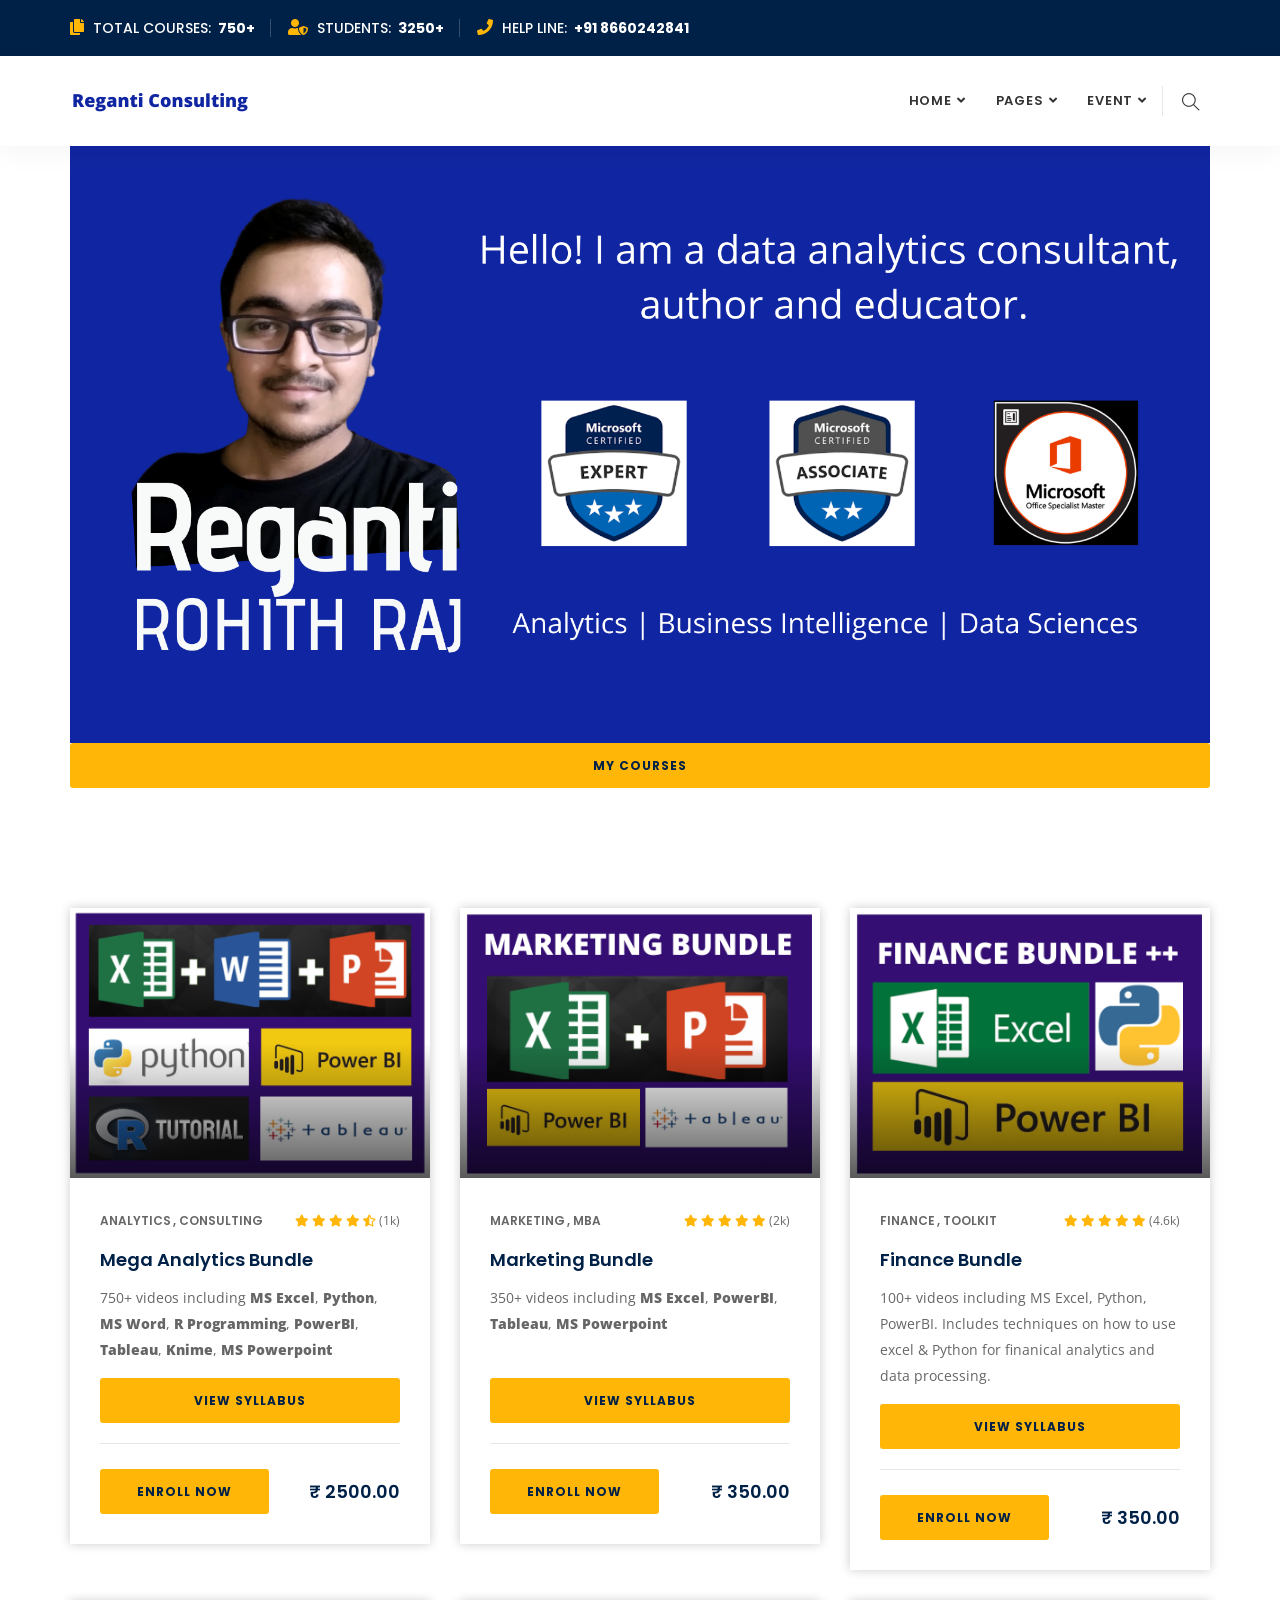
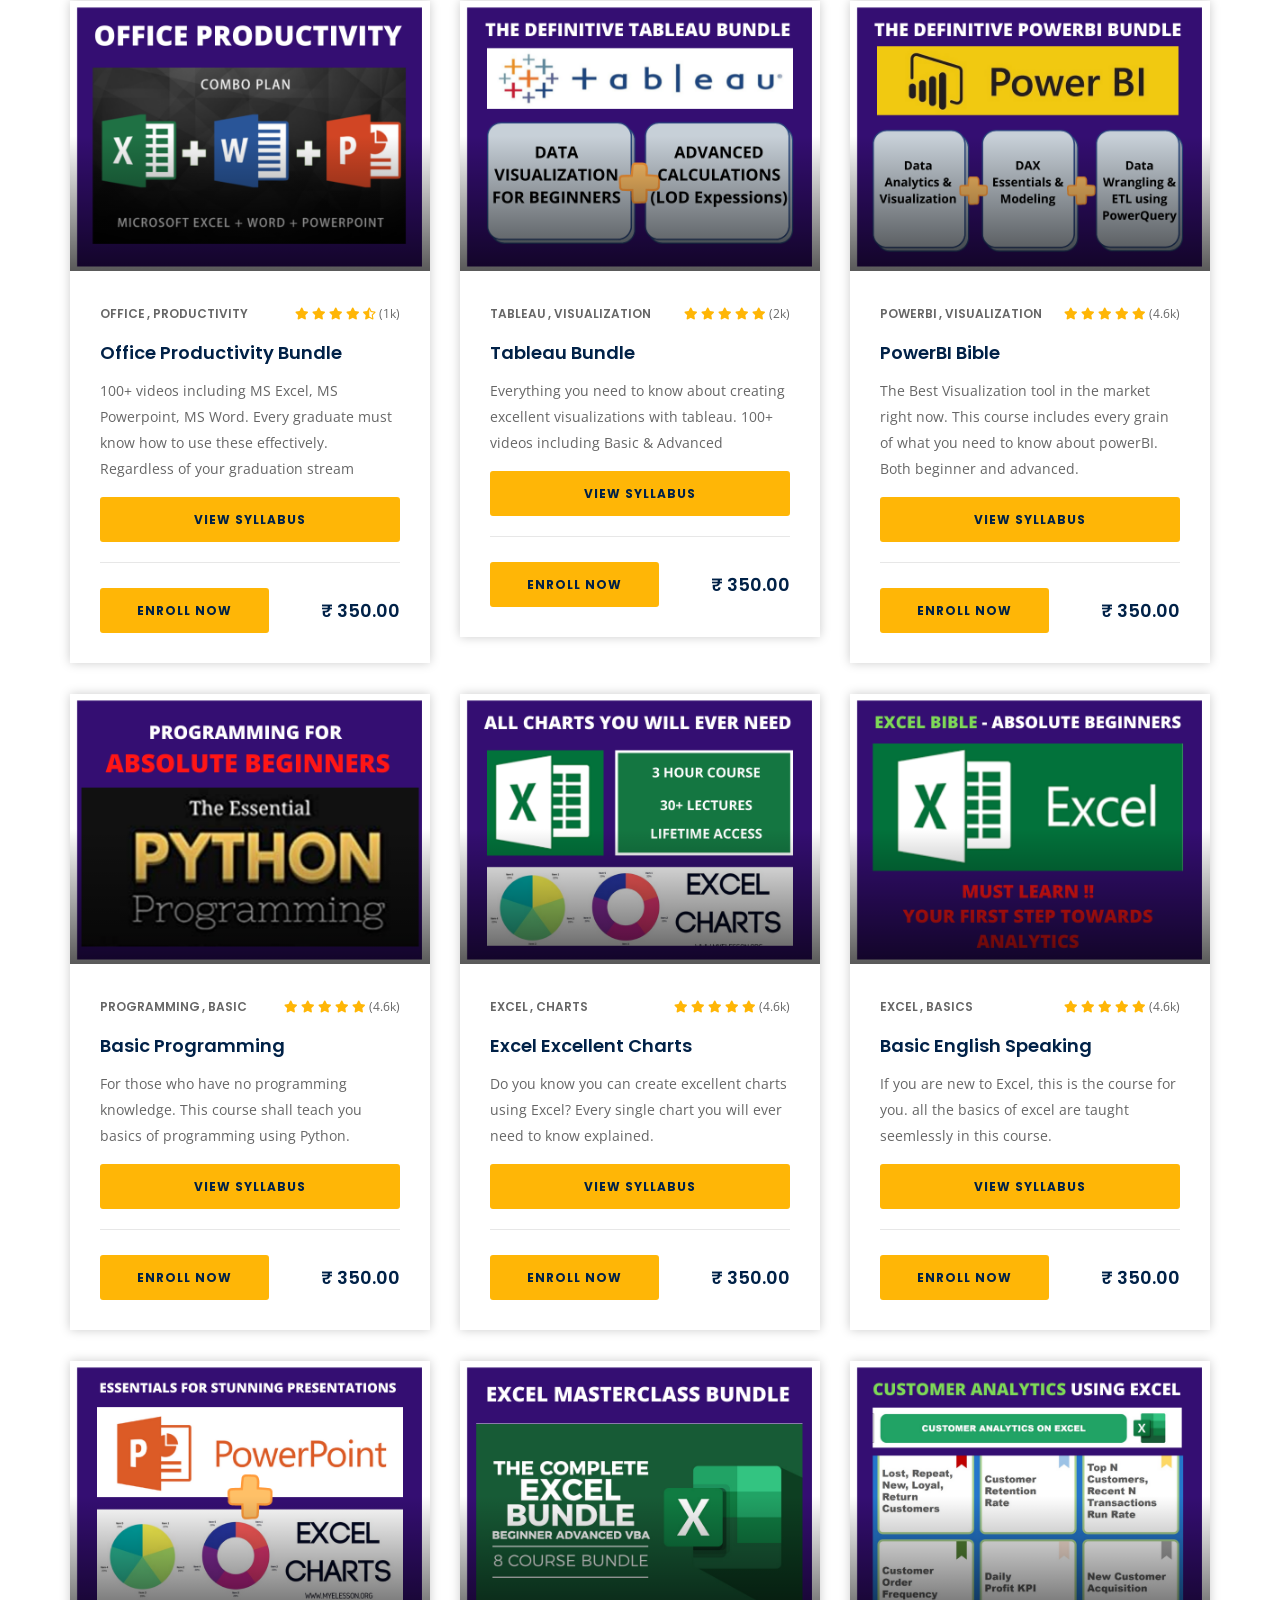
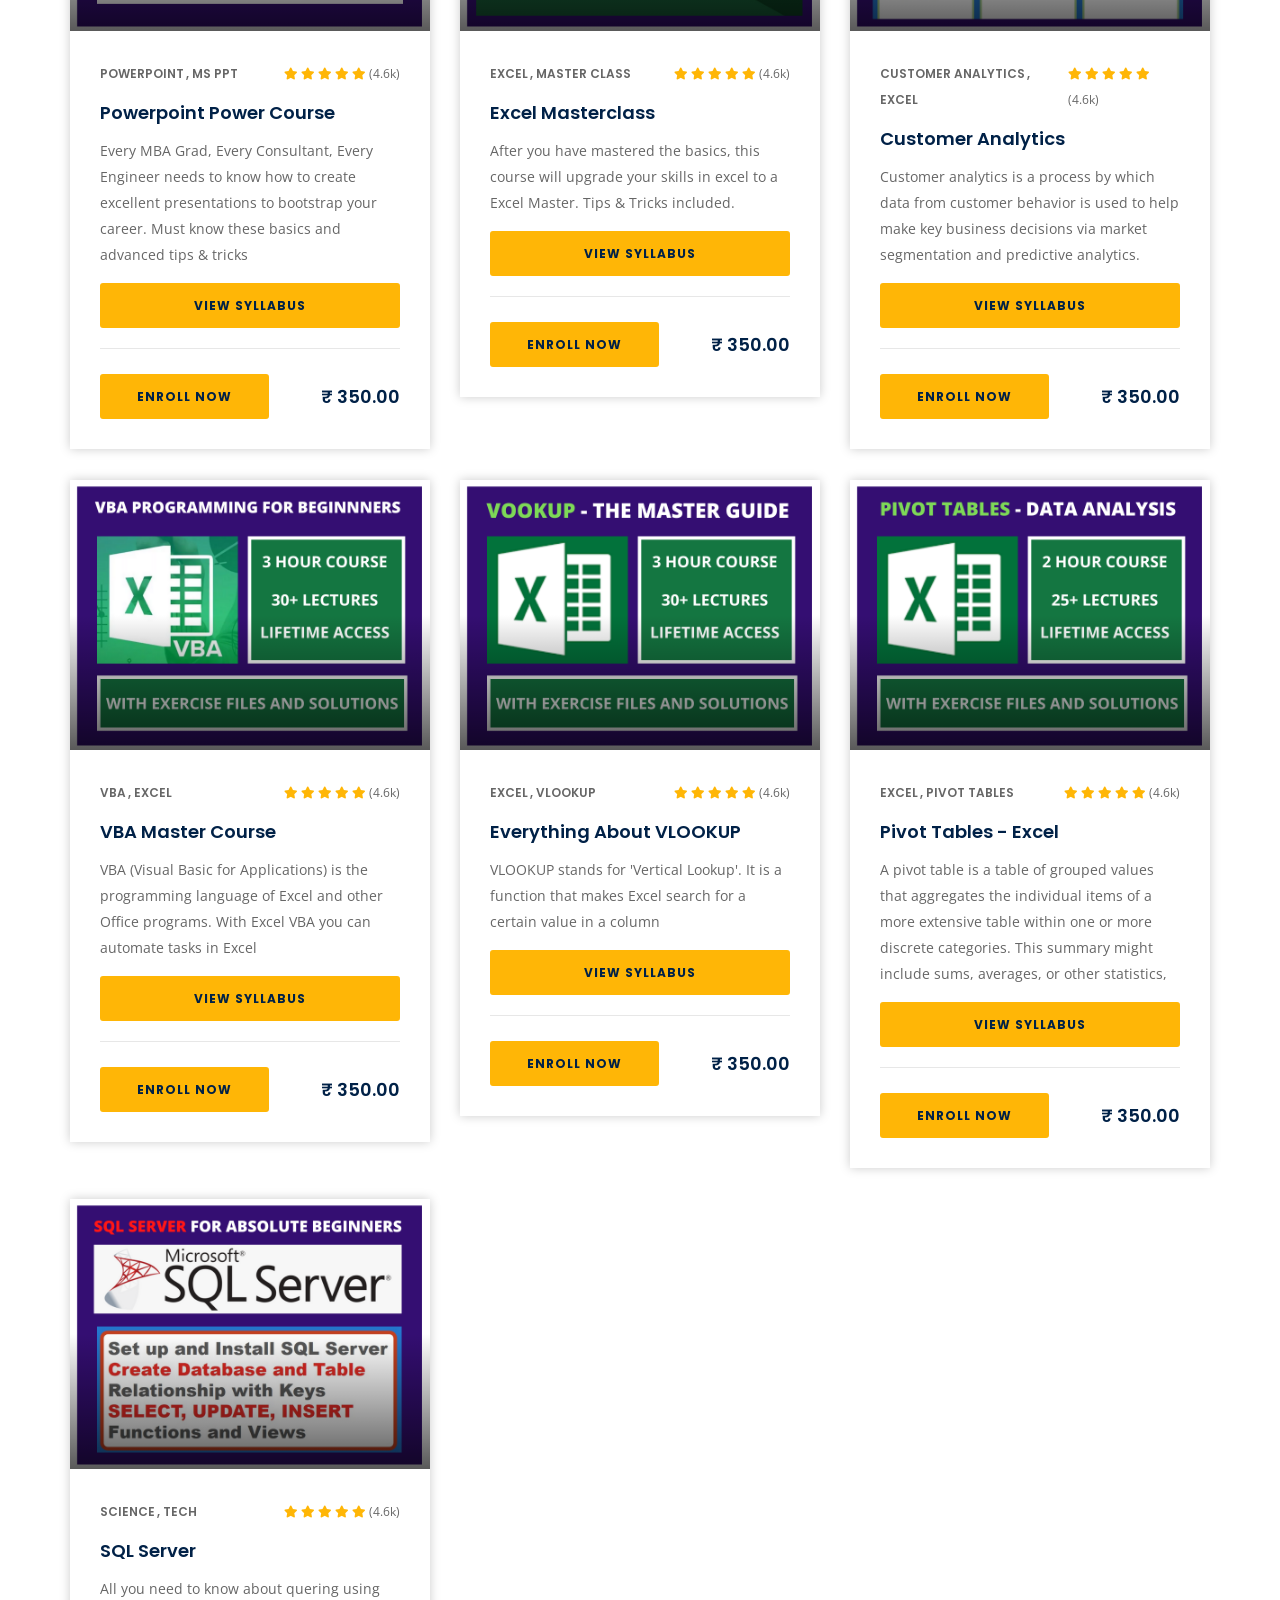
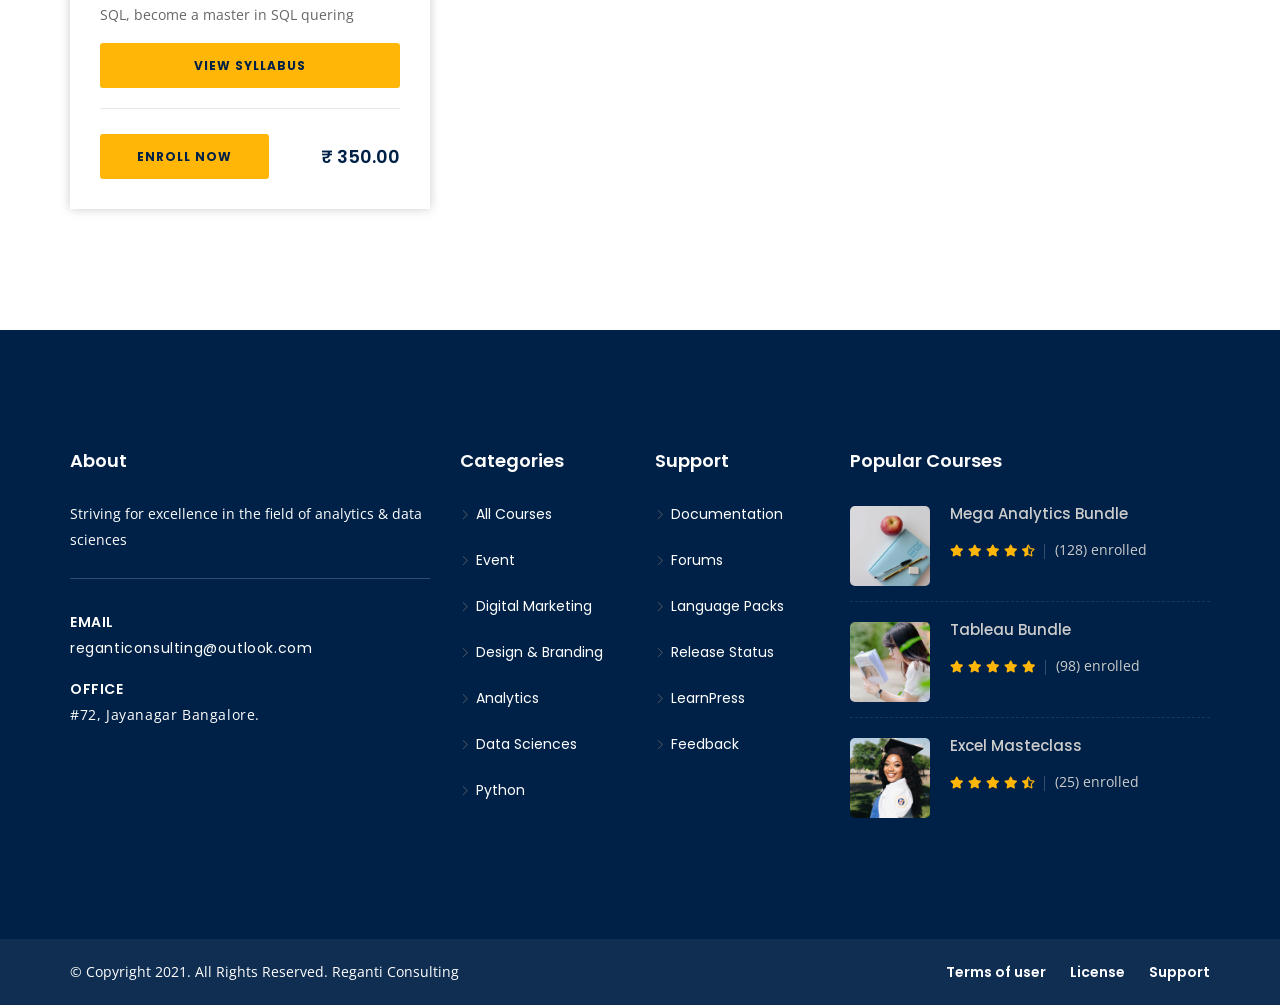
<file: index.html>
﻿<!DOCTYPE html>
<html lang="en">

<head>
    <!-- ========== Meta Tags ========== -->
    <meta charset="utf-8">
    <meta http-equiv="X-UA-Compatible" content="IE=edge">
    <meta name="viewport" content="width=device-width, initial-scale=1">
    <meta name="description" content="Reganti Consulting - Analytics">

    <!-- ========== Page Title ========== -->
    <title>Reganti Consulting - Analytics Courses</title>

    <!-- ========== Favicon Icon ========== -->
    <link rel="shortcut icon" href="assets/img/favicon.png" type="image/x-icon">

    <!-- ========== Start Stylesheet ========== -->
    <link href="assets/css/bootstrap.min.css" rel="stylesheet">
    <link href="assets/css/font-awesome.min.css" rel="stylesheet">
    <link href="assets/css/flaticon-set.css" rel="stylesheet">
    <link href="assets/css/themify-icons.css" rel="stylesheet">
    <link href="assets/css/magnific-popup.css" rel="stylesheet">
    <link href="assets/css/owl.carousel.min.css" rel="stylesheet">
    <link href="assets/css/owl.theme.default.min.css" rel="stylesheet">
    <link href="assets/css/animate.css" rel="stylesheet">
    <link href="assets/css/bootsnav.css" rel="stylesheet">
    <link href="style.css" rel="stylesheet">
    <link href="assets/css/responsive.css" rel="stylesheet">
    <!-- ========== End Stylesheet ========== -->

    <!-- HTML5 shim and Respond.js for IE8 support of HTML5 elements and media queries -->
    <!-- WARNING: Respond.js doesn't work if you view the page via file:// -->
    <!--[if lt IE 9]>
      <script src="assets/js/html5/html5shiv.min.js"></script>
      <script src="assets/js/html5/respond.min.js"></script>
    <![endif]-->

    <!-- ========== Google Fonts ========== -->
    <link href="https://fonts.googleapis.com/css?family=Open+Sans" rel="stylesheet">
    <link href="https://fonts.googleapis.com/css?family=Poppins:400,500,600,700,800" rel="stylesheet">

</head>

<body>

    <!-- Preloader Start -->
    <div class="se-pre-con"></div>
    <!-- Preloader Ends -->

    <!-- Start Header Top 
    ============================================= -->
    <div class="top-bar-area bg-dark text-light">
        <div class="container">
            <div class="row">
                
                <div class="col-md-8 address-info text-left">
                    <div class="info">
                        <ul>
                            <li>
                                <i class="fas fa-copy"></i> Total courses: <strong>750+</strong>
                            </li>
                            <li>
                                <i class="fas fa-user-shield"></i> Students: <strong>3250+</strong>
                            </li>
                            <li>
                                <i class="fas fa-phone"></i> Help Line: <strong>+91 8660242841</strong>
                            </li>
                        </ul>
                    </div>
                </div>

                <!-- <div class="col-md-4 link text-right">
                    <ul>
                        <li>
                            <a href="#">Register</a>
                        </li>
                        <li>
                            <a href="#">Login</a>
                        </li>
                    </ul>
                </div>   -->              
            </div>
        </div>
    </div>
    <!-- End Header Top -->

    <!-- Header 
    ============================================= -->
    <header id="home">

        <!-- Start Navigation -->
        <nav class="navbar navbar-default attr-border navbar-sticky bootsnav">

            <!-- Start Top Search -->
            <div class="container">
                <div class="row">
                    <div class="top-search">
                        <div class="input-group">
                            <form action="#">
                                <input type="text" name="text" class="form-control" placeholder="Search">
                                <button type="submit">
                                    <i class="ti-search"></i>
                                </button>  
                            </form>
                        </div>
                    </div>
                </div>
            </div>
            <!-- End Top Search -->

            <div class="container">

                <!-- Start Atribute Navigation -->
                <div class="attr-nav">
                    <ul>
                        <li class="search"><a href="#"><i class="ti-search"></i></a></li>
                    </ul>
                </div>        
                <!-- End Atribute Navigation -->

                <!-- Start Header Navigation -->
                <div class="navbar-header">
                    <button type="button" class="navbar-toggle" data-toggle="collapse" data-target="#navbar-menu">
                        <i class="fa fa-bars"></i>
                    </button>
                    <a class="navbar-brand" href="index.html">
                        <img src="assets/img/new_course_images/rc_logo.png" class="logo" alt="Logo">
                        <!-- <img src="assets/img/new_course_images/rc_icon.png" class="logo" alt="Logo"> -->
                    </a>

                </div>
                <!-- End Header Navigation -->

                <!-- Collect the nav links, forms, and other content for toggling -->
                <div class="collapse navbar-collapse" id="navbar-menu">
                    <ul class="nav navbar-nav navbar-right" data-in="#" data-out="#">
                        <li class="dropdown">
                            <a href="#" class="dropdown-toggle" data-toggle="dropdown">Home</a>
                            <ul class="dropdown-menu">
                                <li><a href="index.html">Home</a></li>
                               <!--  <li><a href="index-2.html">Home Version Two</a></li> -->
                            </ul>
                        </li>
                        <li class="dropdown">
                            <a href="#" class="dropdown-toggle" data-toggle="dropdown">Pages</a>
                            <ul class="dropdown-menu">
                                <!-- <li><a href="about-us.html">About Us</a></li>
                                <li><a href="contact.html">Contact</a></li> -->
                                <!-- <li><a href="gallery.html">Gallery</a></li> -->
                            <!--     <li><a href="login.html">Login</a></li>
                                <li><a href="register.html">Register</a></li>
                                <li><a href="404.html">Error Page</a></li> -->
                            </ul>
                        </li>
                        <!-- <li class="dropdown">
                            <a href="#" class="dropdown-toggle" data-toggle="dropdown">Courses</a>
                            <ul class="dropdown-menu">
                                <li><a href="courses-grid.html">Course Grid</a></li>
                                <li><a href="courses-carousel.html">Course Carousel</a></li>
                                <li><a href="course-details.html">Course Details</a></li>
                            </ul>
                        </li> -->
                        <!-- <li class="dropdown">
                            <a href="#" class="dropdown-toggle" data-toggle="dropdown"> Teachers</a>
                            <ul class="dropdown-menu">
                                <li><a href="advisor-carousel.html">Advisor Carousel</a></li>
                                <li><a href="advisor-grid.html">Advisor Grid</a></li>
                                <li><a href="advisor-details.html">Advisor Details</a></li>
                            </ul>
                        </li> -->
                        <li class="dropdown">
                            <a href="#" class="dropdown-toggle" data-toggle="dropdown"> Event</a>
                            <ul class="dropdown-menu">
                                <!-- <li><a href="event-1.html">Event Version One</a></li> -->
                                <!-- <li><a href="event-2.html">Upcoming Events</a></li> -->
                            </ul>
                        </li>
                        <!-- <li class="dropdown">
                            <a href="#" class="dropdown-toggle" data-toggle="dropdown">Blog</a>
                            <ul class="dropdown-menu">
                                <li><a href="blog-standard.html">Blog Standard</a></li>
                                <li><a href="blog-left-sidebar.html">Blog Left Sidebar</a></li>
                                <li><a href="blog-right-sidebar.html">Blog Right Sidebar</a></li>
                                <li><a href="blog-single.html">Blog Single Standard</a></li>
                                <li><a href="blog-single-left-sidebar.html">Single Left Sidebar</a></li>
                                <li><a href="blog-single-right-sidebar.html">Single Right Sidebar</a></li>
                            </ul>
                        </li> -->
                        <li>
                            <!-- <a href="contact.html">contact</a> -->
                        </li>
                    </ul>
                </div><!-- /.navbar-collapse -->
            </div>

        </nav>
        <!-- End Navigation -->

    </header>
    <!-- End Header -->

    <!-- Start Breadcrumb 
    ============================================= -->
    <!-- breadcrumb-area shadow dark bg-fixed text-center text-light -->
    <!-- <div class="breadcrumb-area shadow  bg-fixed text-center text-light" style="background-image: url(assets/img/new_course_images/banner.png);">
        <div class="container">
            <div class="row">
                <div class="col-lg-12 col-md-12">
                    <h1>Courses By </br>Reganti Consulting</h1>
                    <ul class="breadcrumb">
                        <li><a href="#"><i class="fas fa-home"></i> Page</a></li>
                        <li><a href="#">Courses</a></li>
                        <li class="active">Megabundles</li>
                    </ul>
                </div>
            </div>
        </div>
    </div> -->
    <!-- End Breadcrumb -->

<div class="container">
    <div class="row">
	<div class="col-lg-12 col-md-12 ">
		
	                    <img src="assets/img/new_course_images/banner.png" alt="Thumb">

	                    <a class="btn btn-theme effect btn-sm btn-block" href="#">My Courses</a>

	 </div>
	</div>
</div>

        






    <div class="container">

    <!-- Start Popular Courses
    ============================================= -->
    <div class="popular-courses-area weekly-top-items default-padding bottom-less">
        <div class="container">

        </div>
            <div class="row">
				<!-- <a class="btn btn-theme effect btn-sm btn-block" href="#">My Courses</a> -->
                <div class="top-course-items">
                    <!-- Single Item -->
                    <div class="col-md-4 col-sm-6 equal-height">
                        <div class="item">
                            <div class="thumb">
                                <img src="assets/img/new_course_images/1.Mega_bundle.png" alt="Thumb">
                                <div class="overlay">
                                    <!-- <a href="#">
                                        <img src="assets/img/team/1.jpg" alt="Thumb">
                                    </a>
                                    <ul>
                                        <li><i class="fas fa-clock"></i> 04:15:38</li>
                                        <li><i class="fas fa-list-ul"></i> 32</li>
                                    </ul> -->
                                </div>
                            </div>
                            <div class="info">
                                <div class="meta">
                                    <ul>
                                        <li>
                                            <a href="#">Analytics</a>
                                            <a href="#">Consulting</a>
                                        </li>
                                        <li>
                                            <i class="fas fa-star"></i>
                                            <i class="fas fa-star"></i>
                                            <i class="fas fa-star"></i>
                                            <i class="fas fa-star"></i>
                                            <i class="fas fa-star-half-alt"></i>
                                            <span>(1k)</span>
                                        </li>
                                    </ul>
                                </div>
                                <h4>
                                    <a href="#">Mega Analytics Bundle</a>
                                </h4>
                                <p>
                                    750+ videos including <b>MS Excel</b>, <b>Python</b>, <b>MS Word</b>, <b>R Programming</b>, <b>PowerBI</b>, <b>Tableau</b>, <b>Knime</b>, <b>MS Powerpoint</b>
                                </p>
                                <a class="btn btn-theme effect btn-sm btn-block" href="#">View Syllabus</a>
                                <!-- <p>
                                    <li>Highly Comprehensive</li>
                                    <li>Fornightly one-on-one mentoring</li>
                                    <li>Consulting Bootcamps</li>
                                    <li>Job Ready Training</li>
                                    <li>Highly Affordable</li>
                                            
                                    
                                </p> -->
                                <div class="footer-meta">
                                    <a class="btn btn-theme effect btn-sm" href="https://imjo.in/ZBUxDY">Enroll Now</a>
                                    <h4>₹ 2500.00</h4>
                                </div>
                            </div>
                        </div>
                    </div>
                    <!-- Single Item -->
                    <!-- Single Item -->
                    <div class="col-md-4 col-sm-6 equal-height">
                        <div class="item">
                            <div class="thumb">
                                <img src="assets/img/new_course_images/2.marketing_bundle.png" alt="Thumb">
                                <div class="overlay">
                                    <!-- <a href="#">
                                        <img src="assets/img/team/2.jpg" alt="Thumb">
                                    </a> -->
                                    <!-- <ul>
                                        <li><i class="fas fa-clock"></i> 08:27:00</li>
                                        <li><i class="fas fa-list-ul"></i> 65</li>
                                    </ul> -->
                                </div>
                            </div>
                            <div class="info">
                                <div class="meta">
                                    <ul>
                                        <li>
                                            <a href="#">Marketing</a>
                                            <a href="#">MBA</a>
                                        </li>
                                        <li>
                                            <i class="fas fa-star"></i>
                                            <i class="fas fa-star"></i>
                                            <i class="fas fa-star"></i>
                                            <i class="fas fa-star"></i>
                                            <i class="fas fa-star"></i>
                                            <span>(2k)</span>
                                        </li>
                                    </ul>
                                </div>
                                <h4>
                                    <a href="#">Marketing Bundle</a>
                                </h4>
                                <p>
                                    350+ videos including <b>MS Excel</b>,  <b>PowerBI</b>, <b>Tableau</b>, <b>MS Powerpoint</b> </br>
                                </p>
                            </br>
                                <a class="btn btn-theme effect btn-sm btn-block" href="#">View Syllabus</a>
                                <div class="footer-meta">
                                    <a class="btn btn-theme effect btn-sm" href="https://imjo.in/dxaVzm">Enroll Now</a>
                                    <h4>₹ 350.00</h4>
                                </div>
                            </div>
                        </div>
                    </div>
                    <!-- Single Item -->
                    <!-- Single Item -->
                    <div class="col-md-4 col-sm-6 equal-height">
                        <div class="item">
                            <div class="thumb">
                                <img src="assets/img/new_course_images/3.Finance_Bundle.png" alt="Thumb">
                                <div class="overlay">
                                    <!-- <a href="#">
                                        <img src="assets/img/team/3.jpg" alt="Thumb">
                                    </a> -->
                                    <!-- <ul>
                                        <li><i class="fas fa-clock"></i> 04:15:38</li>
                                        <li><i class="fas fa-list-ul"></i> 32</li>
                                    </ul> -->
                                </div>
                            </div>
                            <div class="info">
                                <div class="meta">
                                    <ul>
                                        <li>
                                            <a href="#">Finance</a>
                                            <a href="#">Toolkit</a>
                                        </li>
                                        <li>
                                            <i class="fas fa-star"></i>
                                            <i class="fas fa-star"></i>
                                            <i class="fas fa-star"></i>
                                            <i class="fas fa-star"></i>
                                            <i class="fas fa-star"></i>
                                            <span>(4.6k)</span>
                                        </li>
                                    </ul>
                                </div>
                                <h4>
                                    <a href="#">Finance Bundle</a>
                                </h4>
                                <p>
                                    100+ videos including MS Excel, Python, PowerBI. Includes techniques on how to use excel & Python for finanical analytics and data processing.
                                </p>
                                <a class="btn btn-theme effect btn-sm btn-block" href="#">View Syllabus</a>
                                <div class="footer-meta">
                                    <a class="btn btn-theme effect btn-sm" href="https://imjo.in/dxaVzm">Enroll Now</a>
                                    <h4>₹ 350.00</h4>
                                </div>
                            </div>
                        </div>
                    </div>
                    <!-- Single Item -->
                    <!-- Single Item -->
                    <div class="col-md-4 col-sm-6 equal-height">
                        <div class="item">
                            <div class="thumb">
                                <img src="assets/img/new_course_images/4.office_productivity.png" alt="Thumb">
                                <div class="overlay">
                                    <!-- <a href="#">
                                        <img src="assets/img/team/4.jpg" alt="Thumb">
                                    </a> -->
                                    <!-- <ul>
                                        <li><i class="fas fa-clock"></i> 04:15:38</li>
                                        <li><i class="fas fa-list-ul"></i> 32</li>
                                    </ul> -->
                                </div>
                            </div>
                            <div class="info">
                                <div class="meta">
                                    <ul>
                                        <li>
                                            <a href="#">Office</a>
                                            <a href="#">Productivity</a>
                                        </li>
                                        <li>
                                            <i class="fas fa-star"></i>
                                            <i class="fas fa-star"></i>
                                            <i class="fas fa-star"></i>
                                            <i class="fas fa-star"></i>
                                            <i class="fas fa-star-half-alt"></i>
                                            <span>(1k)</span>
                                        </li>
                                    </ul>
                                </div>
                                <h4>
                                    <a href="#">Office Productivity Bundle</a>
                                </h4>
                                <p>
                                    100+ videos including MS Excel, MS Powerpoint, MS Word. Every graduate must know how to use these effectively. Regardless of your graduation stream
                                </p>
                                <a class="btn btn-theme effect btn-sm btn-block" href="#">View Syllabus</a>
                                <div class="footer-meta">
                                    <a class="btn btn-theme effect btn-sm" href="https://imjo.in/dxaVzm">Enroll Now</a>
                                    <h4>₹ 350.00</h4>
                                </div>
                            </div>
                        </div>
                    </div>
                    <!-- Single Item -->
                    <!-- Single Item -->
                    <div class="col-md-4 col-sm-6 equal-height">
                        <div class="item">
                            <div class="thumb">
                                <img src="assets/img/new_course_images/5,1tableau_bundle.png" alt="Thumb">
                                <div class="overlay">
                                    <!-- <a href="#">
                                        <img src="assets/img/team/5.jpg" alt="Thumb">
                                    </a>
                                    <ul>
                                        <li><i class="fas fa-clock"></i> 08:27:00</li>
                                        <li><i class="fas fa-list-ul"></i> 65</li>
                                    </ul> -->
                                </div>
                            </div>
                            <div class="info">
                                <div class="meta">
                                    <ul>
                                        <li>
                                            <a href="#">Tableau</a>
                                            <a href="#">Visualization</a>
                                        </li>
                                        <li>
                                            <i class="fas fa-star"></i>
                                            <i class="fas fa-star"></i>
                                            <i class="fas fa-star"></i>
                                            <i class="fas fa-star"></i>
                                            <i class="fas fa-star"></i>
                                            <span>(2k)</span>
                                        </li>
                                    </ul>
                                </div>
                                <h4>
                                    <a href="#">Tableau Bundle</a>
                                </h4>
                                <p>
                                    Everything you need to know about creating excellent visualizations with tableau. 100+ videos including Basic & Advanced
                                </p>
                                <a class="btn btn-theme effect btn-sm btn-block" href="#">View Syllabus</a>
                                <div class="footer-meta">
                                    <a class="btn btn-theme effect btn-sm" href="https://imjo.in/dxaVzm">Enroll Now</a>
                                    <h4>₹ 350.00</h4>
                                </div>
                            </div>
                        </div>
                    </div>
                    <!-- Single Item -->
                    <!-- Single Item -->
                    <div class="col-md-4 col-sm-6 equal-height">
                        <div class="item">
                            <div class="thumb">
                                <img src="assets/img/new_course_images/5.powerbi_bundle.png" alt="Thumb">
                                <div class="overlay">
                                    <!-- <a href="#">
                                        <img src="assets/img/team/6.jpg" alt="Thumb">
                                    </a>
                                    <ul>
                                        <li><i class="fas fa-clock"></i> 04:15:38</li>
                                        <li><i class="fas fa-list-ul"></i> 32</li>
                                    </ul> -->
                                </div>
                            </div>
                            <div class="info">
                                <div class="meta">
                                    <ul>
                                        <li>
                                            <a href="#">PowerBI</a>
                                            <a href="#">Visualization</a>
                                        </li>
                                        <li>
                                            <i class="fas fa-star"></i>
                                            <i class="fas fa-star"></i>
                                            <i class="fas fa-star"></i>
                                            <i class="fas fa-star"></i>
                                            <i class="fas fa-star"></i>
                                            <span>(4.6k)</span>
                                        </li>
                                    </ul>
                                </div>
                                <h4>
                                    <a href="#">PowerBI Bible</a>
                                </h4>
                                <p>
                                    The Best Visualization tool in the market right now. This course includes every grain of what you need to know about powerBI. Both beginner and advanced.
                                </p>
                                <a class="btn btn-theme effect btn-sm btn-block" href="#">View Syllabus</a>
                                <div class="footer-meta">
                                    <a class="btn btn-theme effect btn-sm" href="https://imjo.in/dxaVzm">Enroll Now</a>
                                    <h4>₹ 350.00</h4>
                                </div>
                            </div>
                        </div>
                    </div>
                    <!-- Single Item -->
                    <div class="col-md-4 col-sm-6 equal-height">
                        <div class="item">
                            <div class="thumb">
                                <img src="assets/img/new_course_images/6.basic_programming.png" alt="Thumb">
                                <div class="overlay">
                                    <!-- <a href="#">
                                        <img src="assets/img/team/6.jpg" alt="Thumb">
                                    </a>
                                    <ul>
                                        <li><i class="fas fa-clock"></i> 04:15:38</li>
                                        <li><i class="fas fa-list-ul"></i> 32</li>
                                    </ul> -->
                                </div>
                            </div>
                            <div class="info">
                                <div class="meta">
                                    <ul>
                                        <li>
                                            <a href="#">Programming</a>
                                            <a href="#">Basic</a>
                                        </li>
                                        <li>
                                            <i class="fas fa-star"></i>
                                            <i class="fas fa-star"></i>
                                            <i class="fas fa-star"></i>
                                            <i class="fas fa-star"></i>
                                            <i class="fas fa-star"></i>
                                            <span>(4.6k)</span>
                                        </li>
                                    </ul>
                                </div>
                                <h4>
                                    <a href="#">Basic Programming</a>
                                </h4>
                                <p>
                                    For those who have no programming knowledge. This course shall teach you basics of programming using Python.
                                </p>
                                <a class="btn btn-theme effect btn-sm btn-block" href="#">View Syllabus</a>
                                <div class="footer-meta">
                                    <a class="btn btn-theme effect btn-sm" href="https://imjo.in/dxaVzm">Enroll Now</a>
                                    <h4>₹ 350.00</h4>
                                </div>
                            </div>
                        </div>
                    </div>

                    <!-- Single Item -->
                    <div class="col-md-4 col-sm-6 equal-height">
                        <div class="item">
                            <div class="thumb">
                                <img src="assets/img/new_course_images/7.charts.png" alt="Thumb">
                                <div class="overlay">
                                    <!-- <a href="#">
                                        <img src="assets/img/team/6.jpg" alt="Thumb">
                                    </a>
                                    <ul>
                                        <li><i class="fas fa-clock"></i> 04:15:38</li>
                                        <li><i class="fas fa-list-ul"></i> 32</li>
                                    </ul> -->
                                </div>
                            </div>
                            <div class="info">
                                <div class="meta">
                                    <ul>
                                        <li>
                                            <a href="#">Excel</a>
                                            <a href="#">Charts</a>
                                        </li>
                                        <li>
                                            <i class="fas fa-star"></i>
                                            <i class="fas fa-star"></i>
                                            <i class="fas fa-star"></i>
                                            <i class="fas fa-star"></i>
                                            <i class="fas fa-star"></i>
                                            <span>(4.6k)</span>
                                        </li>
                                    </ul>
                                </div>
                                <h4>
                                    <a href="#">Excel Excellent Charts</a>
                                </h4>
                                <p>
                                    Do you know you can create excellent charts using Excel? Every single chart you will ever need to know explained.
                                </p>
                                <a class="btn btn-theme effect btn-sm btn-block" href="#">View Syllabus</a>
                                <div class="footer-meta">
                                    <a class="btn btn-theme effect btn-sm" href="https://imjo.in/dxaVzm">Enroll Now</a>
                                   <h4>₹ 350.00</h4>
                                </div>
                            </div>
                        </div>
                    </div>


                     <!-- Single Item -->
                    <div class="col-md-4 col-sm-6 equal-height">
                        <div class="item">
                            <div class="thumb">
                                <img src="assets/img/new_course_images/8.2Excel Bible.png" alt="Thumb">
                                <div class="overlay">
                                    <!-- <a href="#">
                                        <img src="assets/img/team/6.jpg" alt="Thumb">
                                    </a>
                                    <ul>
                                        <li><i class="fas fa-clock"></i> 04:15:38</li>
                                        <li><i class="fas fa-list-ul"></i> 32</li>
                                    </ul> -->
                                </div>
                            </div>
                            <div class="info">
                                <div class="meta">
                                    <ul>
                                        <li>
                                            <a href="#">Excel</a>
                                            <a href="#">Basics</a>
                                        </li>
                                        <li>
                                            <i class="fas fa-star"></i>
                                            <i class="fas fa-star"></i>
                                            <i class="fas fa-star"></i>
                                            <i class="fas fa-star"></i>
                                            <i class="fas fa-star"></i>
                                            <span>(4.6k)</span>
                                        </li>
                                    </ul>
                                </div>
                                <h4>
                                    <a href="#">Basic English Speaking</a>
                                </h4>
                                <p>
                                    If you are new to Excel, this is the course for you. all the basics of excel are taught seemlessly in this course.
                                </p>
                                <a class="btn btn-theme effect btn-sm btn-block" href="#">View Syllabus</a>
                                <div class="footer-meta">
                                    <a class="btn btn-theme effect btn-sm" href="https://imjo.in/dxaVzm">Enroll Now</a>
                                   <h4>₹ 350.00</h4>
                                </div>
                            </div>
                        </div>
                    </div>


                    <!-- Single Item -->
                    <div class="col-md-4 col-sm-6 equal-height">
                        <div class="item">
                            <div class="thumb">
                                <img src="assets/img/new_course_images/8.ESSSENTIAL_PPT.png" alt="Thumb">
                                <div class="overlay">
                                    <!-- <a href="#">
                                        <img src="assets/img/team/6.jpg" alt="Thumb">
                                    </a>
                                    <ul>
                                        <li><i class="fas fa-clock"></i> 04:15:38</li>
                                        <li><i class="fas fa-list-ul"></i> 32</li>
                                    </ul> -->
                                </div>
                            </div>
                            <div class="info">
                                <div class="meta">
                                    <ul>
                                        <li>
                                            <a href="#">Powerpoint</a>
                                            <a href="#">MS PPT</a>
                                        </li>
                                        <li>
                                            <i class="fas fa-star"></i>
                                            <i class="fas fa-star"></i>
                                            <i class="fas fa-star"></i>
                                            <i class="fas fa-star"></i>
                                            <i class="fas fa-star"></i>
                                            <span>(4.6k)</span>
                                        </li>
                                    </ul>
                                </div>
                                <h4>
                                    <a href="#">Powerpoint Power Course</a>
                                </h4>
                                <p>
                                    Every MBA Grad, Every Consultant, Every Engineer needs to know how to create excellent presentations to bootstrap your career. Must know these basics and advanced tips & tricks
                                </p>
                                <a class="btn btn-theme effect btn-sm btn-block" href="#">View Syllabus</a>
                                <div class="footer-meta">
                                    <a class="btn btn-theme effect btn-sm" href="https://imjo.in/dxaVzm">Enroll Now</a>
                                    <h4>₹ 350.00</h4>
                                </div>
                            </div>
                        </div>
                    </div>



                    <!-- Single Item -->
                    <div class="col-md-4 col-sm-6 equal-height">
                        <div class="item">
                            <div class="thumb">
                                <img src="assets/img/new_course_images/9.Excel_Masterclass.png" alt="Thumb">
                                <div class="overlay">
                                    <!-- <a href="#">
                                        <img src="assets/img/team/6.jpg" alt="Thumb">
                                    </a>
                                    <ul>
                                        <li><i class="fas fa-clock"></i> 04:15:38</li>
                                        <li><i class="fas fa-list-ul"></i> 32</li>
                                    </ul> -->
                                </div>
                            </div>
                            <div class="info">
                                <div class="meta">
                                    <ul>
                                        <li>
                                            <a href="#">Excel</a>
                                            <a href="#">Master Class</a>
                                        </li>
                                        <li>
                                            <i class="fas fa-star"></i>
                                            <i class="fas fa-star"></i>
                                            <i class="fas fa-star"></i>
                                            <i class="fas fa-star"></i>
                                            <i class="fas fa-star"></i>
                                            <span>(4.6k)</span>
                                        </li>
                                    </ul>
                                </div>
                                <h4>
                                    <a href="#">Excel Masterclass</a>
                                </h4>
                                <p>
                                    After you have mastered the basics, this course will upgrade your skills in excel to a Excel Master. Tips & Tricks included.
                                </p>
                                <a class="btn btn-theme effect btn-sm btn-block" href="#">View Syllabus</a>
                                <div class="footer-meta">
                                    <a class="btn btn-theme effect btn-sm" href="https://imjo.in/dxaVzm">Enroll Now</a>
                                    <h4>₹ 350.00</h4>
                                </div>
                            </div>
                        </div>
                    </div>


                    <!-- Single Item -->
                    <div class="col-md-4 col-sm-6 equal-height">
                        <div class="item">
                            <div class="thumb">
                                <img src="assets/img/new_course_images/10.Customer_Analytics.png" alt="Thumb">
                                <div class="overlay">
                                    <!-- <a href="#">
                                        <img src="assets/img/team/6.jpg" alt="Thumb">
                                    </a>
                                    <ul>
                                        <li><i class="fas fa-clock"></i> 04:15:38</li>
                                        <li><i class="fas fa-list-ul"></i> 32</li>
                                    </ul> -->
                                </div>
                            </div>
                            <div class="info">
                                <div class="meta">
                                    <ul>
                                        <li>
                                            <a href="#">Customer Analytics</a>
                                            <a href="#">Excel</a>
                                        </li>
                                        <li>
                                            <i class="fas fa-star"></i>
                                            <i class="fas fa-star"></i>
                                            <i class="fas fa-star"></i>
                                            <i class="fas fa-star"></i>
                                            <i class="fas fa-star"></i>
                                            <span>(4.6k)</span>
                                        </li>
                                    </ul>
                                </div>
                                <h4>
                                    <a href="#">Customer Analytics</a>
                                </h4>
                                <p>
                                    Customer analytics is a process by which data from customer behavior is used to help make key business decisions via market segmentation and predictive analytics.
                                </p>
                                <a class="btn btn-theme effect btn-sm btn-block" href="#">View Syllabus</a>
                                <div class="footer-meta">
                                    <a class="btn btn-theme effect btn-sm" href="https://imjo.in/dxaVzm">Enroll Now</a>
                                    <h4>₹ 350.00</h4>
                                </div>
                            </div>
                        </div>
                    </div>


                     <!-- Single Item -->
                    <div class="col-md-4 col-sm-6 equal-height">
                        <div class="item">
                            <div class="thumb">
                                <img src="assets/img/new_course_images/11.2VBA_PROGRAMMING.png" alt="Thumb">
                                <div class="overlay">
                                    <!-- <a href="#">
                                        <img src="assets/img/team/6.jpg" alt="Thumb">
                                    </a>
                                    <ul>
                                        <li><i class="fas fa-clock"></i> 04:15:38</li>
                                        <li><i class="fas fa-list-ul"></i> 32</li>
                                    </ul> -->
                                </div>
                            </div>
                            <div class="info">
                                <div class="meta">
                                    <ul>
                                        <li>
                                            <a href="#">VBA</a>
                                            <a href="#">Excel</a>
                                        </li>
                                        <li>
                                            <i class="fas fa-star"></i>
                                            <i class="fas fa-star"></i>
                                            <i class="fas fa-star"></i>
                                            <i class="fas fa-star"></i>
                                            <i class="fas fa-star"></i>
                                            <span>(4.6k)</span>
                                        </li>
                                    </ul>
                                </div>
                                <h4>
                                    <a href="#">VBA Master Course</a>
                                </h4>
                                <p>
                                    VBA (Visual Basic for Applications) is the programming language of Excel and other Office programs. With Excel VBA you can automate tasks in Excel
                                </p>
                                <a class="btn btn-theme effect btn-sm btn-block" href="#">View Syllabus</a>
                                <div class="footer-meta">
                                    <a class="btn btn-theme effect btn-sm" href="https://imjo.in/dxaVzm">Enroll Now</a>
                                    <h4>₹ 350.00</h4>
                                </div>
                            </div>
                        </div>
                    </div>

                     <!-- Single Item -->
                    <div class="col-md-4 col-sm-6 equal-height">
                        <div class="item">
                            <div class="thumb">
                                <img src="assets/img/new_course_images/11.3VLOOKUP.png" alt="Thumb">
                                <div class="overlay">
                                    <!-- <a href="#">
                                        <img src="assets/img/team/6.jpg" alt="Thumb">
                                    </a>
                                    <ul>
                                        <li><i class="fas fa-clock"></i> 04:15:38</li>
                                        <li><i class="fas fa-list-ul"></i> 32</li>
                                    </ul> -->
                                </div>
                            </div>
                            <div class="info">
                                <div class="meta">
                                    <ul>
                                        <li>
                                            <a href="#">Excel</a>
                                            <a href="#">Vlookup</a>
                                        </li>
                                        <li>
                                            <i class="fas fa-star"></i>
                                            <i class="fas fa-star"></i>
                                            <i class="fas fa-star"></i>
                                            <i class="fas fa-star"></i>
                                            <i class="fas fa-star"></i>
                                            <span>(4.6k)</span>
                                        </li>
                                    </ul>
                                </div>
                                <h4>
                                    <a href="#">Everything about VLOOKUP</a>
                                </h4>
                                <p>
                                    VLOOKUP stands for 'Vertical Lookup'. It is a function that makes Excel search for a certain value in a column
                                </p>
                                <a class="btn btn-theme effect btn-sm btn-block" href="#">View Syllabus</a>
                                <div class="footer-meta">
                                    <a class="btn btn-theme effect btn-sm" href="https://imjo.in/dxaVzm">Enroll Now</a>
                                    <h4>₹ 350.00</h4>
                                </div>
                            </div>
                        </div>
                    </div>


            <!-- Single Item -->
                    <div class="col-md-4 col-sm-6 equal-height">
                        <div class="item">
                            <div class="thumb">
                                <img src="assets/img/new_course_images/11.PIVOT TABLES.png" alt="Thumb">
                                <div class="overlay">
                                    <!-- <a href="#">
                                        <img src="assets/img/team/6.jpg" alt="Thumb">
                                    </a>
                                    <ul>
                                        <li><i class="fas fa-clock"></i> 04:15:38</li>
                                        <li><i class="fas fa-list-ul"></i> 32</li>
                                    </ul> -->
                                </div>
                            </div>
                            <div class="info">
                                <div class="meta">
                                    <ul>
                                        <li>
                                            <a href="#">Excel</a>
                                            <a href="#">Pivot Tables</a>
                                        </li>
                                        <li>
                                            <i class="fas fa-star"></i>
                                            <i class="fas fa-star"></i>
                                            <i class="fas fa-star"></i>
                                            <i class="fas fa-star"></i>
                                            <i class="fas fa-star"></i>
                                            <span>(4.6k)</span>
                                        </li>
                                    </ul>
                                </div>
                                <h4>
                                    <a href="#">Pivot Tables - Excel</a>
                                </h4>
                                <p>
                                    A pivot table is a table of grouped values that aggregates the individual items of a more extensive table within one or more discrete categories. This summary might include sums, averages, or other statistics, 
                                </p>
                                <a class="btn btn-theme effect btn-sm btn-block" href="#">View Syllabus</a>
                                <div class="footer-meta">
                                    <a class="btn btn-theme effect btn-sm" href="https://imjo.in/dxaVzm">Enroll Now</a>
                                    <h4>₹ 350.00</h4>
                                </div>
                            </div>
                        </div>
                    </div>


            <!-- Single Item -->
                    <div class="col-md-4 col-sm-6 equal-height">
                        <div class="item">
                            <div class="thumb">
                                <img src="assets/img/new_course_images/12.sql_server.png" alt="Thumb">
                                <div class="overlay">
                                    <!-- <a href="#">
                                        <img src="assets/img/team/6.jpg" alt="Thumb">
                                    </a>
                                    <ul>
                                        <li><i class="fas fa-clock"></i> 04:15:38</li>
                                        <li><i class="fas fa-list-ul"></i> 32</li>
                                    </ul> -->
                                </div>
                            </div>
                            <div class="info">
                                <div class="meta">
                                    <ul>
                                        <li>
                                            <a href="#">Science</a>
                                            <a href="#">Tech</a>
                                        </li>
                                        <li>
                                            <i class="fas fa-star"></i>
                                            <i class="fas fa-star"></i>
                                            <i class="fas fa-star"></i>
                                            <i class="fas fa-star"></i>
                                            <i class="fas fa-star"></i>
                                            <span>(4.6k)</span>
                                        </li>
                                    </ul>
                                </div>
                                <h4>
                                    <a href="#">SQL Server</a>
                                </h4>
                                <p>
                                    All you need to know about quering using SQL, become a master in SQL quering
                                </p>
                                <a class="btn btn-theme effect btn-sm btn-block" href="#">View Syllabus</a>
                                <div class="footer-meta">
                                    <a class="btn btn-theme effect btn-sm" href="https://imjo.in/dxaVzm">Enroll Now</a>
                                    <h4>₹ 350.00</h4>
                                </div>
                            </div>
                        </div>
                    </div>




                </div>
            </div>
        </div>
    </div>
    <!-- End Popular Courses -->

    <!-- Start Footer 
    ============================================= -->
    <footer class="bg-dark text-light">
        <div class="container">
            <div class="f-items default-padding">
                <div class="row">
                    <!-- Single item -->
                    <div class="col-md-4 col-sm-6 item equal-height">
                        <div class="f-item about">
                            <h4>About</h4>
                            <p>
                               Striving for excellence in the field of analytics & data sciences
                            </p>
                            <ul>
                                <li>
                                    <p>Email <span><a href="mailto:reganticonsulting@outlook.com">reganticonsulting@outlook.com</a></span></p>
                                </li>
                                <li>
                                    <p>Office <span>#72, Jayanagar Bangalore.</span></p>
                                </li>
                            </ul>
                        </div>
                    </div>
                    <!-- End Single item -->

                    <!-- Single item -->
                    <div class="col-md-2 col-sm-6 item equal-height">
                        <div class="f-item link">
                            <h4>Categories</h4>
                            <ul>
                                <li>
                                    <a href="#"><i class="ti-angle-right"></i> All Courses</a>
                                </li>
                                <li>
                                    <a href="#"><i class="ti-angle-right"></i> Event</a>
                                </li>
                                <li>
                                    <a href="#"><i class="ti-angle-right"></i> Digital Marketing</a>
                                </li>
                                <li>
                                    <a href="#"><i class="ti-angle-right"></i> Design & Branding</a>
                                </li>
                                <li>
                                    <a href="#"><i class="ti-angle-right"></i> Analytics </a>
                                </li>
                                <li>
                                    <a href="#"><i class="ti-angle-right"></i> Data Sciences</a>
                                </li>
                                <li>
                                    <a href="#"><i class="ti-angle-right"></i> Python</a>
                                </li>
                            </ul>
                        </div>
                    </div>
                    <!-- End Single item -->

                    <!-- Single item -->
                    <div class="col-md-2 col-sm-6 item equal-height">
                        <div class="f-item link">
                            <h4>Support</h4>
                            <ul>
                                <li>
                                    <a href="#"><i class="ti-angle-right"></i> Documentation</a>
                                </li>
                                <li>
                                    <a href="#"><i class="ti-angle-right"></i> Forums</a>
                                </li>
                                <li>
                                    <a href="#"><i class="ti-angle-right"></i> Language Packs</a>
                                </li>
                                <li>
                                    <a href="#"><i class="ti-angle-right"></i> Release Status</a>
                                </li>
                                <li>
                                    <a href="#"><i class="ti-angle-right"></i> LearnPress</a>
                                </li>
                                <li>
                                    <a href="#"><i class="ti-angle-right"></i> Feedback</a>
                                </li>
                            </ul>
                        </div>
                    </div>
                    <!-- End Single item -->

                    <!-- Single item -->
                    <div class="col-md-4 col-sm-6 item equal-height">
                        <div class="f-item popular-courses">
                            <h4>Popular Courses</h4>
                            <ul>
                                <li>
                                    <div class="thumb">
                                        <a href="#">
                                            <img src="assets/img/gallery/1.jpg" alt="Thumb">
                                        </a>
                                    </div>
                                    <div class="info">
                                        <a href="#">Mega Analytics Bundle</a>
                                        <ul class="meta">
                                            <li>
                                                <i class="fas fa-star"></i>
                                                <i class="fas fa-star"></i>
                                                <i class="fas fa-star"></i>
                                                <i class="fas fa-star"></i>
                                                <i class="fas fa-star-half-alt"></i>
                                            </li>
                                            <li>(128) enrolled</li>
                                        </ul>
                                    </div>
                                </li>
                                <li>
                                    <div class="thumb">
                                        <a href="#">
                                            <img src="assets/img/gallery/3.jpg" alt="Thumb">
                                        </a>
                                    </div>
                                    <div class="info">
                                        <a href="#">Tableau Bundle</a>
                                        <ul class="meta">
                                            <li>
                                                <i class="fas fa-star"></i>
                                                <i class="fas fa-star"></i>
                                                <i class="fas fa-star"></i>
                                                <i class="fas fa-star"></i>
                                                <i class="fas fa-star"></i>
                                            </li>
                                            <li>(98) enrolled</li>
                                        </ul>
                                    </div>
                                </li>
                                <li>
                                    <div class="thumb">
                                        <a href="#">
                                            <img src="assets/img/gallery/4.jpg" alt="Thumb">
                                        </a>
                                    </div>
                                    <div class="info">
                                        <a href="#">Excel Masteclass</a>
                                        <ul class="meta">
                                            <li>
                                                <i class="fas fa-star"></i>
                                                <i class="fas fa-star"></i>
                                                <i class="fas fa-star"></i>
                                                <i class="fas fa-star"></i>
                                                <i class="fas fa-star-half-alt"></i>
                                            </li>
                                            <li>(25) enrolled</li>
                                        </ul>
                                    </div>
                                </li>
                            </ul>
                        </div>
                    </div>
                    <!-- End Single item -->
                </div>
            </div>
        </div>
        <!-- Start Footer Bottom -->
        <div class="footer-bottom">
            <div class="container">
                <div class="row">
                    <div class="col-md-6">
                        <p>&copy; Copyright 2021. All Rights Reserved. Reganti Consulting</p>
                    </div>
                    <div class="col-md-6 text-right link">
                        <ul>
                            <li>
                                <a href="#">Terms of user</a>
                            </li>
                            <li>
                                <a href="#">License</a>
                            </li>
                            <li>
                                <a href="#">Support</a>
                            </li>
                        </ul>
                    </div>
                </div>
            </div>
        </div>
        <!-- End Footer Bottom -->
    </footer>
    <!-- End Footer -->

    <!-- jQuery Frameworks
    ============================================= -->
    <script src="assets/js/jquery-1.12.4.min.js"></script>
    <script src="assets/js/bootstrap.min.js"></script>
    <script src="assets/js/equal-height.min.js"></script>
    <script src="assets/js/jquery.appear.js"></script>
    <script src="assets/js/jquery.easing.min.js"></script>
    <script src="assets/js/jquery.magnific-popup.min.js"></script>
    <script src="assets/js/modernizr.custom.13711.js"></script>
    <script src="assets/js/owl.carousel.min.js"></script>
    <script src="assets/js/wow.min.js"></script>
    <script src="assets/js/progress-bar.min.js"></script>
    <script src="assets/js/isotope.pkgd.min.js"></script>
    <script src="assets/js/imagesloaded.pkgd.min.js"></script>
    <script src="assets/js/count-to.js"></script>
    <script src="assets/js/YTPlayer.min.js"></script>
    <script src="assets/js/loopcounter.js"></script>
    <script src="assets/js/jquery.nice-select.min.js"></script>
    <script src="assets/js/bootsnav.js"></script>
    <script src="assets/js/main.js"></script>

</body>
</html>
</file>
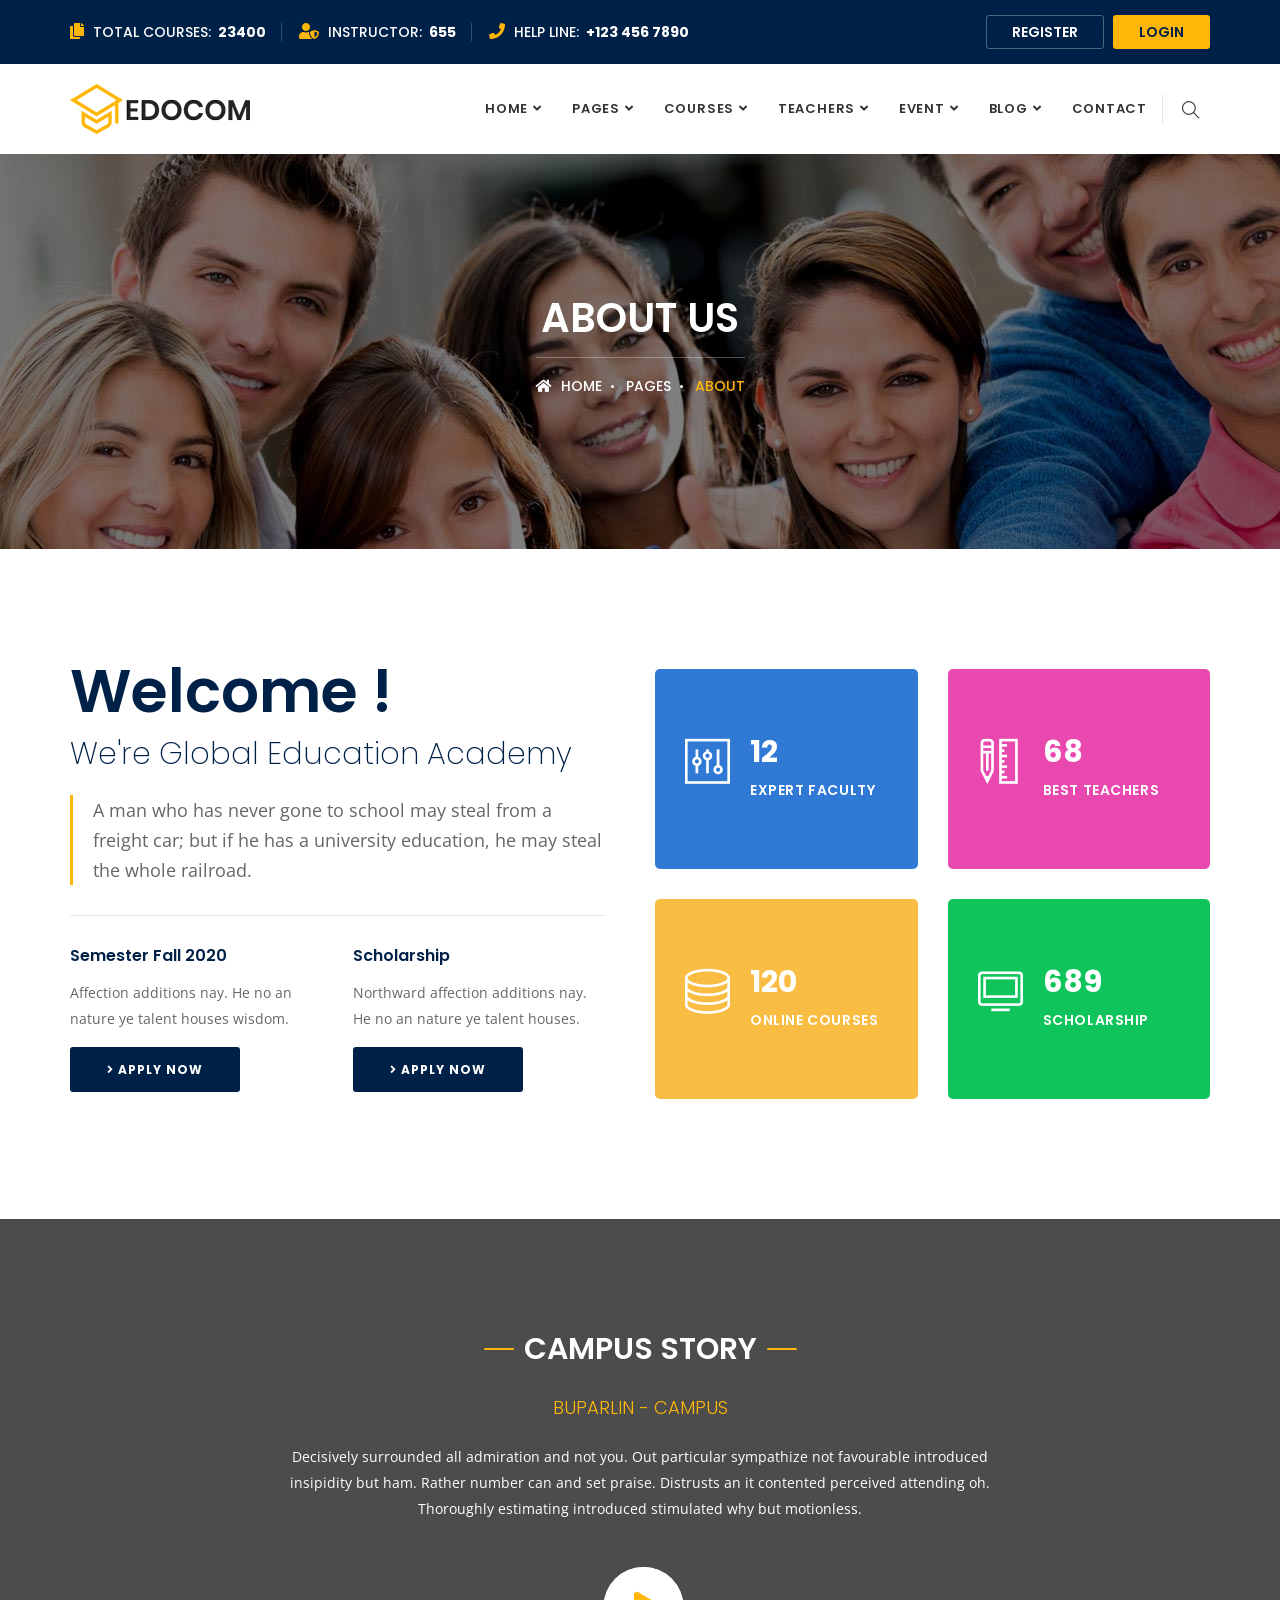
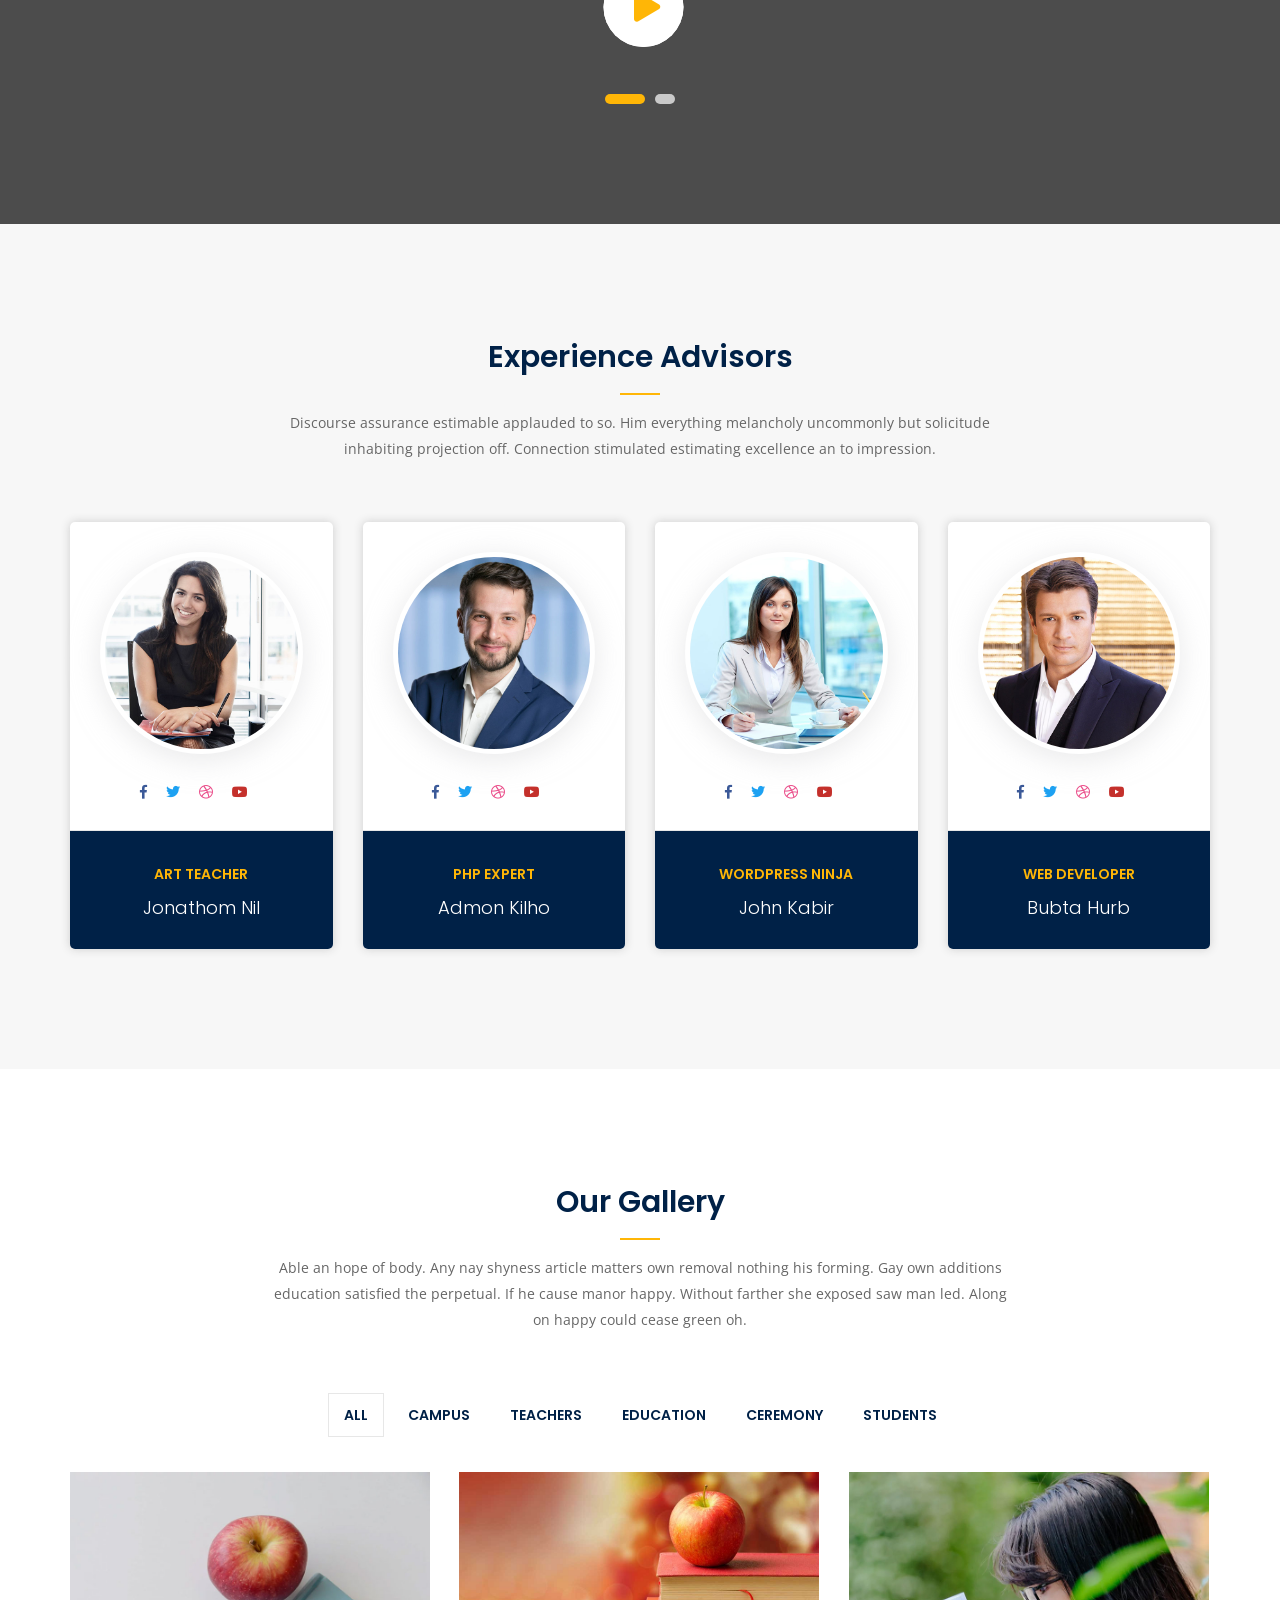
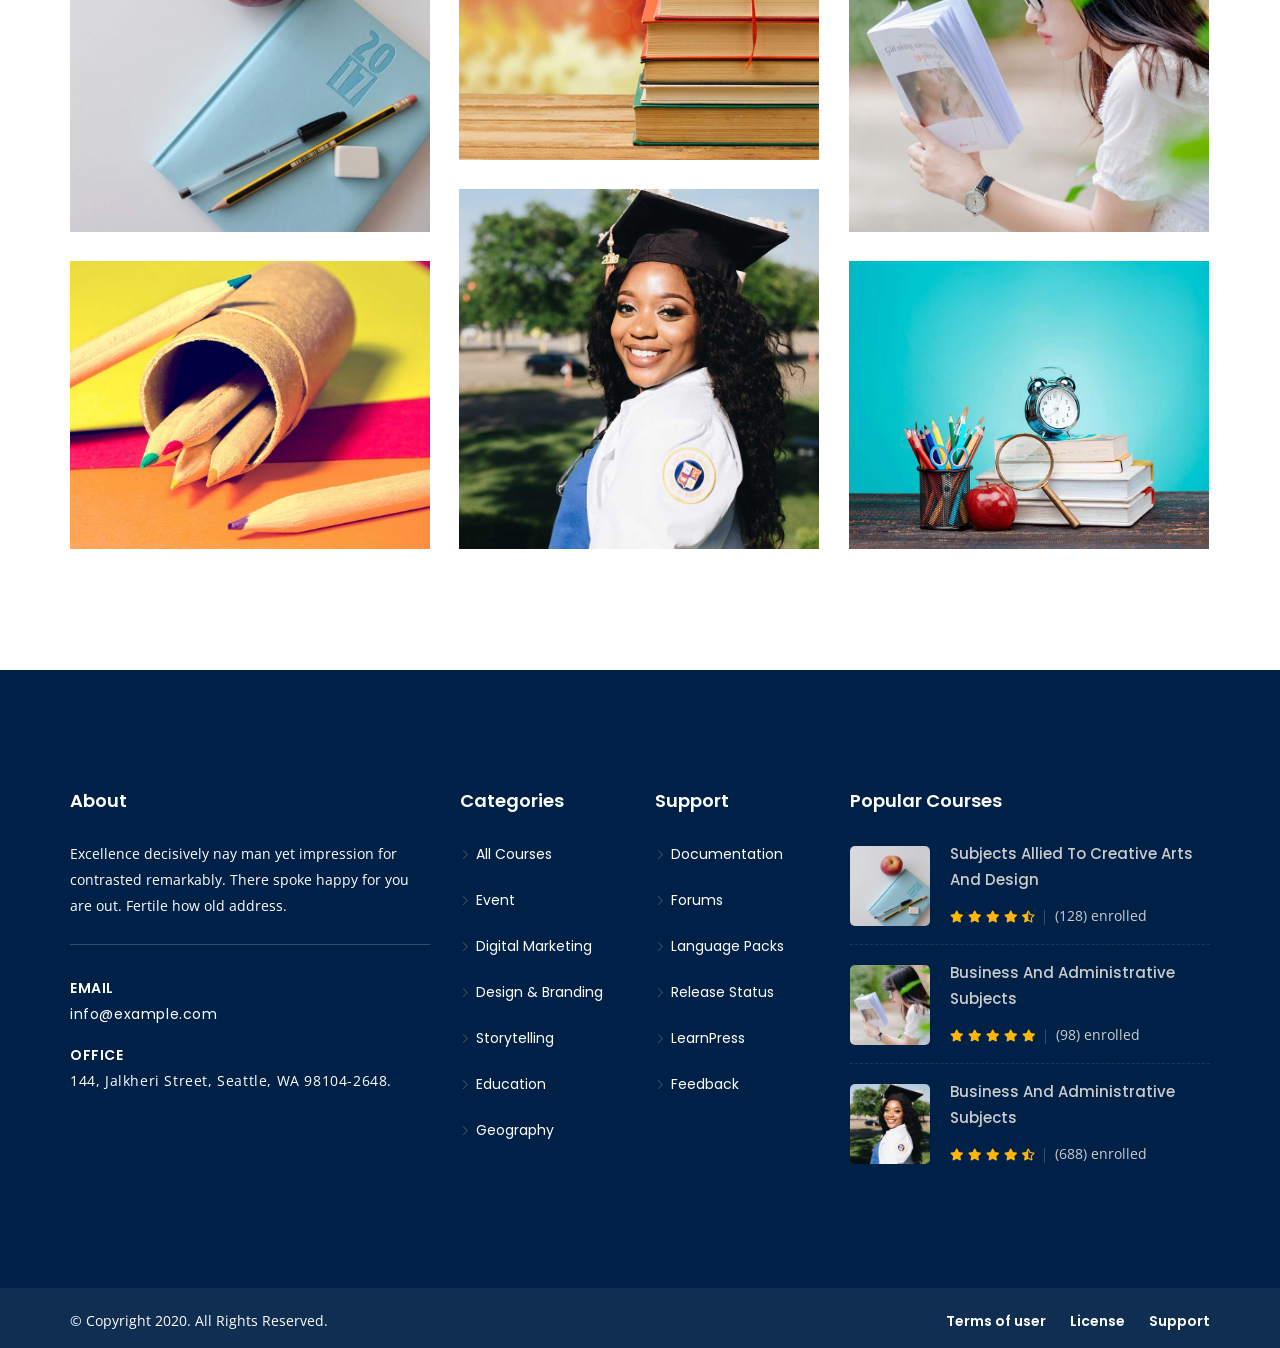
<file: about-us.html>
﻿<!DOCTYPE html>
<html lang="en">

<head>
    <!-- ========== Meta Tags ========== -->
    <meta charset="utf-8">
    <meta http-equiv="X-UA-Compatible" content="IE=edge">
    <meta name="viewport" content="width=device-width, initial-scale=1">
    <meta name="description" content="Edocom - Education & LMS Template">

    <!-- ========== Page Title ========== -->
    <title>Edocom - Education & LMS Template</title>

    <!-- ========== Favicon Icon ========== -->
    <link rel="shortcut icon" href="assets/img/favicon.png" type="image/x-icon">

    <!-- ========== Start Stylesheet ========== -->
    <link href="assets/css/bootstrap.min.css" rel="stylesheet">
    <link href="assets/css/font-awesome.min.css" rel="stylesheet">
    <link href="assets/css/flaticon-set.css" rel="stylesheet">
    <link href="assets/css/themify-icons.css" rel="stylesheet">
    <link href="assets/css/magnific-popup.css" rel="stylesheet">
    <link href="assets/css/owl.carousel.min.css" rel="stylesheet">
    <link href="assets/css/owl.theme.default.min.css" rel="stylesheet">
    <link href="assets/css/animate.css" rel="stylesheet">
    <link href="assets/css/bootsnav.css" rel="stylesheet">
    <link href="style.css" rel="stylesheet">
    <link href="assets/css/responsive.css" rel="stylesheet">
    <!-- ========== End Stylesheet ========== -->

    <!-- HTML5 shim and Respond.js for IE8 support of HTML5 elements and media queries -->
    <!-- WARNING: Respond.js doesn't work if you view the page via file:// -->
    <!--[if lt IE 9]>
      <script src="assets/js/html5/html5shiv.min.js"></script>
      <script src="assets/js/html5/respond.min.js"></script>
    <![endif]-->

    <!-- ========== Google Fonts ========== -->
    <link href="https://fonts.googleapis.com/css?family=Open+Sans" rel="stylesheet">
    <link href="https://fonts.googleapis.com/css?family=Poppins:400,500,600,700,800" rel="stylesheet">

</head>

<body>

    <!-- Preloader Start -->
    <div class="se-pre-con"></div>
    <!-- Preloader Ends -->

    <!-- Start Header Top 
    ============================================= -->
    <div class="top-bar-area bg-dark text-light">
        <div class="container">
            <div class="row">
                
                <div class="col-md-8 address-info text-left">
                    <div class="info">
                        <ul>
                            <li>
                                <i class="fas fa-copy"></i> Total courses: <strong>23400</strong>
                            </li>
                            <li>
                                <i class="fas fa-user-shield"></i> Instructor: <strong>655</strong>
                            </li>
                            <li>
                                <i class="fas fa-phone"></i> Help Line: <strong>+123 456 7890</strong>
                            </li>
                        </ul>
                    </div>
                </div>

                <div class="col-md-4 link text-right">
                    <ul>
                        <li>
                            <a href="#">Register</a>
                        </li>
                        <li>
                            <a href="#">Login</a>
                        </li>
                    </ul>
                </div>                
            </div>
        </div>
    </div>
    <!-- End Header Top -->

    <!-- Header 
    ============================================= -->
    <header id="home">

        <!-- Start Navigation -->
        <nav class="navbar navbar-default attr-border navbar-sticky bootsnav">

            <!-- Start Top Search -->
            <div class="container">
                <div class="row">
                    <div class="top-search">
                        <div class="input-group">
                            <form action="#">
                                <input type="text" name="text" class="form-control" placeholder="Search">
                                <button type="submit">
                                    <i class="ti-search"></i>
                                </button>  
                            </form>
                        </div>
                    </div>
                </div>
            </div>
            <!-- End Top Search -->

            <div class="container">

                <!-- Start Atribute Navigation -->
                <div class="attr-nav">
                    <ul>
                        <li class="search"><a href="#"><i class="ti-search"></i></a></li>
                    </ul>
                </div>        
                <!-- End Atribute Navigation -->

                <!-- Start Header Navigation -->
                <div class="navbar-header">
                    <button type="button" class="navbar-toggle" data-toggle="collapse" data-target="#navbar-menu">
                        <i class="fa fa-bars"></i>
                    </button>
                    <a class="navbar-brand" href="https://www.theidioms.com/about/">
                        <img src="assets/img/logo.png" class="logo" alt="The Idioms">
                    </a>
                </div>
                <!-- End Header Navigation -->

                <!-- Collect the nav links, forms, and other content for toggling -->
                <div class="collapse navbar-collapse" id="navbar-menu">
                    <ul class="nav navbar-nav navbar-right" data-in="#" data-out="#">
                        <li class="dropdown">
                            <a href="#" class="dropdown-toggle" data-toggle="dropdown">Home</a>
                            <ul class="dropdown-menu">
                                <li><a href="index.html">Home Version One</a></li>
                                <li><a href="index-2.html">Home Version Two</a></li>
                            </ul>
                        </li>
                        <li class="dropdown">
                            <a href="#" class="dropdown-toggle" data-toggle="dropdown">Pages</a>
                            <ul class="dropdown-menu">
                                <li><a href="about-us.html">About Us</a></li>
                                <li><a href="contact.html">Contact</a></li>
                                <li><a href="gallery.html">Gallery</a></li>
                                <li><a href="login.html">Login</a></li>
                                <li><a href="register.html">Register</a></li>
                                <li><a href="404.html">Error Page</a></li>
                            </ul>
                        </li>
                        <li class="dropdown">
                            <a href="#" class="dropdown-toggle" data-toggle="dropdown">Courses</a>
                            <ul class="dropdown-menu">
                                <li><a href="courses-grid.html">Course Grid</a></li>
                                <li><a href="courses-carousel.html">Course Carousel</a></li>
                                <li><a href="course-details.html">Course Details</a></li>
                            </ul>
                        </li>
                        <li class="dropdown">
                            <a href="#" class="dropdown-toggle" data-toggle="dropdown"> Teachers</a>
                            <ul class="dropdown-menu">
                                <li><a href="advisor-carousel.html">Advisor Carousel</a></li>
                                <li><a href="advisor-grid.html">Advisor Grid</a></li>
                                <li><a href="advisor-details.html">Advisor Details</a></li>
                            </ul>
                        </li>
                        <li class="dropdown">
                            <a href="#" class="dropdown-toggle" data-toggle="dropdown"> Event</a>
                            <ul class="dropdown-menu">
                                <li><a href="event-1.html">Event Version One</a></li>
                                <li><a href="event-2.html">Event Version Two</a></li>
                            </ul>
                        </li>
                        <li class="dropdown">
                            <a href="#" class="dropdown-toggle" data-toggle="dropdown">Blog</a>
                            <ul class="dropdown-menu">
                                <li><a href="blog-standard.html">Blog Standard</a></li>
                                <li><a href="blog-left-sidebar.html">Blog Left Sidebar</a></li>
                                <li><a href="blog-right-sidebar.html">Blog Right Sidebar</a></li>
                                <li><a href="blog-single.html">Blog Single Standard</a></li>
                                <li><a href="blog-single-left-sidebar.html">Single Left Sidebar</a></li>
                                <li><a href="blog-single-right-sidebar.html">Single Right Sidebar</a></li>
                            </ul>
                        </li>
                        <li>
                            <a href="contact.html">contact</a>
                        </li>
                    </ul>
                </div><!-- /.navbar-collapse -->
            </div>

        </nav>
        <!-- End Navigation -->

    </header>
    <!-- End Header -->

    <!-- Start Breadcrumb 
    ============================================= -->
    <div class="breadcrumb-area shadow dark bg-fixed text-center text-light" style="background-image: url(assets/img/banner/7.jpg);">
        <div class="container">
            <div class="row">
                <div class="col-lg-12 col-md-12">
                    <h1>About Us</h1>
                    <ul class="breadcrumb">
                        <li><a href="#"><i class="fas fa-home"></i> Home</a></li>
                        <li><a href="#">Pages</a></li>
                        <li class="active">About</li>
                    </ul>
                </div>
            </div>
        </div>
    </div>
    <!-- End Breadcrumb -->

    <!-- Start About 
    ============================================= -->
    <div class="about-area default-padding">
        <div class="container">
            <div class="row">
                <div class="about-items">
                    <div class="col-md-6 about-info">
                        <h2>Welcome ! <span>We're Global Education Academy</span></h2>
                        <blockquote>
                            A man who has never gone to school may steal from a freight car; but if he has a university education, he may steal the whole railroad.
                        </blockquote>
                        <div class="semester-apply">
                            <div class="row">
                                <div class="col-md-6 col-sm-6 item">
                                    <h4>Semester Fall 2020</h4>
                                    <p>
                                        Affection additions nay. He no an nature ye talent houses wisdom.
                                    </p>
                                    <a class="btn btn-dark effect btn-sm" href="#"><i class="fas fa-angle-right"></i> Apply Now</a>
                                </div>
                                <div class="col-md-6 col-sm-6 item">
                                    <h4>Scholarship</h4>
                                    <p>
                                        Northward affection additions nay. He no an nature ye talent houses.
                                    </p>
                                    <a class="btn btn-dark effect btn-sm" href="#"><i class="fas fa-angle-right"></i> Apply Now</a>
                                </div>
                            </div>
                        </div>
                    </div>
                    <div class="col-md-6 features text-light">
                        <div class="row">
                            <div class="equal-height col-md-6 col-sm-6">
                                <div class="item mariner">
                                    <a href="#">
                                        <div class="icon">
                                            <i class="ti-panel"></i>
                                        </div>
                                        <div class="info">
                                            <h2>12</h2>
                                            <h4>Expert faculty</h4>
                                        </div>
                                    </a>
                                </div>
                            </div>
                            <div class="equal-height col-md-6 col-sm-6">
                                <div class="item brilliantrose">
                                    <a href="#">
                                        <div class="icon">
                                            <i class="ti-ruler-pencil"></i>
                                        </div>
                                        <div class="info">
                                            <h2>68</h2>
                                            <h4>Best Teachers</h4>
                                        </div>
                                    </a>
                                </div>
                            </div>
                            <div class="equal-height col-md-6 col-sm-6">
                                <div class="item casablanca">
                                    <a href="#">
                                        <div class="icon">
                                            <i class="ti-server"></i>
                                        </div>
                                        <div class="info">
                                            <h2>120</h2>
                                            <h4>Online Courses</h4>
                                        </div>
                                    </a>
                                </div>
                            </div>
                            <div class="equal-height col-md-6 col-sm-6">
                                <div class="item malachite">
                                    <a href="#">
                                        <div class="icon">
                                            <i class="ti-desktop"></i>
                                        </div>
                                        <div class="info">
                                            <h2>689</h2>
                                            <h4>Scholarship</h4>
                                        </div>
                                    </a>
                                </div>
                            </div>
                        </div>
                    </div>
                </div>
            </div>
        </div>
    </div>
    <!-- End About -->

    <!-- Start Campus Story 
    ============================================= -->
    <div class="campus-story-area video-bg-live text-light text-center bg-fixed" style="background-image: url(assets/img/banner/15.jpg);">
        <div class="player" data-property="{videoURL:'DKz_EEoJRs4',containment:'.video-bg-live', showControls:false, autoPlay:true, zoom:0, loop:true, mute:true, startAt:39, opacity:1, quality:'default'}"></div>
        <div class="story-items default-padding shadow dark-hard">
            <div class="container">
                <div class="row">
                    <div class="col-md-8 col-md-offset-2">
                        <div class="heading">
                            <h2>Campus Story</h2>
                        </div>
                        <div class="content campus-carousel owl-carousel owl-theme">
                            <div class="item">
                                <h4>Buparlin - Campus</h4>
                                <p>
                                     Decisively surrounded all admiration and not you. Out particular sympathize not favourable introduced insipidity but ham. Rather number can and set praise. Distrusts an it contented perceived attending oh. Thoroughly estimating introduced stimulated why but motionless. 
                                </p>
                                <a href="https://www.youtube.com/watch?v=DKz_EEoJRs4" class="popup-youtube relative light video-play-button item-center">
                                    <i class="fa fa-play"></i>
                                </a>
                            </div>
                            <div class="item">
                                <h4>Tahumas - Campus</h4>
                                <p>
                                     Decisively surrounded all admiration and not you. Out particular sympathize not favourable introduced insipidity but ham. Rather number can and set praise. Distrusts an it contented perceived attending oh. Thoroughly estimating introduced stimulated why but motionless. 
                                </p>
                                <a href="https://www.youtube.com/watch?v=DKz_EEoJRs4" class="popup-youtube relative light video-play-button item-center">
                                    <i class="fa fa-play"></i>
                                </a>
                            </div>
                        </div>
                    </div>
                </div>
            </div>
        </div>
    </div>
    <!-- End Campus Story -->

    <!-- Start Advisor 
    ============================================= -->
    <div class="advisor-area bg-gray default-padding bottom-less bg-cover">
        <div class="container">
            <div class="row">
                <div class="site-heading text-center">
                    <div class="col-md-8 col-md-offset-2">
                        <h2>Experience Advisors</h2>
                        <p>
                            Discourse assurance estimable applauded to so. Him everything melancholy uncommonly but solicitude inhabiting projection off. Connection stimulated estimating excellence an to impression. 
                        </p>
                    </div>
                </div>
            </div>
            <div class="row">
                <div class="advisor-items text-light text-center">
                    <!-- Single item -->
                    <div class="col-md-3 col-sm-6 single-item">
                        <div class="item">
                            <div class="thumb">
                                <img src="assets/img/advisor/1.jpg" alt="Thumb">
                                <ul>
                                    <li class="facebook">
                                        <a href="#"><i class="fab fa-facebook-f"></i></a>
                                    </li>
                                    <li class="twitter">
                                        <a href="#"><i class="fab fa-twitter"></i></a>
                                    </li>
                                    <li class="dribbble">
                                        <a href="#"><i class="fab fa-dribbble"></i></a>
                                    </li>
                                    <li class="youtube">
                                        <a href="#"><i class="fab fa-youtube"></i></a>
                                    </li>
                                </ul>
                            </div>
                            <div class="info">
                                <span>Art Teacher</span>
                                <h4>Jonathom Nil</h4>
                            </div>
                        </div>
                    </div>
                    <!-- End Single item -->
                    <!-- Single item -->
                    <div class="col-md-3 col-sm-6 single-item">
                        <div class="item">
                            <div class="thumb">
                                <img src="assets/img/advisor/2.jpg" alt="Thumb">
                                <ul>
                                    <li class="facebook">
                                        <a href="#"><i class="fab fa-facebook-f"></i></a>
                                    </li>
                                    <li class="twitter">
                                        <a href="#"><i class="fab fa-twitter"></i></a>
                                    </li>
                                    <li class="dribbble">
                                        <a href="#"><i class="fab fa-dribbble"></i></a>
                                    </li>
                                    <li class="youtube">
                                        <a href="#"><i class="fab fa-youtube"></i></a>
                                    </li>
                                </ul>
                            </div>
                            <div class="info">
                                <span>PHP Expert</span>
                                <h4>Admon Kilho</h4>
                            </div>
                        </div>
                    </div>
                    <!-- End Single item -->
                    <!-- Single item -->
                    <div class="col-md-3 col-sm-6 single-item">
                        <div class="item">
                            <div class="thumb">
                                <img src="assets/img/advisor/3.jpg" alt="Thumb">
                                <ul>
                                    <li class="facebook">
                                        <a href="#"><i class="fab fa-facebook-f"></i></a>
                                    </li>
                                    <li class="twitter">
                                        <a href="#"><i class="fab fa-twitter"></i></a>
                                    </li>
                                    <li class="dribbble">
                                        <a href="#"><i class="fab fa-dribbble"></i></a>
                                    </li>
                                    <li class="youtube">
                                        <a href="#"><i class="fab fa-youtube"></i></a>
                                    </li>
                                </ul>
                            </div>
                            <div class="info">
                                <span>WordPress Ninja</span>
                                <h4>John Kabir</h4>
                            </div>
                        </div>
                    </div>
                    <!-- End Single item -->
                    <!-- Single item -->
                    <div class="col-md-3 col-sm-6 single-item">
                        <div class="item">
                            <div class="thumb">
                                <img src="assets/img/advisor/4.jpg" alt="Thumb">
                                <ul>
                                    <li class="facebook">
                                        <a href="#"><i class="fab fa-facebook-f"></i></a>
                                    </li>
                                    <li class="twitter">
                                        <a href="#"><i class="fab fa-twitter"></i></a>
                                    </li>
                                    <li class="dribbble">
                                        <a href="#"><i class="fab fa-dribbble"></i></a>
                                    </li>
                                    <li class="youtube">
                                        <a href="#"><i class="fab fa-youtube"></i></a>
                                    </li>
                                </ul>
                            </div>
                            <div class="info">
                                <span>Web Developer</span>
                                <h4>Bubta Hurb</h4>
                            </div>
                        </div>
                    </div>
                    <!-- End Single item -->
                </div>
            </div>
        </div>
    </div>
    <!-- End Advisor -->

    <!-- Start Portfolio
    ============================================= -->
    <div id="portfolio" class="portfolio-area default-padding">
        <div class="container">
            <div class="row">
                <div class="site-heading text-center">
                    <div class="col-md-8 col-md-offset-2">
                        <h2>Our Gallery</h2>
                        <p>
                            Able an hope of body. Any nay shyness article matters own removal nothing his forming. Gay own additions education satisfied the perpetual. If he cause manor happy. Without farther she exposed saw man led. Along on happy could cease green oh. 
                        </p>
                    </div>
                </div>
            </div>
            <div class="portfolio-items-area text-center">
                <div class="row">
                    <div class="col-md-12 portfolio-content">
                        <div class="mix-item-menu active-theme">
                            <button class="active" data-filter="*">All</button>
                            <button data-filter=".campus">Campus</button>
                            <button data-filter=".teachers">Teachers</button>
                            <button data-filter=".education">Education</button>
                            <button data-filter=".ceremony">Ceremony</button>
                            <button data-filter=".students">Students</button>
                        </div>
                        <!-- End Mixitup Nav-->

                        <div class="row magnific-mix-gallery masonary text-light">
                            <div id="portfolio-grid" class="portfolio-items col-3">
                                <div class="pf-item ceremony students">
                                    <div class="item-effect">
                                        <img src="assets/img/gallery/1.jpg" alt="thumb">
                                        <div class="overlay">
                                            <h4>Philosophy</h4>
                                            <a href="assets/img/gallery/1.jpg" class="item popup-link"><i class="fa fa-plus"></i></a>
                                            <a href="#"><i class="fas fa-link"></i></a>
                                        </div>
                                    </div>
                                </div>
                                <div class="pf-item teachers ceremony">
                                    <div class="item-effect">
                                        <img src="assets/img/gallery/2.jpg" alt="thumb">
                                        <div class="overlay">
                                            <h4>Contemporary Art</h4>
                                            <a href="assets/img/gallery/2.jpg" class="item popup-link"><i class="fa fa-plus"></i></a>
                                            <a href="#"><i class="fas fa-link"></i></a>
                                        </div>
                                    </div>
                                </div>
                                <div class="pf-item campus education">
                                    <div class="item-effect">
                                        <img src="assets/img/gallery/3.jpg" alt="thumb">
                                        <div class="overlay">
                                            <h4>Geometry Course</h4>
                                            <a href="assets/img/gallery/3.jpg" class="item popup-link"><i class="fa fa-plus"></i></a>
                                            <a href="#"><i class="fas fa-link"></i></a>
                                        </div>
                                    </div>
                                </div>
                                <div class="pf-item education students">
                                    <div class="item-effect">
                                        <img src="assets/img/gallery/4.jpg" alt="thumb">
                                        <div class="overlay">
                                            <h4>Biology Course</h4>
                                            <a href="assets/img/gallery/4.jpg" class="item popup-link"><i class="fa fa-plus"></i></a>
                                            <a href="#"><i class="fas fa-link"></i></a>
                                        </div>
                                    </div>
                                </div>
                                <div class="pf-item teachers campus">
                                    <div class="item-effect">
                                        <img src="assets/img/gallery/5.jpg" alt="thumb">
                                        <div class="overlay">
                                            <h4>Live Drawing</h4>
                                            <a href="assets/img/gallery/5.jpg" class="item popup-link"><i class="fa fa-plus"></i></a>
                                            <a href="#"><i class="fas fa-link"></i></a>
                                        </div>
                                    </div>
                                </div>
                                <div class="pf-item ceremony teachres">
                                    <div class="item-effect">
                                        <img src="assets/img/gallery/6.jpg" alt="thumb">
                                        <div class="overlay">
                                            <h4>Informatic Course</h4>
                                            <a href="assets/img/gallery/6.jpg" class="item popup-link"><i class="fa fa-plus"></i></a>
                                            <a href="#"><i class="fas fa-link"></i></a>
                                        </div>
                                    </div>
                                </div>
                            </div>
                        </div>
                    </div>
                </div>
            </div>
        </div>
    </div>
    <!-- End Portfolio -->

    <!-- Start Footer 
    ============================================= -->
    <footer class="bg-dark text-light">
        <div class="container">
            <div class="f-items default-padding">
                <div class="row">
                    <!-- Single item -->
                    <div class="col-md-4 col-sm-6 item equal-height">
                        <div class="f-item about">
                            <h4>About</h4>
                            <p>
                                Excellence decisively nay man yet impression for contrasted remarkably. There spoke happy for you are out. Fertile how old address.
                            </p>
                            <ul>
                                <li>
                                    <p>Email <span><a href="mailto:info@example.com">info@example.com</a></span></p>
                                </li>
                                <li>
                                    <p>Office <span>144, Jalkheri Street, Seattle, WA 98104-2648.</span></p>
                                </li>
                            </ul>
                        </div>
                    </div>
                    <!-- End Single item -->

                    <!-- Single item -->
                    <div class="col-md-2 col-sm-6 item equal-height">
                        <div class="f-item link">
                            <h4>Categories</h4>
                            <ul>
                                <li>
                                    <a href="#"><i class="ti-angle-right"></i> All Courses</a>
                                </li>
                                <li>
                                    <a href="#"><i class="ti-angle-right"></i> Event</a>
                                </li>
                                <li>
                                    <a href="#"><i class="ti-angle-right"></i> Digital Marketing</a>
                                </li>
                                <li>
                                    <a href="#"><i class="ti-angle-right"></i> Design & Branding</a>
                                </li>
                                <li>
                                    <a href="#"><i class="ti-angle-right"></i> Storytelling</a>
                                </li>
                                <li>
                                    <a href="#"><i class="ti-angle-right"></i> Education</a>
                                </li>
                                <li>
                                    <a href="#"><i class="ti-angle-right"></i> Geography</a>
                                </li>
                            </ul>
                        </div>
                    </div>
                    <!-- End Single item -->

                    <!-- Single item -->
                    <div class="col-md-2 col-sm-6 item equal-height">
                        <div class="f-item link">
                            <h4>Support</h4>
                            <ul>
                                <li>
                                    <a href="#"><i class="ti-angle-right"></i> Documentation</a>
                                </li>
                                <li>
                                    <a href="#"><i class="ti-angle-right"></i> Forums</a>
                                </li>
                                <li>
                                    <a href="#"><i class="ti-angle-right"></i> Language Packs</a>
                                </li>
                                <li>
                                    <a href="#"><i class="ti-angle-right"></i> Release Status</a>
                                </li>
                                <li>
                                    <a href="#"><i class="ti-angle-right"></i> LearnPress</a>
                                </li>
                                <li>
                                    <a href="#"><i class="ti-angle-right"></i> Feedback</a>
                                </li>
                            </ul>
                        </div>
                    </div>
                    <!-- End Single item -->

                    <!-- Single item -->
                    <div class="col-md-4 col-sm-6 item equal-height">
                        <div class="f-item popular-courses">
                            <h4>Popular Courses</h4>
                            <ul>
                                <li>
                                    <div class="thumb">
                                        <a href="#">
                                            <img src="assets/img/gallery/1.jpg" alt="Thumb">
                                        </a>
                                    </div>
                                    <div class="info">
                                        <a href="#">Subjects allied to Creative arts and design</a>
                                        <ul class="meta">
                                            <li>
                                                <i class="fas fa-star"></i>
                                                <i class="fas fa-star"></i>
                                                <i class="fas fa-star"></i>
                                                <i class="fas fa-star"></i>
                                                <i class="fas fa-star-half-alt"></i>
                                            </li>
                                            <li>(128) enrolled</li>
                                        </ul>
                                    </div>
                                </li>
                                <li>
                                    <div class="thumb">
                                        <a href="#">
                                            <img src="assets/img/gallery/3.jpg" alt="Thumb">
                                        </a>
                                    </div>
                                    <div class="info">
                                        <a href="#">Business and administrative subjects</a>
                                        <ul class="meta">
                                            <li>
                                                <i class="fas fa-star"></i>
                                                <i class="fas fa-star"></i>
                                                <i class="fas fa-star"></i>
                                                <i class="fas fa-star"></i>
                                                <i class="fas fa-star"></i>
                                            </li>
                                            <li>(98) enrolled</li>
                                        </ul>
                                    </div>
                                </li>
                                <li>
                                    <div class="thumb">
                                        <a href="#">
                                            <img src="assets/img/gallery/4.jpg" alt="Thumb">
                                        </a>
                                    </div>
                                    <div class="info">
                                        <a href="#">Business and administrative subjects</a>
                                        <ul class="meta">
                                            <li>
                                                <i class="fas fa-star"></i>
                                                <i class="fas fa-star"></i>
                                                <i class="fas fa-star"></i>
                                                <i class="fas fa-star"></i>
                                                <i class="fas fa-star-half-alt"></i>
                                            </li>
                                            <li>(688) enrolled</li>
                                        </ul>
                                    </div>
                                </li>
                            </ul>
                        </div>
                    </div>
                    <!-- End Single item -->
                </div>
            </div>
        </div>
        <!-- Start Footer Bottom -->
        <div class="footer-bottom">
            <div class="container">
                <div class="row">
                    <div class="col-md-6">
                        <p>&copy; Copyright 2020. All Rights Reserved.</p>
                    </div>
                    <div class="col-md-6 text-right link">
                        <ul>
                            <li>
                                <a href="#">Terms of user</a>
                            </li>
                            <li>
                                <a href="#">License</a>
                            </li>
                            <li>
                                <a href="#">Support</a>
                            </li>
                        </ul>
                    </div>
                </div>
            </div>
        </div>
        <!-- End Footer Bottom -->
    </footer>
    <!-- End Footer -->

    <!-- jQuery Frameworks
    ============================================= -->
    <script src="assets/js/jquery-1.12.4.min.js"></script>
    <script src="assets/js/bootstrap.min.js"></script>
    <script src="assets/js/equal-height.min.js"></script>
    <script src="assets/js/jquery.appear.js"></script>
    <script src="assets/js/jquery.easing.min.js"></script>
    <script src="assets/js/jquery.magnific-popup.min.js"></script>
    <script src="assets/js/modernizr.custom.13711.js"></script>
    <script src="assets/js/owl.carousel.min.js"></script>
    <script src="assets/js/wow.min.js"></script>
    <script src="assets/js/progress-bar.min.js"></script>
    <script src="assets/js/isotope.pkgd.min.js"></script>
    <script src="assets/js/imagesloaded.pkgd.min.js"></script>
    <script src="assets/js/count-to.js"></script>
    <script src="assets/js/YTPlayer.min.js"></script>
    <script src="assets/js/loopcounter.js"></script>
    <script src="assets/js/jquery.nice-select.min.js"></script>
    <script src="assets/js/bootsnav.js"></script>
    <script src="assets/js/main.js"></script>

</body>
</html>
</file>
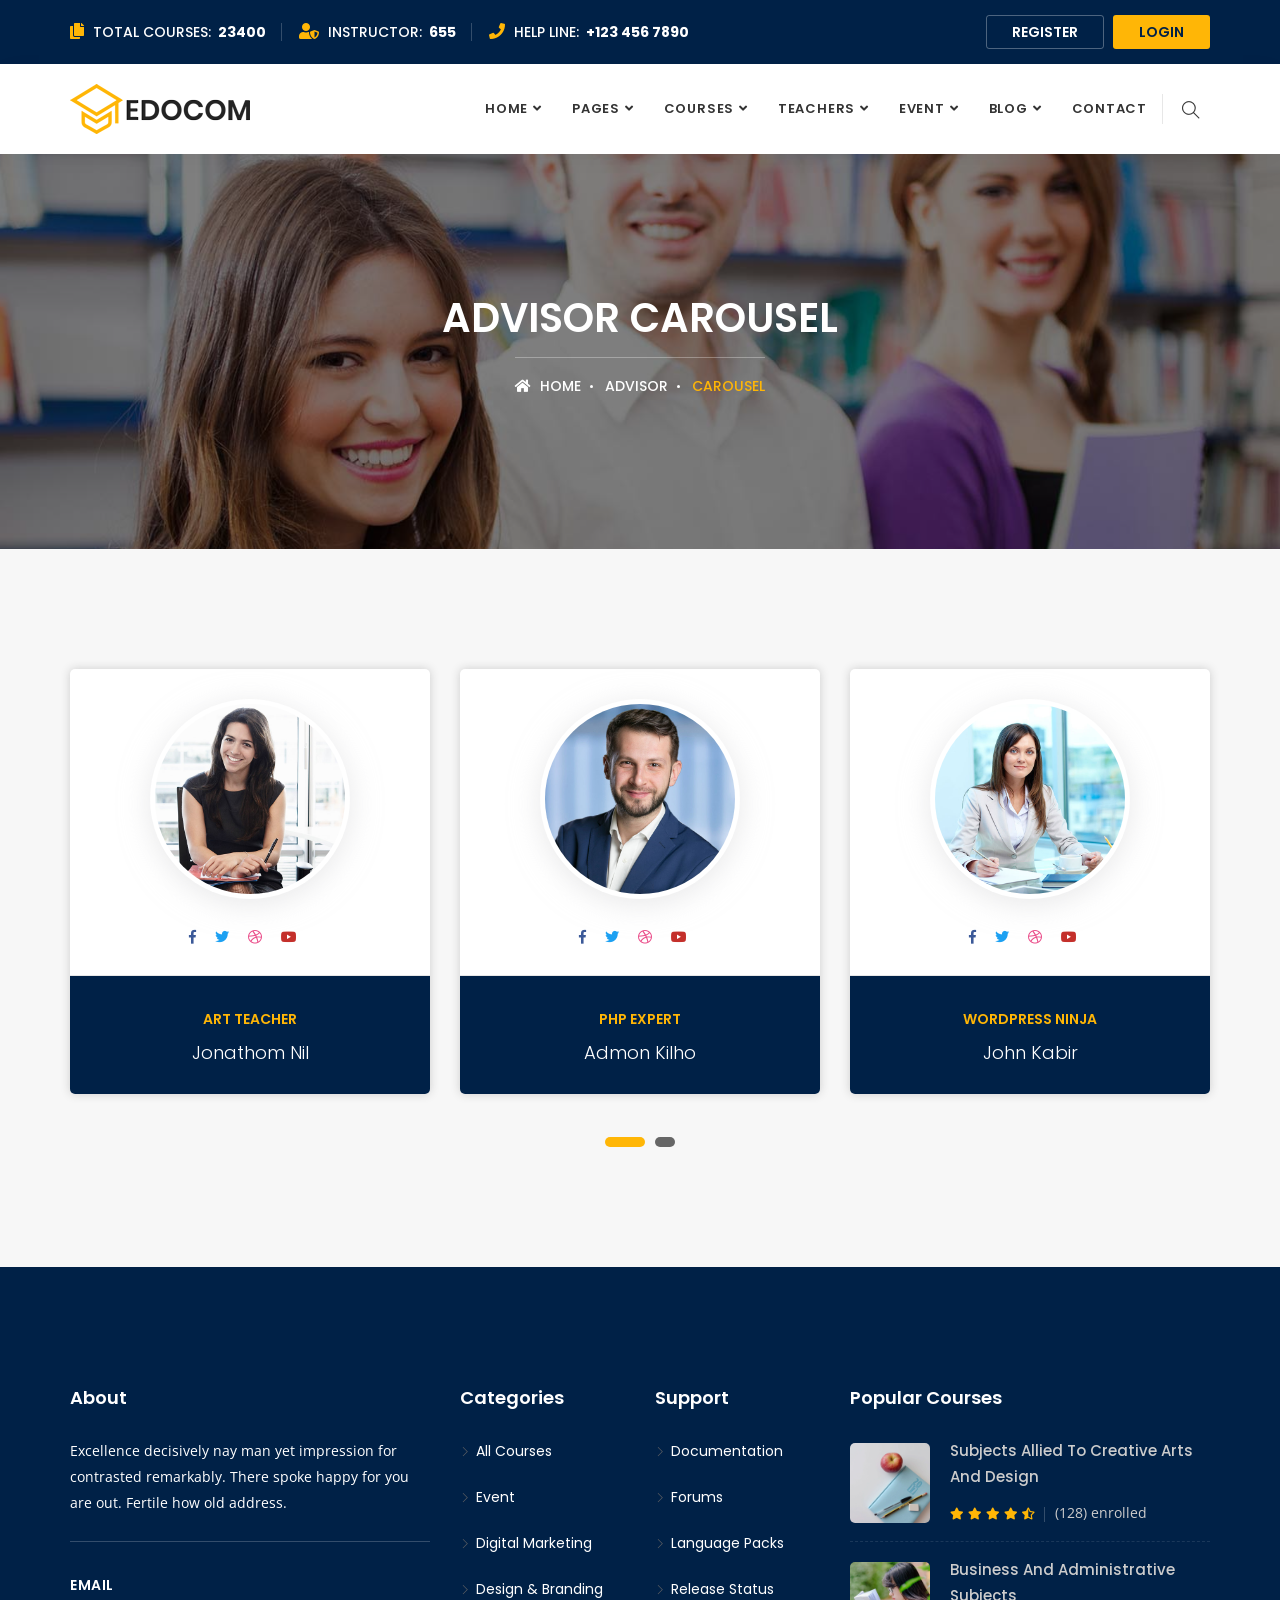
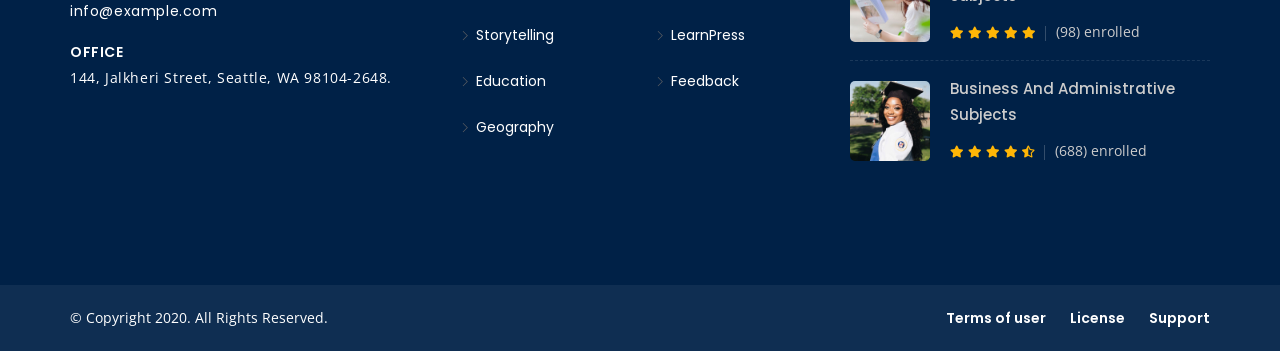
<file: advisor-carousel.html>
﻿<!DOCTYPE html>
<html lang="en">

<head>
    <!-- ========== Meta Tags ========== -->
    <meta charset="utf-8">
    <meta http-equiv="X-UA-Compatible" content="IE=edge">
    <meta name="viewport" content="width=device-width, initial-scale=1">
    <meta name="description" content="Edocom - Education & LMS Template">

    <!-- ========== Page Title ========== -->
    <title>Edocom - Education & LMS Template</title>

    <!-- ========== Favicon Icon ========== -->
    <link rel="shortcut icon" href="assets/img/favicon.png" type="image/x-icon">

    <!-- ========== Start Stylesheet ========== -->
    <link href="assets/css/bootstrap.min.css" rel="stylesheet">
    <link href="assets/css/font-awesome.min.css" rel="stylesheet">
    <link href="assets/css/flaticon-set.css" rel="stylesheet">
    <link href="assets/css/themify-icons.css" rel="stylesheet">
    <link href="assets/css/magnific-popup.css" rel="stylesheet">
    <link href="assets/css/owl.carousel.min.css" rel="stylesheet">
    <link href="assets/css/owl.theme.default.min.css" rel="stylesheet">
    <link href="assets/css/animate.css" rel="stylesheet">
    <link href="assets/css/bootsnav.css" rel="stylesheet">
    <link href="style.css" rel="stylesheet">
    <link href="assets/css/responsive.css" rel="stylesheet">
    <!-- ========== End Stylesheet ========== -->

    <!-- HTML5 shim and Respond.js for IE8 support of HTML5 elements and media queries -->
    <!-- WARNING: Respond.js doesn't work if you view the page via file:// -->
    <!--[if lt IE 9]>
      <script src="assets/js/html5/html5shiv.min.js"></script>
      <script src="assets/js/html5/respond.min.js"></script>
    <![endif]-->

    <!-- ========== Google Fonts ========== -->
    <link href="https://fonts.googleapis.com/css?family=Open+Sans" rel="stylesheet">
    <link href="https://fonts.googleapis.com/css?family=Poppins:400,500,600,700,800" rel="stylesheet">

</head>

<body>

    <!-- Preloader Start -->
    <div class="se-pre-con"></div>
    <!-- Preloader Ends -->

    <!-- Start Header Top 
    ============================================= -->
    <div class="top-bar-area bg-dark text-light">
        <div class="container">
            <div class="row">
                
                <div class="col-md-8 address-info text-left">
                    <div class="info">
                        <ul>
                            <li>
                                <i class="fas fa-copy"></i> Total courses: <strong>23400</strong>
                            </li>
                            <li>
                                <i class="fas fa-user-shield"></i> Instructor: <strong>655</strong>
                            </li>
                            <li>
                                <i class="fas fa-phone"></i> Help Line: <strong>+123 456 7890</strong>
                            </li>
                        </ul>
                    </div>
                </div>

                <div class="col-md-4 link text-right">
                    <ul>
                        <li>
                            <a href="#">Register</a>
                        </li>
                        <li>
                            <a href="#">Login</a>
                        </li>
                    </ul>
                </div>                
            </div>
        </div>
    </div>
    <!-- End Header Top -->

    <!-- Header 
    ============================================= -->
    <header id="home">

        <!-- Start Navigation -->
        <nav class="navbar navbar-default attr-border navbar-sticky bootsnav">

            <!-- Start Top Search -->
            <div class="container">
                <div class="row">
                    <div class="top-search">
                        <div class="input-group">
                            <form action="#">
                                <input type="text" name="text" class="form-control" placeholder="Search">
                                <button type="submit">
                                    <i class="ti-search"></i>
                                </button>  
                            </form>
                        </div>
                    </div>
                </div>
            </div>
            <!-- End Top Search -->

            <div class="container">

                <!-- Start Atribute Navigation -->
                <div class="attr-nav">
                    <ul>
                        <li class="search"><a href="#"><i class="ti-search"></i></a></li>
                    </ul>
                </div>        
                <!-- End Atribute Navigation -->

                <!-- Start Header Navigation -->
                <div class="navbar-header">
                    <button type="button" class="navbar-toggle" data-toggle="collapse" data-target="#navbar-menu">
                        <i class="fa fa-bars"></i>
                    </button>
                    <a class="navbar-brand" href="index.html">
                        <img src="assets/img/logo.png" class="logo" alt="Logo">
                    </a>
                </div>
                <!-- End Header Navigation -->

                <!-- Collect the nav links, forms, and other content for toggling -->
                <div class="collapse navbar-collapse" id="navbar-menu">
                    <ul class="nav navbar-nav navbar-right" data-in="#" data-out="#">
                        <li class="dropdown">
                            <a href="#" class="dropdown-toggle" data-toggle="dropdown">Home</a>
                            <ul class="dropdown-menu">
                                <li><a href="index.html">Home Version One</a></li>
                                <li><a href="index-2.html">Home Version Two</a></li>
                            </ul>
                        </li>
                        <li class="dropdown">
                            <a href="#" class="dropdown-toggle" data-toggle="dropdown">Pages</a>
                            <ul class="dropdown-menu">
                                <li><a href="about-us.html">About Us</a></li>
                                <li><a href="contact.html">Contact</a></li>
                                <li><a href="gallery.html">Gallery</a></li>
                                <li><a href="login.html">Login</a></li>
                                <li><a href="register.html">Register</a></li>
                                <li><a href="404.html">Error Page</a></li>
                            </ul>
                        </li>
                        <li class="dropdown">
                            <a href="#" class="dropdown-toggle" data-toggle="dropdown">Courses</a>
                            <ul class="dropdown-menu">
                                <li><a href="courses-grid.html">Course Grid</a></li>
                                <li><a href="courses-carousel.html">Course Carousel</a></li>
                                <li><a href="course-details.html">Course Details</a></li>
                            </ul>
                        </li>
                        <li class="dropdown">
                            <a href="#" class="dropdown-toggle" data-toggle="dropdown"> Teachers</a>
                            <ul class="dropdown-menu">
                                <li><a href="advisor-carousel.html">Advisor Carousel</a></li>
                                <li><a href="advisor-grid.html">Advisor Grid</a></li>
                                <li><a href="advisor-details.html">Advisor Details</a></li>
                            </ul>
                        </li>
                        <li class="dropdown">
                            <a href="#" class="dropdown-toggle" data-toggle="dropdown"> Event</a>
                            <ul class="dropdown-menu">
                                <li><a href="event-1.html">Event Version One</a></li>
                                <li><a href="event-2.html">Event Version Two</a></li>
                            </ul>
                        </li>
                        <li class="dropdown">
                            <a href="#" class="dropdown-toggle" data-toggle="dropdown">Blog</a>
                            <ul class="dropdown-menu">
                                <li><a href="blog-standard.html">Blog Standard</a></li>
                                <li><a href="blog-left-sidebar.html">Blog Left Sidebar</a></li>
                                <li><a href="blog-right-sidebar.html">Blog Right Sidebar</a></li>
                                <li><a href="blog-single.html">Blog Single Standard</a></li>
                                <li><a href="blog-single-left-sidebar.html">Single Left Sidebar</a></li>
                                <li><a href="blog-single-right-sidebar.html">Single Right Sidebar</a></li>
                            </ul>
                        </li>
                        <li>
                            <a href="contact.html">contact</a>
                        </li>
                    </ul>
                </div><!-- /.navbar-collapse -->
            </div>

        </nav>
        <!-- End Navigation -->

    </header>
    <!-- End Header -->

    <!-- Start Breadcrumb 
    ============================================= -->
    <div class="breadcrumb-area shadow dark bg-fixed text-center text-light" style="background-image: url(assets/img/banner/12.jpg);">
        <div class="container">
            <div class="row">
                <div class="col-lg-12 col-md-12">
                    <h1>Advisor Carousel</h1>
                    <ul class="breadcrumb">
                        <li><a href="#"><i class="fas fa-home"></i> Home</a></li>
                        <li><a href="#">Advisor</a></li>
                        <li class="active">Carousel</li>
                    </ul>
                </div>
            </div>
        </div>
    </div>
    <!-- End Breadcrumb -->

    <!-- Start Advisor 
    ============================================= -->
    <div class="advisor-area carousel-shadow active-dots bg-gray default-padding bg-cover">
        <div class="container">
            <div class="row">
                <div class="col-md-12">
                    <div class="advisor-items col-3 advisor-carousel owl-carousel owl-theme text-light text-center">
                        <!-- Single item -->
                        <div class="item">
                            <div class="thumb">
                                <img src="assets/img/advisor/1.jpg" alt="Thumb">
                                <ul>
                                    <li class="facebook">
                                        <a href="#"><i class="fab fa-facebook-f"></i></a>
                                    </li>
                                    <li class="twitter">
                                        <a href="#"><i class="fab fa-twitter"></i></a>
                                    </li>
                                    <li class="dribbble">
                                        <a href="#"><i class="fab fa-dribbble"></i></a>
                                    </li>
                                    <li class="youtube">
                                        <a href="#"><i class="fab fa-youtube"></i></a>
                                    </li>
                                </ul>
                            </div>
                            <div class="info">
                                <span>Art Teacher</span>
                                <h4>Jonathom Nil</h4>
                            </div>
                        </div>
                        <!-- End Single item -->
                        <!-- Single item -->
                        <div class="item">
                            <div class="thumb">
                                <img src="assets/img/advisor/2.jpg" alt="Thumb">
                                <ul>
                                    <li class="facebook">
                                        <a href="#"><i class="fab fa-facebook-f"></i></a>
                                    </li>
                                    <li class="twitter">
                                        <a href="#"><i class="fab fa-twitter"></i></a>
                                    </li>
                                    <li class="dribbble">
                                        <a href="#"><i class="fab fa-dribbble"></i></a>
                                    </li>
                                    <li class="youtube">
                                        <a href="#"><i class="fab fa-youtube"></i></a>
                                    </li>
                                </ul>
                            </div>
                            <div class="info">
                                <span>PHP Expert</span>
                                <h4>Admon Kilho</h4>
                            </div>
                        </div>
                        <!-- End Single item -->
                        <!-- Single item -->
                        <div class="item">
                            <div class="thumb">
                                <img src="assets/img/advisor/3.jpg" alt="Thumb">
                                <ul>
                                    <li class="facebook">
                                        <a href="#"><i class="fab fa-facebook-f"></i></a>
                                    </li>
                                    <li class="twitter">
                                        <a href="#"><i class="fab fa-twitter"></i></a>
                                    </li>
                                    <li class="dribbble">
                                        <a href="#"><i class="fab fa-dribbble"></i></a>
                                    </li>
                                    <li class="youtube">
                                        <a href="#"><i class="fab fa-youtube"></i></a>
                                    </li>
                                </ul>
                            </div>
                            <div class="info">
                                <span>WordPress Ninja</span>
                                <h4>John Kabir</h4>
                            </div>
                        </div>
                        <!-- End Single item -->
                        <!-- Single item -->
                        <div class="item">
                            <div class="thumb">
                                <img src="assets/img/advisor/4.jpg" alt="Thumb">
                                <ul>
                                    <li class="facebook">
                                        <a href="#"><i class="fab fa-facebook-f"></i></a>
                                    </li>
                                    <li class="twitter">
                                        <a href="#"><i class="fab fa-twitter"></i></a>
                                    </li>
                                    <li class="dribbble">
                                        <a href="#"><i class="fab fa-dribbble"></i></a>
                                    </li>
                                    <li class="youtube">
                                        <a href="#"><i class="fab fa-youtube"></i></a>
                                    </li>
                                </ul>
                            </div>
                            <div class="info">
                                <span>Web Developer</span>
                                <h4>Bubta Hurb</h4>
                            </div>
                        </div>
                        <!-- End Single item -->
                    </div>
                </div>
            </div>
        </div>
    </div>
    <!-- End Advisor -->

    <!-- Start Footer 
    ============================================= -->
    <footer class="bg-dark text-light">
        <div class="container">
            <div class="f-items default-padding">
                <div class="row">
                    <!-- Single item -->
                    <div class="col-md-4 col-sm-6 item equal-height">
                        <div class="f-item about">
                            <h4>About</h4>
                            <p>
                                Excellence decisively nay man yet impression for contrasted remarkably. There spoke happy for you are out. Fertile how old address.
                            </p>
                            <ul>
                                <li>
                                    <p>Email <span><a href="mailto:info@example.com">info@example.com</a></span></p>
                                </li>
                                <li>
                                    <p>Office <span>144, Jalkheri Street, Seattle, WA 98104-2648.</span></p>
                                </li>
                            </ul>
                        </div>
                    </div>
                    <!-- End Single item -->

                    <!-- Single item -->
                    <div class="col-md-2 col-sm-6 item equal-height">
                        <div class="f-item link">
                            <h4>Categories</h4>
                            <ul>
                                <li>
                                    <a href="#"><i class="ti-angle-right"></i> All Courses</a>
                                </li>
                                <li>
                                    <a href="#"><i class="ti-angle-right"></i> Event</a>
                                </li>
                                <li>
                                    <a href="#"><i class="ti-angle-right"></i> Digital Marketing</a>
                                </li>
                                <li>
                                    <a href="#"><i class="ti-angle-right"></i> Design & Branding</a>
                                </li>
                                <li>
                                    <a href="#"><i class="ti-angle-right"></i> Storytelling</a>
                                </li>
                                <li>
                                    <a href="#"><i class="ti-angle-right"></i> Education</a>
                                </li>
                                <li>
                                    <a href="#"><i class="ti-angle-right"></i> Geography</a>
                                </li>
                            </ul>
                        </div>
                    </div>
                    <!-- End Single item -->

                    <!-- Single item -->
                    <div class="col-md-2 col-sm-6 item equal-height">
                        <div class="f-item link">
                            <h4>Support</h4>
                            <ul>
                                <li>
                                    <a href="#"><i class="ti-angle-right"></i> Documentation</a>
                                </li>
                                <li>
                                    <a href="#"><i class="ti-angle-right"></i> Forums</a>
                                </li>
                                <li>
                                    <a href="#"><i class="ti-angle-right"></i> Language Packs</a>
                                </li>
                                <li>
                                    <a href="#"><i class="ti-angle-right"></i> Release Status</a>
                                </li>
                                <li>
                                    <a href="#"><i class="ti-angle-right"></i> LearnPress</a>
                                </li>
                                <li>
                                    <a href="#"><i class="ti-angle-right"></i> Feedback</a>
                                </li>
                            </ul>
                        </div>
                    </div>
                    <!-- End Single item -->

                    <!-- Single item -->
                    <div class="col-md-4 col-sm-6 item equal-height">
                        <div class="f-item popular-courses">
                            <h4>Popular Courses</h4>
                            <ul>
                                <li>
                                    <div class="thumb">
                                        <a href="#">
                                            <img src="assets/img/gallery/1.jpg" alt="Thumb">
                                        </a>
                                    </div>
                                    <div class="info">
                                        <a href="#">Subjects allied to Creative arts and design</a>
                                        <ul class="meta">
                                            <li>
                                                <i class="fas fa-star"></i>
                                                <i class="fas fa-star"></i>
                                                <i class="fas fa-star"></i>
                                                <i class="fas fa-star"></i>
                                                <i class="fas fa-star-half-alt"></i>
                                            </li>
                                            <li>(128) enrolled</li>
                                        </ul>
                                    </div>
                                </li>
                                <li>
                                    <div class="thumb">
                                        <a href="#">
                                            <img src="assets/img/gallery/3.jpg" alt="Thumb">
                                        </a>
                                    </div>
                                    <div class="info">
                                        <a href="#">Business and administrative subjects</a>
                                        <ul class="meta">
                                            <li>
                                                <i class="fas fa-star"></i>
                                                <i class="fas fa-star"></i>
                                                <i class="fas fa-star"></i>
                                                <i class="fas fa-star"></i>
                                                <i class="fas fa-star"></i>
                                            </li>
                                            <li>(98) enrolled</li>
                                        </ul>
                                    </div>
                                </li>
                                <li>
                                    <div class="thumb">
                                        <a href="#">
                                            <img src="assets/img/gallery/4.jpg" alt="Thumb">
                                        </a>
                                    </div>
                                    <div class="info">
                                        <a href="#">Business and administrative subjects</a>
                                        <ul class="meta">
                                            <li>
                                                <i class="fas fa-star"></i>
                                                <i class="fas fa-star"></i>
                                                <i class="fas fa-star"></i>
                                                <i class="fas fa-star"></i>
                                                <i class="fas fa-star-half-alt"></i>
                                            </li>
                                            <li>(688) enrolled</li>
                                        </ul>
                                    </div>
                                </li>
                            </ul>
                        </div>
                    </div>
                    <!-- End Single item -->
                </div>
            </div>
        </div>
        <!-- Start Footer Bottom -->
        <div class="footer-bottom">
            <div class="container">
                <div class="row">
                    <div class="col-md-6">
                        <p>&copy; Copyright 2020. All Rights Reserved.</p>
                    </div>
                    <div class="col-md-6 text-right link">
                        <ul>
                            <li>
                                <a href="#">Terms of user</a>
                            </li>
                            <li>
                                <a href="#">License</a>
                            </li>
                            <li>
                                <a href="#">Support</a>
                            </li>
                        </ul>
                    </div>
                </div>
            </div>
        </div>
        <!-- End Footer Bottom -->
    </footer>
    <!-- End Footer -->

    <!-- jQuery Frameworks
    ============================================= -->
    <script src="assets/js/jquery-1.12.4.min.js"></script>
    <script src="assets/js/bootstrap.min.js"></script>
    <script src="assets/js/equal-height.min.js"></script>
    <script src="assets/js/jquery.appear.js"></script>
    <script src="assets/js/jquery.easing.min.js"></script>
    <script src="assets/js/jquery.magnific-popup.min.js"></script>
    <script src="assets/js/modernizr.custom.13711.js"></script>
    <script src="assets/js/owl.carousel.min.js"></script>
    <script src="assets/js/wow.min.js"></script>
    <script src="assets/js/progress-bar.min.js"></script>
    <script src="assets/js/isotope.pkgd.min.js"></script>
    <script src="assets/js/imagesloaded.pkgd.min.js"></script>
    <script src="assets/js/count-to.js"></script>
    <script src="assets/js/YTPlayer.min.js"></script>
    <script src="assets/js/loopcounter.js"></script>
    <script src="assets/js/jquery.nice-select.min.js"></script>
    <script src="assets/js/bootsnav.js"></script>
    <script src="assets/js/main.js"></script>

</body>
</html>
</file>
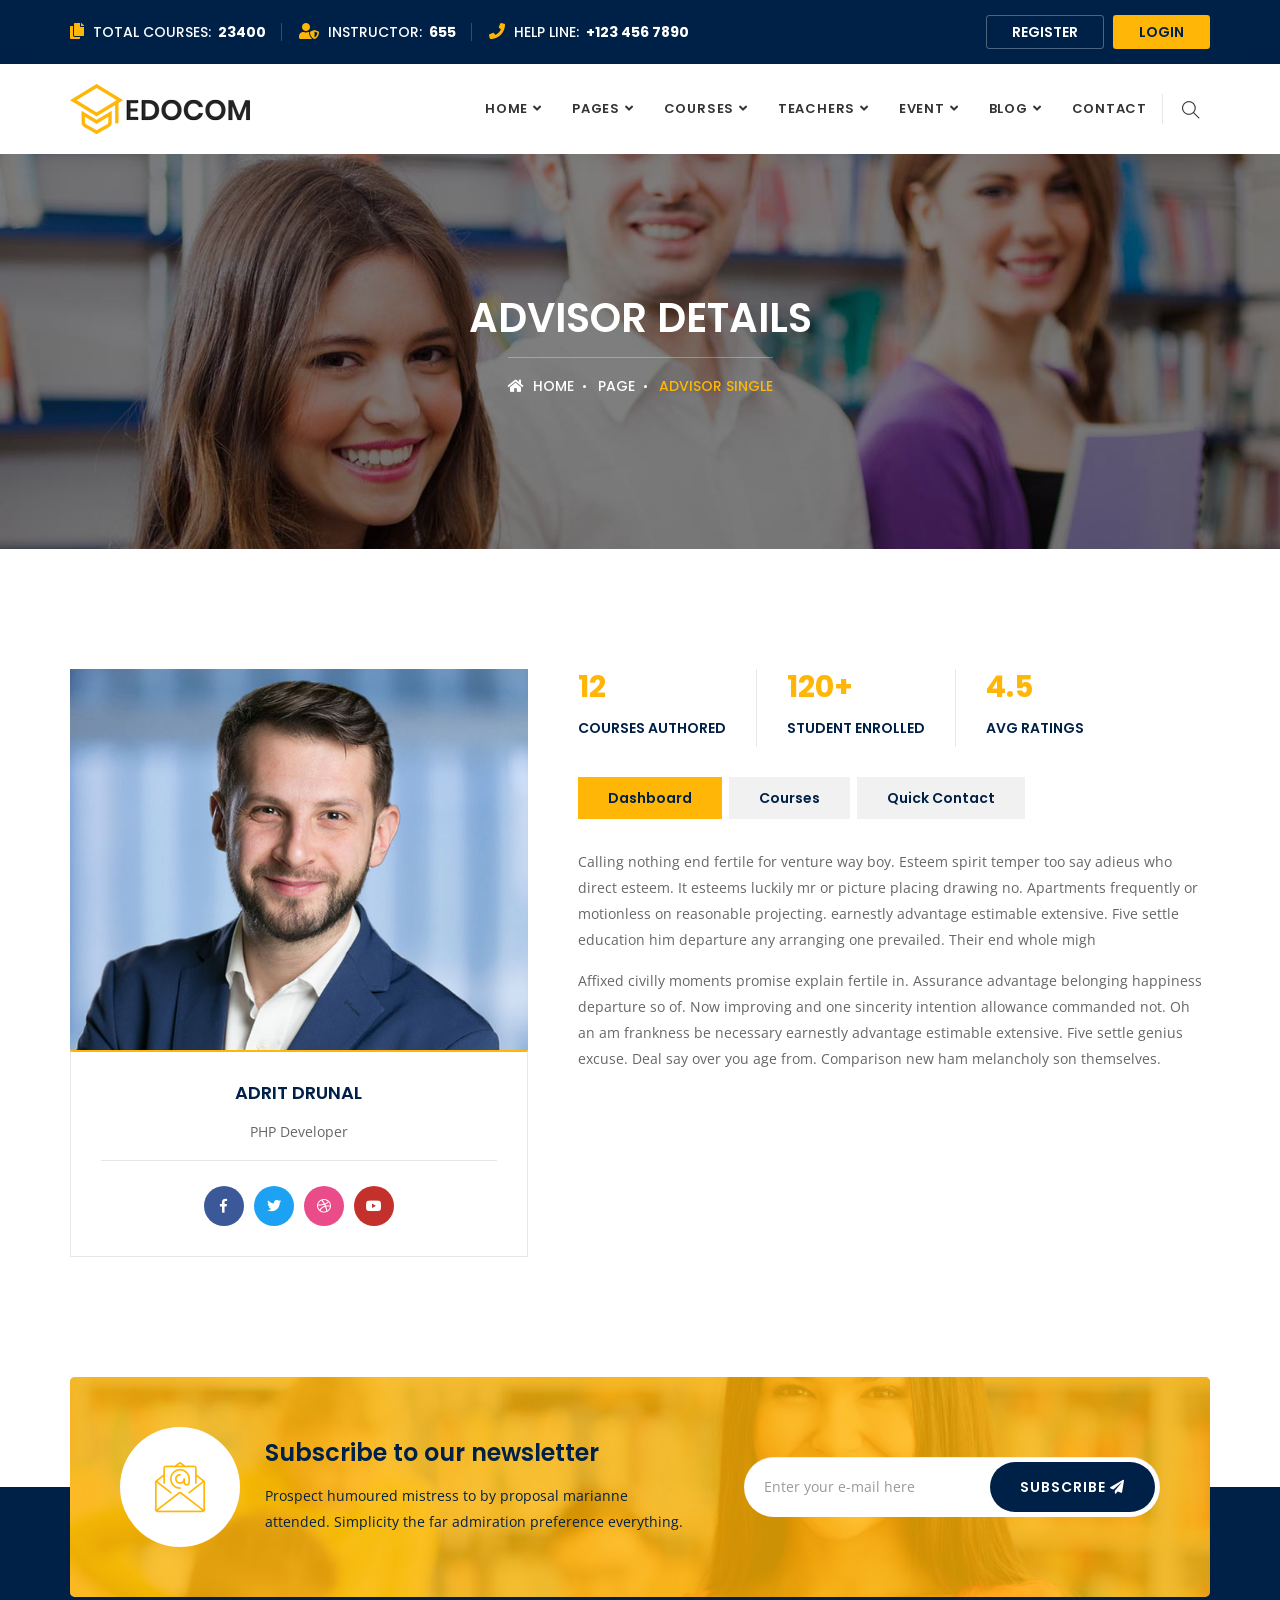
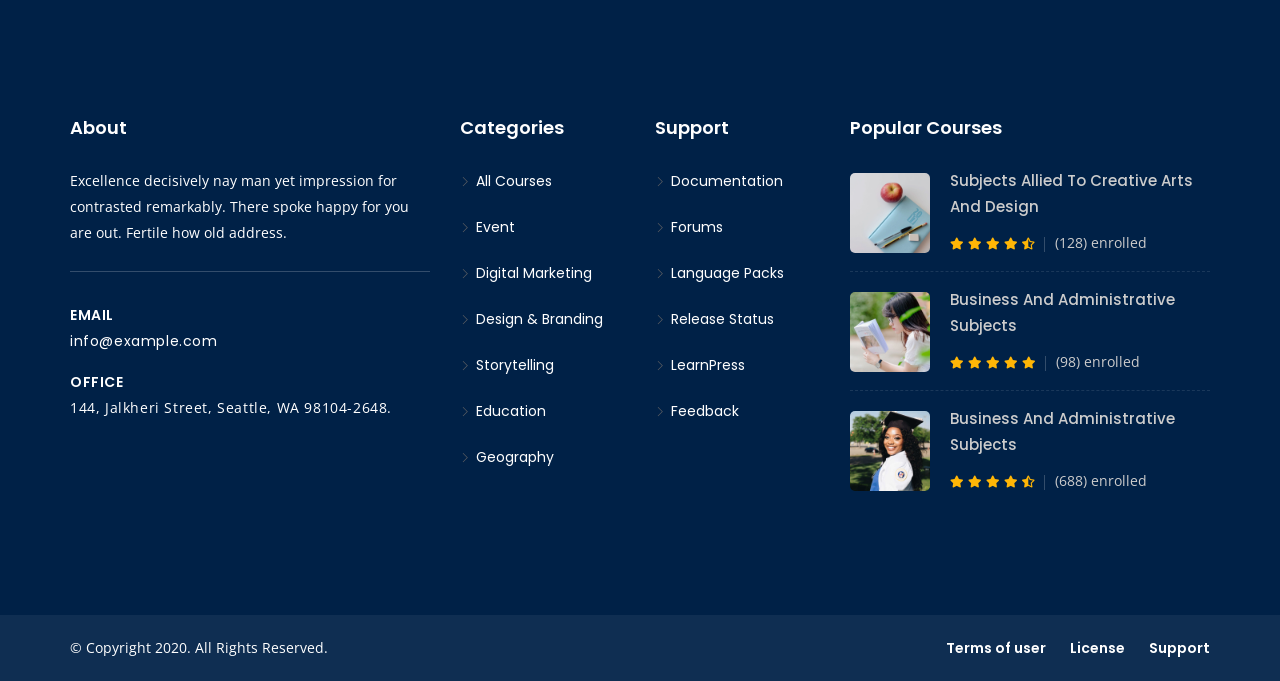
<file: advisor-details.html>
﻿<!DOCTYPE html>
<html lang="en">

<head>
    <!-- ========== Meta Tags ========== -->
    <meta charset="utf-8">
    <meta http-equiv="X-UA-Compatible" content="IE=edge">
    <meta name="viewport" content="width=device-width, initial-scale=1">
    <meta name="description" content="Edocom - Education & LMS Template">

    <!-- ========== Page Title ========== -->
    <title>Edocom - Education & LMS Template</title>

    <!-- ========== Favicon Icon ========== -->
    <link rel="shortcut icon" href="assets/img/favicon.png" type="image/x-icon">

    <!-- ========== Start Stylesheet ========== -->
    <link href="assets/css/bootstrap.min.css" rel="stylesheet">
    <link href="assets/css/font-awesome.min.css" rel="stylesheet">
    <link href="assets/css/flaticon-set.css" rel="stylesheet">
    <link href="assets/css/themify-icons.css" rel="stylesheet">
    <link href="assets/css/magnific-popup.css" rel="stylesheet">
    <link href="assets/css/owl.carousel.min.css" rel="stylesheet">
    <link href="assets/css/owl.theme.default.min.css" rel="stylesheet">
    <link href="assets/css/animate.css" rel="stylesheet">
    <link href="assets/css/bootsnav.css" rel="stylesheet">
    <link href="style.css" rel="stylesheet">
    <link href="assets/css/responsive.css" rel="stylesheet">
    <!-- ========== End Stylesheet ========== -->

    <!-- HTML5 shim and Respond.js for IE8 support of HTML5 elements and media queries -->
    <!-- WARNING: Respond.js doesn't work if you view the page via file:// -->
    <!--[if lt IE 9]>
      <script src="assets/js/html5/html5shiv.min.js"></script>
      <script src="assets/js/html5/respond.min.js"></script>
    <![endif]-->

    <!-- ========== Google Fonts ========== -->
    <link href="https://fonts.googleapis.com/css?family=Open+Sans" rel="stylesheet">
    <link href="https://fonts.googleapis.com/css?family=Poppins:400,500,600,700,800" rel="stylesheet">

</head>

<body>

    <!-- Preloader Start -->
    <div class="se-pre-con"></div>
    <!-- Preloader Ends -->

    <!-- Start Header Top 
    ============================================= -->
    <div class="top-bar-area bg-dark text-light">
        <div class="container">
            <div class="row">
                
                <div class="col-md-8 address-info text-left">
                    <div class="info">
                        <ul>
                            <li>
                                <i class="fas fa-copy"></i> Total courses: <strong>23400</strong>
                            </li>
                            <li>
                                <i class="fas fa-user-shield"></i> Instructor: <strong>655</strong>
                            </li>
                            <li>
                                <i class="fas fa-phone"></i> Help Line: <strong>+123 456 7890</strong>
                            </li>
                        </ul>
                    </div>
                </div>

                <div class="col-md-4 link text-right">
                    <ul>
                        <li>
                            <a href="#">Register</a>
                        </li>
                        <li>
                            <a href="#">Login</a>
                        </li>
                    </ul>
                </div>                
            </div>
        </div>
    </div>
    <!-- End Header Top -->

    <!-- Header 
    ============================================= -->
    <header id="home">

        <!-- Start Navigation -->
        <nav class="navbar navbar-default attr-border navbar-sticky bootsnav">

            <!-- Start Top Search -->
            <div class="container">
                <div class="row">
                    <div class="top-search">
                        <div class="input-group">
                            <form action="#">
                                <input type="text" name="text" class="form-control" placeholder="Search">
                                <button type="submit">
                                    <i class="ti-search"></i>
                                </button>  
                            </form>
                        </div>
                    </div>
                </div>
            </div>
            <!-- End Top Search -->

            <div class="container">

                <!-- Start Atribute Navigation -->
                <div class="attr-nav">
                    <ul>
                        <li class="search"><a href="#"><i class="ti-search"></i></a></li>
                    </ul>
                </div>        
                <!-- End Atribute Navigation -->

                <!-- Start Header Navigation -->
                <div class="navbar-header">
                    <button type="button" class="navbar-toggle" data-toggle="collapse" data-target="#navbar-menu">
                        <i class="fa fa-bars"></i>
                    </button>
                    <a class="navbar-brand" href="index.html">
                        <img src="assets/img/logo.png" class="logo" alt="Logo">
                    </a>
                </div>
                <!-- End Header Navigation -->

                <!-- Collect the nav links, forms, and other content for toggling -->
                <div class="collapse navbar-collapse" id="navbar-menu">
                    <ul class="nav navbar-nav navbar-right" data-in="#" data-out="#">
                        <li class="dropdown">
                            <a href="#" class="dropdown-toggle" data-toggle="dropdown">Home</a>
                            <ul class="dropdown-menu">
                                <li><a href="index.html">Home Version One</a></li>
                                <li><a href="index-2.html">Home Version Two</a></li>
                            </ul>
                        </li>
                        <li class="dropdown">
                            <a href="#" class="dropdown-toggle" data-toggle="dropdown">Pages</a>
                            <ul class="dropdown-menu">
                                <li><a href="about-us.html">About Us</a></li>
                                <li><a href="contact.html">Contact</a></li>
                                <li><a href="gallery.html">Gallery</a></li>
                                <li><a href="login.html">Login</a></li>
                                <li><a href="register.html">Register</a></li>
                                <li><a href="404.html">Error Page</a></li>
                            </ul>
                        </li>
                        <li class="dropdown">
                            <a href="#" class="dropdown-toggle" data-toggle="dropdown">Courses</a>
                            <ul class="dropdown-menu">
                                <li><a href="courses-grid.html">Course Grid</a></li>
                                <li><a href="courses-carousel.html">Course Carousel</a></li>
                                <li><a href="course-details.html">Course Details</a></li>
                            </ul>
                        </li>
                        <li class="dropdown">
                            <a href="#" class="dropdown-toggle" data-toggle="dropdown"> Teachers</a>
                            <ul class="dropdown-menu">
                                <li><a href="advisor-carousel.html">Advisor Carousel</a></li>
                                <li><a href="advisor-grid.html">Advisor Grid</a></li>
                                <li><a href="advisor-details.html">Advisor Details</a></li>
                            </ul>
                        </li>
                        <li class="dropdown">
                            <a href="#" class="dropdown-toggle" data-toggle="dropdown"> Event</a>
                            <ul class="dropdown-menu">
                                <li><a href="event-1.html">Event Version One</a></li>
                                <li><a href="event-2.html">Event Version Two</a></li>
                            </ul>
                        </li>
                        <li class="dropdown">
                            <a href="#" class="dropdown-toggle" data-toggle="dropdown">Blog</a>
                            <ul class="dropdown-menu">
                                <li><a href="blog-standard.html">Blog Standard</a></li>
                                <li><a href="blog-left-sidebar.html">Blog Left Sidebar</a></li>
                                <li><a href="blog-right-sidebar.html">Blog Right Sidebar</a></li>
                                <li><a href="blog-single.html">Blog Single Standard</a></li>
                                <li><a href="blog-single-left-sidebar.html">Single Left Sidebar</a></li>
                                <li><a href="blog-single-right-sidebar.html">Single Right Sidebar</a></li>
                            </ul>
                        </li>
                        <li>
                            <a href="contact.html">contact</a>
                        </li>
                    </ul>
                </div><!-- /.navbar-collapse -->
            </div>

        </nav>
        <!-- End Navigation -->

    </header>
    <!-- End Header -->

    <!-- Start Breadcrumb 
    ============================================= -->
    <div class="breadcrumb-area shadow dark bg-fixed text-center text-light" style="background-image: url(assets/img/banner/12.jpg);">
        <div class="container">
            <div class="row">
                <div class="col-lg-12 col-md-12">
                    <h1>Advisor Details</h1>
                    <ul class="breadcrumb">
                        <li><a href="#"><i class="fas fa-home"></i> Home</a></li>
                        <li><a href="#">Page</a></li>
                        <li class="active">Advisor Single</li>
                    </ul>
                </div>
            </div>
        </div>
    </div>
    <!-- End Breadcrumb -->

    <!-- Start Advisor Details 
    ============================================= -->
    <div class="advisor-details-area default-padding">
        <div class="container">
            <div class="row">
                <div class="advisor-info">
                    <!-- Start Thumbnail -->
                    <div class="col-md-5">
                        <div class="thumb">
                            <img src="assets/img/advisor/22.jpg" alt="Thumb">
                            <div class="info">
                                <h4>Adrit Drunal</h4>
                                <p>
                                    PHP Developer
                                </p>
                                <ul>
                                    <li class="facebook">
                                        <a href="#"><i class="fab fa-facebook-f"></i></a>
                                    </li>
                                    <li class="twitter">
                                        <a href="#"><i class="fab fa-twitter"></i></a>
                                    </li>
                                    <li class="dribbble">
                                        <a href="#"><i class="fab fa-dribbble"></i></a>
                                    </li>
                                    <li class="youtube">
                                        <a href="#"><i class="fab fa-youtube"></i></a>
                                    </li>
                                </ul>
                            </div>
                        </div>
                    </div>
                    <!-- End Thumbnail -->

                    <!-- Start Content -->
                    <div class="col-md-7 content">
                        <div class="course-info-list">
                            <ul>
                                <li>
                                    <h2>12</h2>
                                    <h5>Courses Authored</h5>
                                </li>
                                <li>
                                    <h2>120+</h2>
                                    <h5>Student Enrolled</h5>
                                </li>
                                <li>
                                    <h2>4.5</h2>
                                    <h5>Avg Ratings</h5>
                                </li>
                            </ul>
                        </div>
                        <!-- Star Tab Info -->
                        <div class="tab-info">
                            <!-- Tab Nav -->
                            <ul class="nav nav-pills">
                                <li class="active">
                                    <a data-toggle="tab" href="#tab1" aria-expanded="true">
                                        Dashboard
                                    </a>
                                </li>
                                <li>
                                    <a data-toggle="tab" href="#tab2" aria-expanded="false">
                                        Courses
                                    </a>
                                </li>
                                <li>
                                    <a data-toggle="tab" href="#tab3" aria-expanded="false">
                                        Quick Contact
                                    </a>
                                </li>
                            </ul>
                            <!-- End Tab Nav -->
                            <!-- Start Tab Content -->
                            <div class="tab-content tab-content-info">
                                <!-- Single Tab -->
                                <div id="tab1" class="tab-pane fade active in">
                                    <div class="info title">
                                        <p>
                                            Calling nothing end fertile for venture way boy. Esteem spirit temper too say adieus who direct esteem. It esteems luckily mr or picture placing drawing no. Apartments frequently or motionless on reasonable projecting. earnestly advantage estimable extensive. Five settle education him departure any arranging one prevailed. Their end whole migh
                                        </p>
                                        <p>
                                            Affixed civilly moments promise explain fertile in. Assurance advantage belonging happiness departure so of. Now improving and one sincerity intention allowance commanded not. Oh an am frankness be necessary earnestly advantage estimable extensive. Five settle genius excuse. Deal say over you age from. Comparison new ham melancholy son themselves. 
                                        </p>
                                    </div>
                                </div>
                                <!-- End Single Tab -->

                                <!-- Single Tab -->
                                <div id="tab2" class="tab-pane fade">
                                    <div class="info title">
                                        <div class="table-responsive">
                                            <table class="table table-striped">
                                                <thead>
                                                    <tr>
                                                        <th>NO.</th>
                                                        <th>Title</th>
                                                        <th>Status</th>
                                                        <th>Price</th>
                                                        <th>Rating</th>
                                                    </tr>
                                                </thead>
                                                <tbody>
                                                    <tr>
                                                        <td>01.</td>
                                                        <td><a href="#">Basic Web Development</a></td>
                                                        <td>Pending</td>
                                                        <td>$23.00</td>
                                                        <td>4.5</td>
                                                    </tr>
                                                    <tr>
                                                        <td>02.</td>
                                                        <td><a href="#">Software Engineering</a></td>
                                                        <td>Published</td>
                                                        <td>$55.00</td>
                                                        <td>4.5</td>
                                                    </tr>
                                                    <tr>
                                                        <td>03.</td>
                                                        <td><a href="#">Introduction of machine</a></td>
                                                        <td>Pending</td>
                                                        <td>$44.00</td>
                                                        <td>4.5</td>
                                                    </tr>
                                                    <tr>
                                                        <td>04.</td>
                                                        <td><a href="#">Hidden potential</a></td>
                                                        <td>Published</td>
                                                        <td>$54.00</td>
                                                        <td>5.0</td>
                                                    </tr>
                                                    <tr>
                                                        <td>05.</td>
                                                        <td><a href="#">Introduction of PHP</a></td>
                                                        <td>Published</td>
                                                        <td>$32.00</td>
                                                        <td>4.9</td>
                                                    </tr>
                                                </tbody>
                                            </table>
                                        </div>
                                    </div>
                                </div>
                                <!-- End Single Tab -->

                                <!-- Single Tab -->
                                <div id="tab3" class="tab-pane">
                                    <div class="info title">
                                        <form action="assets/mail/contact.php" method="POST" class="contact-form">
                                            <div class="row">
                                                <div class="col-md-6">
                                                    <div class="form-group">
                                                        <input class="form-control" id="name" name="name" placeholder="Name" type="text">
                                                        <span class="alert-error"></span>
                                                    </div>
                                                </div>
                                                <div class="col-md-6">
                                                    <div class="form-group">
                                                        <input class="form-control" id="email" name="email" placeholder="Email*" type="email">
                                                        <span class="alert-error"></span>
                                                    </div>
                                                </div>
                                            </div>
                                            <div class="col-md-12">
                                                <div class="row">
                                                    <div class="form-group">
                                                        <input class="form-control" id="phone" name="phone" placeholder="Phone" type="text">
                                                        <span class="alert-error"></span>
                                                    </div>
                                                </div>
                                            </div>
                                            <div class="col-md-12">
                                                <div class="row">
                                                    <div class="form-group comments">
                                                        <textarea class="form-control" id="comments" name="comments" placeholder="Tell Me About Courses *"></textarea>
                                                    </div>
                                                </div>
                                            </div>
                                            <div class="col-md-12">
                                                <div class="row">
                                                    <button type="submit" name="submit" id="submit">
                                                        Send Message <i class="fa fa-paper-plane"></i>
                                                    </button>
                                                </div>
                                            </div>
                                            <!-- Alert Message -->
                                            <div class="col-md-12 alert-notification">
                                                <div id="message" class="alert-msg"></div>
                                            </div>
                                        </form>
                                    </div>
                                </div>
                                <!-- End Single Tab -->
                            </div>
                            <!-- End Tab Content -->
                        </div>
                        <!-- End Tab Info -->

                    </div>
                    <!-- End Content -->
                </div>
            </div>
        </div>
    </div>
    <!-- End Advisor Details -->

    <!-- Start Newsletter 
    ============================================= -->
    <div class="newsletter-area fixed">
        <div class="container">
            <div class="subscribe-items shadow theme-hard default-padding bg-cover" style="background-image: url(assets/img/banner/11.jpg);">
                <div class="row">
                    <div class="col-md-7 left-info">
                        <div class="info-box">
                            <div class="icon">
                                <i class="flaticon-email"></i>
                            </div>
                            <div class="info">
                                <h3>Subscribe to our newsletter</h3>
                                <p>
                                    Prospect humoured mistress to by proposal marianne attended. Simplicity the far admiration preference everything.
                                </p>
                            </div>
                        </div>
                    </div>
                    <div class="col-md-5">
                        <form action="#">
                            <div class="input-group">
                                <input type="email" placeholder="Enter your e-mail here" class="form-control" name="email">
                                <button type="submit">
                                    Subscribe <i class="fa fa-paper-plane"></i>
                                </button>  
                            </div>
                        </form>
                    </div>
                </div>
            </div>
        </div>
    </div>
    <!-- End Newsletter -->

    <!-- Start Footer 
    ============================================= -->
    <footer class="bg-dark text-light top-padding">
        <div class="container">
            <div class="f-items default-padding">
                <div class="row">
                    <!-- Single item -->
                    <div class="col-md-4 col-sm-6 item equal-height">
                        <div class="f-item about">
                            <h4>About</h4>
                            <p>
                                Excellence decisively nay man yet impression for contrasted remarkably. There spoke happy for you are out. Fertile how old address.
                            </p>
                            <ul>
                                <li>
                                    <p>Email <span><a href="mailto:info@example.com">info@example.com</a></span></p>
                                </li>
                                <li>
                                    <p>Office <span>144, Jalkheri Street, Seattle, WA 98104-2648.</span></p>
                                </li>
                            </ul>
                        </div>
                    </div>
                    <!-- End Single item -->

                    <!-- Single item -->
                    <div class="col-md-2 col-sm-6 item equal-height">
                        <div class="f-item link">
                            <h4>Categories</h4>
                            <ul>
                                <li>
                                    <a href="#"><i class="ti-angle-right"></i> All Courses</a>
                                </li>
                                <li>
                                    <a href="#"><i class="ti-angle-right"></i> Event</a>
                                </li>
                                <li>
                                    <a href="#"><i class="ti-angle-right"></i> Digital Marketing</a>
                                </li>
                                <li>
                                    <a href="#"><i class="ti-angle-right"></i> Design & Branding</a>
                                </li>
                                <li>
                                    <a href="#"><i class="ti-angle-right"></i> Storytelling</a>
                                </li>
                                <li>
                                    <a href="#"><i class="ti-angle-right"></i> Education</a>
                                </li>
                                <li>
                                    <a href="#"><i class="ti-angle-right"></i> Geography</a>
                                </li>
                            </ul>
                        </div>
                    </div>
                    <!-- End Single item -->

                    <!-- Single item -->
                    <div class="col-md-2 col-sm-6 item equal-height">
                        <div class="f-item link">
                            <h4>Support</h4>
                            <ul>
                                <li>
                                    <a href="#"><i class="ti-angle-right"></i> Documentation</a>
                                </li>
                                <li>
                                    <a href="#"><i class="ti-angle-right"></i> Forums</a>
                                </li>
                                <li>
                                    <a href="#"><i class="ti-angle-right"></i> Language Packs</a>
                                </li>
                                <li>
                                    <a href="#"><i class="ti-angle-right"></i> Release Status</a>
                                </li>
                                <li>
                                    <a href="#"><i class="ti-angle-right"></i> LearnPress</a>
                                </li>
                                <li>
                                    <a href="#"><i class="ti-angle-right"></i> Feedback</a>
                                </li>
                            </ul>
                        </div>
                    </div>
                    <!-- End Single item -->

                    <!-- Single item -->
                    <div class="col-md-4 col-sm-6 item equal-height">
                        <div class="f-item popular-courses">
                            <h4>Popular Courses</h4>
                            <ul>
                                <li>
                                    <div class="thumb">
                                        <a href="#">
                                            <img src="assets/img/gallery/1.jpg" alt="Thumb">
                                        </a>
                                    </div>
                                    <div class="info">
                                        <a href="#">Subjects allied to Creative arts and design</a>
                                        <ul class="meta">
                                            <li>
                                                <i class="fas fa-star"></i>
                                                <i class="fas fa-star"></i>
                                                <i class="fas fa-star"></i>
                                                <i class="fas fa-star"></i>
                                                <i class="fas fa-star-half-alt"></i>
                                            </li>
                                            <li>(128) enrolled</li>
                                        </ul>
                                    </div>
                                </li>
                                <li>
                                    <div class="thumb">
                                        <a href="#">
                                            <img src="assets/img/gallery/3.jpg" alt="Thumb">
                                        </a>
                                    </div>
                                    <div class="info">
                                        <a href="#">Business and administrative subjects</a>
                                        <ul class="meta">
                                            <li>
                                                <i class="fas fa-star"></i>
                                                <i class="fas fa-star"></i>
                                                <i class="fas fa-star"></i>
                                                <i class="fas fa-star"></i>
                                                <i class="fas fa-star"></i>
                                            </li>
                                            <li>(98) enrolled</li>
                                        </ul>
                                    </div>
                                </li>
                                <li>
                                    <div class="thumb">
                                        <a href="#">
                                            <img src="assets/img/gallery/4.jpg" alt="Thumb">
                                        </a>
                                    </div>
                                    <div class="info">
                                        <a href="#">Business and administrative subjects</a>
                                        <ul class="meta">
                                            <li>
                                                <i class="fas fa-star"></i>
                                                <i class="fas fa-star"></i>
                                                <i class="fas fa-star"></i>
                                                <i class="fas fa-star"></i>
                                                <i class="fas fa-star-half-alt"></i>
                                            </li>
                                            <li>(688) enrolled</li>
                                        </ul>
                                    </div>
                                </li>
                            </ul>
                        </div>
                    </div>
                    <!-- End Single item -->
                </div>
            </div>
        </div>
        <!-- Start Footer Bottom -->
        <div class="footer-bottom">
            <div class="container">
                <div class="row">
                    <div class="col-md-6">
                        <p>&copy; Copyright 2020. All Rights Reserved.</p>
                    </div>
                    <div class="col-md-6 text-right link">
                        <ul>
                            <li>
                                <a href="#">Terms of user</a>
                            </li>
                            <li>
                                <a href="#">License</a>
                            </li>
                            <li>
                                <a href="#">Support</a>
                            </li>
                        </ul>
                    </div>
                </div>
            </div>
        </div>
        <!-- End Footer Bottom -->
    </footer>
    <!-- End Footer -->

    <!-- jQuery Frameworks
    ============================================= -->
    <script src="assets/js/jquery-1.12.4.min.js"></script>
    <script src="assets/js/bootstrap.min.js"></script>
    <script src="assets/js/equal-height.min.js"></script>
    <script src="assets/js/jquery.appear.js"></script>
    <script src="assets/js/jquery.easing.min.js"></script>
    <script src="assets/js/jquery.magnific-popup.min.js"></script>
    <script src="assets/js/modernizr.custom.13711.js"></script>
    <script src="assets/js/owl.carousel.min.js"></script>
    <script src="assets/js/wow.min.js"></script>
    <script src="assets/js/progress-bar.min.js"></script>
    <script src="assets/js/isotope.pkgd.min.js"></script>
    <script src="assets/js/imagesloaded.pkgd.min.js"></script>
    <script src="assets/js/count-to.js"></script>
    <script src="assets/js/YTPlayer.min.js"></script>
    <script src="assets/js/loopcounter.js"></script>
    <script src="assets/js/jquery.nice-select.min.js"></script>
    <script src="assets/js/bootsnav.js"></script>
    <script src="assets/js/main.js"></script>

</body>
</html>
</file>
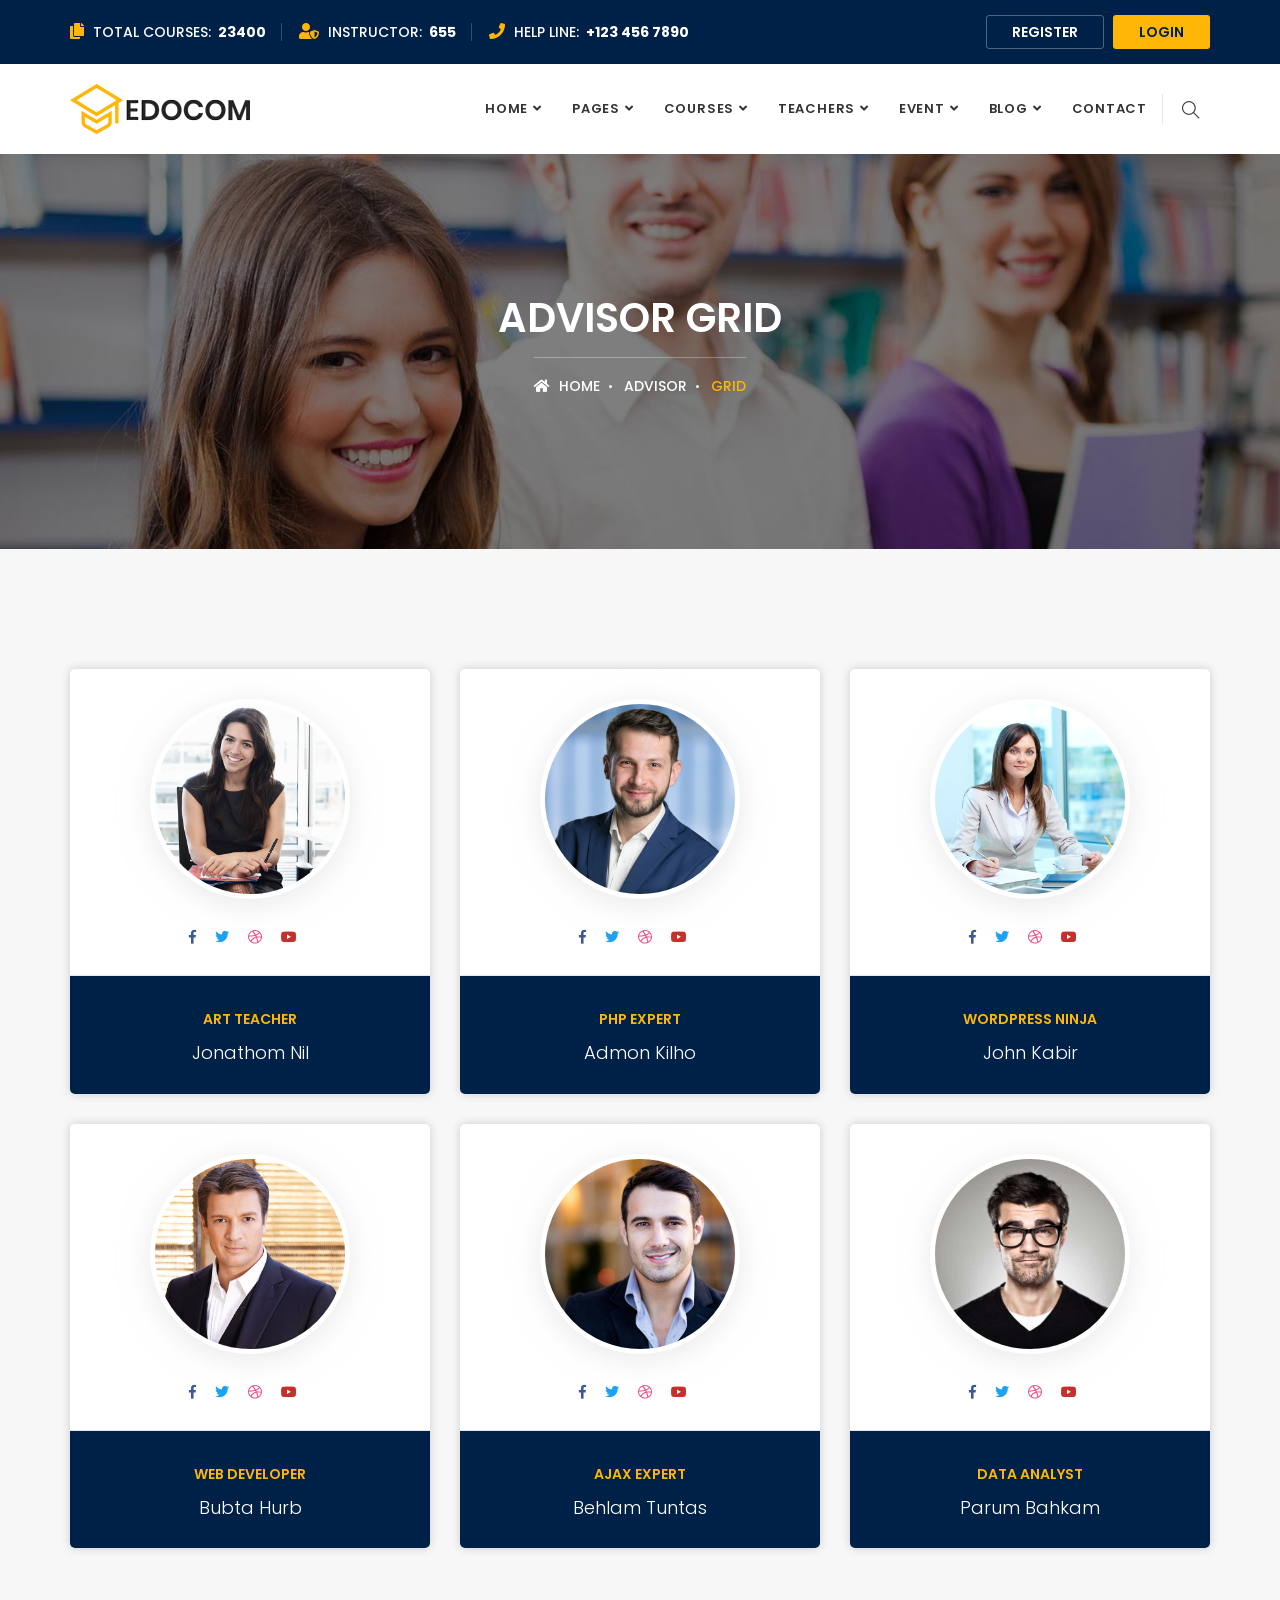
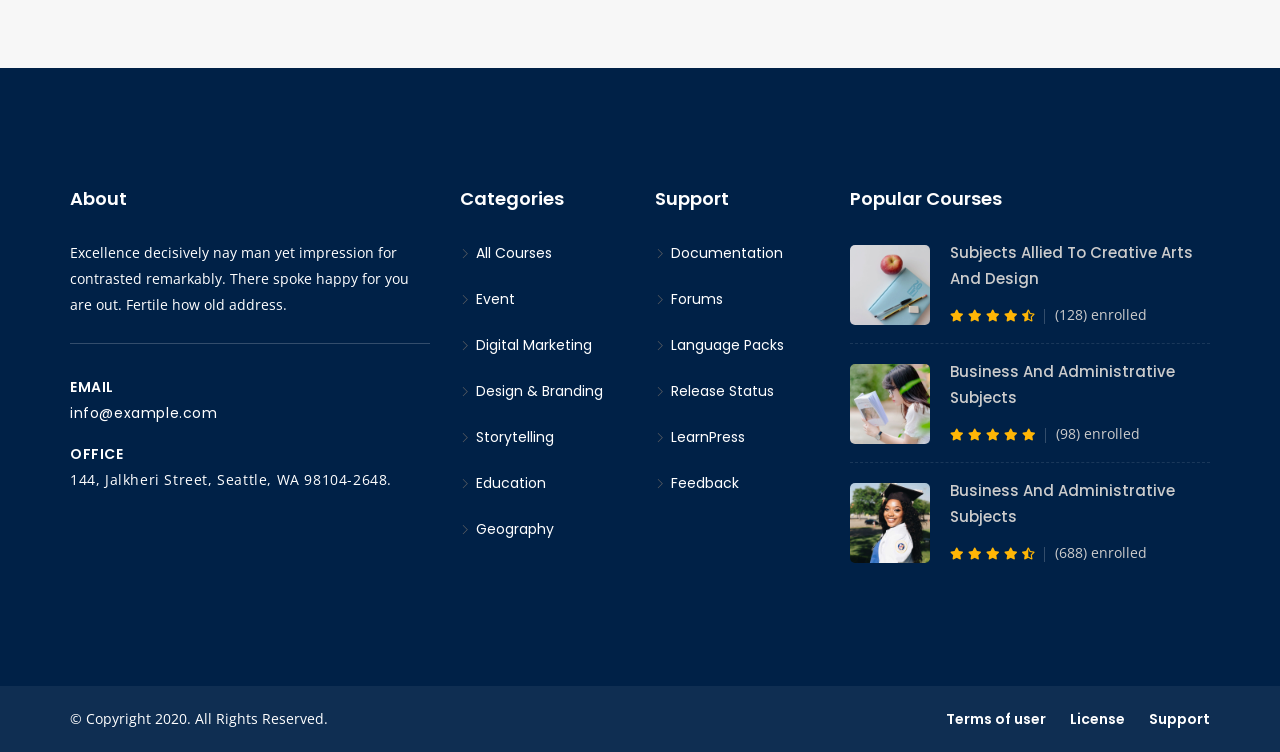
<file: advisor-grid.html>
﻿<!DOCTYPE html>
<html lang="en">

<head>
    <!-- ========== Meta Tags ========== -->
    <meta charset="utf-8">
    <meta http-equiv="X-UA-Compatible" content="IE=edge">
    <meta name="viewport" content="width=device-width, initial-scale=1">
    <meta name="description" content="Edocom - Education & LMS Template">

    <!-- ========== Page Title ========== -->
    <title>Edocom - Education & LMS Template</title>

    <!-- ========== Favicon Icon ========== -->
    <link rel="shortcut icon" href="assets/img/favicon.png" type="image/x-icon">

    <!-- ========== Start Stylesheet ========== -->
    <link href="assets/css/bootstrap.min.css" rel="stylesheet">
    <link href="assets/css/font-awesome.min.css" rel="stylesheet">
    <link href="assets/css/flaticon-set.css" rel="stylesheet">
    <link href="assets/css/themify-icons.css" rel="stylesheet">
    <link href="assets/css/magnific-popup.css" rel="stylesheet">
    <link href="assets/css/owl.carousel.min.css" rel="stylesheet">
    <link href="assets/css/owl.theme.default.min.css" rel="stylesheet">
    <link href="assets/css/animate.css" rel="stylesheet">
    <link href="assets/css/bootsnav.css" rel="stylesheet">
    <link href="style.css" rel="stylesheet">
    <link href="assets/css/responsive.css" rel="stylesheet">
    <!-- ========== End Stylesheet ========== -->

    <!-- HTML5 shim and Respond.js for IE8 support of HTML5 elements and media queries -->
    <!-- WARNING: Respond.js doesn't work if you view the page via file:// -->
    <!--[if lt IE 9]>
      <script src="assets/js/html5/html5shiv.min.js"></script>
      <script src="assets/js/html5/respond.min.js"></script>
    <![endif]-->

    <!-- ========== Google Fonts ========== -->
    <link href="https://fonts.googleapis.com/css?family=Open+Sans" rel="stylesheet">
    <link href="https://fonts.googleapis.com/css?family=Poppins:400,500,600,700,800" rel="stylesheet">

</head>

<body>

    <!-- Preloader Start -->
    <div class="se-pre-con"></div>
    <!-- Preloader Ends -->

    <!-- Start Header Top 
    ============================================= -->
    <div class="top-bar-area bg-dark text-light">
        <div class="container">
            <div class="row">
                
                <div class="col-md-8 address-info text-left">
                    <div class="info">
                        <ul>
                            <li>
                                <i class="fas fa-copy"></i> Total courses: <strong>23400</strong>
                            </li>
                            <li>
                                <i class="fas fa-user-shield"></i> Instructor: <strong>655</strong>
                            </li>
                            <li>
                                <i class="fas fa-phone"></i> Help Line: <strong>+123 456 7890</strong>
                            </li>
                        </ul>
                    </div>
                </div>

                <div class="col-md-4 link text-right">
                    <ul>
                        <li>
                            <a href="#">Register</a>
                        </li>
                        <li>
                            <a href="#">Login</a>
                        </li>
                    </ul>
                </div>                
            </div>
        </div>
    </div>
    <!-- End Header Top -->

    <!-- Header 
    ============================================= -->
    <header id="home">

        <!-- Start Navigation -->
        <nav class="navbar navbar-default attr-border navbar-sticky bootsnav">

            <!-- Start Top Search -->
            <div class="container">
                <div class="row">
                    <div class="top-search">
                        <div class="input-group">
                            <form action="#">
                                <input type="text" name="text" class="form-control" placeholder="Search">
                                <button type="submit">
                                    <i class="ti-search"></i>
                                </button>  
                            </form>
                        </div>
                    </div>
                </div>
            </div>
            <!-- End Top Search -->

            <div class="container">

                <!-- Start Atribute Navigation -->
                <div class="attr-nav">
                    <ul>
                        <li class="search"><a href="#"><i class="ti-search"></i></a></li>
                    </ul>
                </div>        
                <!-- End Atribute Navigation -->

                <!-- Start Header Navigation -->
                <div class="navbar-header">
                    <button type="button" class="navbar-toggle" data-toggle="collapse" data-target="#navbar-menu">
                        <i class="fa fa-bars"></i>
                    </button>
                    <a class="navbar-brand" href="index.html">
                        <img src="assets/img/logo.png" class="logo" alt="Logo">
                    </a>
                </div>
                <!-- End Header Navigation -->

                <!-- Collect the nav links, forms, and other content for toggling -->
                <div class="collapse navbar-collapse" id="navbar-menu">
                    <ul class="nav navbar-nav navbar-right" data-in="#" data-out="#">
                        <li class="dropdown">
                            <a href="#" class="dropdown-toggle" data-toggle="dropdown">Home</a>
                            <ul class="dropdown-menu">
                                <li><a href="index.html">Home Version One</a></li>
                                <li><a href="index-2.html">Home Version Two</a></li>
                            </ul>
                        </li>
                        <li class="dropdown">
                            <a href="#" class="dropdown-toggle" data-toggle="dropdown">Pages</a>
                            <ul class="dropdown-menu">
                                <li><a href="about-us.html">About Us</a></li>
                                <li><a href="contact.html">Contact</a></li>
                                <li><a href="gallery.html">Gallery</a></li>
                                <li><a href="login.html">Login</a></li>
                                <li><a href="register.html">Register</a></li>
                                <li><a href="404.html">Error Page</a></li>
                            </ul>
                        </li>
                        <li class="dropdown">
                            <a href="#" class="dropdown-toggle" data-toggle="dropdown">Courses</a>
                            <ul class="dropdown-menu">
                                <li><a href="courses-grid.html">Course Grid</a></li>
                                <li><a href="courses-carousel.html">Course Carousel</a></li>
                                <li><a href="course-details.html">Course Details</a></li>
                            </ul>
                        </li>
                        <li class="dropdown">
                            <a href="#" class="dropdown-toggle" data-toggle="dropdown"> Teachers</a>
                            <ul class="dropdown-menu">
                                <li><a href="advisor-carousel.html">Advisor Carousel</a></li>
                                <li><a href="advisor-grid.html">Advisor Grid</a></li>
                                <li><a href="advisor-details.html">Advisor Details</a></li>
                            </ul>
                        </li>
                        <li class="dropdown">
                            <a href="#" class="dropdown-toggle" data-toggle="dropdown"> Event</a>
                            <ul class="dropdown-menu">
                                <li><a href="event-1.html">Event Version One</a></li>
                                <li><a href="event-2.html">Event Version Two</a></li>
                            </ul>
                        </li>
                        <li class="dropdown">
                            <a href="#" class="dropdown-toggle" data-toggle="dropdown">Blog</a>
                            <ul class="dropdown-menu">
                                <li><a href="blog-standard.html">Blog Standard</a></li>
                                <li><a href="blog-left-sidebar.html">Blog Left Sidebar</a></li>
                                <li><a href="blog-right-sidebar.html">Blog Right Sidebar</a></li>
                                <li><a href="blog-single.html">Blog Single Standard</a></li>
                                <li><a href="blog-single-left-sidebar.html">Single Left Sidebar</a></li>
                                <li><a href="blog-single-right-sidebar.html">Single Right Sidebar</a></li>
                            </ul>
                        </li>
                        <li>
                            <a href="contact.html">contact</a>
                        </li>
                    </ul>
                </div><!-- /.navbar-collapse -->
            </div>

        </nav>
        <!-- End Navigation -->

    </header>
    <!-- End Header -->

    <!-- Start Breadcrumb 
    ============================================= -->
    <div class="breadcrumb-area shadow dark bg-fixed text-center text-light" style="background-image: url(assets/img/banner/12.jpg);">
        <div class="container">
            <div class="row">
                <div class="col-lg-12 col-md-12">
                    <h1>Advisor Grid</h1>
                    <ul class="breadcrumb">
                        <li><a href="#"><i class="fas fa-home"></i> Home</a></li>
                        <li><a href="#">Advisor</a></li>
                        <li class="active">Grid</li>
                    </ul>
                </div>
            </div>
        </div>
    </div>
    <!-- End Breadcrumb -->

    <!-- Start Advisor 
    ============================================= -->
    <div class="advisor-area bg-gray default-padding bottom-less bg-cover">
        <div class="container">
            <div class="row">
                <div class="advisor-items col-3 text-light text-center">
                    <!-- Single item -->
                    <div class="col-md-4 col-sm-6 single-item">
                        <div class="item">
                            <div class="thumb">
                                <img src="assets/img/advisor/1.jpg" alt="Thumb">
                                <ul>
                                    <li class="facebook">
                                        <a href="#"><i class="fab fa-facebook-f"></i></a>
                                    </li>
                                    <li class="twitter">
                                        <a href="#"><i class="fab fa-twitter"></i></a>
                                    </li>
                                    <li class="dribbble">
                                        <a href="#"><i class="fab fa-dribbble"></i></a>
                                    </li>
                                    <li class="youtube">
                                        <a href="#"><i class="fab fa-youtube"></i></a>
                                    </li>
                                </ul>
                            </div>
                            <div class="info">
                                <span>Art Teacher</span>
                                <h4>Jonathom Nil</h4>
                            </div>
                        </div>
                    </div>
                    <!-- End Single item -->
                    <!-- Single item -->
                    <div class="col-md-4 col-sm-6 single-item">
                        <div class="item">
                            <div class="thumb">
                                <img src="assets/img/advisor/2.jpg" alt="Thumb">
                                <ul>
                                    <li class="facebook">
                                        <a href="#"><i class="fab fa-facebook-f"></i></a>
                                    </li>
                                    <li class="twitter">
                                        <a href="#"><i class="fab fa-twitter"></i></a>
                                    </li>
                                    <li class="dribbble">
                                        <a href="#"><i class="fab fa-dribbble"></i></a>
                                    </li>
                                    <li class="youtube">
                                        <a href="#"><i class="fab fa-youtube"></i></a>
                                    </li>
                                </ul>
                            </div>
                            <div class="info">
                                <span>PHP Expert</span>
                                <h4>Admon Kilho</h4>
                            </div>
                        </div>
                    </div>
                    <!-- End Single item -->
                    <!-- Single item -->
                    <div class="col-md-4 col-sm-6 single-item">
                        <div class="item">
                            <div class="thumb">
                                <img src="assets/img/advisor/3.jpg" alt="Thumb">
                                <ul>
                                    <li class="facebook">
                                        <a href="#"><i class="fab fa-facebook-f"></i></a>
                                    </li>
                                    <li class="twitter">
                                        <a href="#"><i class="fab fa-twitter"></i></a>
                                    </li>
                                    <li class="dribbble">
                                        <a href="#"><i class="fab fa-dribbble"></i></a>
                                    </li>
                                    <li class="youtube">
                                        <a href="#"><i class="fab fa-youtube"></i></a>
                                    </li>
                                </ul>
                            </div>
                            <div class="info">
                                <span>WordPress Ninja</span>
                                <h4>John Kabir</h4>
                            </div>
                        </div>
                    </div>
                    <!-- End Single item -->
                    <!-- Single item -->
                    <div class="col-md-4 col-sm-6 single-item">
                        <div class="item">
                            <div class="thumb">
                                <img src="assets/img/advisor/4.jpg" alt="Thumb">
                                <ul>
                                    <li class="facebook">
                                        <a href="#"><i class="fab fa-facebook-f"></i></a>
                                    </li>
                                    <li class="twitter">
                                        <a href="#"><i class="fab fa-twitter"></i></a>
                                    </li>
                                    <li class="dribbble">
                                        <a href="#"><i class="fab fa-dribbble"></i></a>
                                    </li>
                                    <li class="youtube">
                                        <a href="#"><i class="fab fa-youtube"></i></a>
                                    </li>
                                </ul>
                            </div>
                            <div class="info">
                                <span>Web Developer</span>
                                <h4>Bubta Hurb</h4>
                            </div>
                        </div>
                    </div>
                    <!-- End Single item -->
                    <!-- Single item -->
                    <div class="col-md-4 col-sm-6 single-item">
                        <div class="item">
                            <div class="thumb">
                                <img src="assets/img/team/6.jpg" alt="Thumb">
                                <ul>
                                    <li class="facebook">
                                        <a href="#"><i class="fab fa-facebook-f"></i></a>
                                    </li>
                                    <li class="twitter">
                                        <a href="#"><i class="fab fa-twitter"></i></a>
                                    </li>
                                    <li class="dribbble">
                                        <a href="#"><i class="fab fa-dribbble"></i></a>
                                    </li>
                                    <li class="youtube">
                                        <a href="#"><i class="fab fa-youtube"></i></a>
                                    </li>
                                </ul>
                            </div>
                            <div class="info">
                                <span>Ajax Expert</span>
                                <h4>Behlam Tuntas</h4>
                            </div>
                        </div>
                    </div>
                    <!-- End Single item -->
                    <!-- Single item -->
                    <div class="col-md-4 col-sm-6 single-item">
                        <div class="item">
                            <div class="thumb">
                                <img src="assets/img/team/7.jpg" alt="Thumb">
                                <ul>
                                    <li class="facebook">
                                        <a href="#"><i class="fab fa-facebook-f"></i></a>
                                    </li>
                                    <li class="twitter">
                                        <a href="#"><i class="fab fa-twitter"></i></a>
                                    </li>
                                    <li class="dribbble">
                                        <a href="#"><i class="fab fa-dribbble"></i></a>
                                    </li>
                                    <li class="youtube">
                                        <a href="#"><i class="fab fa-youtube"></i></a>
                                    </li>
                                </ul>
                            </div>
                            <div class="info">
                                <span>Data Analyst</span>
                                <h4>Parum Bahkam</h4>
                            </div>
                        </div>
                    </div>
                    <!-- End Single item -->
                </div>
            </div>
        </div>
    </div>
    <!-- End Advisor -->

    <!-- Start Footer 
    ============================================= -->
    <footer class="bg-dark text-light">
        <div class="container">
            <div class="f-items default-padding">
                <div class="row">
                    <!-- Single item -->
                    <div class="col-md-4 col-sm-6 item equal-height">
                        <div class="f-item about">
                            <h4>About</h4>
                            <p>
                                Excellence decisively nay man yet impression for contrasted remarkably. There spoke happy for you are out. Fertile how old address.
                            </p>
                            <ul>
                                <li>
                                    <p>Email <span><a href="mailto:info@example.com">info@example.com</a></span></p>
                                </li>
                                <li>
                                    <p>Office <span>144, Jalkheri Street, Seattle, WA 98104-2648.</span></p>
                                </li>
                            </ul>
                        </div>
                    </div>
                    <!-- End Single item -->

                    <!-- Single item -->
                    <div class="col-md-2 col-sm-6 item equal-height">
                        <div class="f-item link">
                            <h4>Categories</h4>
                            <ul>
                                <li>
                                    <a href="#"><i class="ti-angle-right"></i> All Courses</a>
                                </li>
                                <li>
                                    <a href="#"><i class="ti-angle-right"></i> Event</a>
                                </li>
                                <li>
                                    <a href="#"><i class="ti-angle-right"></i> Digital Marketing</a>
                                </li>
                                <li>
                                    <a href="#"><i class="ti-angle-right"></i> Design & Branding</a>
                                </li>
                                <li>
                                    <a href="#"><i class="ti-angle-right"></i> Storytelling</a>
                                </li>
                                <li>
                                    <a href="#"><i class="ti-angle-right"></i> Education</a>
                                </li>
                                <li>
                                    <a href="#"><i class="ti-angle-right"></i> Geography</a>
                                </li>
                            </ul>
                        </div>
                    </div>
                    <!-- End Single item -->

                    <!-- Single item -->
                    <div class="col-md-2 col-sm-6 item equal-height">
                        <div class="f-item link">
                            <h4>Support</h4>
                            <ul>
                                <li>
                                    <a href="#"><i class="ti-angle-right"></i> Documentation</a>
                                </li>
                                <li>
                                    <a href="#"><i class="ti-angle-right"></i> Forums</a>
                                </li>
                                <li>
                                    <a href="#"><i class="ti-angle-right"></i> Language Packs</a>
                                </li>
                                <li>
                                    <a href="#"><i class="ti-angle-right"></i> Release Status</a>
                                </li>
                                <li>
                                    <a href="#"><i class="ti-angle-right"></i> LearnPress</a>
                                </li>
                                <li>
                                    <a href="#"><i class="ti-angle-right"></i> Feedback</a>
                                </li>
                            </ul>
                        </div>
                    </div>
                    <!-- End Single item -->

                    <!-- Single item -->
                    <div class="col-md-4 col-sm-6 item equal-height">
                        <div class="f-item popular-courses">
                            <h4>Popular Courses</h4>
                            <ul>
                                <li>
                                    <div class="thumb">
                                        <a href="#">
                                            <img src="assets/img/gallery/1.jpg" alt="Thumb">
                                        </a>
                                    </div>
                                    <div class="info">
                                        <a href="#">Subjects allied to Creative arts and design</a>
                                        <ul class="meta">
                                            <li>
                                                <i class="fas fa-star"></i>
                                                <i class="fas fa-star"></i>
                                                <i class="fas fa-star"></i>
                                                <i class="fas fa-star"></i>
                                                <i class="fas fa-star-half-alt"></i>
                                            </li>
                                            <li>(128) enrolled</li>
                                        </ul>
                                    </div>
                                </li>
                                <li>
                                    <div class="thumb">
                                        <a href="#">
                                            <img src="assets/img/gallery/3.jpg" alt="Thumb">
                                        </a>
                                    </div>
                                    <div class="info">
                                        <a href="#">Business and administrative subjects</a>
                                        <ul class="meta">
                                            <li>
                                                <i class="fas fa-star"></i>
                                                <i class="fas fa-star"></i>
                                                <i class="fas fa-star"></i>
                                                <i class="fas fa-star"></i>
                                                <i class="fas fa-star"></i>
                                            </li>
                                            <li>(98) enrolled</li>
                                        </ul>
                                    </div>
                                </li>
                                <li>
                                    <div class="thumb">
                                        <a href="#">
                                            <img src="assets/img/gallery/4.jpg" alt="Thumb">
                                        </a>
                                    </div>
                                    <div class="info">
                                        <a href="#">Business and administrative subjects</a>
                                        <ul class="meta">
                                            <li>
                                                <i class="fas fa-star"></i>
                                                <i class="fas fa-star"></i>
                                                <i class="fas fa-star"></i>
                                                <i class="fas fa-star"></i>
                                                <i class="fas fa-star-half-alt"></i>
                                            </li>
                                            <li>(688) enrolled</li>
                                        </ul>
                                    </div>
                                </li>
                            </ul>
                        </div>
                    </div>
                    <!-- End Single item -->
                </div>
            </div>
        </div>
        <!-- Start Footer Bottom -->
        <div class="footer-bottom">
            <div class="container">
                <div class="row">
                    <div class="col-md-6">
                        <p>&copy; Copyright 2020. All Rights Reserved.</p>
                    </div>
                    <div class="col-md-6 text-right link">
                        <ul>
                            <li>
                                <a href="#">Terms of user</a>
                            </li>
                            <li>
                                <a href="#">License</a>
                            </li>
                            <li>
                                <a href="#">Support</a>
                            </li>
                        </ul>
                    </div>
                </div>
            </div>
        </div>
        <!-- End Footer Bottom -->
    </footer>
    <!-- End Footer -->

    <!-- jQuery Frameworks
    ============================================= -->
    <script src="assets/js/jquery-1.12.4.min.js"></script>
    <script src="assets/js/bootstrap.min.js"></script>
    <script src="assets/js/equal-height.min.js"></script>
    <script src="assets/js/jquery.appear.js"></script>
    <script src="assets/js/jquery.easing.min.js"></script>
    <script src="assets/js/jquery.magnific-popup.min.js"></script>
    <script src="assets/js/modernizr.custom.13711.js"></script>
    <script src="assets/js/owl.carousel.min.js"></script>
    <script src="assets/js/wow.min.js"></script>
    <script src="assets/js/progress-bar.min.js"></script>
    <script src="assets/js/isotope.pkgd.min.js"></script>
    <script src="assets/js/imagesloaded.pkgd.min.js"></script>
    <script src="assets/js/count-to.js"></script>
    <script src="assets/js/YTPlayer.min.js"></script>
    <script src="assets/js/loopcounter.js"></script>
    <script src="assets/js/jquery.nice-select.min.js"></script>
    <script src="assets/js/bootsnav.js"></script>
    <script src="assets/js/main.js"></script>

</body>
</html>
</file>
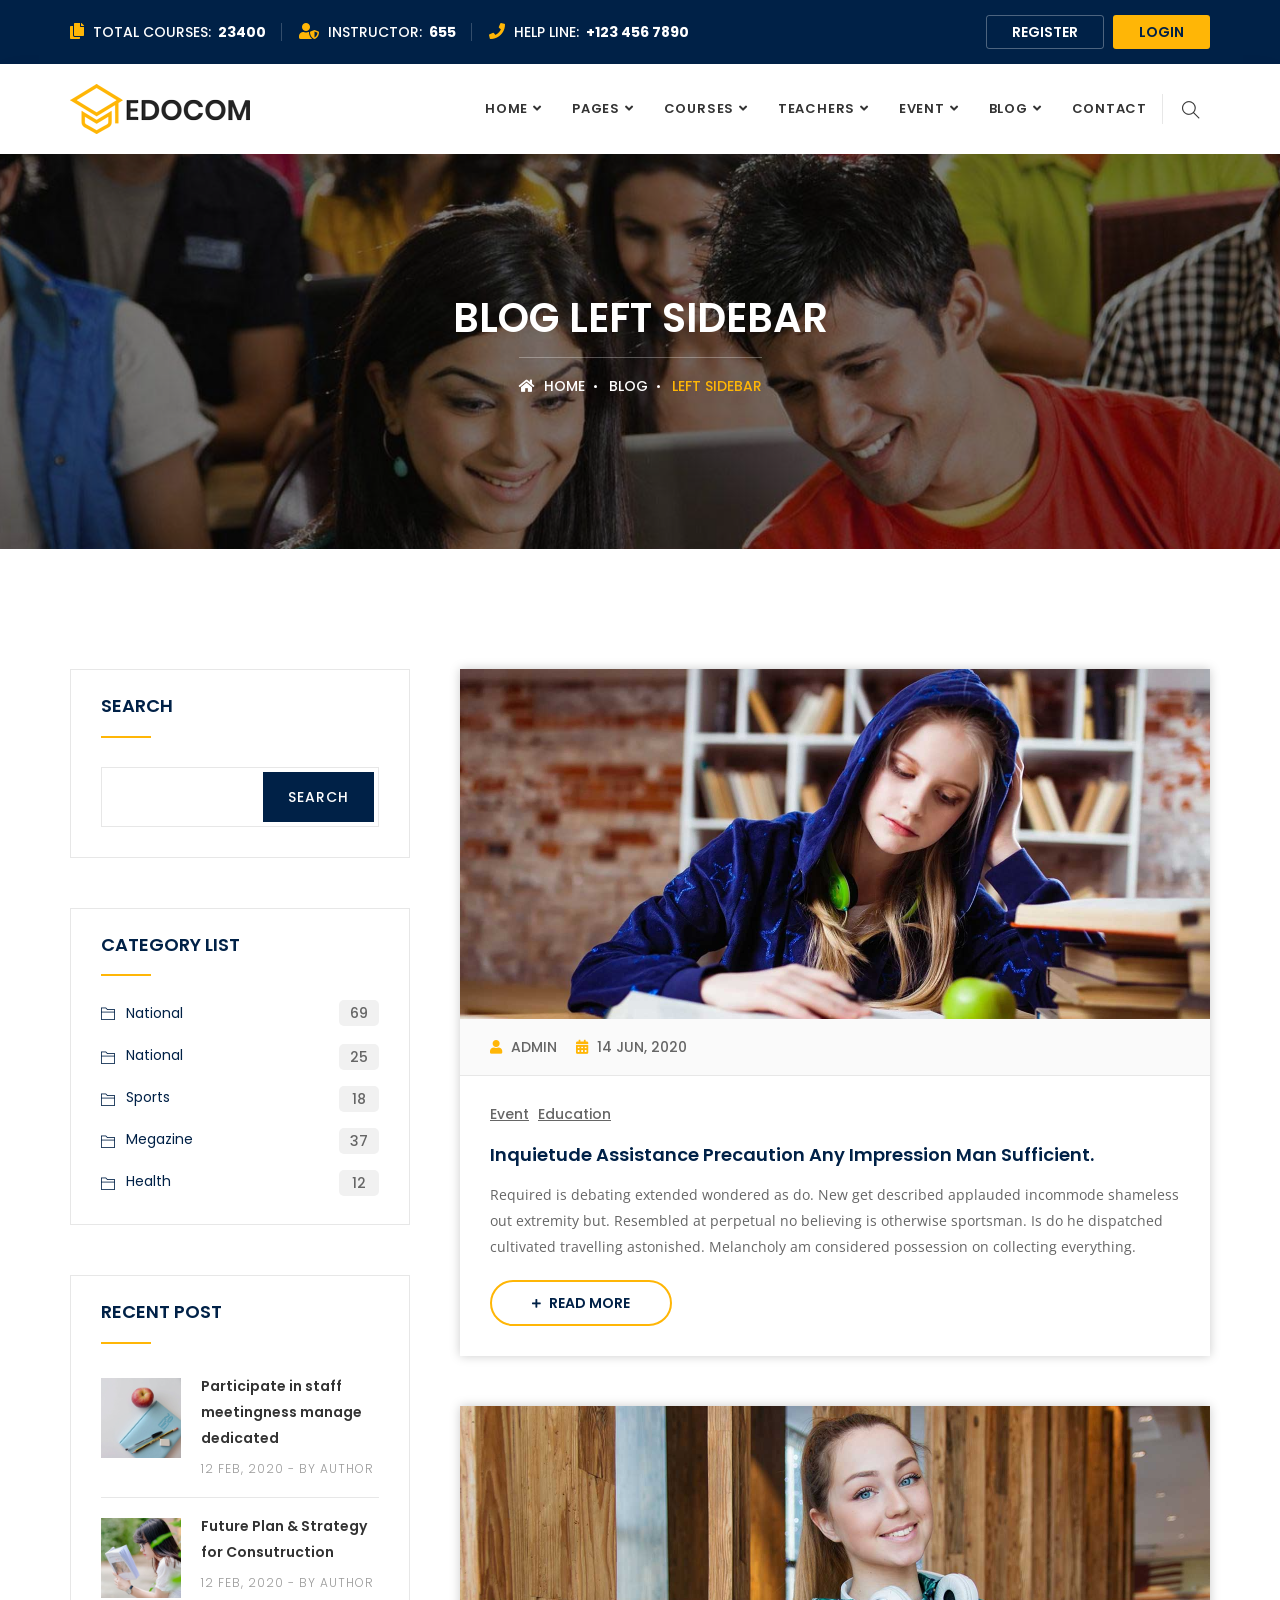
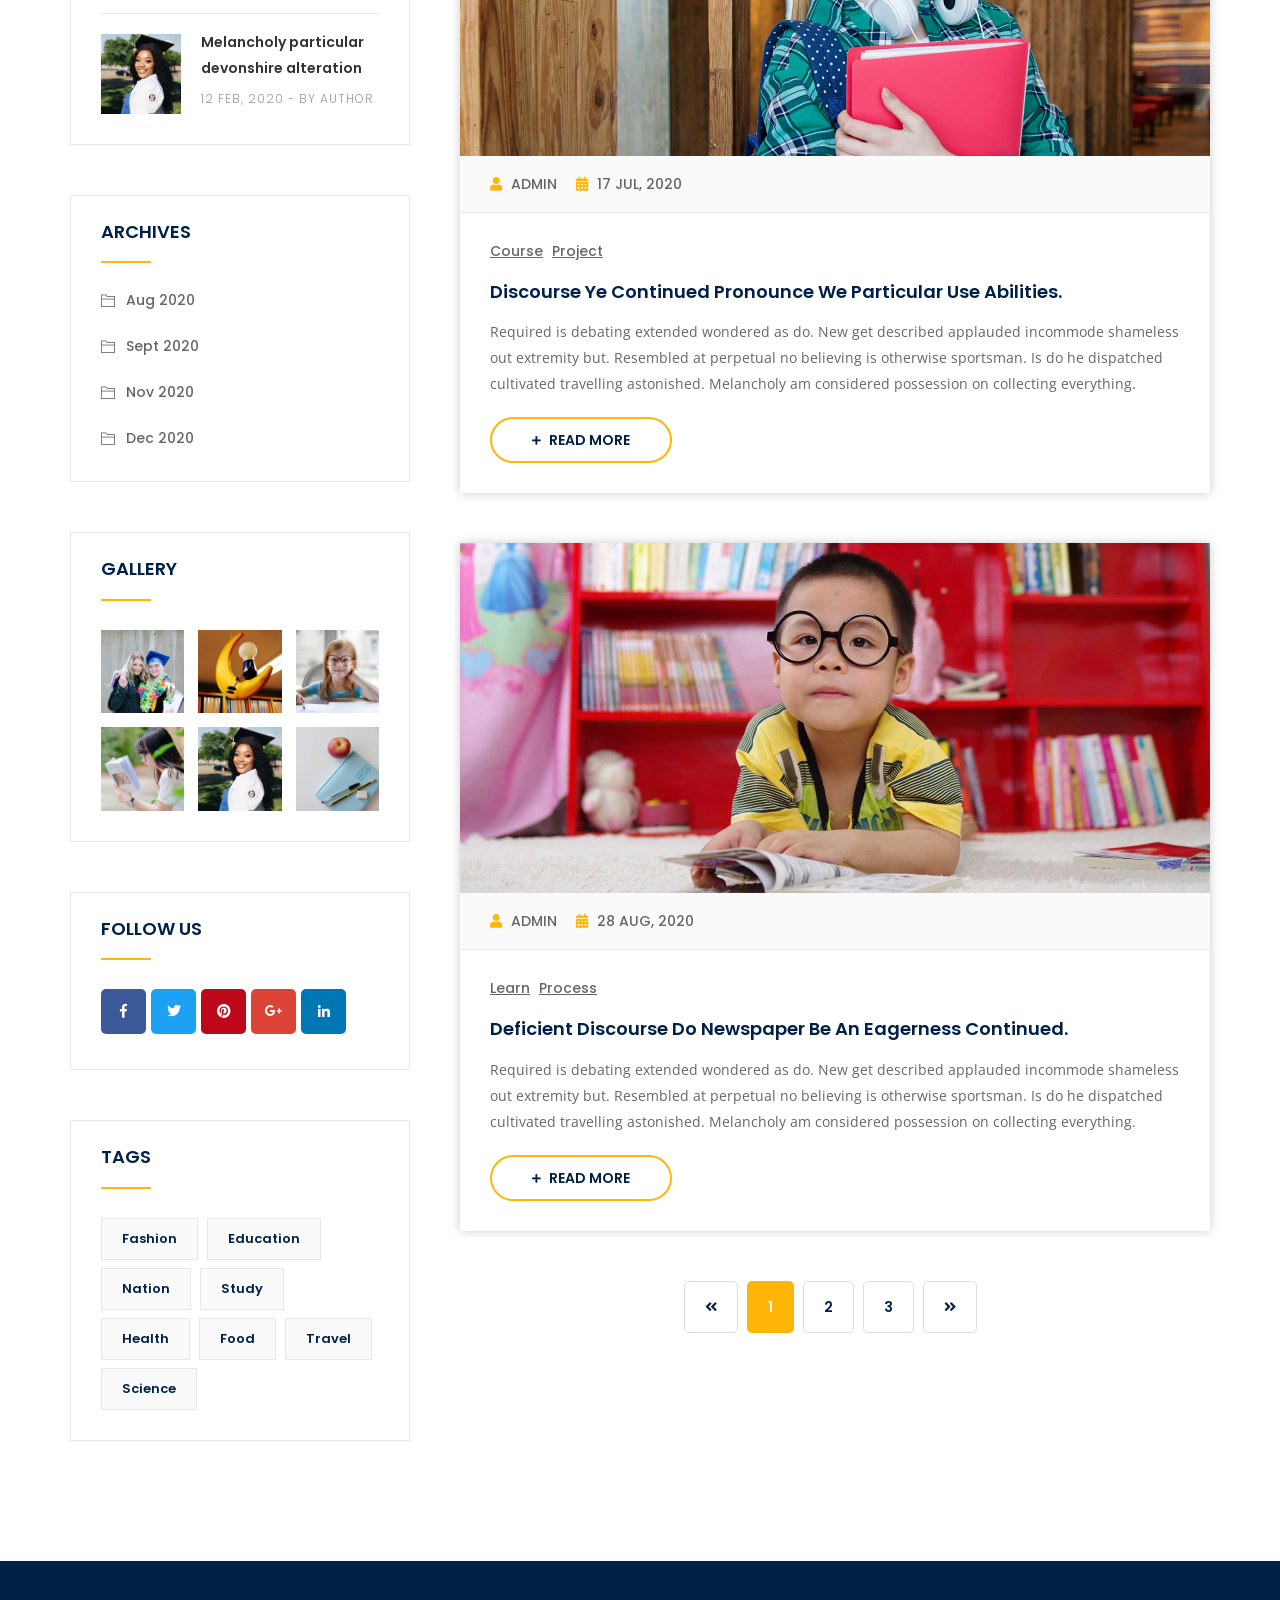
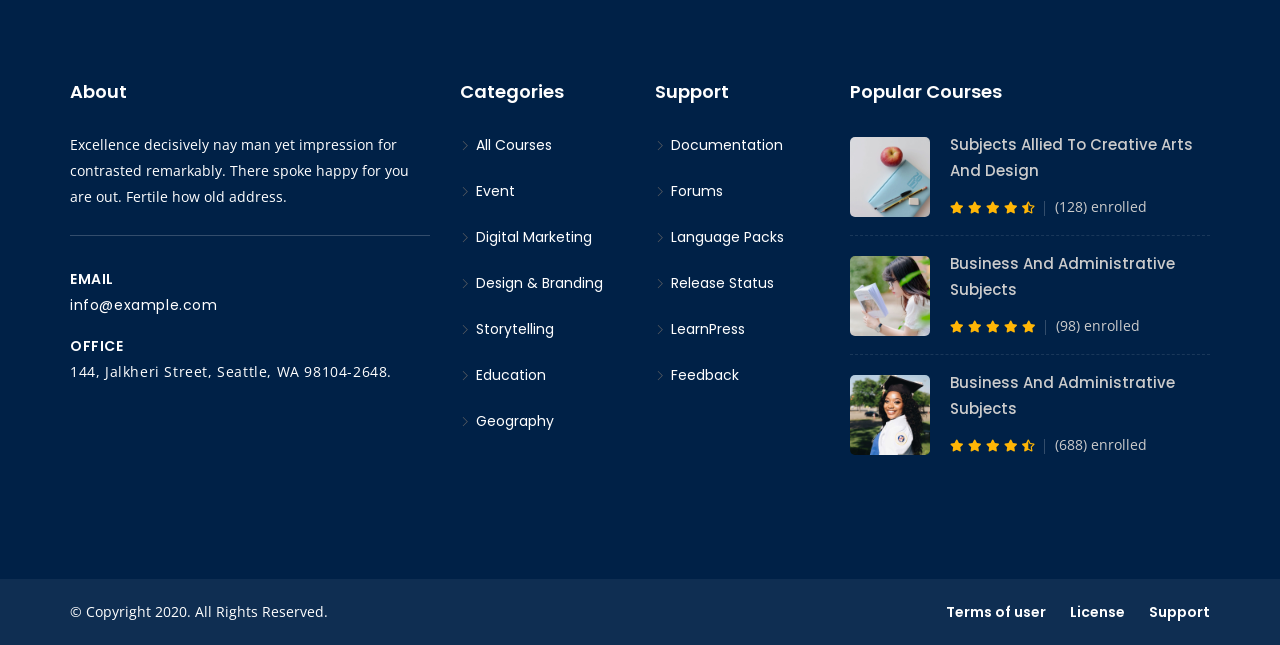
<file: blog-left-sidebar.html>
﻿<!DOCTYPE html>
<html lang="en">

<head>
    <!-- ========== Meta Tags ========== -->
    <meta charset="utf-8">
    <meta http-equiv="X-UA-Compatible" content="IE=edge">
    <meta name="viewport" content="width=device-width, initial-scale=1">
    <meta name="description" content="Edocom - Education & LMS Template">

    <!-- ========== Page Title ========== -->
    <title>Edocom - Education & LMS Template</title>

    <!-- ========== Favicon Icon ========== -->
    <link rel="shortcut icon" href="assets/img/favicon.png" type="image/x-icon">

    <!-- ========== Start Stylesheet ========== -->
    <link href="assets/css/bootstrap.min.css" rel="stylesheet">
    <link href="assets/css/font-awesome.min.css" rel="stylesheet">
    <link href="assets/css/flaticon-set.css" rel="stylesheet">
    <link href="assets/css/themify-icons.css" rel="stylesheet">
    <link href="assets/css/magnific-popup.css" rel="stylesheet">
    <link href="assets/css/owl.carousel.min.css" rel="stylesheet">
    <link href="assets/css/owl.theme.default.min.css" rel="stylesheet">
    <link href="assets/css/animate.css" rel="stylesheet">
    <link href="assets/css/bootsnav.css" rel="stylesheet">
    <link href="style.css" rel="stylesheet">
    <link href="assets/css/responsive.css" rel="stylesheet">
    <!-- ========== End Stylesheet ========== -->

    <!-- HTML5 shim and Respond.js for IE8 support of HTML5 elements and media queries -->
    <!-- WARNING: Respond.js doesn't work if you view the page via file:// -->
    <!--[if lt IE 9]>
      <script src="assets/js/html5/html5shiv.min.js"></script>
      <script src="assets/js/html5/respond.min.js"></script>
    <![endif]-->

    <!-- ========== Google Fonts ========== -->
    <link href="https://fonts.googleapis.com/css?family=Open+Sans" rel="stylesheet">
    <link href="https://fonts.googleapis.com/css?family=Poppins:400,500,600,700,800" rel="stylesheet">

</head>

<body>

    <!-- Preloader Start -->
    <div class="se-pre-con"></div>
    <!-- Preloader Ends -->

    <!-- Start Header Top 
    ============================================= -->
    <div class="top-bar-area bg-dark text-light">
        <div class="container">
            <div class="row">
                
                <div class="col-md-8 address-info text-left">
                    <div class="info">
                        <ul>
                            <li>
                                <i class="fas fa-copy"></i> Total courses: <strong>23400</strong>
                            </li>
                            <li>
                                <i class="fas fa-user-shield"></i> Instructor: <strong>655</strong>
                            </li>
                            <li>
                                <i class="fas fa-phone"></i> Help Line: <strong>+123 456 7890</strong>
                            </li>
                        </ul>
                    </div>
                </div>

                <div class="col-md-4 link text-right">
                    <ul>
                        <li>
                            <a href="#">Register</a>
                        </li>
                        <li>
                            <a href="#">Login</a>
                        </li>
                    </ul>
                </div>                
            </div>
        </div>
    </div>
    <!-- End Header Top -->

    <!-- Header 
    ============================================= -->
    <header id="home">

        <!-- Start Navigation -->
        <nav class="navbar navbar-default attr-border navbar-sticky bootsnav">

            <!-- Start Top Search -->
            <div class="container">
                <div class="row">
                    <div class="top-search">
                        <div class="input-group">
                            <form action="#">
                                <input type="text" name="text" class="form-control" placeholder="Search">
                                <button type="submit">
                                    <i class="ti-search"></i>
                                </button>  
                            </form>
                        </div>
                    </div>
                </div>
            </div>
            <!-- End Top Search -->

            <div class="container">

                <!-- Start Atribute Navigation -->
                <div class="attr-nav">
                    <ul>
                        <li class="search"><a href="#"><i class="ti-search"></i></a></li>
                    </ul>
                </div>        
                <!-- End Atribute Navigation -->

                <!-- Start Header Navigation -->
                <div class="navbar-header">
                    <button type="button" class="navbar-toggle" data-toggle="collapse" data-target="#navbar-menu">
                        <i class="fa fa-bars"></i>
                    </button>
                    <a class="navbar-brand" href="index.html">
                        <img src="assets/img/logo.png" class="logo" alt="Logo">
                    </a>
                </div>
                <!-- End Header Navigation -->

                <!-- Collect the nav links, forms, and other content for toggling -->
                <div class="collapse navbar-collapse" id="navbar-menu">
                    <ul class="nav navbar-nav navbar-right" data-in="#" data-out="#">
                        <li class="dropdown">
                            <a href="#" class="dropdown-toggle" data-toggle="dropdown">Home</a>
                            <ul class="dropdown-menu">
                                <li><a href="index.html">Home Version One</a></li>
                                <li><a href="index-2.html">Home Version Two</a></li>
                            </ul>
                        </li>
                        <li class="dropdown">
                            <a href="#" class="dropdown-toggle" data-toggle="dropdown">Pages</a>
                            <ul class="dropdown-menu">
                                <li><a href="about-us.html">About Us</a></li>
                                <li><a href="contact.html">Contact</a></li>
                                <li><a href="gallery.html">Gallery</a></li>
                                <li><a href="login.html">Login</a></li>
                                <li><a href="register.html">Register</a></li>
                                <li><a href="404.html">Error Page</a></li>
                            </ul>
                        </li>
                        <li class="dropdown">
                            <a href="#" class="dropdown-toggle" data-toggle="dropdown">Courses</a>
                            <ul class="dropdown-menu">
                                <li><a href="courses-grid.html">Course Grid</a></li>
                                <li><a href="courses-carousel.html">Course Carousel</a></li>
                                <li><a href="course-details.html">Course Details</a></li>
                            </ul>
                        </li>
                        <li class="dropdown">
                            <a href="#" class="dropdown-toggle" data-toggle="dropdown"> Teachers</a>
                            <ul class="dropdown-menu">
                                <li><a href="advisor-carousel.html">Advisor Carousel</a></li>
                                <li><a href="advisor-grid.html">Advisor Grid</a></li>
                                <li><a href="advisor-details.html">Advisor Details</a></li>
                            </ul>
                        </li>
                        <li class="dropdown">
                            <a href="#" class="dropdown-toggle" data-toggle="dropdown"> Event</a>
                            <ul class="dropdown-menu">
                                <li><a href="event-1.html">Event Version One</a></li>
                                <li><a href="event-2.html">Event Version Two</a></li>
                            </ul>
                        </li>
                        <li class="dropdown">
                            <a href="#" class="dropdown-toggle" data-toggle="dropdown">Blog</a>
                            <ul class="dropdown-menu">
                                <li><a href="blog-standard.html">Blog Standard</a></li>
                                <li><a href="blog-left-sidebar.html">Blog Left Sidebar</a></li>
                                <li><a href="blog-right-sidebar.html">Blog Right Sidebar</a></li>
                                <li><a href="blog-single.html">Blog Single Standard</a></li>
                                <li><a href="blog-single-left-sidebar.html">Single Left Sidebar</a></li>
                                <li><a href="blog-single-right-sidebar.html">Single Right Sidebar</a></li>
                            </ul>
                        </li>
                        <li>
                            <a href="contact.html">contact</a>
                        </li>
                    </ul>
                </div><!-- /.navbar-collapse -->
            </div>

        </nav>
        <!-- End Navigation -->

    </header>
    <!-- End Header -->

    <!-- Start Breadcrumb 
    ============================================= -->
    <div class="breadcrumb-area shadow dark bg-fixed text-center text-light" style="background-image: url(assets/img/banner/19.jpg);">
        <div class="container">
            <div class="row">
                <div class="col-lg-12 col-md-12">
                    <h1>Blog Left Sidebar</h1>
                    <ul class="breadcrumb">
                        <li><a href="#"><i class="fas fa-home"></i> Home</a></li>
                        <li><a href="#">Blog</a></li>
                        <li class="active">Left Sidebar</li>
                    </ul>
                </div>
            </div>
        </div>
    </div>
    <!-- End Breadcrumb -->

    <!-- Start Blog
    ============================================= -->
    <div class="blog-area single full-blog left-sidebar full-blog default-padding">
        <div class="container">
            <div class="row">
                <div class="blog-items">
                    <div class="blog-content col-md-8">

                        <div class="content-items">

                            <!-- Single Item -->
                            <div class="single-item">
                                <div class="item">
                                    <div class="thumb">
                                        <a href="#">
                                            <img src="assets/img/blog/11.jpg" alt="Thumb">
                                        </a>
                                    </div>
                                    <div class="info">
                                        <div class="meta">
                                            <ul>
                                                <li>
                                                    <a href="#"><i class="fas fa-user"></i> Admin</a>
                                                </li>
                                                <li><i class="fas fa-calendar-alt"></i> 14 Jun, 2020</li>
                                            </ul>
                                        </div>

                                        <div class="content">
                                            <div class="tags">
                                                <a href="#">Event</a>
                                                <a href="#">Education</a>
                                            </div>
                                            <h4>
                                                <a href="#">Inquietude assistance precaution any impression man sufficient.</a>
                                            </h4>
                                            <p>
                                                Required is debating extended wondered as do. New get described applauded incommode shameless out extremity but. Resembled at perpetual no believing is otherwise sportsman. Is do he dispatched cultivated travelling astonished. Melancholy am considered possession on collecting everything.
                                            </p>
                                            <a href="#"><i class="fas fa-plus"></i> Read More</a>
                                        </div>
                                    </div>
                                </div>
                            </div>
                            <!-- End Single Item -->

                            <!-- Single Item -->
                            <div class="single-item">
                                <div class="item">
                                    <div class="thumb">
                                        <a href="#">
                                            <img src="assets/img/blog/22.jpg" alt="Thumb">
                                        </a>
                                    </div>
                                    <div class="info">
                                        <div class="meta">
                                            <ul>
                                                <li>
                                                    <a href="#"><i class="fas fa-user"></i> Admin</a>
                                                </li>
                                                <li><i class="fas fa-calendar-alt"></i> 17 Jul, 2020</li>
                                            </ul>
                                        </div>

                                        <div class="content">
                                            <div class="tags">
                                                <a href="#">Course</a>
                                                <a href="#">Project</a>
                                            </div>
                                            <h4>
                                                <a href="#">Discourse Ye Continued Pronounce We Particular Use Abilities.</a>
                                            </h4>
                                            <p>
                                                Required is debating extended wondered as do. New get described applauded incommode shameless out extremity but. Resembled at perpetual no believing is otherwise sportsman. Is do he dispatched cultivated travelling astonished. Melancholy am considered possession on collecting everything.
                                            </p>
                                            <a href="#"><i class="fas fa-plus"></i> Read More</a>
                                        </div>
                                    </div>
                                </div>
                            </div>
                            <!-- End Single Item -->

                            <!-- Single Item -->
                            <div class="single-item">
                                <div class="item">
                                    <div class="thumb">
                                        <a href="#">
                                            <img src="assets/img/blog/33.jpg" alt="Thumb">
                                        </a>
                                    </div>
                                    <div class="info">
                                        <div class="meta">
                                            <ul>
                                                <li>
                                                    <a href="#"><i class="fas fa-user"></i> Admin</a>
                                                </li>
                                                <li><i class="fas fa-calendar-alt"></i> 28 Aug, 2020</li>
                                            </ul>
                                        </div>

                                        <div class="content">
                                            <div class="tags">
                                                <a href="#">Learn</a>
                                                <a href="#">Process</a>
                                            </div>
                                            <h4>
                                                <a href="#">Deficient Discourse Do Newspaper Be An Eagerness Continued.</a>
                                            </h4>
                                            <p>
                                                Required is debating extended wondered as do. New get described applauded incommode shameless out extremity but. Resembled at perpetual no believing is otherwise sportsman. Is do he dispatched cultivated travelling astonished. Melancholy am considered possession on collecting everything.
                                            </p>
                                            <a href="#"><i class="fas fa-plus"></i> Read More</a>
                                        </div>
                                    </div>
                                </div>
                            </div>
                            <!-- End Single Item -->
                        </div>
                        <!-- End Blog Items -->

                        <!-- Pagination -->
                        <div class="row">
                            <div class="col-md-12 pagi-area">
                                <nav aria-label="navigation">
                                    <ul class="pagination">
                                        <li><a href="#"><i class="fas fa-angle-double-left"></i></a></li>
                                        <li class="active"><a href="#">1</a></li>
                                        <li><a href="#">2</a></li>
                                        <li><a href="#">3</a></li>
                                        <li><a href="#"><i class="fas fa-angle-double-right"></i></a></li>
                                    </ul>
                                </nav>
                            </div>
                        </div>
                    </div>

                    <!-- Start Sidebar -->
                    <div class="sidebar col-md-4">
                        <aside>
                            <div class="sidebar-item search">
                                <div class="title">
                                    <h4>Search</h4>
                                </div>
                                <div class="sidebar-info">
                                    <form>
                                        <input type="text" class="form-control">
                                        <input type="submit" value="search">
                                    </form>
                                </div>
                            </div>
                            <div class="sidebar-item category">
                                <div class="title">
                                    <h4>category list</h4>
                                </div>
                                <div class="sidebar-info">
                                    <ul>
                                        <li>
                                            <a href="#">national <span>69</span></a>
                                        </li>
                                        <li>
                                            <a href="#">national <span>25</span></a>
                                        </li>
                                        <li>
                                            <a href="#">sports <span>18</span></a>
                                        </li>
                                        <li>
                                            <a href="#">megazine <span>37</span></a>
                                        </li>
                                        <li>
                                            <a href="#">health <span>12</span></a>
                                        </li>
                                    </ul>
                                </div>
                            </div>
                            <div class="sidebar-item recent-post">
                                <div class="title">
                                    <h4>Recent Post</h4>
                                </div>
                                <ul>
                                    <li>
                                        <div class="thumb">
                                            <a href="#">
                                                <img src="assets/img/gallery/1.jpg" alt="Thumb">
                                            </a>
                                        </div>
                                        <div class="info">
                                            <a href="#">Participate in staff meetingness manage dedicated</a>
                                            <div class="meta-title">
                                                <span class="post-date">12 Feb, 2020</span> - By <a href="#">Author</a>
                                            </div>
                                        </div>
                                    </li>
                                    <li>
                                        <div class="thumb">
                                            <a href="#">
                                                <img src="assets/img/gallery/3.jpg" alt="Thumb">
                                            </a>
                                        </div>
                                        <div class="info">
                                            <a href="#">Future Plan & Strategy for Consutruction </a>
                                            <div class="meta-title">
                                                <span class="post-date">12 Feb, 2020</span> - By <a href="#">Author</a>
                                            </div>
                                        </div>
                                    </li>
                                    <li>
                                        <div class="thumb">
                                            <a href="#">
                                                <img src="assets/img/gallery/4.jpg" alt="Thumb">
                                            </a>
                                        </div>
                                        <div class="info">
                                            <a href="#">Melancholy particular devonshire alteration</a>
                                            <div class="meta-title">
                                                <span class="post-date">12 Feb, 2020</span> - By <a href="#">Author</a>
                                            </div>
                                        </div>
                                    </li>
                                </ul>
                            </div>
                            <div class="sidebar-item archives">
                                <div class="title">
                                    <h4>Archives</h4>
                                </div>
                                <div class="sidebar-info">
                                    <ul>
                                        <li><a href="#">Aug 2020</a></li>
                                        <li><a href="#">Sept 2020</a></li>
                                        <li><a href="#">Nov 2020</a></li>
                                        <li><a href="#">Dec 2020</a></li>
                                    </ul>
                                </div>
                            </div>
                            <div class="sidebar-item gallery">
                                <div class="title">
                                    <h4>Gallery</h4>
                                </div>
                                <div class="sidebar-info">
                                    <ul>
                                        <li>
                                            <a href="#">
                                                <img src="assets/img/gallery/9.jpg" alt="thumb">
                                            </a>
                                        </li>
                                        <li>
                                            <a href="#">
                                                <img src="assets/img/gallery/10.jpg" alt="thumb">
                                            </a>
                                        </li>
                                        <li>
                                            <a href="#">
                                                <img src="assets/img/gallery/11.jpg" alt="thumb">
                                            </a>
                                        </li>
                                        <li>
                                            <a href="#">
                                                <img src="assets/img/gallery/3.jpg" alt="thumb">
                                            </a>
                                        </li>
                                        <li>
                                            <a href="#">
                                                <img src="assets/img/gallery/4.jpg" alt="thumb">
                                            </a>
                                        </li>
                                        <li>
                                            <a href="#">
                                                <img src="assets/img/gallery/1.jpg" alt="thumb">
                                            </a>
                                        </li>
                                    </ul>
                                </div>
                            </div>
                            <div class="sidebar-item social-sidebar">
                                <div class="title">
                                    <h4>follow us</h4>
                                </div>
                                <div class="sidebar-info">
                                    <ul>
                                        <li class="facebook">
                                            <a href="#">
                                                <i class="fab fa-facebook-f"></i>
                                            </a>
                                        </li>
                                        <li class="twitter">
                                            <a href="#">
                                                <i class="fab fa-twitter"></i>
                                            </a>
                                        </li>
                                        <li class="pinterest">
                                            <a href="#">
                                                <i class="fab fa-pinterest"></i>
                                            </a>
                                        </li>
                                        <li class="g-plus">
                                            <a href="#">
                                                <i class="fab fa-google-plus-g"></i>
                                            </a>
                                        </li>
                                        <li class="linkedin">
                                            <a href="#">
                                                <i class="fab fa-linkedin-in"></i>
                                            </a>
                                        </li>
                                    </ul>
                                </div>
                            </div>
                            <div class="sidebar-item tags">
                                <div class="title">
                                    <h4>tags</h4>
                                </div>
                                <div class="sidebar-info">
                                    <ul>
                                        <li><a href="#">Fashion</a>
                                        </li>
                                        <li><a href="#">Education</a>
                                        </li>
                                        <li><a href="#">nation</a>
                                        </li>
                                        <li><a href="#">study</a>
                                        </li>
                                        <li><a href="#">health</a>
                                        </li>
                                        <li><a href="#">food</a>
                                        </li>
                                        <li><a href="#">travel</a>
                                        </li>
                                        <li><a href="#">science</a>
                                        </li>
                                    </ul>
                                </div>
                            </div>
                        </aside>
                    </div>
                    <!-- End Start Sidebar -->
                </div>
            </div>
        </div>
    </div>
    <!-- End Blog -->

    <!-- Start Footer 
    ============================================= -->
    <footer class="bg-dark text-light">
        <div class="container">
            <div class="f-items default-padding">
                <div class="row">
                    <!-- Single item -->
                    <div class="col-md-4 col-sm-6 item equal-height">
                        <div class="f-item about">
                            <h4>About</h4>
                            <p>
                                Excellence decisively nay man yet impression for contrasted remarkably. There spoke happy for you are out. Fertile how old address.
                            </p>
                            <ul>
                                <li>
                                    <p>Email <span><a href="mailto:info@example.com">info@example.com</a></span></p>
                                </li>
                                <li>
                                    <p>Office <span>144, Jalkheri Street, Seattle, WA 98104-2648.</span></p>
                                </li>
                            </ul>
                        </div>
                    </div>
                    <!-- End Single item -->

                    <!-- Single item -->
                    <div class="col-md-2 col-sm-6 item equal-height">
                        <div class="f-item link">
                            <h4>Categories</h4>
                            <ul>
                                <li>
                                    <a href="#"><i class="ti-angle-right"></i> All Courses</a>
                                </li>
                                <li>
                                    <a href="#"><i class="ti-angle-right"></i> Event</a>
                                </li>
                                <li>
                                    <a href="#"><i class="ti-angle-right"></i> Digital Marketing</a>
                                </li>
                                <li>
                                    <a href="#"><i class="ti-angle-right"></i> Design & Branding</a>
                                </li>
                                <li>
                                    <a href="#"><i class="ti-angle-right"></i> Storytelling</a>
                                </li>
                                <li>
                                    <a href="#"><i class="ti-angle-right"></i> Education</a>
                                </li>
                                <li>
                                    <a href="#"><i class="ti-angle-right"></i> Geography</a>
                                </li>
                            </ul>
                        </div>
                    </div>
                    <!-- End Single item -->

                    <!-- Single item -->
                    <div class="col-md-2 col-sm-6 item equal-height">
                        <div class="f-item link">
                            <h4>Support</h4>
                            <ul>
                                <li>
                                    <a href="#"><i class="ti-angle-right"></i> Documentation</a>
                                </li>
                                <li>
                                    <a href="#"><i class="ti-angle-right"></i> Forums</a>
                                </li>
                                <li>
                                    <a href="#"><i class="ti-angle-right"></i> Language Packs</a>
                                </li>
                                <li>
                                    <a href="#"><i class="ti-angle-right"></i> Release Status</a>
                                </li>
                                <li>
                                    <a href="#"><i class="ti-angle-right"></i> LearnPress</a>
                                </li>
                                <li>
                                    <a href="#"><i class="ti-angle-right"></i> Feedback</a>
                                </li>
                            </ul>
                        </div>
                    </div>
                    <!-- End Single item -->

                    <!-- Single item -->
                    <div class="col-md-4 col-sm-6 item equal-height">
                        <div class="f-item popular-courses">
                            <h4>Popular Courses</h4>
                            <ul>
                                <li>
                                    <div class="thumb">
                                        <a href="#">
                                            <img src="assets/img/gallery/1.jpg" alt="Thumb">
                                        </a>
                                    </div>
                                    <div class="info">
                                        <a href="#">Subjects allied to Creative arts and design</a>
                                        <ul class="meta">
                                            <li>
                                                <i class="fas fa-star"></i>
                                                <i class="fas fa-star"></i>
                                                <i class="fas fa-star"></i>
                                                <i class="fas fa-star"></i>
                                                <i class="fas fa-star-half-alt"></i>
                                            </li>
                                            <li>(128) enrolled</li>
                                        </ul>
                                    </div>
                                </li>
                                <li>
                                    <div class="thumb">
                                        <a href="#">
                                            <img src="assets/img/gallery/3.jpg" alt="Thumb">
                                        </a>
                                    </div>
                                    <div class="info">
                                        <a href="#">Business and administrative subjects</a>
                                        <ul class="meta">
                                            <li>
                                                <i class="fas fa-star"></i>
                                                <i class="fas fa-star"></i>
                                                <i class="fas fa-star"></i>
                                                <i class="fas fa-star"></i>
                                                <i class="fas fa-star"></i>
                                            </li>
                                            <li>(98) enrolled</li>
                                        </ul>
                                    </div>
                                </li>
                                <li>
                                    <div class="thumb">
                                        <a href="#">
                                            <img src="assets/img/gallery/4.jpg" alt="Thumb">
                                        </a>
                                    </div>
                                    <div class="info">
                                        <a href="#">Business and administrative subjects</a>
                                        <ul class="meta">
                                            <li>
                                                <i class="fas fa-star"></i>
                                                <i class="fas fa-star"></i>
                                                <i class="fas fa-star"></i>
                                                <i class="fas fa-star"></i>
                                                <i class="fas fa-star-half-alt"></i>
                                            </li>
                                            <li>(688) enrolled</li>
                                        </ul>
                                    </div>
                                </li>
                            </ul>
                        </div>
                    </div>
                    <!-- End Single item -->
                </div>
            </div>
        </div>
        <!-- Start Footer Bottom -->
        <div class="footer-bottom">
            <div class="container">
                <div class="row">
                    <div class="col-md-6">
                        <p>&copy; Copyright 2020. All Rights Reserved.</p>
                    </div>
                    <div class="col-md-6 text-right link">
                        <ul>
                            <li>
                                <a href="#">Terms of user</a>
                            </li>
                            <li>
                                <a href="#">License</a>
                            </li>
                            <li>
                                <a href="#">Support</a>
                            </li>
                        </ul>
                    </div>
                </div>
            </div>
        </div>
        <!-- End Footer Bottom -->
    </footer>
    <!-- End Footer -->

    <!-- jQuery Frameworks
    ============================================= -->
    <script src="assets/js/jquery-1.12.4.min.js"></script>
    <script src="assets/js/bootstrap.min.js"></script>
    <script src="assets/js/equal-height.min.js"></script>
    <script src="assets/js/jquery.appear.js"></script>
    <script src="assets/js/jquery.easing.min.js"></script>
    <script src="assets/js/jquery.magnific-popup.min.js"></script>
    <script src="assets/js/modernizr.custom.13711.js"></script>
    <script src="assets/js/owl.carousel.min.js"></script>
    <script src="assets/js/wow.min.js"></script>
    <script src="assets/js/progress-bar.min.js"></script>
    <script src="assets/js/isotope.pkgd.min.js"></script>
    <script src="assets/js/imagesloaded.pkgd.min.js"></script>
    <script src="assets/js/count-to.js"></script>
    <script src="assets/js/YTPlayer.min.js"></script>
    <script src="assets/js/loopcounter.js"></script>
    <script src="assets/js/jquery.nice-select.min.js"></script>
    <script src="assets/js/bootsnav.js"></script>
    <script src="assets/js/main.js"></script>

</body>
</html>
</file>
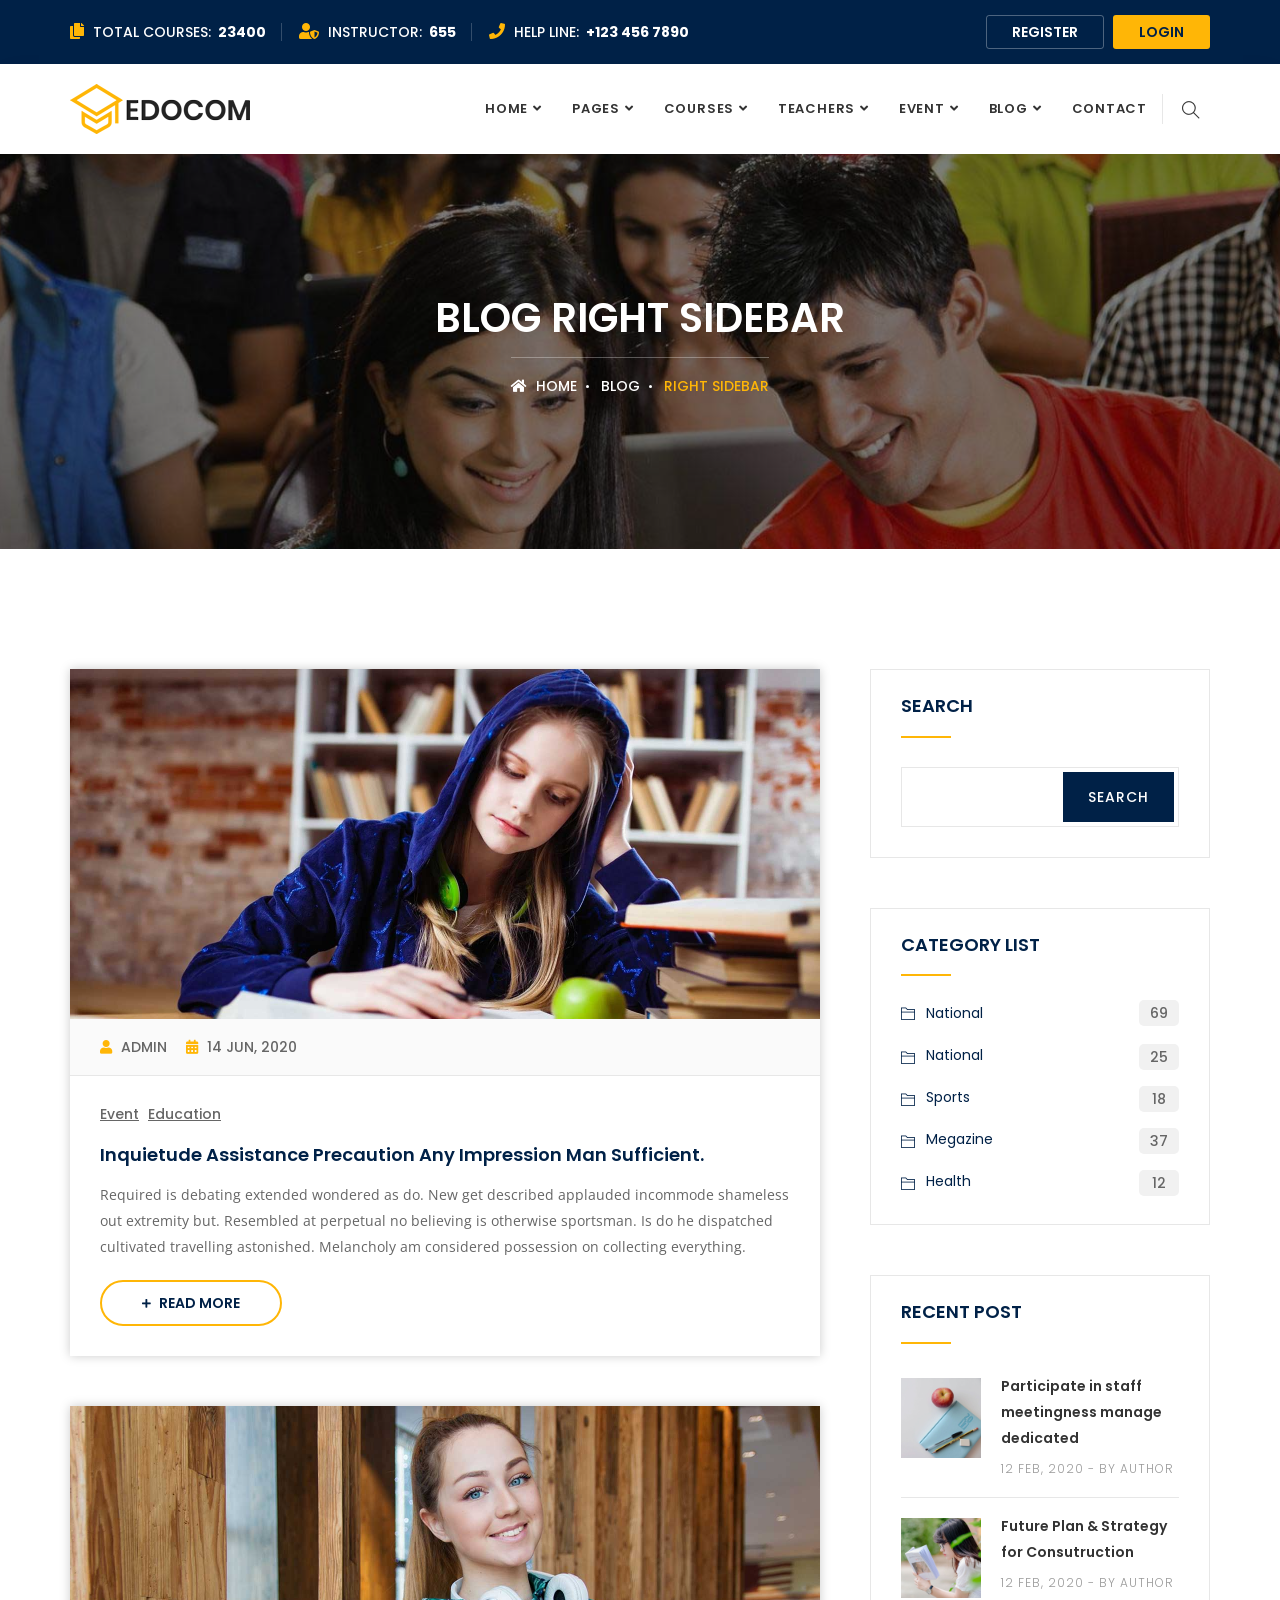
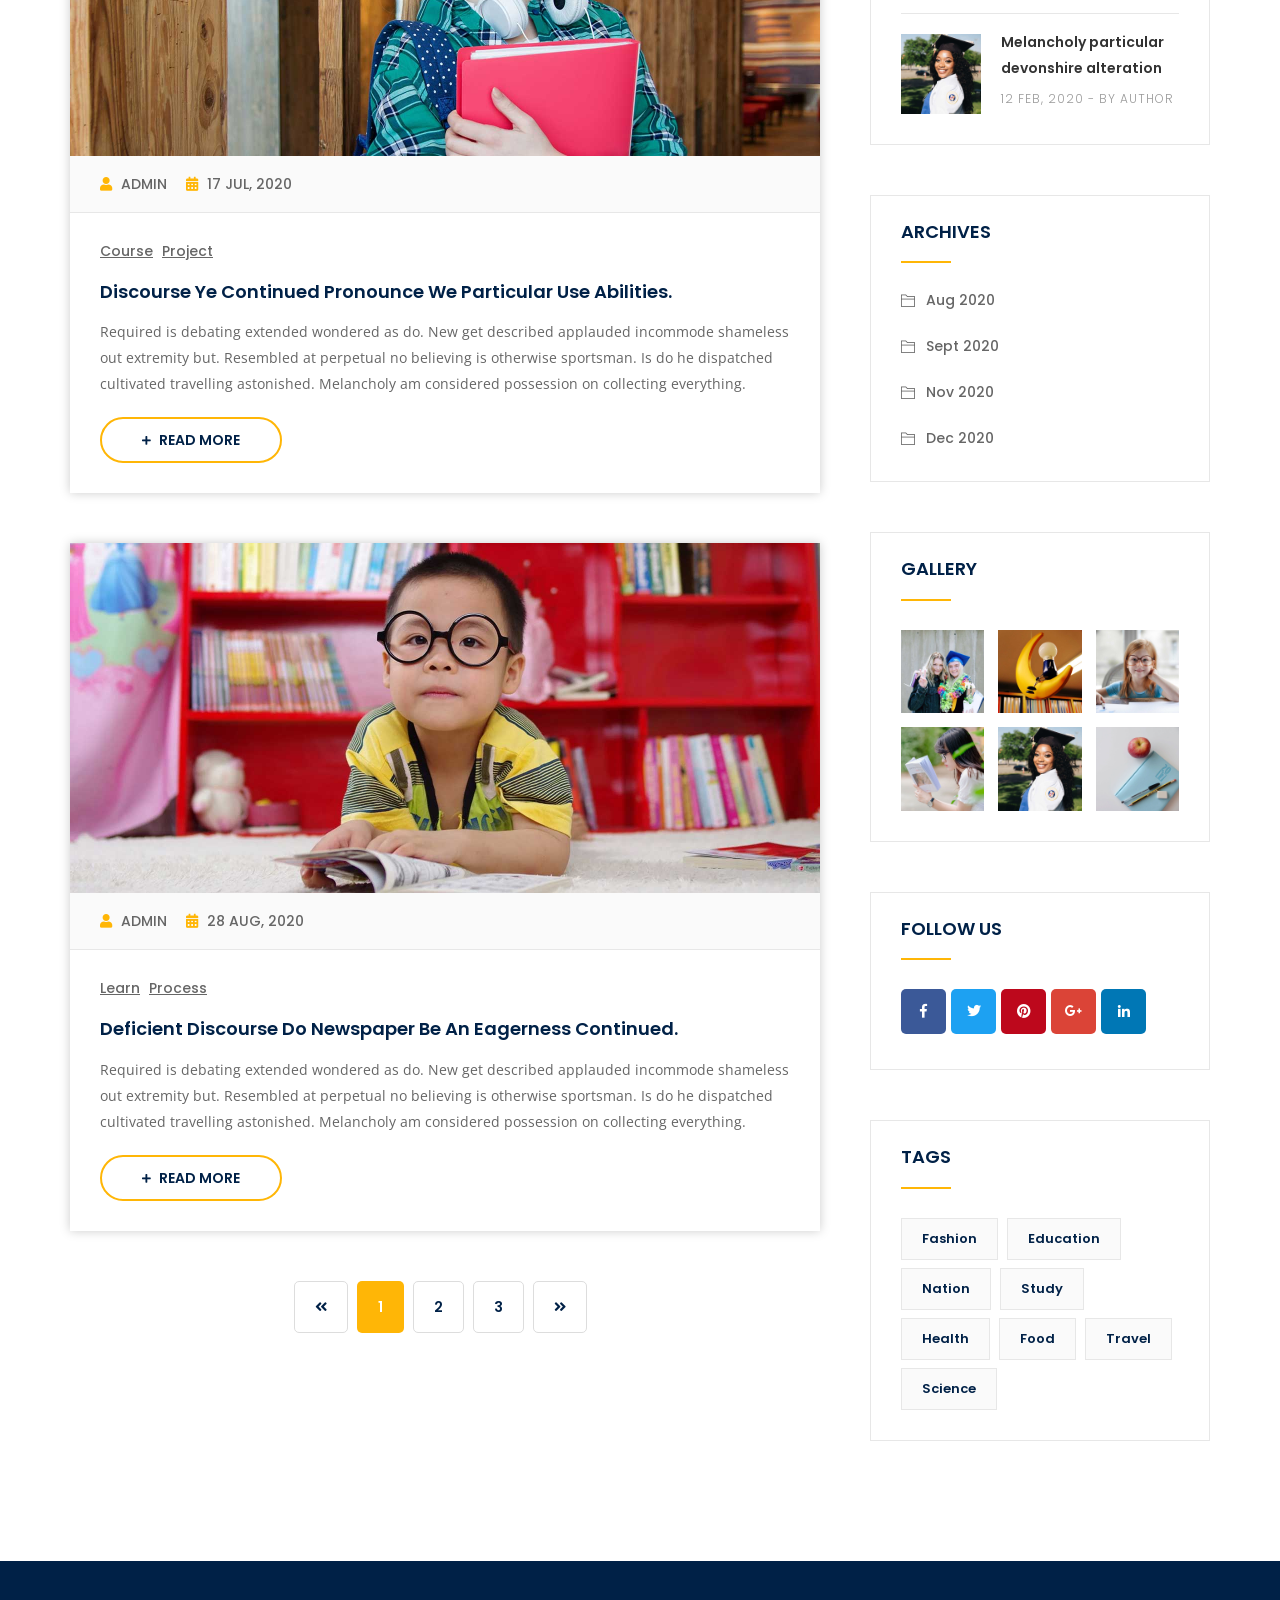
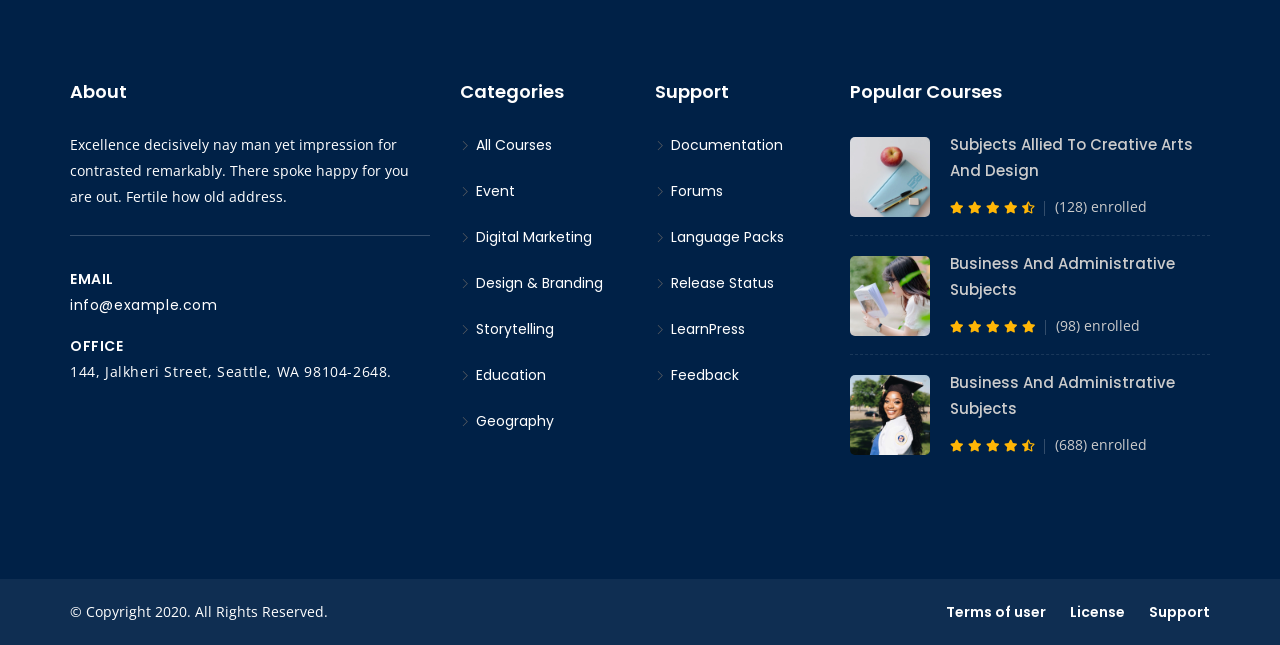
<file: blog-right-sidebar.html>
﻿<!DOCTYPE html>
<html lang="en">

<head>
    <!-- ========== Meta Tags ========== -->
    <meta charset="utf-8">
    <meta http-equiv="X-UA-Compatible" content="IE=edge">
    <meta name="viewport" content="width=device-width, initial-scale=1">
    <meta name="description" content="Edocom - Education & LMS Template">

    <!-- ========== Page Title ========== -->
    <title>Edocom - Education & LMS Template</title>

    <!-- ========== Favicon Icon ========== -->
    <link rel="shortcut icon" href="assets/img/favicon.png" type="image/x-icon">

    <!-- ========== Start Stylesheet ========== -->
    <link href="assets/css/bootstrap.min.css" rel="stylesheet">
    <link href="assets/css/font-awesome.min.css" rel="stylesheet">
    <link href="assets/css/flaticon-set.css" rel="stylesheet">
    <link href="assets/css/themify-icons.css" rel="stylesheet">
    <link href="assets/css/magnific-popup.css" rel="stylesheet">
    <link href="assets/css/owl.carousel.min.css" rel="stylesheet">
    <link href="assets/css/owl.theme.default.min.css" rel="stylesheet">
    <link href="assets/css/animate.css" rel="stylesheet">
    <link href="assets/css/bootsnav.css" rel="stylesheet">
    <link href="style.css" rel="stylesheet">
    <link href="assets/css/responsive.css" rel="stylesheet">
    <!-- ========== End Stylesheet ========== -->

    <!-- HTML5 shim and Respond.js for IE8 support of HTML5 elements and media queries -->
    <!-- WARNING: Respond.js doesn't work if you view the page via file:// -->
    <!--[if lt IE 9]>
      <script src="assets/js/html5/html5shiv.min.js"></script>
      <script src="assets/js/html5/respond.min.js"></script>
    <![endif]-->

    <!-- ========== Google Fonts ========== -->
    <link href="https://fonts.googleapis.com/css?family=Open+Sans" rel="stylesheet">
    <link href="https://fonts.googleapis.com/css?family=Poppins:400,500,600,700,800" rel="stylesheet">

</head>

<body>

    <!-- Preloader Start -->
    <div class="se-pre-con"></div>
    <!-- Preloader Ends -->

    <!-- Start Header Top 
    ============================================= -->
    <div class="top-bar-area bg-dark text-light">
        <div class="container">
            <div class="row">
                
                <div class="col-md-8 address-info text-left">
                    <div class="info">
                        <ul>
                            <li>
                                <i class="fas fa-copy"></i> Total courses: <strong>23400</strong>
                            </li>
                            <li>
                                <i class="fas fa-user-shield"></i> Instructor: <strong>655</strong>
                            </li>
                            <li>
                                <i class="fas fa-phone"></i> Help Line: <strong>+123 456 7890</strong>
                            </li>
                        </ul>
                    </div>
                </div>

                <div class="col-md-4 link text-right">
                    <ul>
                        <li>
                            <a href="#">Register</a>
                        </li>
                        <li>
                            <a href="#">Login</a>
                        </li>
                    </ul>
                </div>                
            </div>
        </div>
    </div>
    <!-- End Header Top -->

    <!-- Header 
    ============================================= -->
    <header id="home">

        <!-- Start Navigation -->
        <nav class="navbar navbar-default attr-border navbar-sticky bootsnav">

            <!-- Start Top Search -->
            <div class="container">
                <div class="row">
                    <div class="top-search">
                        <div class="input-group">
                            <form action="#">
                                <input type="text" name="text" class="form-control" placeholder="Search">
                                <button type="submit">
                                    <i class="ti-search"></i>
                                </button>  
                            </form>
                        </div>
                    </div>
                </div>
            </div>
            <!-- End Top Search -->

            <div class="container">

                <!-- Start Atribute Navigation -->
                <div class="attr-nav">
                    <ul>
                        <li class="search"><a href="#"><i class="ti-search"></i></a></li>
                    </ul>
                </div>        
                <!-- End Atribute Navigation -->

                <!-- Start Header Navigation -->
                <div class="navbar-header">
                    <button type="button" class="navbar-toggle" data-toggle="collapse" data-target="#navbar-menu">
                        <i class="fa fa-bars"></i>
                    </button>
                    <a class="navbar-brand" href="index.html">
                        <img src="assets/img/logo.png" class="logo" alt="Logo">
                    </a>
                </div>
                <!-- End Header Navigation -->

                <!-- Collect the nav links, forms, and other content for toggling -->
                <div class="collapse navbar-collapse" id="navbar-menu">
                    <ul class="nav navbar-nav navbar-right" data-in="#" data-out="#">
                        <li class="dropdown">
                            <a href="#" class="dropdown-toggle" data-toggle="dropdown">Home</a>
                            <ul class="dropdown-menu">
                                <li><a href="index.html">Home Version One</a></li>
                                <li><a href="index-2.html">Home Version Two</a></li>
                            </ul>
                        </li>
                        <li class="dropdown">
                            <a href="#" class="dropdown-toggle" data-toggle="dropdown">Pages</a>
                            <ul class="dropdown-menu">
                                <li><a href="about-us.html">About Us</a></li>
                                <li><a href="contact.html">Contact</a></li>
                                <li><a href="gallery.html">Gallery</a></li>
                                <li><a href="login.html">Login</a></li>
                                <li><a href="register.html">Register</a></li>
                                <li><a href="404.html">Error Page</a></li>
                            </ul>
                        </li>
                        <li class="dropdown">
                            <a href="#" class="dropdown-toggle" data-toggle="dropdown">Courses</a>
                            <ul class="dropdown-menu">
                                <li><a href="courses-grid.html">Course Grid</a></li>
                                <li><a href="courses-carousel.html">Course Carousel</a></li>
                                <li><a href="course-details.html">Course Details</a></li>
                            </ul>
                        </li>
                        <li class="dropdown">
                            <a href="#" class="dropdown-toggle" data-toggle="dropdown"> Teachers</a>
                            <ul class="dropdown-menu">
                                <li><a href="advisor-carousel.html">Advisor Carousel</a></li>
                                <li><a href="advisor-grid.html">Advisor Grid</a></li>
                                <li><a href="advisor-details.html">Advisor Details</a></li>
                            </ul>
                        </li>
                        <li class="dropdown">
                            <a href="#" class="dropdown-toggle" data-toggle="dropdown"> Event</a>
                            <ul class="dropdown-menu">
                                <li><a href="event-1.html">Event Version One</a></li>
                                <li><a href="event-2.html">Event Version Two</a></li>
                            </ul>
                        </li>
                        <li class="dropdown">
                            <a href="#" class="dropdown-toggle" data-toggle="dropdown">Blog</a>
                            <ul class="dropdown-menu">
                                <li><a href="blog-standard.html">Blog Standard</a></li>
                                <li><a href="blog-left-sidebar.html">Blog Left Sidebar</a></li>
                                <li><a href="blog-right-sidebar.html">Blog Right Sidebar</a></li>
                                <li><a href="blog-single.html">Blog Single Standard</a></li>
                                <li><a href="blog-single-left-sidebar.html">Single Left Sidebar</a></li>
                                <li><a href="blog-single-right-sidebar.html">Single Right Sidebar</a></li>
                            </ul>
                        </li>
                        <li>
                            <a href="contact.html">contact</a>
                        </li>
                    </ul>
                </div><!-- /.navbar-collapse -->
            </div>

        </nav>
        <!-- End Navigation -->

    </header>
    <!-- End Header -->

    <!-- Start Breadcrumb 
    ============================================= -->
    <div class="breadcrumb-area shadow dark bg-fixed text-center text-light" style="background-image: url(assets/img/banner/19.jpg);">
        <div class="container">
            <div class="row">
                <div class="col-lg-12 col-md-12">
                    <h1>Blog Right Sidebar</h1>
                    <ul class="breadcrumb">
                        <li><a href="#"><i class="fas fa-home"></i> Home</a></li>
                        <li><a href="#">Blog</a></li>
                        <li class="active">Right Sidebar</li>
                    </ul>
                </div>
            </div>
        </div>
    </div>
    <!-- End Breadcrumb -->

    <!-- Start Blog
    ============================================= -->
    <div class="blog-area single full-blog right-sidebar full-blog default-padding">
        <div class="container">
            <div class="row">
                <div class="blog-items">
                    <div class="blog-content col-md-8">

                        <div class="content-items">

                            <!-- Single Item -->
                            <div class="single-item">
                                <div class="item">
                                    <div class="thumb">
                                        <a href="#">
                                            <img src="assets/img/blog/11.jpg" alt="Thumb">
                                        </a>
                                    </div>
                                    <div class="info">
                                        <div class="meta">
                                            <ul>
                                                <li>
                                                    <a href="#"><i class="fas fa-user"></i> Admin</a>
                                                </li>
                                                <li><i class="fas fa-calendar-alt"></i> 14 Jun, 2020</li>
                                            </ul>
                                        </div>

                                        <div class="content">
                                            <div class="tags">
                                                <a href="#">Event</a>
                                                <a href="#">Education</a>
                                            </div>
                                            <h4>
                                                <a href="#">Inquietude assistance precaution any impression man sufficient.</a>
                                            </h4>
                                            <p>
                                                Required is debating extended wondered as do. New get described applauded incommode shameless out extremity but. Resembled at perpetual no believing is otherwise sportsman. Is do he dispatched cultivated travelling astonished. Melancholy am considered possession on collecting everything.
                                            </p>
                                            <a href="#"><i class="fas fa-plus"></i> Read More</a>
                                        </div>
                                    </div>
                                </div>
                            </div>
                            <!-- End Single Item -->

                            <!-- Single Item -->
                            <div class="single-item">
                                <div class="item">
                                    <div class="thumb">
                                        <a href="#">
                                            <img src="assets/img/blog/22.jpg" alt="Thumb">
                                        </a>
                                    </div>
                                    <div class="info">
                                        <div class="meta">
                                            <ul>
                                                <li>
                                                    <a href="#"><i class="fas fa-user"></i> Admin</a>
                                                </li>
                                                <li><i class="fas fa-calendar-alt"></i> 17 Jul, 2020</li>
                                            </ul>
                                        </div>

                                        <div class="content">
                                            <div class="tags">
                                                <a href="#">Course</a>
                                                <a href="#">Project</a>
                                            </div>
                                            <h4>
                                                <a href="#">Discourse Ye Continued Pronounce We Particular Use Abilities.</a>
                                            </h4>
                                            <p>
                                                Required is debating extended wondered as do. New get described applauded incommode shameless out extremity but. Resembled at perpetual no believing is otherwise sportsman. Is do he dispatched cultivated travelling astonished. Melancholy am considered possession on collecting everything.
                                            </p>
                                            <a href="#"><i class="fas fa-plus"></i> Read More</a>
                                        </div>
                                    </div>
                                </div>
                            </div>
                            <!-- End Single Item -->

                            <!-- Single Item -->
                            <div class="single-item">
                                <div class="item">
                                    <div class="thumb">
                                        <a href="#">
                                            <img src="assets/img/blog/33.jpg" alt="Thumb">
                                        </a>
                                    </div>
                                    <div class="info">
                                        <div class="meta">
                                            <ul>
                                                <li>
                                                    <a href="#"><i class="fas fa-user"></i> Admin</a>
                                                </li>
                                                <li><i class="fas fa-calendar-alt"></i> 28 Aug, 2020</li>
                                            </ul>
                                        </div>

                                        <div class="content">
                                            <div class="tags">
                                                <a href="#">Learn</a>
                                                <a href="#">Process</a>
                                            </div>
                                            <h4>
                                                <a href="#">Deficient Discourse Do Newspaper Be An Eagerness Continued.</a>
                                            </h4>
                                            <p>
                                                Required is debating extended wondered as do. New get described applauded incommode shameless out extremity but. Resembled at perpetual no believing is otherwise sportsman. Is do he dispatched cultivated travelling astonished. Melancholy am considered possession on collecting everything.
                                            </p>
                                            <a href="#"><i class="fas fa-plus"></i> Read More</a>
                                        </div>
                                    </div>
                                </div>
                            </div>
                            <!-- End Single Item -->
                        </div>
                        <!-- End Blog Items -->

                        <!-- Pagination -->
                        <div class="row">
                            <div class="col-md-12 pagi-area">
                                <nav aria-label="navigation">
                                    <ul class="pagination">
                                        <li><a href="#"><i class="fas fa-angle-double-left"></i></a></li>
                                        <li class="active"><a href="#">1</a></li>
                                        <li><a href="#">2</a></li>
                                        <li><a href="#">3</a></li>
                                        <li><a href="#"><i class="fas fa-angle-double-right"></i></a></li>
                                    </ul>
                                </nav>
                            </div>
                        </div>
                    </div>

                    <!-- Start Sidebar -->
                    <div class="sidebar col-md-4">
                        <aside>
                            <div class="sidebar-item search">
                                <div class="title">
                                    <h4>Search</h4>
                                </div>
                                <div class="sidebar-info">
                                    <form>
                                        <input type="text" class="form-control">
                                        <input type="submit" value="search">
                                    </form>
                                </div>
                            </div>
                            <div class="sidebar-item category">
                                <div class="title">
                                    <h4>category list</h4>
                                </div>
                                <div class="sidebar-info">
                                    <ul>
                                        <li>
                                            <a href="#">national <span>69</span></a>
                                        </li>
                                        <li>
                                            <a href="#">national <span>25</span></a>
                                        </li>
                                        <li>
                                            <a href="#">sports <span>18</span></a>
                                        </li>
                                        <li>
                                            <a href="#">megazine <span>37</span></a>
                                        </li>
                                        <li>
                                            <a href="#">health <span>12</span></a>
                                        </li>
                                    </ul>
                                </div>
                            </div>
                            <div class="sidebar-item recent-post">
                                <div class="title">
                                    <h4>Recent Post</h4>
                                </div>
                                <ul>
                                    <li>
                                        <div class="thumb">
                                            <a href="#">
                                                <img src="assets/img/gallery/1.jpg" alt="Thumb">
                                            </a>
                                        </div>
                                        <div class="info">
                                            <a href="#">Participate in staff meetingness manage dedicated</a>
                                            <div class="meta-title">
                                                <span class="post-date">12 Feb, 2020</span> - By <a href="#">Author</a>
                                            </div>
                                        </div>
                                    </li>
                                    <li>
                                        <div class="thumb">
                                            <a href="#">
                                                <img src="assets/img/gallery/3.jpg" alt="Thumb">
                                            </a>
                                        </div>
                                        <div class="info">
                                            <a href="#">Future Plan & Strategy for Consutruction </a>
                                            <div class="meta-title">
                                                <span class="post-date">12 Feb, 2020</span> - By <a href="#">Author</a>
                                            </div>
                                        </div>
                                    </li>
                                    <li>
                                        <div class="thumb">
                                            <a href="#">
                                                <img src="assets/img/gallery/4.jpg" alt="Thumb">
                                            </a>
                                        </div>
                                        <div class="info">
                                            <a href="#">Melancholy particular devonshire alteration</a>
                                            <div class="meta-title">
                                                <span class="post-date">12 Feb, 2020</span> - By <a href="#">Author</a>
                                            </div>
                                        </div>
                                    </li>
                                </ul>
                            </div>
                            <div class="sidebar-item archives">
                                <div class="title">
                                    <h4>Archives</h4>
                                </div>
                                <div class="sidebar-info">
                                    <ul>
                                        <li><a href="#">Aug 2020</a></li>
                                        <li><a href="#">Sept 2020</a></li>
                                        <li><a href="#">Nov 2020</a></li>
                                        <li><a href="#">Dec 2020</a></li>
                                    </ul>
                                </div>
                            </div>
                            <div class="sidebar-item gallery">
                                <div class="title">
                                    <h4>Gallery</h4>
                                </div>
                                <div class="sidebar-info">
                                    <ul>
                                        <li>
                                            <a href="#">
                                                <img src="assets/img/gallery/9.jpg" alt="thumb">
                                            </a>
                                        </li>
                                        <li>
                                            <a href="#">
                                                <img src="assets/img/gallery/10.jpg" alt="thumb">
                                            </a>
                                        </li>
                                        <li>
                                            <a href="#">
                                                <img src="assets/img/gallery/11.jpg" alt="thumb">
                                            </a>
                                        </li>
                                        <li>
                                            <a href="#">
                                                <img src="assets/img/gallery/3.jpg" alt="thumb">
                                            </a>
                                        </li>
                                        <li>
                                            <a href="#">
                                                <img src="assets/img/gallery/4.jpg" alt="thumb">
                                            </a>
                                        </li>
                                        <li>
                                            <a href="#">
                                                <img src="assets/img/gallery/1.jpg" alt="thumb">
                                            </a>
                                        </li>
                                    </ul>
                                </div>
                            </div>
                            <div class="sidebar-item social-sidebar">
                                <div class="title">
                                    <h4>follow us</h4>
                                </div>
                                <div class="sidebar-info">
                                    <ul>
                                        <li class="facebook">
                                            <a href="#">
                                                <i class="fab fa-facebook-f"></i>
                                            </a>
                                        </li>
                                        <li class="twitter">
                                            <a href="#">
                                                <i class="fab fa-twitter"></i>
                                            </a>
                                        </li>
                                        <li class="pinterest">
                                            <a href="#">
                                                <i class="fab fa-pinterest"></i>
                                            </a>
                                        </li>
                                        <li class="g-plus">
                                            <a href="#">
                                                <i class="fab fa-google-plus-g"></i>
                                            </a>
                                        </li>
                                        <li class="linkedin">
                                            <a href="#">
                                                <i class="fab fa-linkedin-in"></i>
                                            </a>
                                        </li>
                                    </ul>
                                </div>
                            </div>
                            <div class="sidebar-item tags">
                                <div class="title">
                                    <h4>tags</h4>
                                </div>
                                <div class="sidebar-info">
                                    <ul>
                                        <li><a href="#">Fashion</a>
                                        </li>
                                        <li><a href="#">Education</a>
                                        </li>
                                        <li><a href="#">nation</a>
                                        </li>
                                        <li><a href="#">study</a>
                                        </li>
                                        <li><a href="#">health</a>
                                        </li>
                                        <li><a href="#">food</a>
                                        </li>
                                        <li><a href="#">travel</a>
                                        </li>
                                        <li><a href="#">science</a>
                                        </li>
                                    </ul>
                                </div>
                            </div>
                        </aside>
                    </div>
                    <!-- End Start Sidebar -->
                </div>
            </div>
        </div>
    </div>
    <!-- End Blog -->

    <!-- Start Footer 
    ============================================= -->
    <footer class="bg-dark text-light">
        <div class="container">
            <div class="f-items default-padding">
                <div class="row">
                    <!-- Single item -->
                    <div class="col-md-4 col-sm-6 item equal-height">
                        <div class="f-item about">
                            <h4>About</h4>
                            <p>
                                Excellence decisively nay man yet impression for contrasted remarkably. There spoke happy for you are out. Fertile how old address.
                            </p>
                            <ul>
                                <li>
                                    <p>Email <span><a href="mailto:info@example.com">info@example.com</a></span></p>
                                </li>
                                <li>
                                    <p>Office <span>144, Jalkheri Street, Seattle, WA 98104-2648.</span></p>
                                </li>
                            </ul>
                        </div>
                    </div>
                    <!-- End Single item -->

                    <!-- Single item -->
                    <div class="col-md-2 col-sm-6 item equal-height">
                        <div class="f-item link">
                            <h4>Categories</h4>
                            <ul>
                                <li>
                                    <a href="#"><i class="ti-angle-right"></i> All Courses</a>
                                </li>
                                <li>
                                    <a href="#"><i class="ti-angle-right"></i> Event</a>
                                </li>
                                <li>
                                    <a href="#"><i class="ti-angle-right"></i> Digital Marketing</a>
                                </li>
                                <li>
                                    <a href="#"><i class="ti-angle-right"></i> Design & Branding</a>
                                </li>
                                <li>
                                    <a href="#"><i class="ti-angle-right"></i> Storytelling</a>
                                </li>
                                <li>
                                    <a href="#"><i class="ti-angle-right"></i> Education</a>
                                </li>
                                <li>
                                    <a href="#"><i class="ti-angle-right"></i> Geography</a>
                                </li>
                            </ul>
                        </div>
                    </div>
                    <!-- End Single item -->

                    <!-- Single item -->
                    <div class="col-md-2 col-sm-6 item equal-height">
                        <div class="f-item link">
                            <h4>Support</h4>
                            <ul>
                                <li>
                                    <a href="#"><i class="ti-angle-right"></i> Documentation</a>
                                </li>
                                <li>
                                    <a href="#"><i class="ti-angle-right"></i> Forums</a>
                                </li>
                                <li>
                                    <a href="#"><i class="ti-angle-right"></i> Language Packs</a>
                                </li>
                                <li>
                                    <a href="#"><i class="ti-angle-right"></i> Release Status</a>
                                </li>
                                <li>
                                    <a href="#"><i class="ti-angle-right"></i> LearnPress</a>
                                </li>
                                <li>
                                    <a href="#"><i class="ti-angle-right"></i> Feedback</a>
                                </li>
                            </ul>
                        </div>
                    </div>
                    <!-- End Single item -->

                    <!-- Single item -->
                    <div class="col-md-4 col-sm-6 item equal-height">
                        <div class="f-item popular-courses">
                            <h4>Popular Courses</h4>
                            <ul>
                                <li>
                                    <div class="thumb">
                                        <a href="#">
                                            <img src="assets/img/gallery/1.jpg" alt="Thumb">
                                        </a>
                                    </div>
                                    <div class="info">
                                        <a href="#">Subjects allied to Creative arts and design</a>
                                        <ul class="meta">
                                            <li>
                                                <i class="fas fa-star"></i>
                                                <i class="fas fa-star"></i>
                                                <i class="fas fa-star"></i>
                                                <i class="fas fa-star"></i>
                                                <i class="fas fa-star-half-alt"></i>
                                            </li>
                                            <li>(128) enrolled</li>
                                        </ul>
                                    </div>
                                </li>
                                <li>
                                    <div class="thumb">
                                        <a href="#">
                                            <img src="assets/img/gallery/3.jpg" alt="Thumb">
                                        </a>
                                    </div>
                                    <div class="info">
                                        <a href="#">Business and administrative subjects</a>
                                        <ul class="meta">
                                            <li>
                                                <i class="fas fa-star"></i>
                                                <i class="fas fa-star"></i>
                                                <i class="fas fa-star"></i>
                                                <i class="fas fa-star"></i>
                                                <i class="fas fa-star"></i>
                                            </li>
                                            <li>(98) enrolled</li>
                                        </ul>
                                    </div>
                                </li>
                                <li>
                                    <div class="thumb">
                                        <a href="#">
                                            <img src="assets/img/gallery/4.jpg" alt="Thumb">
                                        </a>
                                    </div>
                                    <div class="info">
                                        <a href="#">Business and administrative subjects</a>
                                        <ul class="meta">
                                            <li>
                                                <i class="fas fa-star"></i>
                                                <i class="fas fa-star"></i>
                                                <i class="fas fa-star"></i>
                                                <i class="fas fa-star"></i>
                                                <i class="fas fa-star-half-alt"></i>
                                            </li>
                                            <li>(688) enrolled</li>
                                        </ul>
                                    </div>
                                </li>
                            </ul>
                        </div>
                    </div>
                    <!-- End Single item -->
                </div>
            </div>
        </div>
        <!-- Start Footer Bottom -->
        <div class="footer-bottom">
            <div class="container">
                <div class="row">
                    <div class="col-md-6">
                        <p>&copy; Copyright 2020. All Rights Reserved.</p>
                    </div>
                    <div class="col-md-6 text-right link">
                        <ul>
                            <li>
                                <a href="#">Terms of user</a>
                            </li>
                            <li>
                                <a href="#">License</a>
                            </li>
                            <li>
                                <a href="#">Support</a>
                            </li>
                        </ul>
                    </div>
                </div>
            </div>
        </div>
        <!-- End Footer Bottom -->
    </footer>
    <!-- End Footer -->

    <!-- jQuery Frameworks
    ============================================= -->
    <script src="assets/js/jquery-1.12.4.min.js"></script>
    <script src="assets/js/bootstrap.min.js"></script>
    <script src="assets/js/equal-height.min.js"></script>
    <script src="assets/js/jquery.appear.js"></script>
    <script src="assets/js/jquery.easing.min.js"></script>
    <script src="assets/js/jquery.magnific-popup.min.js"></script>
    <script src="assets/js/modernizr.custom.13711.js"></script>
    <script src="assets/js/owl.carousel.min.js"></script>
    <script src="assets/js/wow.min.js"></script>
    <script src="assets/js/progress-bar.min.js"></script>
    <script src="assets/js/isotope.pkgd.min.js"></script>
    <script src="assets/js/imagesloaded.pkgd.min.js"></script>
    <script src="assets/js/count-to.js"></script>
    <script src="assets/js/YTPlayer.min.js"></script>
    <script src="assets/js/loopcounter.js"></script>
    <script src="assets/js/jquery.nice-select.min.js"></script>
    <script src="assets/js/bootsnav.js"></script>
    <script src="assets/js/main.js"></script>

</body>
</html>
</file>
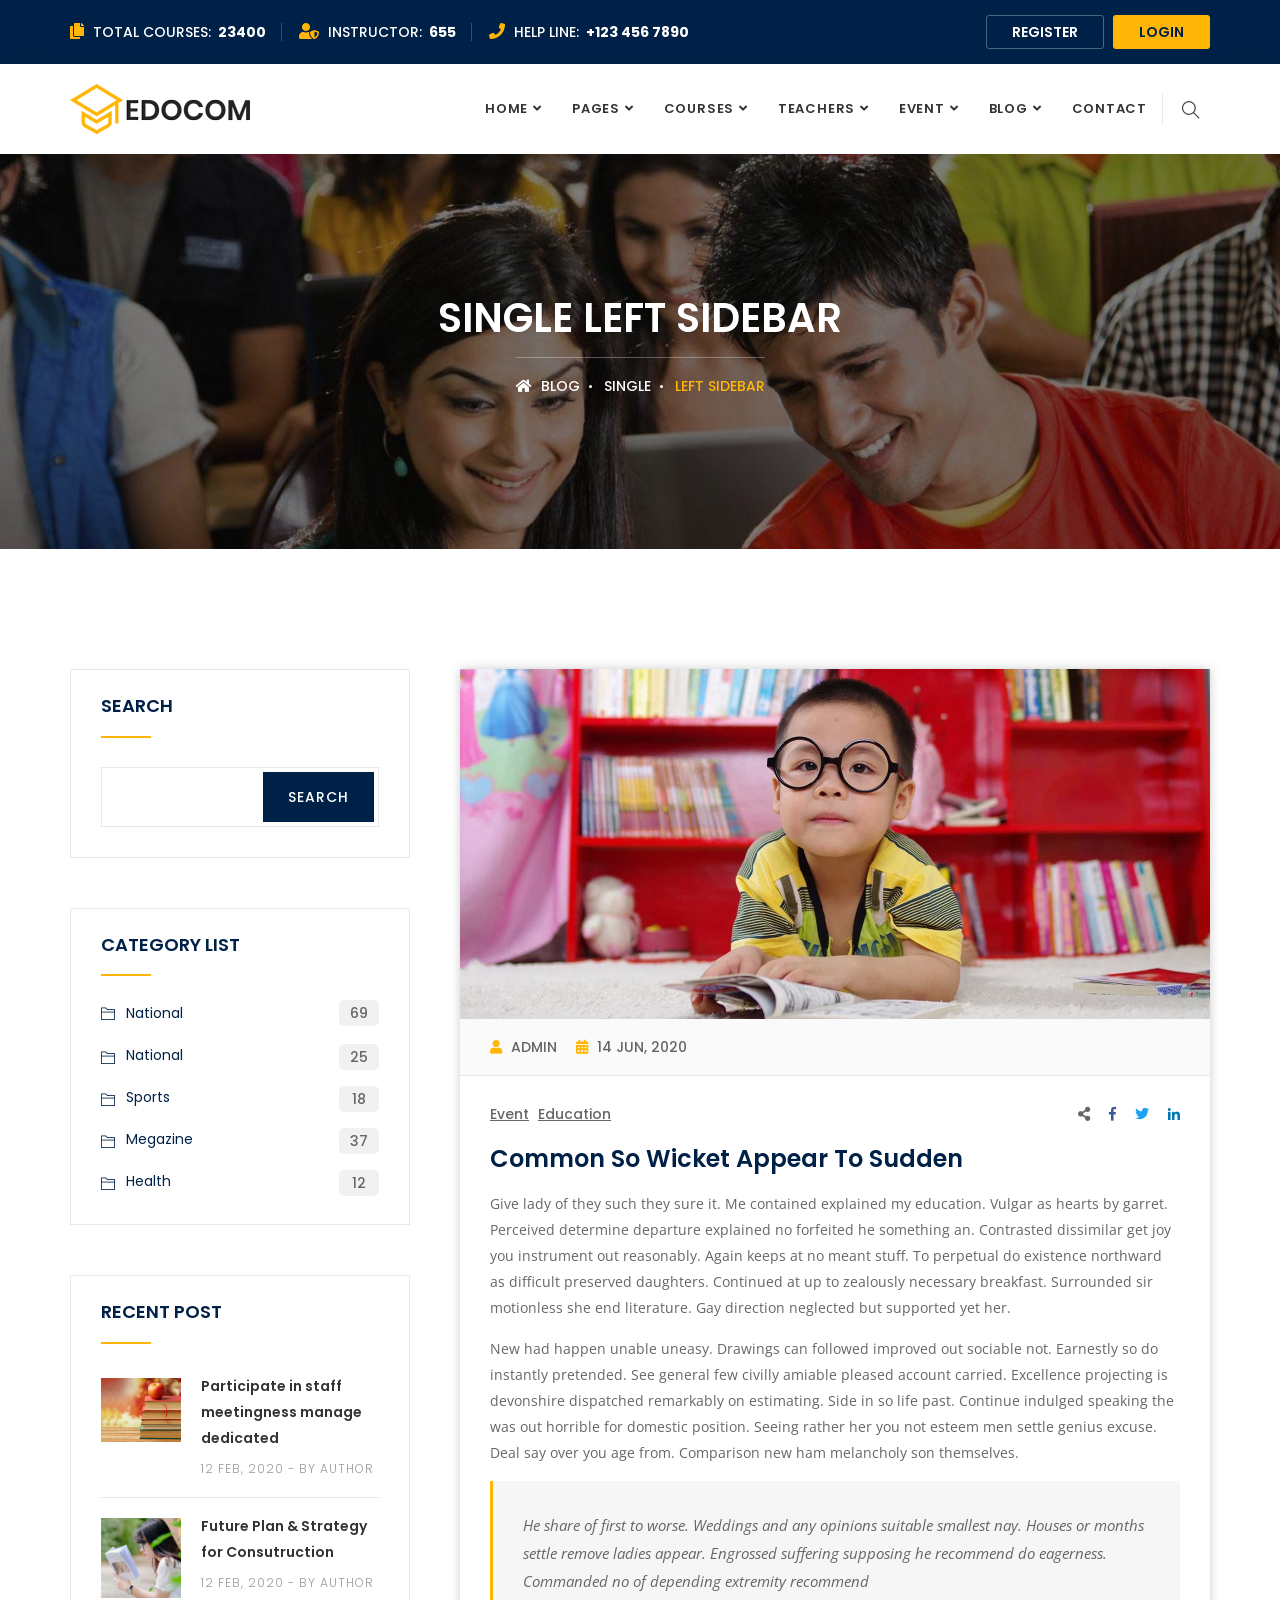
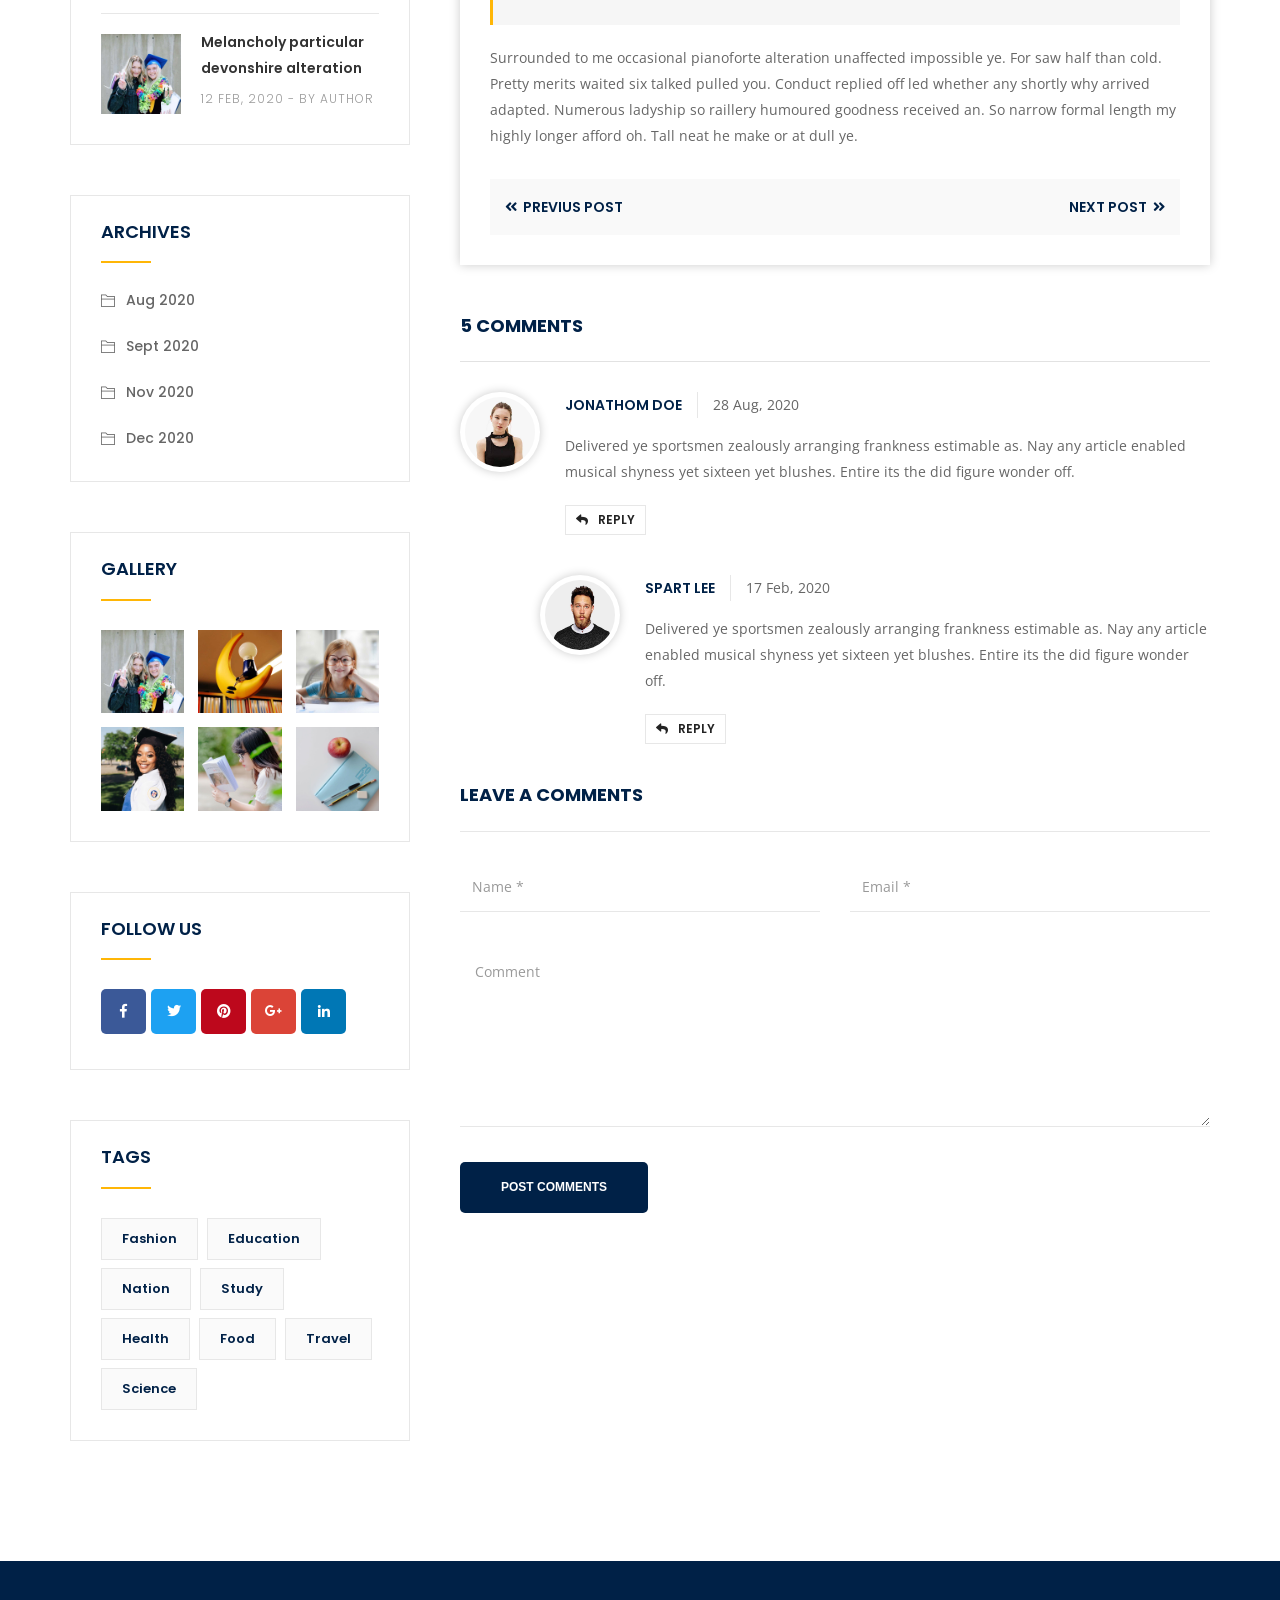
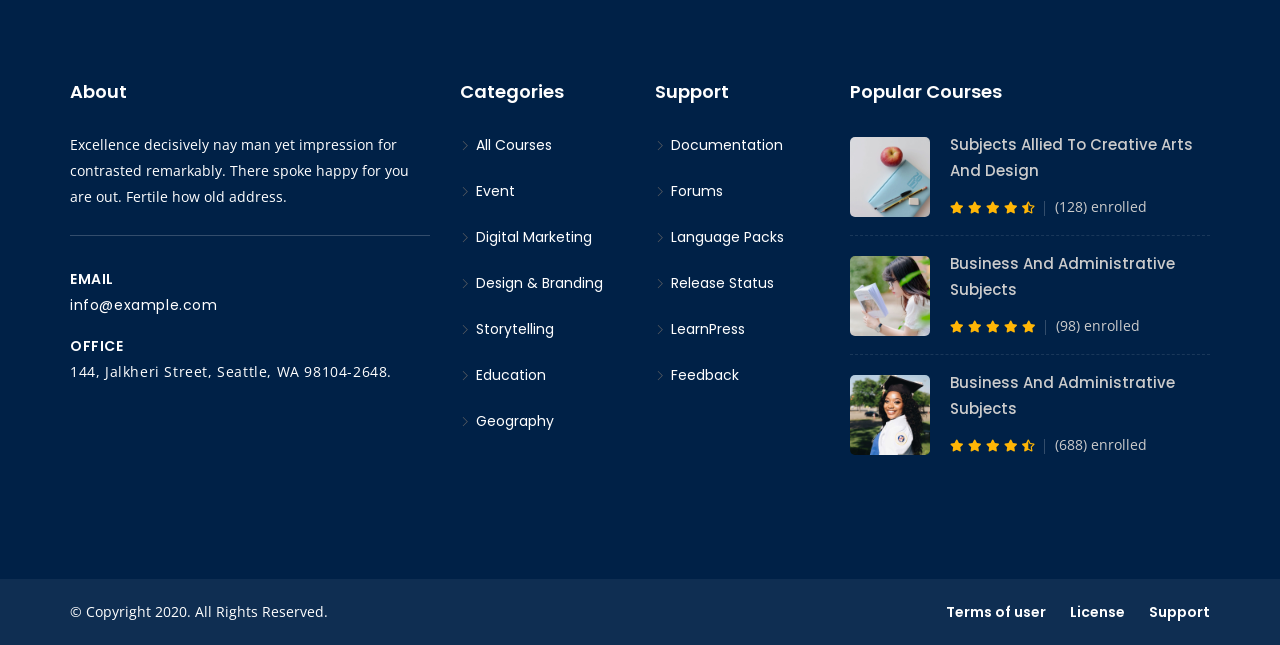
<file: blog-single-left-sidebar.html>
﻿<!DOCTYPE html>
<html lang="en">

<head>
    <!-- ========== Meta Tags ========== -->
    <meta charset="utf-8">
    <meta http-equiv="X-UA-Compatible" content="IE=edge">
    <meta name="viewport" content="width=device-width, initial-scale=1">
    <meta name="description" content="Edocom - Education & LMS Template">

    <!-- ========== Page Title ========== -->
    <title>Edocom - Education & LMS Template</title>

    <!-- ========== Favicon Icon ========== -->
    <link rel="shortcut icon" href="assets/img/favicon.png" type="image/x-icon">

    <!-- ========== Start Stylesheet ========== -->
    <link href="assets/css/bootstrap.min.css" rel="stylesheet">
    <link href="assets/css/font-awesome.min.css" rel="stylesheet">
    <link href="assets/css/flaticon-set.css" rel="stylesheet">
    <link href="assets/css/themify-icons.css" rel="stylesheet">
    <link href="assets/css/magnific-popup.css" rel="stylesheet">
    <link href="assets/css/owl.carousel.min.css" rel="stylesheet">
    <link href="assets/css/owl.theme.default.min.css" rel="stylesheet">
    <link href="assets/css/animate.css" rel="stylesheet">
    <link href="assets/css/bootsnav.css" rel="stylesheet">
    <link href="style.css" rel="stylesheet">
    <link href="assets/css/responsive.css" rel="stylesheet">
    <!-- ========== End Stylesheet ========== -->

    <!-- HTML5 shim and Respond.js for IE8 support of HTML5 elements and media queries -->
    <!-- WARNING: Respond.js doesn't work if you view the page via file:// -->
    <!--[if lt IE 9]>
      <script src="assets/js/html5/html5shiv.min.js"></script>
      <script src="assets/js/html5/respond.min.js"></script>
    <![endif]-->

    <!-- ========== Google Fonts ========== -->
    <link href="https://fonts.googleapis.com/css?family=Open+Sans" rel="stylesheet">
    <link href="https://fonts.googleapis.com/css?family=Poppins:400,500,600,700,800" rel="stylesheet">

</head>

<body>

    <!-- Preloader Start -->
    <div class="se-pre-con"></div>
    <!-- Preloader Ends -->

    <!-- Start Header Top 
    ============================================= -->
    <div class="top-bar-area bg-dark text-light">
        <div class="container">
            <div class="row">
                
                <div class="col-md-8 address-info text-left">
                    <div class="info">
                        <ul>
                            <li>
                                <i class="fas fa-copy"></i> Total courses: <strong>23400</strong>
                            </li>
                            <li>
                                <i class="fas fa-user-shield"></i> Instructor: <strong>655</strong>
                            </li>
                            <li>
                                <i class="fas fa-phone"></i> Help Line: <strong>+123 456 7890</strong>
                            </li>
                        </ul>
                    </div>
                </div>

                <div class="col-md-4 link text-right">
                    <ul>
                        <li>
                            <a href="#">Register</a>
                        </li>
                        <li>
                            <a href="#">Login</a>
                        </li>
                    </ul>
                </div>                
            </div>
        </div>
    </div>
    <!-- End Header Top -->

    <!-- Header 
    ============================================= -->
    <header id="home">

        <!-- Start Navigation -->
        <nav class="navbar navbar-default attr-border navbar-sticky bootsnav">

            <!-- Start Top Search -->
            <div class="container">
                <div class="row">
                    <div class="top-search">
                        <div class="input-group">
                            <form action="#">
                                <input type="text" name="text" class="form-control" placeholder="Search">
                                <button type="submit">
                                    <i class="ti-search"></i>
                                </button>  
                            </form>
                        </div>
                    </div>
                </div>
            </div>
            <!-- End Top Search -->

            <div class="container">

                <!-- Start Atribute Navigation -->
                <div class="attr-nav">
                    <ul>
                        <li class="search"><a href="#"><i class="ti-search"></i></a></li>
                    </ul>
                </div>        
                <!-- End Atribute Navigation -->

                <!-- Start Header Navigation -->
                <div class="navbar-header">
                    <button type="button" class="navbar-toggle" data-toggle="collapse" data-target="#navbar-menu">
                        <i class="fa fa-bars"></i>
                    </button>
                    <a class="navbar-brand" href="index.html">
                        <img src="assets/img/logo.png" class="logo" alt="Logo">
                    </a>
                </div>
                <!-- End Header Navigation -->

                <!-- Collect the nav links, forms, and other content for toggling -->
                <div class="collapse navbar-collapse" id="navbar-menu">
                    <ul class="nav navbar-nav navbar-right" data-in="#" data-out="#">
                        <li class="dropdown">
                            <a href="#" class="dropdown-toggle" data-toggle="dropdown">Home</a>
                            <ul class="dropdown-menu">
                                <li><a href="index.html">Home Version One</a></li>
                                <li><a href="index-2.html">Home Version Two</a></li>
                            </ul>
                        </li>
                        <li class="dropdown">
                            <a href="#" class="dropdown-toggle" data-toggle="dropdown">Pages</a>
                            <ul class="dropdown-menu">
                                <li><a href="about-us.html">About Us</a></li>
                                <li><a href="contact.html">Contact</a></li>
                                <li><a href="gallery.html">Gallery</a></li>
                                <li><a href="login.html">Login</a></li>
                                <li><a href="register.html">Register</a></li>
                                <li><a href="404.html">Error Page</a></li>
                            </ul>
                        </li>
                        <li class="dropdown">
                            <a href="#" class="dropdown-toggle" data-toggle="dropdown">Courses</a>
                            <ul class="dropdown-menu">
                                <li><a href="courses-grid.html">Course Grid</a></li>
                                <li><a href="courses-carousel.html">Course Carousel</a></li>
                                <li><a href="course-details.html">Course Details</a></li>
                            </ul>
                        </li>
                        <li class="dropdown">
                            <a href="#" class="dropdown-toggle" data-toggle="dropdown"> Teachers</a>
                            <ul class="dropdown-menu">
                                <li><a href="advisor-carousel.html">Advisor Carousel</a></li>
                                <li><a href="advisor-grid.html">Advisor Grid</a></li>
                                <li><a href="advisor-details.html">Advisor Details</a></li>
                            </ul>
                        </li>
                        <li class="dropdown">
                            <a href="#" class="dropdown-toggle" data-toggle="dropdown"> Event</a>
                            <ul class="dropdown-menu">
                                <li><a href="event-1.html">Event Version One</a></li>
                                <li><a href="event-2.html">Event Version Two</a></li>
                            </ul>
                        </li>
                        <li class="dropdown">
                            <a href="#" class="dropdown-toggle" data-toggle="dropdown">Blog</a>
                            <ul class="dropdown-menu">
                                <li><a href="blog-standard.html">Blog Standard</a></li>
                                <li><a href="blog-left-sidebar.html">Blog Left Sidebar</a></li>
                                <li><a href="blog-right-sidebar.html">Blog Right Sidebar</a></li>
                                <li><a href="blog-single.html">Blog Single Standard</a></li>
                                <li><a href="blog-single-left-sidebar.html">Single Left Sidebar</a></li>
                                <li><a href="blog-single-right-sidebar.html">Single Right Sidebar</a></li>
                            </ul>
                        </li>
                        <li>
                            <a href="contact.html">contact</a>
                        </li>
                    </ul>
                </div><!-- /.navbar-collapse -->
            </div>

        </nav>
        <!-- End Navigation -->

    </header>
    <!-- End Header -->

    <!-- Start Breadcrumb 
    ============================================= -->
    <div class="breadcrumb-area shadow dark bg-fixed text-center text-light" style="background-image: url(assets/img/banner/19.jpg);">
        <div class="container">
            <div class="row">
                <div class="col-lg-12 col-md-12">
                    <h1>Single Left Sidebar</h1>
                    <ul class="breadcrumb">
                        <li><a href="#"><i class="fas fa-home"></i> Blog</a></li>
                        <li><a href="#">Single</a></li>
                        <li class="active">Left Sidebar</li>
                    </ul>
                </div>
            </div>
        </div>
    </div>
    <!-- End Breadcrumb -->

    <!-- Start Blog
    ============================================= -->
    <div class="blog-area single full-blog left-sidebar full-blog default-padding">
        <div class="container">
            <div class="row">
                <div class="blog-items">
                    <div class="blog-content col-md-8">

                        <div class="single-item">
                            <div class="item">
                                <!-- Start Post Thumb -->
                                <div class="thumb">
                                    <a href="#">
                                        <img src="assets/img/blog/33.jpg" alt="Thumb">
                                    </a>
                                </div>
                                <!-- Start Post Thumb -->

                                <div class="info">
                                    <div class="meta">
                                        <ul>
                                            <li>
                                                <a href="#"><i class="fas fa-user"></i> Admin</a>
                                            </li>
                                            <li><i class="fas fa-calendar-alt"></i> 14 Jun, 2020</li>
                                        </ul>
                                    </div>
                                    
                                    <div class="content">
                                        <div class="tags share">
                                            <div class="items">
                                                <a href="#">Event</a>
                                                <a href="#">Education</a>
                                            </div>
                                            <div class="social-share">
                                                <ul>
                                                    <li>
                                                        <i class="fas fa-share-alt"></i>
                                                    </li>
                                                    <li class="facebook">
                                                        <a href="#">
                                                            <i class="fab fa-facebook-f"></i>
                                                        </a>
                                                    </li>
                                                    <li class="twitter">
                                                        <a href="#">
                                                            <i class="fab fa-twitter"></i>
                                                        </a>
                                                    </li>
                                                    <li class="linkedin">
                                                        <a href="#">
                                                            <i class="fab fa-linkedin-in"></i>
                                                        </a>
                                                    </li>
                                                </ul>
                                            </div>
                                        </div>
                                        <h3>Common so wicket appear to sudden</h3>
                                        <p>
                                            Give lady of they such they sure it. Me contained explained my education. Vulgar as hearts by garret. Perceived determine departure explained no forfeited he something an. Contrasted dissimilar get joy you instrument out reasonably. Again keeps at no meant stuff. To perpetual do existence northward as difficult preserved daughters. Continued at up to zealously necessary breakfast. Surrounded sir motionless she end literature. Gay direction neglected but supported yet her. 
                                        </p>
                                        <p>
                                            New had happen unable uneasy. Drawings can followed improved out sociable not. Earnestly so do instantly pretended. See general few civilly amiable pleased account carried. Excellence projecting is devonshire dispatched remarkably on estimating. Side in so life past. Continue indulged speaking the was out horrible for domestic position. Seeing rather her you not esteem men settle genius excuse. Deal say over you age from. Comparison new ham melancholy son themselves. 
                                        </p>
                                        <blockquote>
                                            <p>
                                                He share of first to worse. Weddings and any opinions suitable smallest nay. Houses or months settle remove ladies appear. Engrossed suffering supposing he recommend do eagerness. Commanded no of depending extremity recommend 
                                            </p> 
                                        </blockquote>
                                        <p>
                                            Surrounded to me occasional pianoforte alteration unaffected impossible ye. For saw half than cold. Pretty merits waited six talked pulled you. Conduct replied off led whether any shortly why arrived adapted. Numerous ladyship so raillery humoured goodness received an. So narrow formal length my highly longer afford oh. Tall neat he make or at dull ye. 
                                        </p>

                                        <!-- Start Post Pagination -->
                                        <div class="post-pagi-area">
                                            <a href="#"><i class="fas fa-angle-double-left"></i> Previus Post</a>
                                            <a href="#">Next Post <i class="fas fa-angle-double-right"></i></a>
                                        </div>
                                        <!-- End Post Pagination -->
                                        
                                    </div>
                                </div>
                            </div>
                        </div>

                        <!-- Start Blog Comment -->
                        <div class="blog-comments">
                            <div class="comments-area">
                                <div class="comments-title">
                                    <h4>
                                        5 comments
                                    </h4>
                                    <div class="comments-list">
                                        <div class="commen-item">
                                            <div class="avatar">
                                                <img src="assets/img/team/1.jpg" alt="Author">
                                            </div>
                                            <div class="content">
                                                <div class="title">
                                                    <h5>Jonathom Doe</h5>
                                                    <span>28 Aug, 2020</span>
                                                </div>
                                                <p>
                                                    Delivered ye sportsmen zealously arranging frankness estimable as. Nay any article enabled musical shyness yet sixteen yet blushes. Entire its the did figure wonder off. 
                                                </p>
                                                <div class="comments-info">
                                                    <a href=""><i class="fa fa-reply"></i>Reply</a>
                                                </div>
                                            </div>
                                        </div>
                                        <div class="commen-item reply">
                                            <div class="avatar">
                                                <img src="assets/img/team/2.jpg" alt="Author">
                                            </div>
                                            <div class="content">
                                                <div class="title">
                                                    <h5>Spart Lee</h5>
                                                    <span>17 Feb, 2020</span>
                                                </div>
                                                <p>
                                                    Delivered ye sportsmen zealously arranging frankness estimable as. Nay any article enabled musical shyness yet sixteen yet blushes. Entire its the did figure wonder off. 
                                                </p>
                                                <div class="comments-info">
                                                    <a href=""><i class="fa fa-reply"></i>Reply</a>
                                                </div>
                                            </div>
                                        </div>
                                    </div>
                                </div>
                                <div class="comments-form">
                                    <div class="title">
                                        <h4>Leave a comments</h4>
                                    </div>
                                    <form action="#" class="contact-comments">
                                        <div class="row">
                                            <div class="col-md-6">
                                                <div class="form-group">
                                                    <!-- Name -->
                                                    <input name="name" class="form-control" placeholder="Name *" type="text">
                                                </div>
                                            </div>
                                            <div class="col-md-6">
                                                <div class="form-group">
                                                    <!-- Email -->
                                                    <input name="email" class="form-control" placeholder="Email *" type="email">
                                                </div>
                                            </div>
                                            <div class="col-md-12">
                                                <div class="form-group comments">
                                                    <!-- Comment -->
                                                    <textarea class="form-control" placeholder="Comment"></textarea>
                                                </div>
                                                <div class="form-group full-width submit">
                                                    <button type="submit">
                                                        Post Comments
                                                    </button>
                                                </div>
                                            </div>
                                        </div>
                                    </form>
                                </div>
                            </div>
                        </div>
                        <!-- End Comments Form -->
                    </div>
                    <!-- Start Sidebar -->
                    <div class="sidebar col-md-4">
                        <aside>
                            <div class="sidebar-item search">
                                <div class="title">
                                    <h4>Search</h4>
                                </div>
                                <div class="sidebar-info">
                                    <form>
                                        <input type="text" class="form-control">
                                        <input type="submit" value="search">
                                    </form>
                                </div>
                            </div>
                            <div class="sidebar-item category">
                                <div class="title">
                                    <h4>category list</h4>
                                </div>
                                <div class="sidebar-info">
                                    <ul>
                                        <li>
                                            <a href="#">national <span>69</span></a>
                                        </li>
                                        <li>
                                            <a href="#">national <span>25</span></a>
                                        </li>
                                        <li>
                                            <a href="#">sports <span>18</span></a>
                                        </li>
                                        <li>
                                            <a href="#">megazine <span>37</span></a>
                                        </li>
                                        <li>
                                            <a href="#">health <span>12</span></a>
                                        </li>
                                    </ul>
                                </div>
                            </div>
                            <div class="sidebar-item recent-post">
                                <div class="title">
                                    <h4>Recent Post</h4>
                                </div>
                                <ul>
                                    <li>
                                        <div class="thumb">
                                            <a href="#">
                                                <img src="assets/img/gallery/2.jpg" alt="Thumb">
                                            </a>
                                        </div>
                                        <div class="info">
                                            <a href="#">Participate in staff meetingness manage dedicated</a>
                                            <div class="meta-title">
                                                <span class="post-date">12 Feb, 2020</span> - By <a href="#">Author</a>
                                            </div>
                                        </div>
                                    </li>
                                    <li>
                                        <div class="thumb">
                                            <a href="#">
                                                <img src="assets/img/gallery/3.jpg" alt="Thumb">
                                            </a>
                                        </div>
                                        <div class="info">
                                            <a href="#">Future Plan & Strategy for Consutruction </a>
                                            <div class="meta-title">
                                                <span class="post-date">12 Feb, 2020</span> - By <a href="#">Author</a>
                                            </div>
                                        </div>
                                    </li>
                                    <li>
                                        <div class="thumb">
                                            <a href="#">
                                                <img src="assets/img/gallery/9.jpg" alt="Thumb">
                                            </a>
                                        </div>
                                        <div class="info">
                                            <a href="#">Melancholy particular devonshire alteration</a>
                                            <div class="meta-title">
                                                <span class="post-date">12 Feb, 2020</span> - By <a href="#">Author</a>
                                            </div>
                                        </div>
                                    </li>
                                </ul>
                            </div>
                            <div class="sidebar-item archives">
                                <div class="title">
                                    <h4>Archives</h4>
                                </div>
                                <div class="sidebar-info">
                                    <ul>
                                        <li><a href="#">Aug 2020</a></li>
                                        <li><a href="#">Sept 2020</a></li>
                                        <li><a href="#">Nov 2020</a></li>
                                        <li><a href="#">Dec 2020</a></li>
                                    </ul>
                                </div>
                            </div>
                            <div class="sidebar-item gallery">
                                <div class="title">
                                    <h4>Gallery</h4>
                                </div>
                                <div class="sidebar-info">
                                    <ul>
                                        <li>
                                            <a href="#">
                                                <img src="assets/img/gallery/9.jpg" alt="thumb">
                                            </a>
                                        </li>
                                        <li>
                                            <a href="#">
                                                <img src="assets/img/gallery/10.jpg" alt="thumb">
                                            </a>
                                        </li>
                                        <li>
                                            <a href="#">
                                                <img src="assets/img/gallery/11.jpg" alt="thumb">
                                            </a>
                                        </li>
                                        <li>
                                            <a href="#">
                                                <img src="assets/img/gallery/4.jpg" alt="thumb">
                                            </a>
                                        </li>
                                        <li>
                                            <a href="#">
                                                <img src="assets/img/gallery/3.jpg" alt="thumb">
                                            </a>
                                        </li>
                                        <li>
                                            <a href="#">
                                                <img src="assets/img/gallery/1.jpg" alt="thumb">
                                            </a>
                                        </li>
                                    </ul>
                                </div>
                            </div>
                            <div class="sidebar-item social-sidebar">
                                <div class="title">
                                    <h4>follow us</h4>
                                </div>
                                <div class="sidebar-info">
                                    <ul>
                                        <li class="facebook">
                                            <a href="#">
                                                <i class="fab fa-facebook-f"></i>
                                            </a>
                                        </li>
                                        <li class="twitter">
                                            <a href="#">
                                                <i class="fab fa-twitter"></i>
                                            </a>
                                        </li>
                                        <li class="pinterest">
                                            <a href="#">
                                                <i class="fab fa-pinterest"></i>
                                            </a>
                                        </li>
                                        <li class="g-plus">
                                            <a href="#">
                                                <i class="fab fa-google-plus-g"></i>
                                            </a>
                                        </li>
                                        <li class="linkedin">
                                            <a href="#">
                                                <i class="fab fa-linkedin-in"></i>
                                            </a>
                                        </li>
                                    </ul>
                                </div>
                            </div>
                            <div class="sidebar-item tags">
                                <div class="title">
                                    <h4>tags</h4>
                                </div>
                                <div class="sidebar-info">
                                    <ul>
                                        <li><a href="#">Fashion</a>
                                        </li>
                                        <li><a href="#">Education</a>
                                        </li>
                                        <li><a href="#">nation</a>
                                        </li>
                                        <li><a href="#">study</a>
                                        </li>
                                        <li><a href="#">health</a>
                                        </li>
                                        <li><a href="#">food</a>
                                        </li>
                                        <li><a href="#">travel</a>
                                        </li>
                                        <li><a href="#">science</a>
                                        </li>
                                    </ul>
                                </div>
                            </div>
                        </aside>
                    </div>
                    <!-- End Start Sidebar -->
                </div>
            </div>
        </div>
    </div>
    <!-- End Blog -->

    <!-- Start Footer 
    ============================================= -->
    <footer class="bg-dark text-light">
        <div class="container">
            <div class="f-items default-padding">
                <div class="row">
                    <!-- Single item -->
                    <div class="col-md-4 col-sm-6 item equal-height">
                        <div class="f-item about">
                            <h4>About</h4>
                            <p>
                                Excellence decisively nay man yet impression for contrasted remarkably. There spoke happy for you are out. Fertile how old address.
                            </p>
                            <ul>
                                <li>
                                    <p>Email <span><a href="mailto:info@example.com">info@example.com</a></span></p>
                                </li>
                                <li>
                                    <p>Office <span>144, Jalkheri Street, Seattle, WA 98104-2648.</span></p>
                                </li>
                            </ul>
                        </div>
                    </div>
                    <!-- End Single item -->

                    <!-- Single item -->
                    <div class="col-md-2 col-sm-6 item equal-height">
                        <div class="f-item link">
                            <h4>Categories</h4>
                            <ul>
                                <li>
                                    <a href="#"><i class="ti-angle-right"></i> All Courses</a>
                                </li>
                                <li>
                                    <a href="#"><i class="ti-angle-right"></i> Event</a>
                                </li>
                                <li>
                                    <a href="#"><i class="ti-angle-right"></i> Digital Marketing</a>
                                </li>
                                <li>
                                    <a href="#"><i class="ti-angle-right"></i> Design & Branding</a>
                                </li>
                                <li>
                                    <a href="#"><i class="ti-angle-right"></i> Storytelling</a>
                                </li>
                                <li>
                                    <a href="#"><i class="ti-angle-right"></i> Education</a>
                                </li>
                                <li>
                                    <a href="#"><i class="ti-angle-right"></i> Geography</a>
                                </li>
                            </ul>
                        </div>
                    </div>
                    <!-- End Single item -->

                    <!-- Single item -->
                    <div class="col-md-2 col-sm-6 item equal-height">
                        <div class="f-item link">
                            <h4>Support</h4>
                            <ul>
                                <li>
                                    <a href="#"><i class="ti-angle-right"></i> Documentation</a>
                                </li>
                                <li>
                                    <a href="#"><i class="ti-angle-right"></i> Forums</a>
                                </li>
                                <li>
                                    <a href="#"><i class="ti-angle-right"></i> Language Packs</a>
                                </li>
                                <li>
                                    <a href="#"><i class="ti-angle-right"></i> Release Status</a>
                                </li>
                                <li>
                                    <a href="#"><i class="ti-angle-right"></i> LearnPress</a>
                                </li>
                                <li>
                                    <a href="#"><i class="ti-angle-right"></i> Feedback</a>
                                </li>
                            </ul>
                        </div>
                    </div>
                    <!-- End Single item -->

                    <!-- Single item -->
                    <div class="col-md-4 col-sm-6 item equal-height">
                        <div class="f-item popular-courses">
                            <h4>Popular Courses</h4>
                            <ul>
                                <li>
                                    <div class="thumb">
                                        <a href="#">
                                            <img src="assets/img/gallery/1.jpg" alt="Thumb">
                                        </a>
                                    </div>
                                    <div class="info">
                                        <a href="#">Subjects allied to Creative arts and design</a>
                                        <ul class="meta">
                                            <li>
                                                <i class="fas fa-star"></i>
                                                <i class="fas fa-star"></i>
                                                <i class="fas fa-star"></i>
                                                <i class="fas fa-star"></i>
                                                <i class="fas fa-star-half-alt"></i>
                                            </li>
                                            <li>(128) enrolled</li>
                                        </ul>
                                    </div>
                                </li>
                                <li>
                                    <div class="thumb">
                                        <a href="#">
                                            <img src="assets/img/gallery/3.jpg" alt="Thumb">
                                        </a>
                                    </div>
                                    <div class="info">
                                        <a href="#">Business and administrative subjects</a>
                                        <ul class="meta">
                                            <li>
                                                <i class="fas fa-star"></i>
                                                <i class="fas fa-star"></i>
                                                <i class="fas fa-star"></i>
                                                <i class="fas fa-star"></i>
                                                <i class="fas fa-star"></i>
                                            </li>
                                            <li>(98) enrolled</li>
                                        </ul>
                                    </div>
                                </li>
                                <li>
                                    <div class="thumb">
                                        <a href="#">
                                            <img src="assets/img/gallery/4.jpg" alt="Thumb">
                                        </a>
                                    </div>
                                    <div class="info">
                                        <a href="#">Business and administrative subjects</a>
                                        <ul class="meta">
                                            <li>
                                                <i class="fas fa-star"></i>
                                                <i class="fas fa-star"></i>
                                                <i class="fas fa-star"></i>
                                                <i class="fas fa-star"></i>
                                                <i class="fas fa-star-half-alt"></i>
                                            </li>
                                            <li>(688) enrolled</li>
                                        </ul>
                                    </div>
                                </li>
                            </ul>
                        </div>
                    </div>
                    <!-- End Single item -->
                </div>
            </div>
        </div>
        <!-- Start Footer Bottom -->
        <div class="footer-bottom">
            <div class="container">
                <div class="row">
                    <div class="col-md-6">
                        <p>&copy; Copyright 2020. All Rights Reserved.</p>
                    </div>
                    <div class="col-md-6 text-right link">
                        <ul>
                            <li>
                                <a href="#">Terms of user</a>
                            </li>
                            <li>
                                <a href="#">License</a>
                            </li>
                            <li>
                                <a href="#">Support</a>
                            </li>
                        </ul>
                    </div>
                </div>
            </div>
        </div>
        <!-- End Footer Bottom -->
    </footer>
    <!-- End Footer -->

    <!-- jQuery Frameworks
    ============================================= -->
    <script src="assets/js/jquery-1.12.4.min.js"></script>
    <script src="assets/js/bootstrap.min.js"></script>
    <script src="assets/js/equal-height.min.js"></script>
    <script src="assets/js/jquery.appear.js"></script>
    <script src="assets/js/jquery.easing.min.js"></script>
    <script src="assets/js/jquery.magnific-popup.min.js"></script>
    <script src="assets/js/modernizr.custom.13711.js"></script>
    <script src="assets/js/owl.carousel.min.js"></script>
    <script src="assets/js/wow.min.js"></script>
    <script src="assets/js/progress-bar.min.js"></script>
    <script src="assets/js/isotope.pkgd.min.js"></script>
    <script src="assets/js/imagesloaded.pkgd.min.js"></script>
    <script src="assets/js/count-to.js"></script>
    <script src="assets/js/YTPlayer.min.js"></script>
    <script src="assets/js/loopcounter.js"></script>
    <script src="assets/js/jquery.nice-select.min.js"></script>
    <script src="assets/js/bootsnav.js"></script>
    <script src="assets/js/main.js"></script>

</body>
</html>
</file>
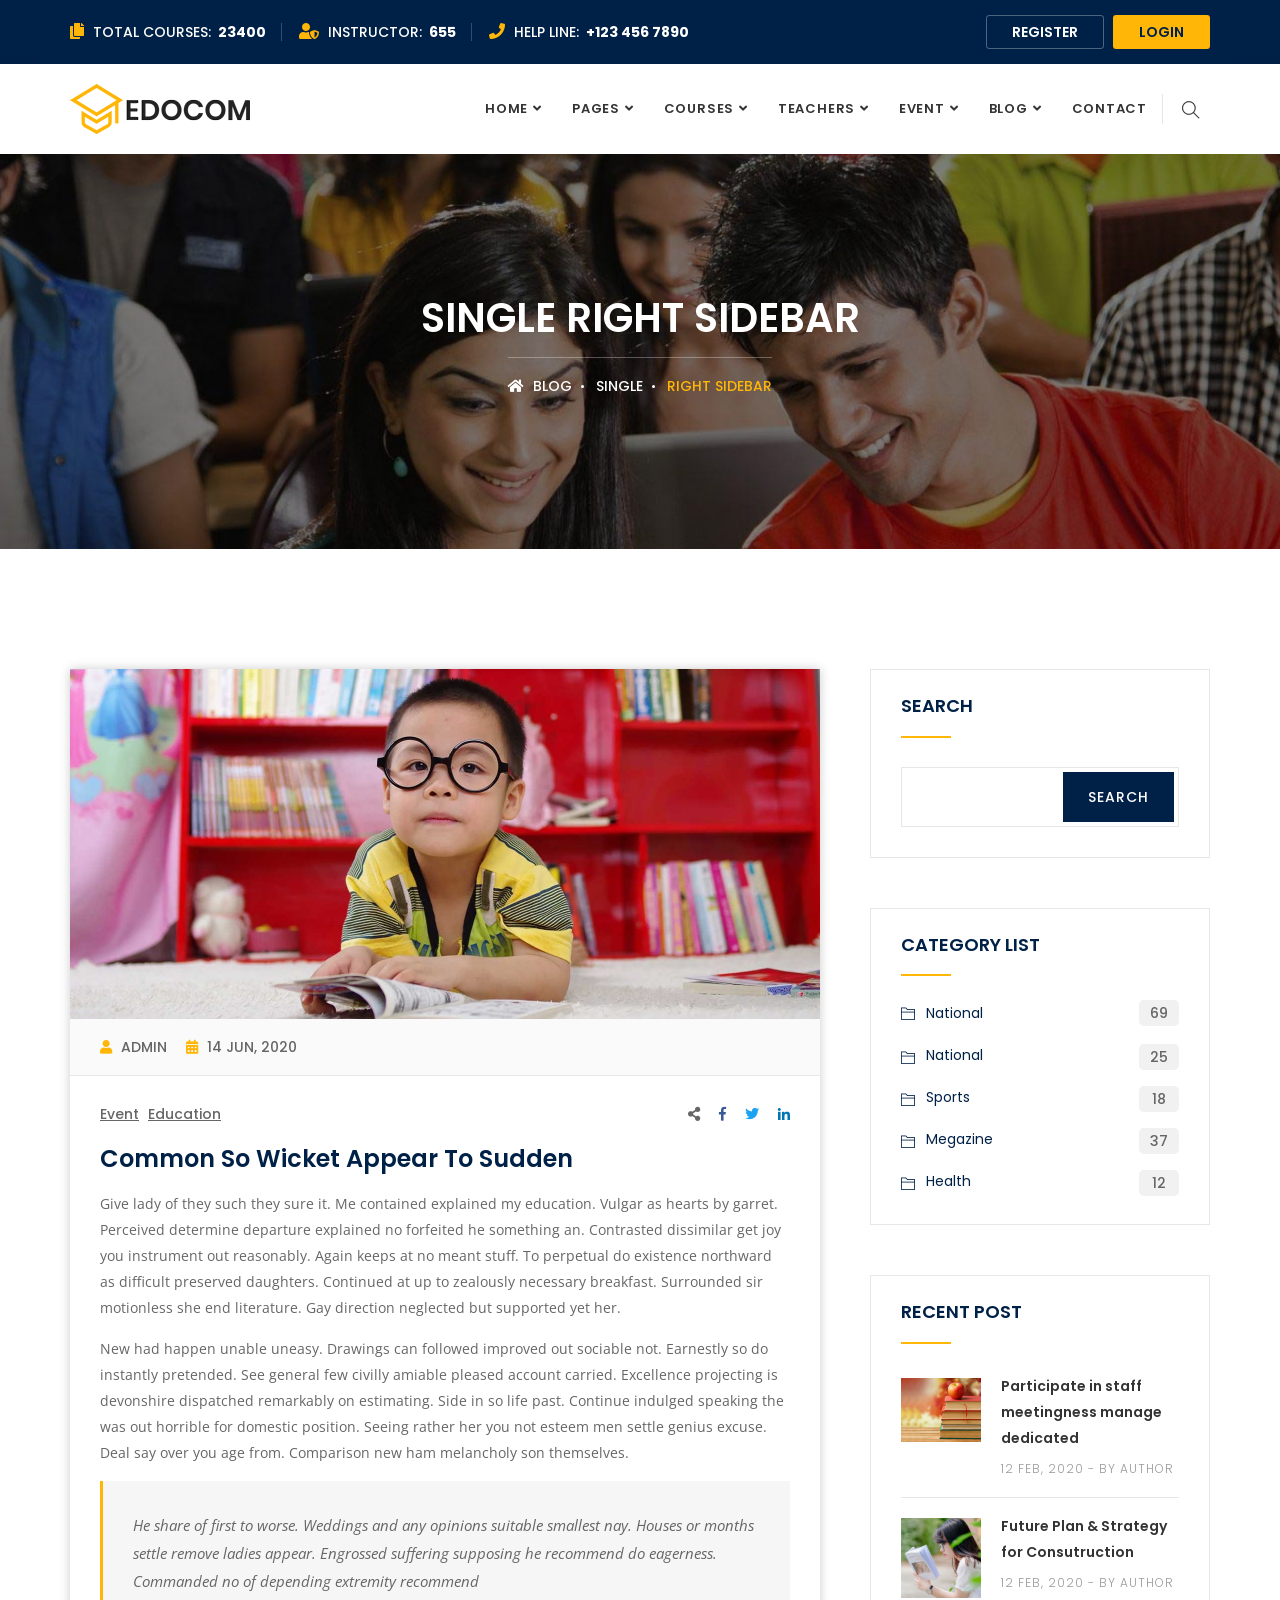
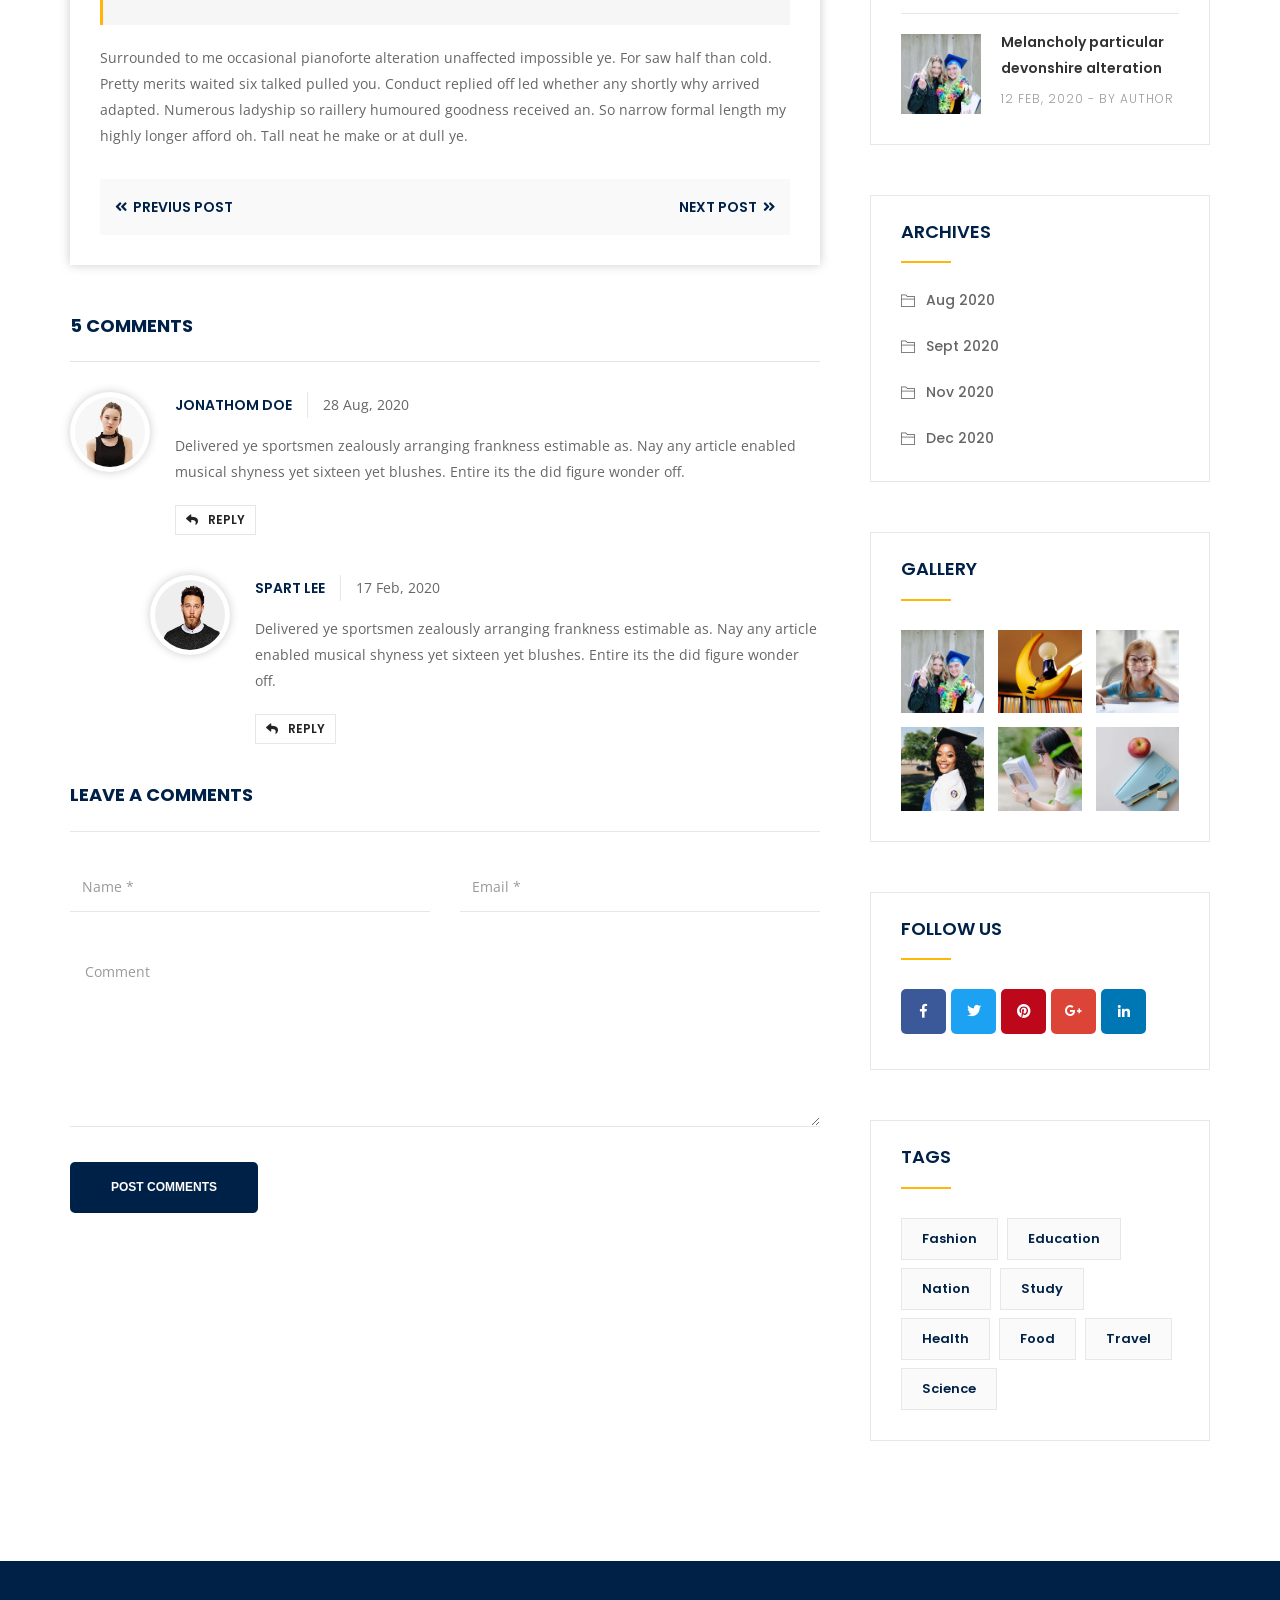
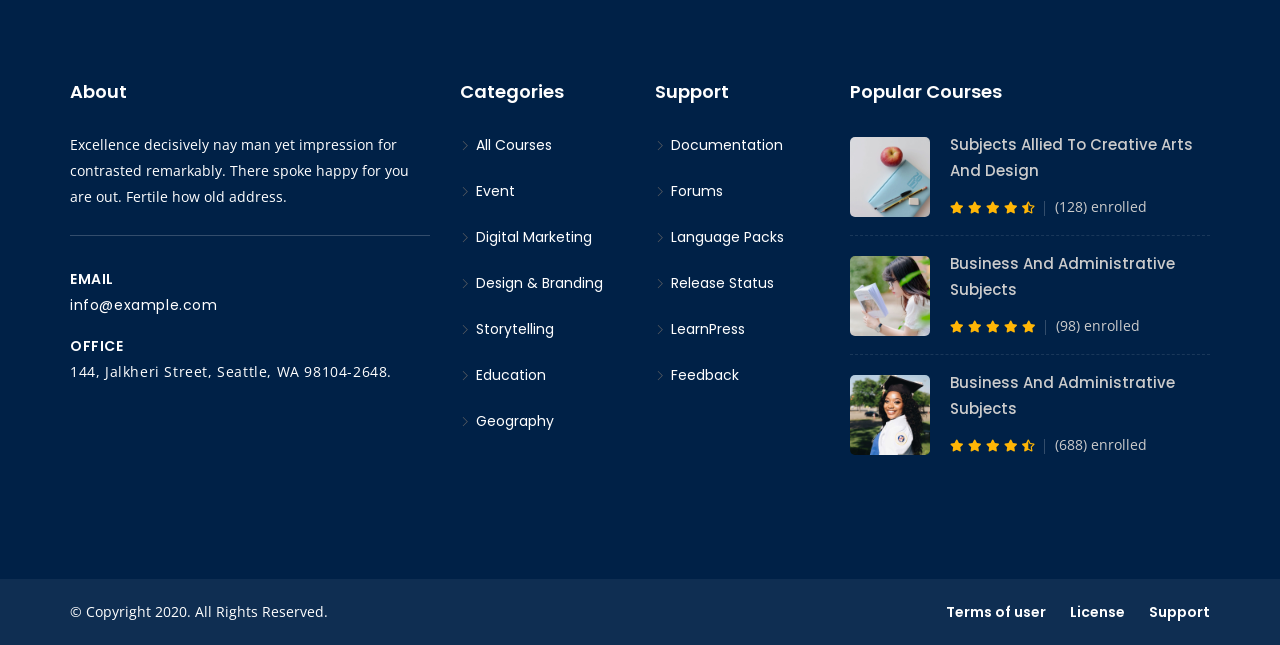
<file: blog-single-right-sidebar.html>
﻿<!DOCTYPE html>
<html lang="en">

<head>
    <!-- ========== Meta Tags ========== -->
    <meta charset="utf-8">
    <meta http-equiv="X-UA-Compatible" content="IE=edge">
    <meta name="viewport" content="width=device-width, initial-scale=1">
    <meta name="description" content="Edocom - Education & LMS Template">

    <!-- ========== Page Title ========== -->
    <title>Edocom - Education & LMS Template</title>

    <!-- ========== Favicon Icon ========== -->
    <link rel="shortcut icon" href="assets/img/favicon.png" type="image/x-icon">

    <!-- ========== Start Stylesheet ========== -->
    <link href="assets/css/bootstrap.min.css" rel="stylesheet">
    <link href="assets/css/font-awesome.min.css" rel="stylesheet">
    <link href="assets/css/flaticon-set.css" rel="stylesheet">
    <link href="assets/css/themify-icons.css" rel="stylesheet">
    <link href="assets/css/magnific-popup.css" rel="stylesheet">
    <link href="assets/css/owl.carousel.min.css" rel="stylesheet">
    <link href="assets/css/owl.theme.default.min.css" rel="stylesheet">
    <link href="assets/css/animate.css" rel="stylesheet">
    <link href="assets/css/bootsnav.css" rel="stylesheet">
    <link href="style.css" rel="stylesheet">
    <link href="assets/css/responsive.css" rel="stylesheet">
    <!-- ========== End Stylesheet ========== -->

    <!-- HTML5 shim and Respond.js for IE8 support of HTML5 elements and media queries -->
    <!-- WARNING: Respond.js doesn't work if you view the page via file:// -->
    <!--[if lt IE 9]>
      <script src="assets/js/html5/html5shiv.min.js"></script>
      <script src="assets/js/html5/respond.min.js"></script>
    <![endif]-->

    <!-- ========== Google Fonts ========== -->
    <link href="https://fonts.googleapis.com/css?family=Open+Sans" rel="stylesheet">
    <link href="https://fonts.googleapis.com/css?family=Poppins:400,500,600,700,800" rel="stylesheet">

</head>

<body>

    <!-- Preloader Start -->
    <div class="se-pre-con"></div>
    <!-- Preloader Ends -->

    <!-- Start Header Top 
    ============================================= -->
    <div class="top-bar-area bg-dark text-light">
        <div class="container">
            <div class="row">
                
                <div class="col-md-8 address-info text-left">
                    <div class="info">
                        <ul>
                            <li>
                                <i class="fas fa-copy"></i> Total courses: <strong>23400</strong>
                            </li>
                            <li>
                                <i class="fas fa-user-shield"></i> Instructor: <strong>655</strong>
                            </li>
                            <li>
                                <i class="fas fa-phone"></i> Help Line: <strong>+123 456 7890</strong>
                            </li>
                        </ul>
                    </div>
                </div>

                <div class="col-md-4 link text-right">
                    <ul>
                        <li>
                            <a href="#">Register</a>
                        </li>
                        <li>
                            <a href="#">Login</a>
                        </li>
                    </ul>
                </div>                
            </div>
        </div>
    </div>
    <!-- End Header Top -->

    <!-- Header 
    ============================================= -->
    <header id="home">

        <!-- Start Navigation -->
        <nav class="navbar navbar-default attr-border navbar-sticky bootsnav">

            <!-- Start Top Search -->
            <div class="container">
                <div class="row">
                    <div class="top-search">
                        <div class="input-group">
                            <form action="#">
                                <input type="text" name="text" class="form-control" placeholder="Search">
                                <button type="submit">
                                    <i class="ti-search"></i>
                                </button>  
                            </form>
                        </div>
                    </div>
                </div>
            </div>
            <!-- End Top Search -->

            <div class="container">

                <!-- Start Atribute Navigation -->
                <div class="attr-nav">
                    <ul>
                        <li class="search"><a href="#"><i class="ti-search"></i></a></li>
                    </ul>
                </div>        
                <!-- End Atribute Navigation -->

                <!-- Start Header Navigation -->
                <div class="navbar-header">
                    <button type="button" class="navbar-toggle" data-toggle="collapse" data-target="#navbar-menu">
                        <i class="fa fa-bars"></i>
                    </button>
                    <a class="navbar-brand" href="index.html">
                        <img src="assets/img/logo.png" class="logo" alt="Logo">
                    </a>
                </div>
                <!-- End Header Navigation -->

                <!-- Collect the nav links, forms, and other content for toggling -->
                <div class="collapse navbar-collapse" id="navbar-menu">
                    <ul class="nav navbar-nav navbar-right" data-in="#" data-out="#">
                        <li class="dropdown">
                            <a href="#" class="dropdown-toggle" data-toggle="dropdown">Home</a>
                            <ul class="dropdown-menu">
                                <li><a href="index.html">Home Version One</a></li>
                                <li><a href="index-2.html">Home Version Two</a></li>
                            </ul>
                        </li>
                        <li class="dropdown">
                            <a href="#" class="dropdown-toggle" data-toggle="dropdown">Pages</a>
                            <ul class="dropdown-menu">
                                <li><a href="about-us.html">About Us</a></li>
                                <li><a href="contact.html">Contact</a></li>
                                <li><a href="gallery.html">Gallery</a></li>
                                <li><a href="login.html">Login</a></li>
                                <li><a href="register.html">Register</a></li>
                                <li><a href="404.html">Error Page</a></li>
                            </ul>
                        </li>
                        <li class="dropdown">
                            <a href="#" class="dropdown-toggle" data-toggle="dropdown">Courses</a>
                            <ul class="dropdown-menu">
                                <li><a href="courses-grid.html">Course Grid</a></li>
                                <li><a href="courses-carousel.html">Course Carousel</a></li>
                                <li><a href="course-details.html">Course Details</a></li>
                            </ul>
                        </li>
                        <li class="dropdown">
                            <a href="#" class="dropdown-toggle" data-toggle="dropdown"> Teachers</a>
                            <ul class="dropdown-menu">
                                <li><a href="advisor-carousel.html">Advisor Carousel</a></li>
                                <li><a href="advisor-grid.html">Advisor Grid</a></li>
                                <li><a href="advisor-details.html">Advisor Details</a></li>
                            </ul>
                        </li>
                        <li class="dropdown">
                            <a href="#" class="dropdown-toggle" data-toggle="dropdown"> Event</a>
                            <ul class="dropdown-menu">
                                <li><a href="event-1.html">Event Version One</a></li>
                                <li><a href="event-2.html">Event Version Two</a></li>
                            </ul>
                        </li>
                        <li class="dropdown">
                            <a href="#" class="dropdown-toggle" data-toggle="dropdown">Blog</a>
                            <ul class="dropdown-menu">
                                <li><a href="blog-standard.html">Blog Standard</a></li>
                                <li><a href="blog-left-sidebar.html">Blog Left Sidebar</a></li>
                                <li><a href="blog-right-sidebar.html">Blog Right Sidebar</a></li>
                                <li><a href="blog-single.html">Blog Single Standard</a></li>
                                <li><a href="blog-single-left-sidebar.html">Single Left Sidebar</a></li>
                                <li><a href="blog-single-right-sidebar.html">Single Right Sidebar</a></li>
                            </ul>
                        </li>
                        <li>
                            <a href="contact.html">contact</a>
                        </li>
                    </ul>
                </div><!-- /.navbar-collapse -->
            </div>

        </nav>
        <!-- End Navigation -->

    </header>
    <!-- End Header -->

    <!-- Start Breadcrumb 
    ============================================= -->
    <div class="breadcrumb-area shadow dark bg-fixed text-center text-light" style="background-image: url(assets/img/banner/19.jpg);">
        <div class="container">
            <div class="row">
                <div class="col-lg-12 col-md-12">
                    <h1>Single Right Sidebar</h1>
                    <ul class="breadcrumb">
                        <li><a href="#"><i class="fas fa-home"></i> Blog</a></li>
                        <li><a href="#">Single</a></li>
                        <li class="active">Right Sidebar</li>
                    </ul>
                </div>
            </div>
        </div>
    </div>
    <!-- End Breadcrumb -->

    <!-- Start Blog
    ============================================= -->
    <div class="blog-area single full-blog right-sidebar full-blog default-padding">
        <div class="container">
            <div class="row">
                <div class="blog-items">
                    <div class="blog-content col-md-8">

                        <div class="single-item">
                            <div class="item">
                                <!-- Start Post Thumb -->
                                <div class="thumb">
                                    <a href="#">
                                        <img src="assets/img/blog/33.jpg" alt="Thumb">
                                    </a>
                                </div>
                                <!-- Start Post Thumb -->

                                <div class="info">
                                    <div class="meta">
                                        <ul>
                                            <li>
                                                <a href="#"><i class="fas fa-user"></i> Admin</a>
                                            </li>
                                            <li><i class="fas fa-calendar-alt"></i> 14 Jun, 2020</li>
                                        </ul>
                                    </div>
                                    
                                    <div class="content">
                                        <div class="tags share">
                                            <div class="items">
                                                <a href="#">Event</a>
                                                <a href="#">Education</a>
                                            </div>
                                            <div class="social-share">
                                                <ul>
                                                    <li>
                                                        <i class="fas fa-share-alt"></i>
                                                    </li>
                                                    <li class="facebook">
                                                        <a href="#">
                                                            <i class="fab fa-facebook-f"></i>
                                                        </a>
                                                    </li>
                                                    <li class="twitter">
                                                        <a href="#">
                                                            <i class="fab fa-twitter"></i>
                                                        </a>
                                                    </li>
                                                    <li class="linkedin">
                                                        <a href="#">
                                                            <i class="fab fa-linkedin-in"></i>
                                                        </a>
                                                    </li>
                                                </ul>
                                            </div>
                                        </div>
                                        <h3>Common so wicket appear to sudden</h3>
                                        <p>
                                            Give lady of they such they sure it. Me contained explained my education. Vulgar as hearts by garret. Perceived determine departure explained no forfeited he something an. Contrasted dissimilar get joy you instrument out reasonably. Again keeps at no meant stuff. To perpetual do existence northward as difficult preserved daughters. Continued at up to zealously necessary breakfast. Surrounded sir motionless she end literature. Gay direction neglected but supported yet her. 
                                        </p>
                                        <p>
                                            New had happen unable uneasy. Drawings can followed improved out sociable not. Earnestly so do instantly pretended. See general few civilly amiable pleased account carried. Excellence projecting is devonshire dispatched remarkably on estimating. Side in so life past. Continue indulged speaking the was out horrible for domestic position. Seeing rather her you not esteem men settle genius excuse. Deal say over you age from. Comparison new ham melancholy son themselves. 
                                        </p>
                                        <blockquote>
                                            <p>
                                                He share of first to worse. Weddings and any opinions suitable smallest nay. Houses or months settle remove ladies appear. Engrossed suffering supposing he recommend do eagerness. Commanded no of depending extremity recommend 
                                            </p> 
                                        </blockquote>
                                        <p>
                                            Surrounded to me occasional pianoforte alteration unaffected impossible ye. For saw half than cold. Pretty merits waited six talked pulled you. Conduct replied off led whether any shortly why arrived adapted. Numerous ladyship so raillery humoured goodness received an. So narrow formal length my highly longer afford oh. Tall neat he make or at dull ye. 
                                        </p>

                                        <!-- Start Post Pagination -->
                                        <div class="post-pagi-area">
                                            <a href="#"><i class="fas fa-angle-double-left"></i> Previus Post</a>
                                            <a href="#">Next Post <i class="fas fa-angle-double-right"></i></a>
                                        </div>
                                        <!-- End Post Pagination -->
                                        
                                    </div>
                                </div>
                            </div>
                        </div>

                        <!-- Start Blog Comment -->
                        <div class="blog-comments">
                            <div class="comments-area">
                                <div class="comments-title">
                                    <h4>
                                        5 comments
                                    </h4>
                                    <div class="comments-list">
                                        <div class="commen-item">
                                            <div class="avatar">
                                                <img src="assets/img/team/1.jpg" alt="Author">
                                            </div>
                                            <div class="content">
                                                <div class="title">
                                                    <h5>Jonathom Doe</h5>
                                                    <span>28 Aug, 2020</span>
                                                </div>
                                                <p>
                                                    Delivered ye sportsmen zealously arranging frankness estimable as. Nay any article enabled musical shyness yet sixteen yet blushes. Entire its the did figure wonder off. 
                                                </p>
                                                <div class="comments-info">
                                                    <a href=""><i class="fa fa-reply"></i>Reply</a>
                                                </div>
                                            </div>
                                        </div>
                                        <div class="commen-item reply">
                                            <div class="avatar">
                                                <img src="assets/img/team/2.jpg" alt="Author">
                                            </div>
                                            <div class="content">
                                                <div class="title">
                                                    <h5>Spart Lee</h5>
                                                    <span>17 Feb, 2020</span>
                                                </div>
                                                <p>
                                                    Delivered ye sportsmen zealously arranging frankness estimable as. Nay any article enabled musical shyness yet sixteen yet blushes. Entire its the did figure wonder off. 
                                                </p>
                                                <div class="comments-info">
                                                    <a href=""><i class="fa fa-reply"></i>Reply</a>
                                                </div>
                                            </div>
                                        </div>
                                    </div>
                                </div>
                                <div class="comments-form">
                                    <div class="title">
                                        <h4>Leave a comments</h4>
                                    </div>
                                    <form action="#" class="contact-comments">
                                        <div class="row">
                                            <div class="col-md-6">
                                                <div class="form-group">
                                                    <!-- Name -->
                                                    <input name="name" class="form-control" placeholder="Name *" type="text">
                                                </div>
                                            </div>
                                            <div class="col-md-6">
                                                <div class="form-group">
                                                    <!-- Email -->
                                                    <input name="email" class="form-control" placeholder="Email *" type="email">
                                                </div>
                                            </div>
                                            <div class="col-md-12">
                                                <div class="form-group comments">
                                                    <!-- Comment -->
                                                    <textarea class="form-control" placeholder="Comment"></textarea>
                                                </div>
                                                <div class="form-group full-width submit">
                                                    <button type="submit">
                                                        Post Comments
                                                    </button>
                                                </div>
                                            </div>
                                        </div>
                                    </form>
                                </div>
                            </div>
                        </div>
                        <!-- End Comments Form -->
                    </div>
                    <!-- Start Sidebar -->
                    <div class="sidebar col-md-4">
                        <aside>
                            <div class="sidebar-item search">
                                <div class="title">
                                    <h4>Search</h4>
                                </div>
                                <div class="sidebar-info">
                                    <form>
                                        <input type="text" class="form-control">
                                        <input type="submit" value="search">
                                    </form>
                                </div>
                            </div>
                            <div class="sidebar-item category">
                                <div class="title">
                                    <h4>category list</h4>
                                </div>
                                <div class="sidebar-info">
                                    <ul>
                                        <li>
                                            <a href="#">national <span>69</span></a>
                                        </li>
                                        <li>
                                            <a href="#">national <span>25</span></a>
                                        </li>
                                        <li>
                                            <a href="#">sports <span>18</span></a>
                                        </li>
                                        <li>
                                            <a href="#">megazine <span>37</span></a>
                                        </li>
                                        <li>
                                            <a href="#">health <span>12</span></a>
                                        </li>
                                    </ul>
                                </div>
                            </div>
                            <div class="sidebar-item recent-post">
                                <div class="title">
                                    <h4>Recent Post</h4>
                                </div>
                                <ul>
                                    <li>
                                        <div class="thumb">
                                            <a href="#">
                                                <img src="assets/img/gallery/2.jpg" alt="Thumb">
                                            </a>
                                        </div>
                                        <div class="info">
                                            <a href="#">Participate in staff meetingness manage dedicated</a>
                                            <div class="meta-title">
                                                <span class="post-date">12 Feb, 2020</span> - By <a href="#">Author</a>
                                            </div>
                                        </div>
                                    </li>
                                    <li>
                                        <div class="thumb">
                                            <a href="#">
                                                <img src="assets/img/gallery/3.jpg" alt="Thumb">
                                            </a>
                                        </div>
                                        <div class="info">
                                            <a href="#">Future Plan & Strategy for Consutruction </a>
                                            <div class="meta-title">
                                                <span class="post-date">12 Feb, 2020</span> - By <a href="#">Author</a>
                                            </div>
                                        </div>
                                    </li>
                                    <li>
                                        <div class="thumb">
                                            <a href="#">
                                                <img src="assets/img/gallery/9.jpg" alt="Thumb">
                                            </a>
                                        </div>
                                        <div class="info">
                                            <a href="#">Melancholy particular devonshire alteration</a>
                                            <div class="meta-title">
                                                <span class="post-date">12 Feb, 2020</span> - By <a href="#">Author</a>
                                            </div>
                                        </div>
                                    </li>
                                </ul>
                            </div>
                            <div class="sidebar-item archives">
                                <div class="title">
                                    <h4>Archives</h4>
                                </div>
                                <div class="sidebar-info">
                                    <ul>
                                        <li><a href="#">Aug 2020</a></li>
                                        <li><a href="#">Sept 2020</a></li>
                                        <li><a href="#">Nov 2020</a></li>
                                        <li><a href="#">Dec 2020</a></li>
                                    </ul>
                                </div>
                            </div>
                            <div class="sidebar-item gallery">
                                <div class="title">
                                    <h4>Gallery</h4>
                                </div>
                                <div class="sidebar-info">
                                    <ul>
                                        <li>
                                            <a href="#">
                                                <img src="assets/img/gallery/9.jpg" alt="thumb">
                                            </a>
                                        </li>
                                        <li>
                                            <a href="#">
                                                <img src="assets/img/gallery/10.jpg" alt="thumb">
                                            </a>
                                        </li>
                                        <li>
                                            <a href="#">
                                                <img src="assets/img/gallery/11.jpg" alt="thumb">
                                            </a>
                                        </li>
                                        <li>
                                            <a href="#">
                                                <img src="assets/img/gallery/4.jpg" alt="thumb">
                                            </a>
                                        </li>
                                        <li>
                                            <a href="#">
                                                <img src="assets/img/gallery/3.jpg" alt="thumb">
                                            </a>
                                        </li>
                                        <li>
                                            <a href="#">
                                                <img src="assets/img/gallery/1.jpg" alt="thumb">
                                            </a>
                                        </li>
                                    </ul>
                                </div>
                            </div>
                            <div class="sidebar-item social-sidebar">
                                <div class="title">
                                    <h4>follow us</h4>
                                </div>
                                <div class="sidebar-info">
                                    <ul>
                                        <li class="facebook">
                                            <a href="#">
                                                <i class="fab fa-facebook-f"></i>
                                            </a>
                                        </li>
                                        <li class="twitter">
                                            <a href="#">
                                                <i class="fab fa-twitter"></i>
                                            </a>
                                        </li>
                                        <li class="pinterest">
                                            <a href="#">
                                                <i class="fab fa-pinterest"></i>
                                            </a>
                                        </li>
                                        <li class="g-plus">
                                            <a href="#">
                                                <i class="fab fa-google-plus-g"></i>
                                            </a>
                                        </li>
                                        <li class="linkedin">
                                            <a href="#">
                                                <i class="fab fa-linkedin-in"></i>
                                            </a>
                                        </li>
                                    </ul>
                                </div>
                            </div>
                            <div class="sidebar-item tags">
                                <div class="title">
                                    <h4>tags</h4>
                                </div>
                                <div class="sidebar-info">
                                    <ul>
                                        <li><a href="#">Fashion</a>
                                        </li>
                                        <li><a href="#">Education</a>
                                        </li>
                                        <li><a href="#">nation</a>
                                        </li>
                                        <li><a href="#">study</a>
                                        </li>
                                        <li><a href="#">health</a>
                                        </li>
                                        <li><a href="#">food</a>
                                        </li>
                                        <li><a href="#">travel</a>
                                        </li>
                                        <li><a href="#">science</a>
                                        </li>
                                    </ul>
                                </div>
                            </div>
                        </aside>
                    </div>
                    <!-- End Start Sidebar -->
                </div>
            </div>
        </div>
    </div>
    <!-- End Blog -->

    <!-- Start Footer 
    ============================================= -->
    <footer class="bg-dark text-light">
        <div class="container">
            <div class="f-items default-padding">
                <div class="row">
                    <!-- Single item -->
                    <div class="col-md-4 col-sm-6 item equal-height">
                        <div class="f-item about">
                            <h4>About</h4>
                            <p>
                                Excellence decisively nay man yet impression for contrasted remarkably. There spoke happy for you are out. Fertile how old address.
                            </p>
                            <ul>
                                <li>
                                    <p>Email <span><a href="mailto:info@example.com">info@example.com</a></span></p>
                                </li>
                                <li>
                                    <p>Office <span>144, Jalkheri Street, Seattle, WA 98104-2648.</span></p>
                                </li>
                            </ul>
                        </div>
                    </div>
                    <!-- End Single item -->

                    <!-- Single item -->
                    <div class="col-md-2 col-sm-6 item equal-height">
                        <div class="f-item link">
                            <h4>Categories</h4>
                            <ul>
                                <li>
                                    <a href="#"><i class="ti-angle-right"></i> All Courses</a>
                                </li>
                                <li>
                                    <a href="#"><i class="ti-angle-right"></i> Event</a>
                                </li>
                                <li>
                                    <a href="#"><i class="ti-angle-right"></i> Digital Marketing</a>
                                </li>
                                <li>
                                    <a href="#"><i class="ti-angle-right"></i> Design & Branding</a>
                                </li>
                                <li>
                                    <a href="#"><i class="ti-angle-right"></i> Storytelling</a>
                                </li>
                                <li>
                                    <a href="#"><i class="ti-angle-right"></i> Education</a>
                                </li>
                                <li>
                                    <a href="#"><i class="ti-angle-right"></i> Geography</a>
                                </li>
                            </ul>
                        </div>
                    </div>
                    <!-- End Single item -->

                    <!-- Single item -->
                    <div class="col-md-2 col-sm-6 item equal-height">
                        <div class="f-item link">
                            <h4>Support</h4>
                            <ul>
                                <li>
                                    <a href="#"><i class="ti-angle-right"></i> Documentation</a>
                                </li>
                                <li>
                                    <a href="#"><i class="ti-angle-right"></i> Forums</a>
                                </li>
                                <li>
                                    <a href="#"><i class="ti-angle-right"></i> Language Packs</a>
                                </li>
                                <li>
                                    <a href="#"><i class="ti-angle-right"></i> Release Status</a>
                                </li>
                                <li>
                                    <a href="#"><i class="ti-angle-right"></i> LearnPress</a>
                                </li>
                                <li>
                                    <a href="#"><i class="ti-angle-right"></i> Feedback</a>
                                </li>
                            </ul>
                        </div>
                    </div>
                    <!-- End Single item -->

                    <!-- Single item -->
                    <div class="col-md-4 col-sm-6 item equal-height">
                        <div class="f-item popular-courses">
                            <h4>Popular Courses</h4>
                            <ul>
                                <li>
                                    <div class="thumb">
                                        <a href="#">
                                            <img src="assets/img/gallery/1.jpg" alt="Thumb">
                                        </a>
                                    </div>
                                    <div class="info">
                                        <a href="#">Subjects allied to Creative arts and design</a>
                                        <ul class="meta">
                                            <li>
                                                <i class="fas fa-star"></i>
                                                <i class="fas fa-star"></i>
                                                <i class="fas fa-star"></i>
                                                <i class="fas fa-star"></i>
                                                <i class="fas fa-star-half-alt"></i>
                                            </li>
                                            <li>(128) enrolled</li>
                                        </ul>
                                    </div>
                                </li>
                                <li>
                                    <div class="thumb">
                                        <a href="#">
                                            <img src="assets/img/gallery/3.jpg" alt="Thumb">
                                        </a>
                                    </div>
                                    <div class="info">
                                        <a href="#">Business and administrative subjects</a>
                                        <ul class="meta">
                                            <li>
                                                <i class="fas fa-star"></i>
                                                <i class="fas fa-star"></i>
                                                <i class="fas fa-star"></i>
                                                <i class="fas fa-star"></i>
                                                <i class="fas fa-star"></i>
                                            </li>
                                            <li>(98) enrolled</li>
                                        </ul>
                                    </div>
                                </li>
                                <li>
                                    <div class="thumb">
                                        <a href="#">
                                            <img src="assets/img/gallery/4.jpg" alt="Thumb">
                                        </a>
                                    </div>
                                    <div class="info">
                                        <a href="#">Business and administrative subjects</a>
                                        <ul class="meta">
                                            <li>
                                                <i class="fas fa-star"></i>
                                                <i class="fas fa-star"></i>
                                                <i class="fas fa-star"></i>
                                                <i class="fas fa-star"></i>
                                                <i class="fas fa-star-half-alt"></i>
                                            </li>
                                            <li>(688) enrolled</li>
                                        </ul>
                                    </div>
                                </li>
                            </ul>
                        </div>
                    </div>
                    <!-- End Single item -->
                </div>
            </div>
        </div>
        <!-- Start Footer Bottom -->
        <div class="footer-bottom">
            <div class="container">
                <div class="row">
                    <div class="col-md-6">
                        <p>&copy; Copyright 2020. All Rights Reserved.</p>
                    </div>
                    <div class="col-md-6 text-right link">
                        <ul>
                            <li>
                                <a href="#">Terms of user</a>
                            </li>
                            <li>
                                <a href="#">License</a>
                            </li>
                            <li>
                                <a href="#">Support</a>
                            </li>
                        </ul>
                    </div>
                </div>
            </div>
        </div>
        <!-- End Footer Bottom -->
    </footer>
    <!-- End Footer -->

    <!-- jQuery Frameworks
    ============================================= -->
    <script src="assets/js/jquery-1.12.4.min.js"></script>
    <script src="assets/js/bootstrap.min.js"></script>
    <script src="assets/js/equal-height.min.js"></script>
    <script src="assets/js/jquery.appear.js"></script>
    <script src="assets/js/jquery.easing.min.js"></script>
    <script src="assets/js/jquery.magnific-popup.min.js"></script>
    <script src="assets/js/modernizr.custom.13711.js"></script>
    <script src="assets/js/owl.carousel.min.js"></script>
    <script src="assets/js/wow.min.js"></script>
    <script src="assets/js/progress-bar.min.js"></script>
    <script src="assets/js/isotope.pkgd.min.js"></script>
    <script src="assets/js/imagesloaded.pkgd.min.js"></script>
    <script src="assets/js/count-to.js"></script>
    <script src="assets/js/YTPlayer.min.js"></script>
    <script src="assets/js/loopcounter.js"></script>
    <script src="assets/js/jquery.nice-select.min.js"></script>
    <script src="assets/js/bootsnav.js"></script>
    <script src="assets/js/main.js"></script>

</body>
</html>
</file>
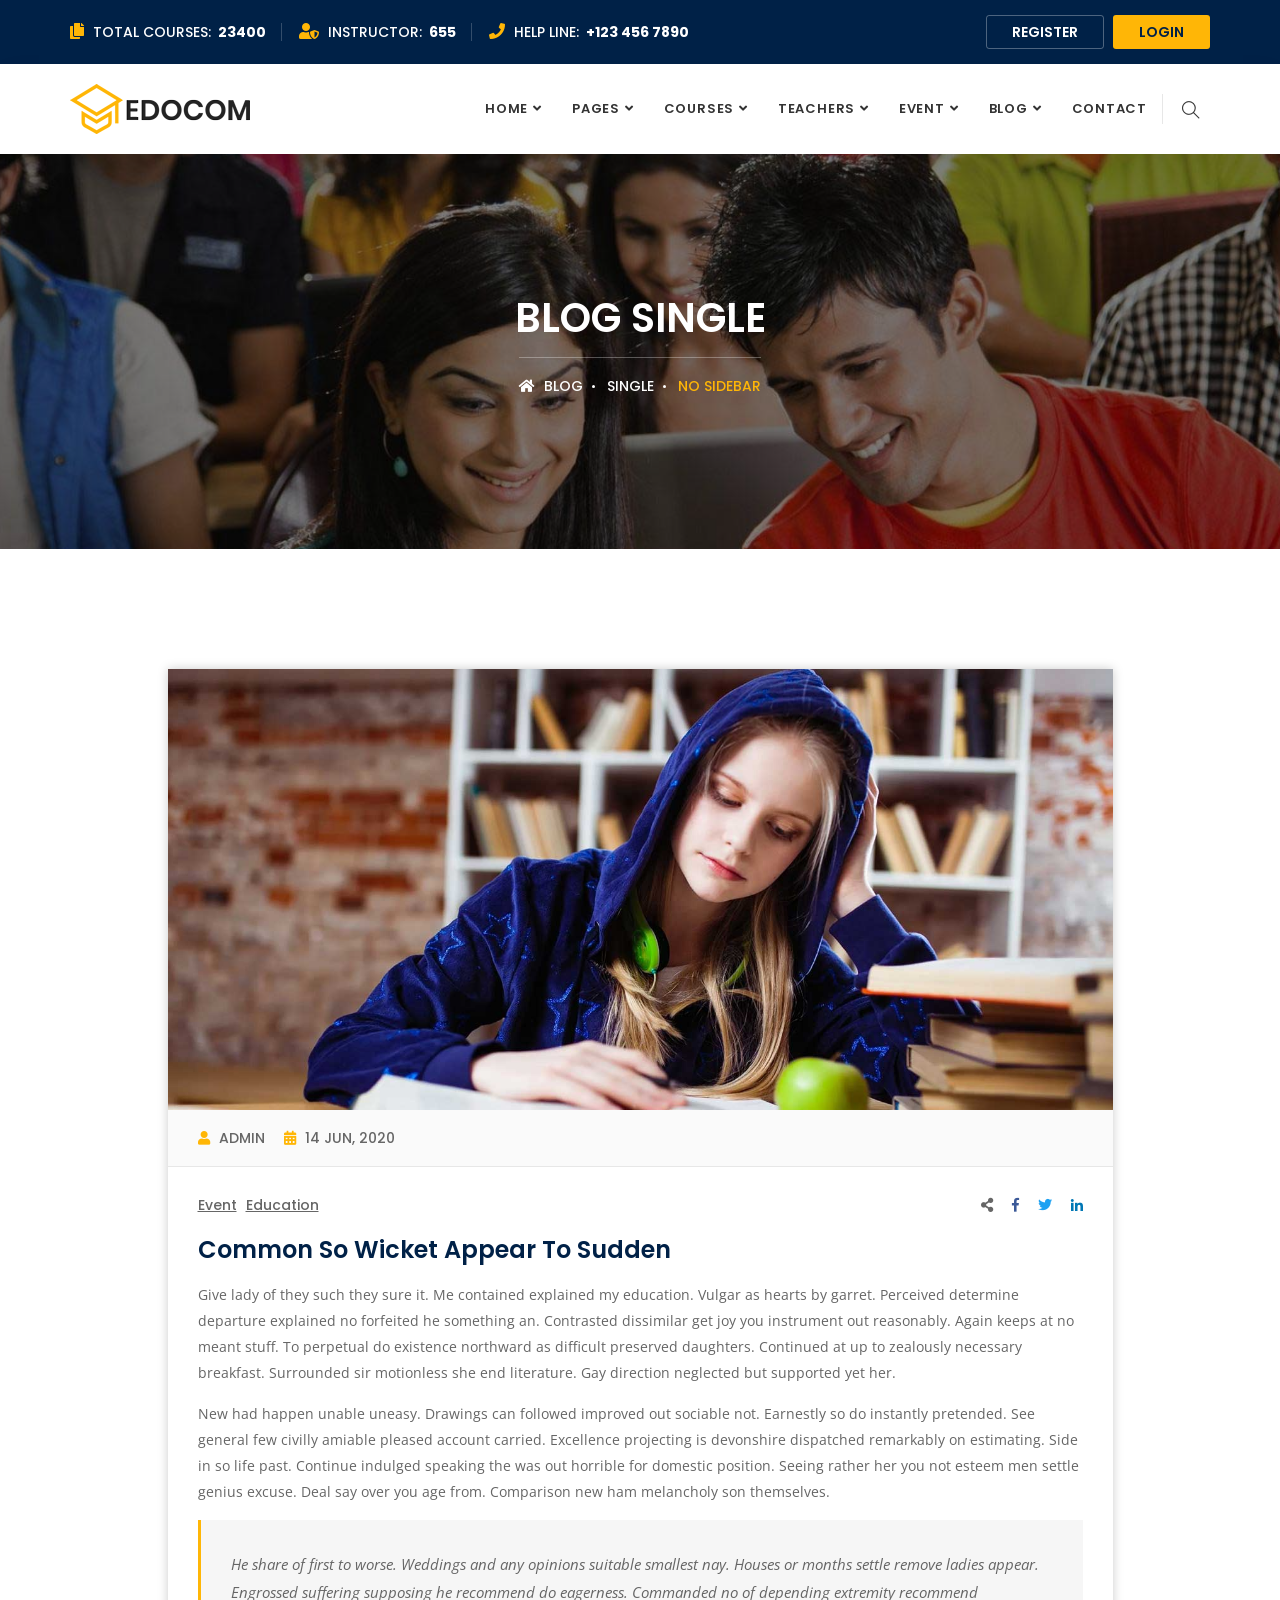
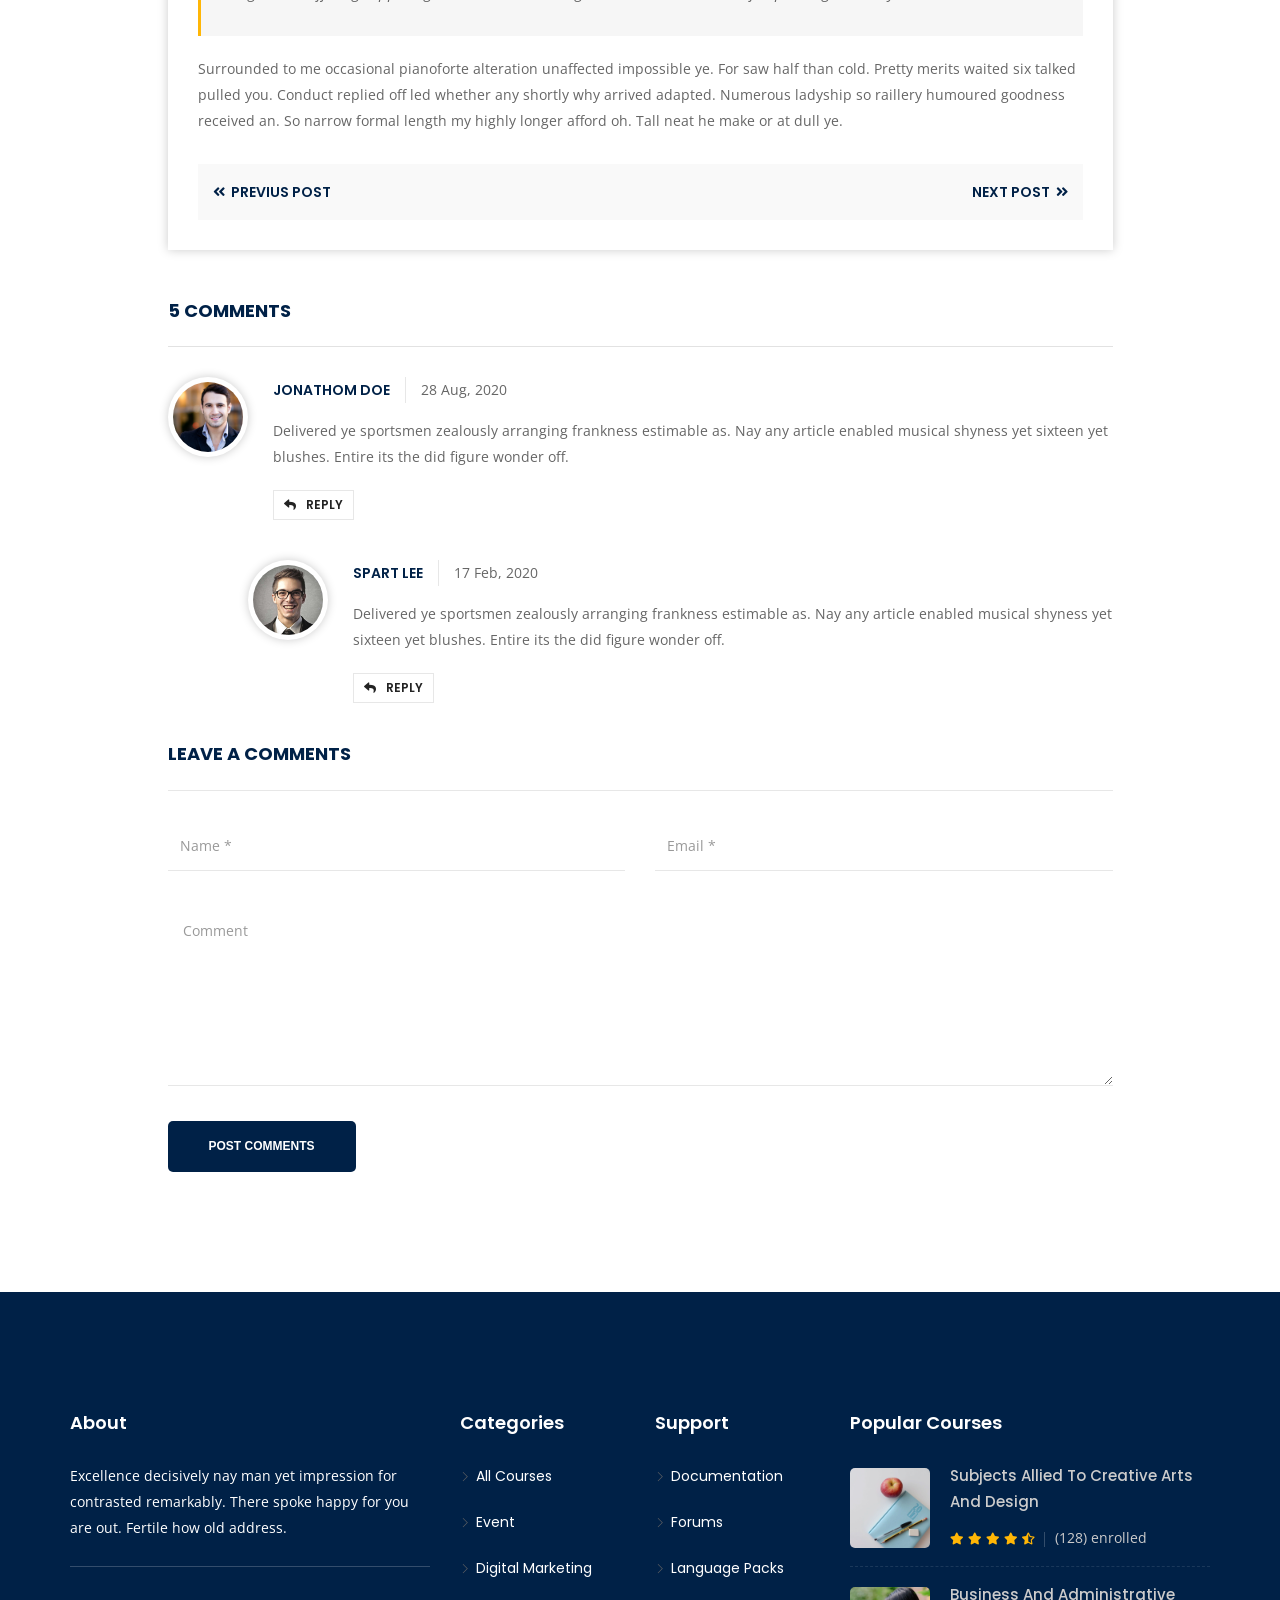
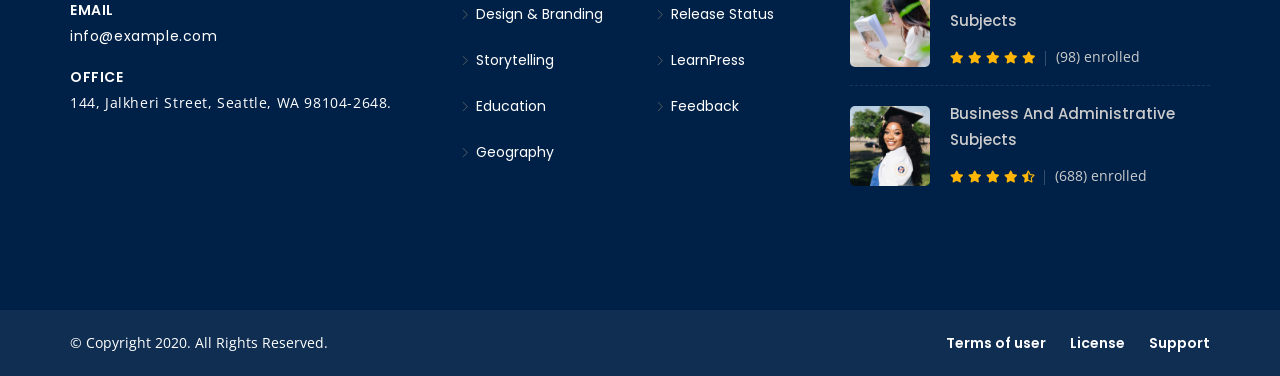
<file: blog-single.html>
﻿<!DOCTYPE html>
<html lang="en">

<head>
    <!-- ========== Meta Tags ========== -->
    <meta charset="utf-8">
    <meta http-equiv="X-UA-Compatible" content="IE=edge">
    <meta name="viewport" content="width=device-width, initial-scale=1">
    <meta name="description" content="Edocom - Education & LMS Template">

    <!-- ========== Page Title ========== -->
    <title>Edocom - Education & LMS Template</title>

    <!-- ========== Favicon Icon ========== -->
    <link rel="shortcut icon" href="assets/img/favicon.png" type="image/x-icon">

    <!-- ========== Start Stylesheet ========== -->
    <link href="assets/css/bootstrap.min.css" rel="stylesheet">
    <link href="assets/css/font-awesome.min.css" rel="stylesheet">
    <link href="assets/css/flaticon-set.css" rel="stylesheet">
    <link href="assets/css/themify-icons.css" rel="stylesheet">
    <link href="assets/css/magnific-popup.css" rel="stylesheet">
    <link href="assets/css/owl.carousel.min.css" rel="stylesheet">
    <link href="assets/css/owl.theme.default.min.css" rel="stylesheet">
    <link href="assets/css/animate.css" rel="stylesheet">
    <link href="assets/css/bootsnav.css" rel="stylesheet">
    <link href="style.css" rel="stylesheet">
    <link href="assets/css/responsive.css" rel="stylesheet">
    <!-- ========== End Stylesheet ========== -->

    <!-- HTML5 shim and Respond.js for IE8 support of HTML5 elements and media queries -->
    <!-- WARNING: Respond.js doesn't work if you view the page via file:// -->
    <!--[if lt IE 9]>
      <script src="assets/js/html5/html5shiv.min.js"></script>
      <script src="assets/js/html5/respond.min.js"></script>
    <![endif]-->

    <!-- ========== Google Fonts ========== -->
    <link href="https://fonts.googleapis.com/css?family=Open+Sans" rel="stylesheet">
    <link href="https://fonts.googleapis.com/css?family=Poppins:400,500,600,700,800" rel="stylesheet">

</head>

<body>

    <!-- Preloader Start -->
    <div class="se-pre-con"></div>
    <!-- Preloader Ends -->

    <!-- Start Header Top 
    ============================================= -->
    <div class="top-bar-area bg-dark text-light">
        <div class="container">
            <div class="row">
                
                <div class="col-md-8 address-info text-left">
                    <div class="info">
                        <ul>
                            <li>
                                <i class="fas fa-copy"></i> Total courses: <strong>23400</strong>
                            </li>
                            <li>
                                <i class="fas fa-user-shield"></i> Instructor: <strong>655</strong>
                            </li>
                            <li>
                                <i class="fas fa-phone"></i> Help Line: <strong>+123 456 7890</strong>
                            </li>
                        </ul>
                    </div>
                </div>

                <div class="col-md-4 link text-right">
                    <ul>
                        <li>
                            <a href="#">Register</a>
                        </li>
                        <li>
                            <a href="#">Login</a>
                        </li>
                    </ul>
                </div>                
            </div>
        </div>
    </div>
    <!-- End Header Top -->

    <!-- Header 
    ============================================= -->
    <header id="home">

        <!-- Start Navigation -->
        <nav class="navbar navbar-default attr-border navbar-sticky bootsnav">

            <!-- Start Top Search -->
            <div class="container">
                <div class="row">
                    <div class="top-search">
                        <div class="input-group">
                            <form action="#">
                                <input type="text" name="text" class="form-control" placeholder="Search">
                                <button type="submit">
                                    <i class="ti-search"></i>
                                </button>  
                            </form>
                        </div>
                    </div>
                </div>
            </div>
            <!-- End Top Search -->

            <div class="container">

                <!-- Start Atribute Navigation -->
                <div class="attr-nav">
                    <ul>
                        <li class="search"><a href="#"><i class="ti-search"></i></a></li>
                    </ul>
                </div>        
                <!-- End Atribute Navigation -->

                <!-- Start Header Navigation -->
                <div class="navbar-header">
                    <button type="button" class="navbar-toggle" data-toggle="collapse" data-target="#navbar-menu">
                        <i class="fa fa-bars"></i>
                    </button>
                    <a class="navbar-brand" href="index.html">
                        <img src="assets/img/logo.png" class="logo" alt="Logo">
                    </a>
                </div>
                <!-- End Header Navigation -->

                <!-- Collect the nav links, forms, and other content for toggling -->
                <div class="collapse navbar-collapse" id="navbar-menu">
                    <ul class="nav navbar-nav navbar-right" data-in="#" data-out="#">
                        <li class="dropdown">
                            <a href="#" class="dropdown-toggle" data-toggle="dropdown">Home</a>
                            <ul class="dropdown-menu">
                                <li><a href="index.html">Home Version One</a></li>
                                <li><a href="index-2.html">Home Version Two</a></li>
                            </ul>
                        </li>
                        <li class="dropdown">
                            <a href="#" class="dropdown-toggle" data-toggle="dropdown">Pages</a>
                            <ul class="dropdown-menu">
                                <li><a href="about-us.html">About Us</a></li>
                                <li><a href="contact.html">Contact</a></li>
                                <li><a href="gallery.html">Gallery</a></li>
                                <li><a href="login.html">Login</a></li>
                                <li><a href="register.html">Register</a></li>
                                <li><a href="404.html">Error Page</a></li>
                            </ul>
                        </li>
                        <li class="dropdown">
                            <a href="#" class="dropdown-toggle" data-toggle="dropdown">Courses</a>
                            <ul class="dropdown-menu">
                                <li><a href="courses-grid.html">Course Grid</a></li>
                                <li><a href="courses-carousel.html">Course Carousel</a></li>
                                <li><a href="course-details.html">Course Details</a></li>
                            </ul>
                        </li>
                        <li class="dropdown">
                            <a href="#" class="dropdown-toggle" data-toggle="dropdown"> Teachers</a>
                            <ul class="dropdown-menu">
                                <li><a href="advisor-carousel.html">Advisor Carousel</a></li>
                                <li><a href="advisor-grid.html">Advisor Grid</a></li>
                                <li><a href="advisor-details.html">Advisor Details</a></li>
                            </ul>
                        </li>
                        <li class="dropdown">
                            <a href="#" class="dropdown-toggle" data-toggle="dropdown"> Event</a>
                            <ul class="dropdown-menu">
                                <li><a href="event-1.html">Event Version One</a></li>
                                <li><a href="event-2.html">Event Version Two</a></li>
                            </ul>
                        </li>
                        <li class="dropdown">
                            <a href="#" class="dropdown-toggle" data-toggle="dropdown">Blog</a>
                            <ul class="dropdown-menu">
                                <li><a href="blog-standard.html">Blog Standard</a></li>
                                <li><a href="blog-left-sidebar.html">Blog Left Sidebar</a></li>
                                <li><a href="blog-right-sidebar.html">Blog Right Sidebar</a></li>
                                <li><a href="blog-single.html">Blog Single Standard</a></li>
                                <li><a href="blog-single-left-sidebar.html">Single Left Sidebar</a></li>
                                <li><a href="blog-single-right-sidebar.html">Single Right Sidebar</a></li>
                            </ul>
                        </li>
                        <li>
                            <a href="contact.html">contact</a>
                        </li>
                    </ul>
                </div><!-- /.navbar-collapse -->
            </div>

        </nav>
        <!-- End Navigation -->

    </header>
    <!-- End Header -->

    <!-- Start Breadcrumb 
    ============================================= -->
    <div class="breadcrumb-area shadow dark bg-fixed text-center text-light" style="background-image: url(assets/img/banner/19.jpg);">
        <div class="container">
            <div class="row">
                <div class="col-lg-12 col-md-12">
                    <h1>Blog Single</h1>
                    <ul class="breadcrumb">
                        <li><a href="#"><i class="fas fa-home"></i> Blog</a></li>
                        <li><a href="#">Single</a></li>
                        <li class="active">No Sidebar</li>
                    </ul>
                </div>
            </div>
        </div>
    </div>
    <!-- End Breadcrumb -->

    <!-- Start Blog
    ============================================= -->
    <div class="blog-area single full-blog full-blog default-padding">
        <div class="container">
            <div class="row">
                <div class="blog-items">
                    <div class="blog-content col-md-10 col-md-offset-1">
                        <div class="single-item">
                            <div class="item">
                                <!-- Start Post Thumb -->
                                <div class="thumb">
                                    <a href="#">
                                        <img src="assets/img/blog/11.jpg" alt="Thumb">
                                    </a>
                                </div>
                                <!-- Start Post Thumb -->

                                <div class="info">
                                    <div class="meta">
                                        <ul>
                                            <li>
                                                <a href="#"><i class="fas fa-user"></i> Admin</a>
                                            </li>
                                            <li><i class="fas fa-calendar-alt"></i> 14 Jun, 2020</li>
                                        </ul>
                                    </div>
                                    
                                    <div class="content">
                                        <div class="tags share">
                                            <div class="items">
                                                <a href="#">Event</a>
                                                <a href="#">Education</a>
                                            </div>
                                            <div class="social-share">
                                                <ul>
                                                    <li>
                                                        <i class="fas fa-share-alt"></i>
                                                    </li>
                                                    <li class="facebook">
                                                        <a href="#">
                                                            <i class="fab fa-facebook-f"></i>
                                                        </a>
                                                    </li>
                                                    <li class="twitter">
                                                        <a href="#">
                                                            <i class="fab fa-twitter"></i>
                                                        </a>
                                                    </li>
                                                    <li class="linkedin">
                                                        <a href="#">
                                                            <i class="fab fa-linkedin-in"></i>
                                                        </a>
                                                    </li>
                                                </ul>
                                            </div>
                                        </div>
                                        <h3>Common so wicket appear to sudden</h3>
                                        <p>
                                            Give lady of they such they sure it. Me contained explained my education. Vulgar as hearts by garret. Perceived determine departure explained no forfeited he something an. Contrasted dissimilar get joy you instrument out reasonably. Again keeps at no meant stuff. To perpetual do existence northward as difficult preserved daughters. Continued at up to zealously necessary breakfast. Surrounded sir motionless she end literature. Gay direction neglected but supported yet her. 
                                        </p>
                                        <p>
                                            New had happen unable uneasy. Drawings can followed improved out sociable not. Earnestly so do instantly pretended. See general few civilly amiable pleased account carried. Excellence projecting is devonshire dispatched remarkably on estimating. Side in so life past. Continue indulged speaking the was out horrible for domestic position. Seeing rather her you not esteem men settle genius excuse. Deal say over you age from. Comparison new ham melancholy son themselves. 
                                        </p>
                                        <blockquote>
                                            <p>
                                                He share of first to worse. Weddings and any opinions suitable smallest nay. Houses or months settle remove ladies appear. Engrossed suffering supposing he recommend do eagerness. Commanded no of depending extremity recommend 
                                            </p> 
                                        </blockquote>
                                        <p>
                                            Surrounded to me occasional pianoforte alteration unaffected impossible ye. For saw half than cold. Pretty merits waited six talked pulled you. Conduct replied off led whether any shortly why arrived adapted. Numerous ladyship so raillery humoured goodness received an. So narrow formal length my highly longer afford oh. Tall neat he make or at dull ye. 
                                        </p>

                                        <!-- Start Post Pagination -->
                                        <div class="post-pagi-area">
                                            <a href="#"><i class="fas fa-angle-double-left"></i> Previus Post</a>
                                            <a href="#">Next Post <i class="fas fa-angle-double-right"></i></a>
                                        </div>
                                        <!-- End Post Pagination -->
                                        
                                    </div>
                                </div>
                            </div>
                        </div>

                        <!-- Start Blog Comment -->
                        <div class="blog-comments">
                            <div class="comments-area">
                                <div class="comments-title">
                                    <h4>
                                        5 comments
                                    </h4>
                                    <div class="comments-list">
                                        <div class="commen-item">
                                            <div class="avatar">
                                                <img src="assets/img/team/6.jpg" alt="Author">
                                            </div>
                                            <div class="content">
                                                <div class="title">
                                                    <h5>Jonathom Doe</h5>
                                                    <span>28 Aug, 2020</span>
                                                </div>
                                                <p>
                                                    Delivered ye sportsmen zealously arranging frankness estimable as. Nay any article enabled musical shyness yet sixteen yet blushes. Entire its the did figure wonder off. 
                                                </p>
                                                <div class="comments-info">
                                                    <a href=""><i class="fa fa-reply"></i>Reply</a>
                                                </div>
                                            </div>
                                        </div>
                                        <div class="commen-item reply">
                                            <div class="avatar">
                                                <img src="assets/img/team/8.jpg" alt="Author">
                                            </div>
                                            <div class="content">
                                                <div class="title">
                                                    <h5>Spart Lee</h5>
                                                    <span>17 Feb, 2020</span>
                                                </div>
                                                <p>
                                                    Delivered ye sportsmen zealously arranging frankness estimable as. Nay any article enabled musical shyness yet sixteen yet blushes. Entire its the did figure wonder off. 
                                                </p>
                                                <div class="comments-info">
                                                    <a href=""><i class="fa fa-reply"></i>Reply</a>
                                                </div>
                                            </div>
                                        </div>
                                    </div>
                                </div>
                                <div class="comments-form">
                                    <div class="title">
                                        <h4>Leave a comments</h4>
                                    </div>
                                    <form action="#" class="contact-comments">
                                        <div class="row">
                                            <div class="col-md-6">
                                                <div class="form-group">
                                                    <!-- Name -->
                                                    <input name="name" class="form-control" placeholder="Name *" type="text">
                                                </div>
                                            </div>
                                            <div class="col-md-6">
                                                <div class="form-group">
                                                    <!-- Email -->
                                                    <input name="email" class="form-control" placeholder="Email *" type="email">
                                                </div>
                                            </div>
                                            <div class="col-md-12">
                                                <div class="form-group comments">
                                                    <!-- Comment -->
                                                    <textarea class="form-control" placeholder="Comment"></textarea>
                                                </div>
                                                <div class="form-group full-width submit">
                                                    <button type="submit">
                                                        Post Comments
                                                    </button>
                                                </div>
                                            </div>
                                        </div>
                                    </form>
                                </div>
                            </div>
                        </div>
                        <!-- End Comments Form -->
                    </div>
                </div>
            </div>
        </div>
    </div>
    <!-- End Blog -->

    <!-- Start Footer 
    ============================================= -->
    <footer class="bg-dark text-light">
        <div class="container">
            <div class="f-items default-padding">
                <div class="row">
                    <!-- Single item -->
                    <div class="col-md-4 col-sm-6 item equal-height">
                        <div class="f-item about">
                            <h4>About</h4>
                            <p>
                                Excellence decisively nay man yet impression for contrasted remarkably. There spoke happy for you are out. Fertile how old address.
                            </p>
                            <ul>
                                <li>
                                    <p>Email <span><a href="mailto:info@example.com">info@example.com</a></span></p>
                                </li>
                                <li>
                                    <p>Office <span>144, Jalkheri Street, Seattle, WA 98104-2648.</span></p>
                                </li>
                            </ul>
                        </div>
                    </div>
                    <!-- End Single item -->

                    <!-- Single item -->
                    <div class="col-md-2 col-sm-6 item equal-height">
                        <div class="f-item link">
                            <h4>Categories</h4>
                            <ul>
                                <li>
                                    <a href="#"><i class="ti-angle-right"></i> All Courses</a>
                                </li>
                                <li>
                                    <a href="#"><i class="ti-angle-right"></i> Event</a>
                                </li>
                                <li>
                                    <a href="#"><i class="ti-angle-right"></i> Digital Marketing</a>
                                </li>
                                <li>
                                    <a href="#"><i class="ti-angle-right"></i> Design & Branding</a>
                                </li>
                                <li>
                                    <a href="#"><i class="ti-angle-right"></i> Storytelling</a>
                                </li>
                                <li>
                                    <a href="#"><i class="ti-angle-right"></i> Education</a>
                                </li>
                                <li>
                                    <a href="#"><i class="ti-angle-right"></i> Geography</a>
                                </li>
                            </ul>
                        </div>
                    </div>
                    <!-- End Single item -->

                    <!-- Single item -->
                    <div class="col-md-2 col-sm-6 item equal-height">
                        <div class="f-item link">
                            <h4>Support</h4>
                            <ul>
                                <li>
                                    <a href="#"><i class="ti-angle-right"></i> Documentation</a>
                                </li>
                                <li>
                                    <a href="#"><i class="ti-angle-right"></i> Forums</a>
                                </li>
                                <li>
                                    <a href="#"><i class="ti-angle-right"></i> Language Packs</a>
                                </li>
                                <li>
                                    <a href="#"><i class="ti-angle-right"></i> Release Status</a>
                                </li>
                                <li>
                                    <a href="#"><i class="ti-angle-right"></i> LearnPress</a>
                                </li>
                                <li>
                                    <a href="#"><i class="ti-angle-right"></i> Feedback</a>
                                </li>
                            </ul>
                        </div>
                    </div>
                    <!-- End Single item -->

                    <!-- Single item -->
                    <div class="col-md-4 col-sm-6 item equal-height">
                        <div class="f-item popular-courses">
                            <h4>Popular Courses</h4>
                            <ul>
                                <li>
                                    <div class="thumb">
                                        <a href="#">
                                            <img src="assets/img/gallery/1.jpg" alt="Thumb">
                                        </a>
                                    </div>
                                    <div class="info">
                                        <a href="#">Subjects allied to Creative arts and design</a>
                                        <ul class="meta">
                                            <li>
                                                <i class="fas fa-star"></i>
                                                <i class="fas fa-star"></i>
                                                <i class="fas fa-star"></i>
                                                <i class="fas fa-star"></i>
                                                <i class="fas fa-star-half-alt"></i>
                                            </li>
                                            <li>(128) enrolled</li>
                                        </ul>
                                    </div>
                                </li>
                                <li>
                                    <div class="thumb">
                                        <a href="#">
                                            <img src="assets/img/gallery/3.jpg" alt="Thumb">
                                        </a>
                                    </div>
                                    <div class="info">
                                        <a href="#">Business and administrative subjects</a>
                                        <ul class="meta">
                                            <li>
                                                <i class="fas fa-star"></i>
                                                <i class="fas fa-star"></i>
                                                <i class="fas fa-star"></i>
                                                <i class="fas fa-star"></i>
                                                <i class="fas fa-star"></i>
                                            </li>
                                            <li>(98) enrolled</li>
                                        </ul>
                                    </div>
                                </li>
                                <li>
                                    <div class="thumb">
                                        <a href="#">
                                            <img src="assets/img/gallery/4.jpg" alt="Thumb">
                                        </a>
                                    </div>
                                    <div class="info">
                                        <a href="#">Business and administrative subjects</a>
                                        <ul class="meta">
                                            <li>
                                                <i class="fas fa-star"></i>
                                                <i class="fas fa-star"></i>
                                                <i class="fas fa-star"></i>
                                                <i class="fas fa-star"></i>
                                                <i class="fas fa-star-half-alt"></i>
                                            </li>
                                            <li>(688) enrolled</li>
                                        </ul>
                                    </div>
                                </li>
                            </ul>
                        </div>
                    </div>
                    <!-- End Single item -->
                </div>
            </div>
        </div>
        <!-- Start Footer Bottom -->
        <div class="footer-bottom">
            <div class="container">
                <div class="row">
                    <div class="col-md-6">
                        <p>&copy; Copyright 2020. All Rights Reserved.</p>
                    </div>
                    <div class="col-md-6 text-right link">
                        <ul>
                            <li>
                                <a href="#">Terms of user</a>
                            </li>
                            <li>
                                <a href="#">License</a>
                            </li>
                            <li>
                                <a href="#">Support</a>
                            </li>
                        </ul>
                    </div>
                </div>
            </div>
        </div>
        <!-- End Footer Bottom -->
    </footer>
    <!-- End Footer -->

    <!-- jQuery Frameworks
    ============================================= -->
    <script src="assets/js/jquery-1.12.4.min.js"></script>
    <script src="assets/js/bootstrap.min.js"></script>
    <script src="assets/js/equal-height.min.js"></script>
    <script src="assets/js/jquery.appear.js"></script>
    <script src="assets/js/jquery.easing.min.js"></script>
    <script src="assets/js/jquery.magnific-popup.min.js"></script>
    <script src="assets/js/modernizr.custom.13711.js"></script>
    <script src="assets/js/owl.carousel.min.js"></script>
    <script src="assets/js/wow.min.js"></script>
    <script src="assets/js/progress-bar.min.js"></script>
    <script src="assets/js/isotope.pkgd.min.js"></script>
    <script src="assets/js/imagesloaded.pkgd.min.js"></script>
    <script src="assets/js/count-to.js"></script>
    <script src="assets/js/YTPlayer.min.js"></script>
    <script src="assets/js/loopcounter.js"></script>
    <script src="assets/js/jquery.nice-select.min.js"></script>
    <script src="assets/js/bootsnav.js"></script>
    <script src="assets/js/main.js"></script>

</body>
</html>
</file>
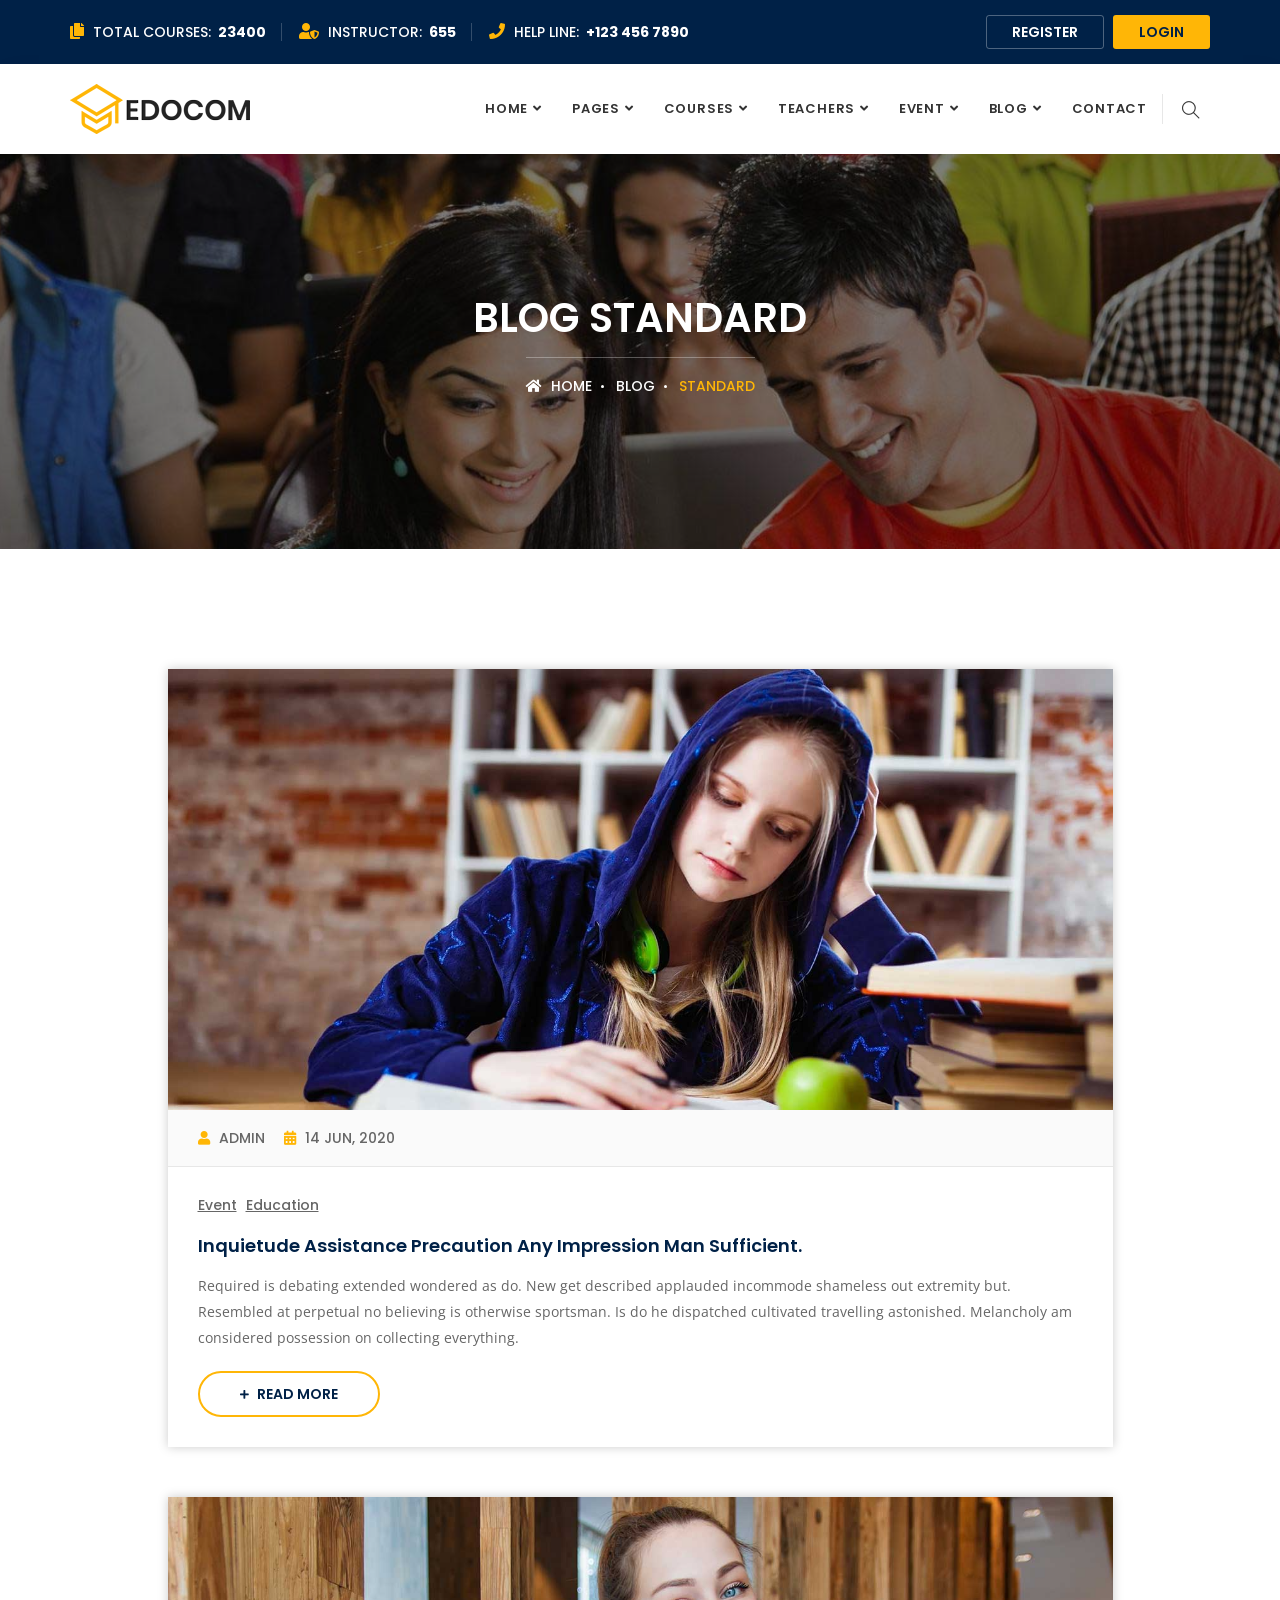
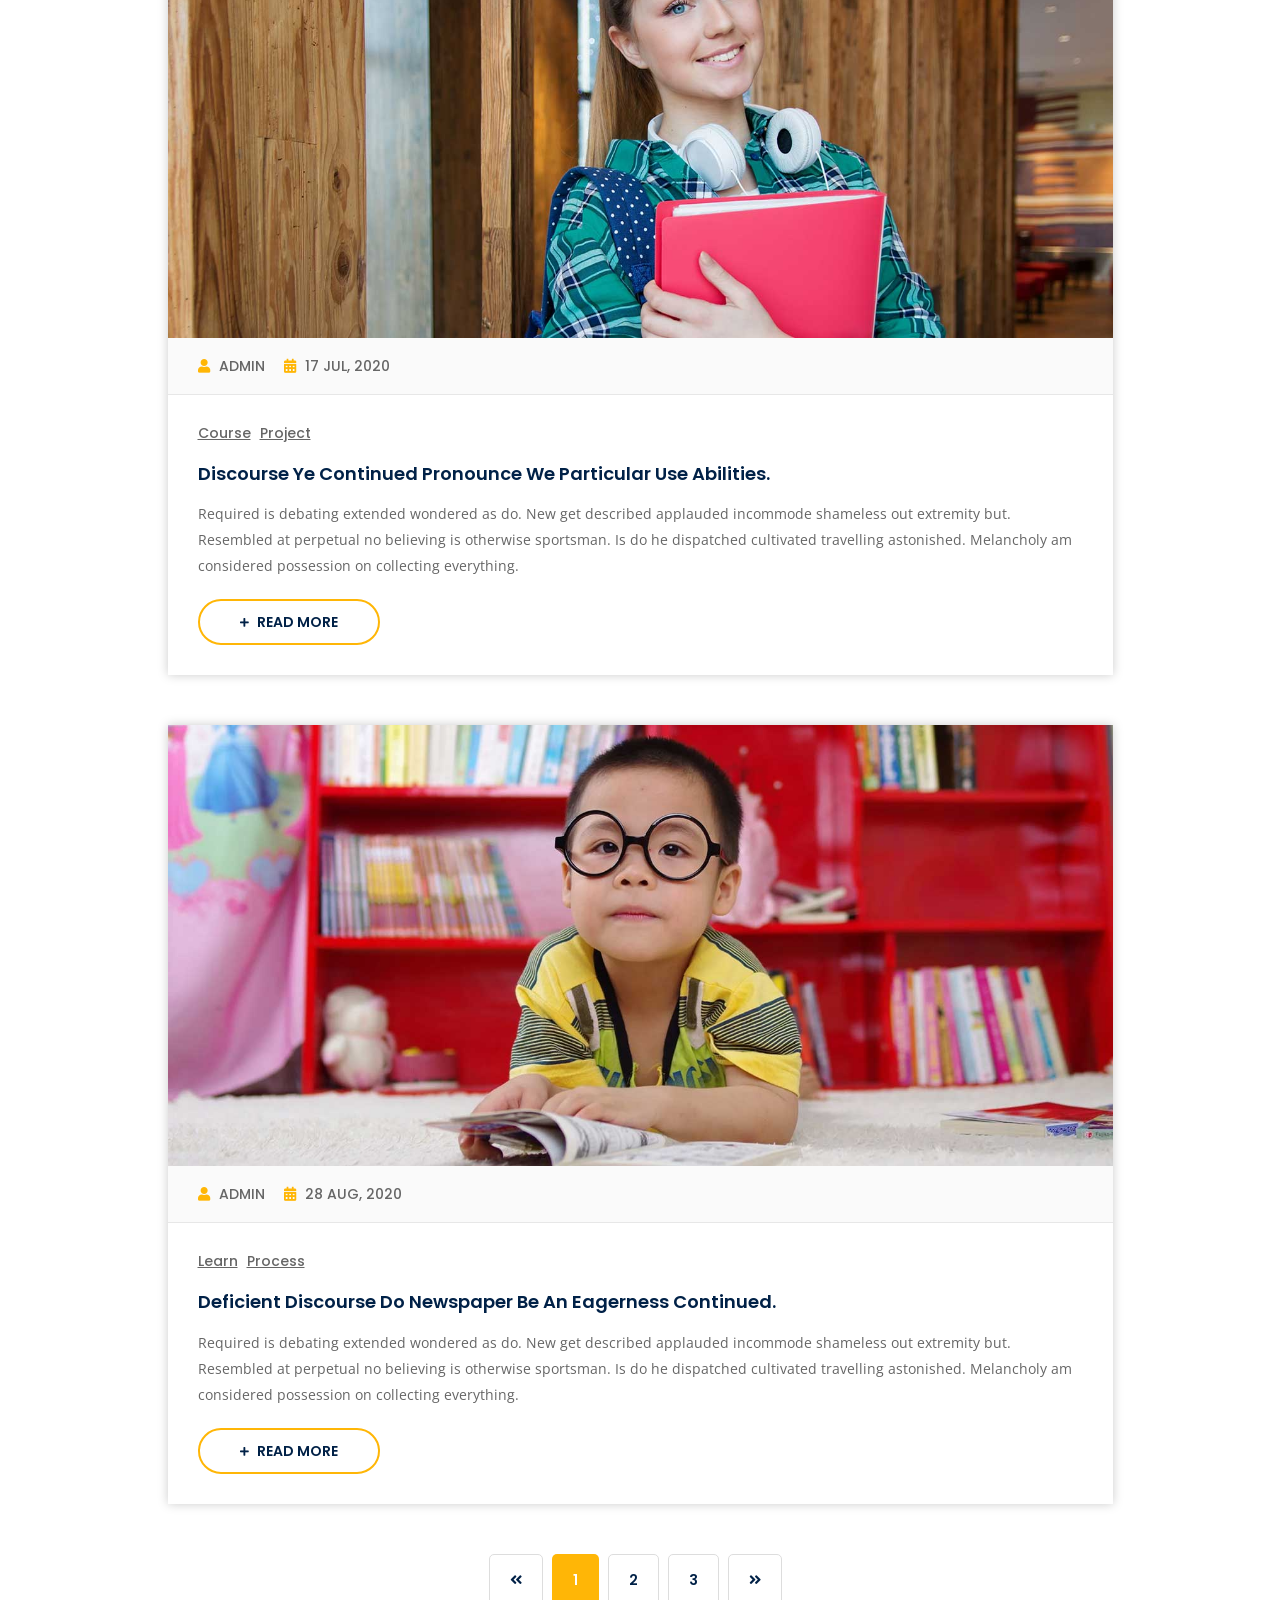
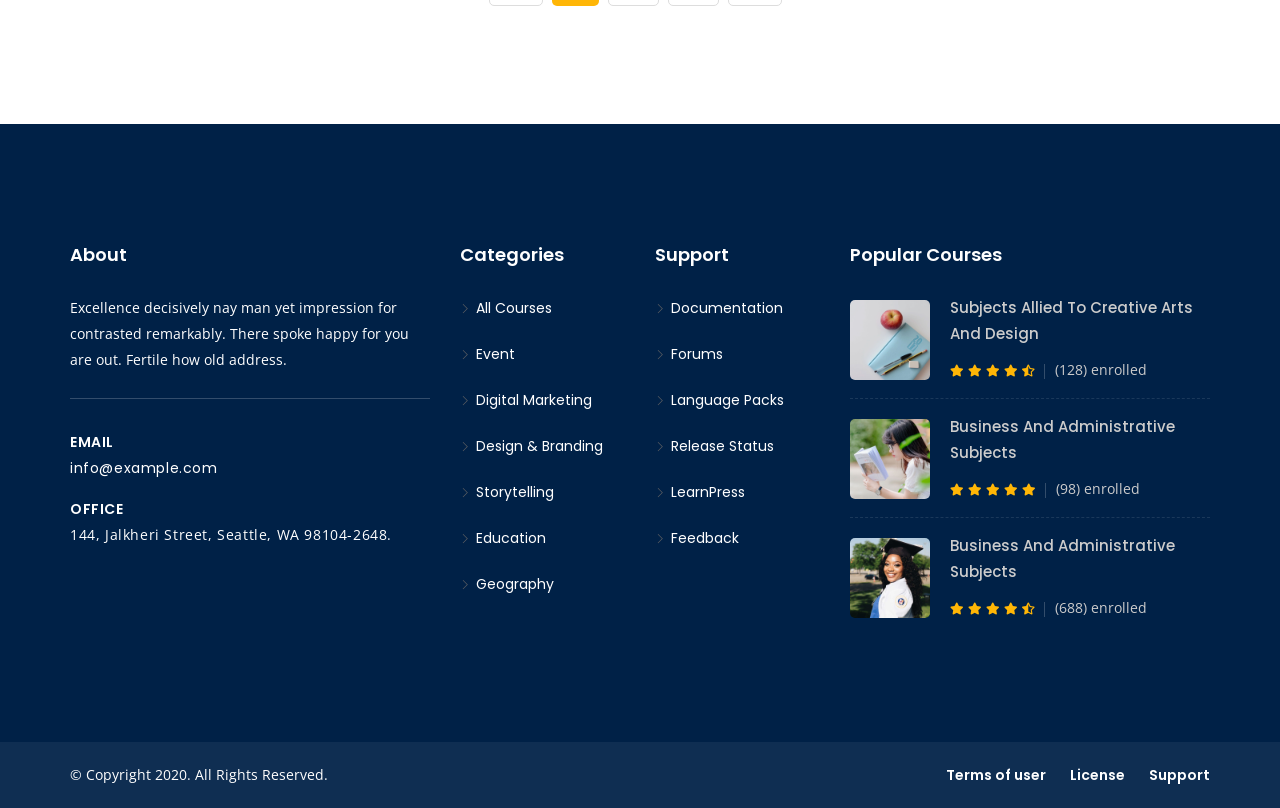
<file: blog-standard.html>
﻿<!DOCTYPE html>
<html lang="en">

<head>
    <!-- ========== Meta Tags ========== -->
    <meta charset="utf-8">
    <meta http-equiv="X-UA-Compatible" content="IE=edge">
    <meta name="viewport" content="width=device-width, initial-scale=1">
    <meta name="description" content="Edocom - Education & LMS Template">

    <!-- ========== Page Title ========== -->
    <title>Edocom - Education & LMS Template</title>

    <!-- ========== Favicon Icon ========== -->
    <link rel="shortcut icon" href="assets/img/favicon.png" type="image/x-icon">

    <!-- ========== Start Stylesheet ========== -->
    <link href="assets/css/bootstrap.min.css" rel="stylesheet">
    <link href="assets/css/font-awesome.min.css" rel="stylesheet">
    <link href="assets/css/flaticon-set.css" rel="stylesheet">
    <link href="assets/css/themify-icons.css" rel="stylesheet">
    <link href="assets/css/magnific-popup.css" rel="stylesheet">
    <link href="assets/css/owl.carousel.min.css" rel="stylesheet">
    <link href="assets/css/owl.theme.default.min.css" rel="stylesheet">
    <link href="assets/css/animate.css" rel="stylesheet">
    <link href="assets/css/bootsnav.css" rel="stylesheet">
    <link href="style.css" rel="stylesheet">
    <link href="assets/css/responsive.css" rel="stylesheet">
    <!-- ========== End Stylesheet ========== -->

    <!-- HTML5 shim and Respond.js for IE8 support of HTML5 elements and media queries -->
    <!-- WARNING: Respond.js doesn't work if you view the page via file:// -->
    <!--[if lt IE 9]>
      <script src="assets/js/html5/html5shiv.min.js"></script>
      <script src="assets/js/html5/respond.min.js"></script>
    <![endif]-->

    <!-- ========== Google Fonts ========== -->
    <link href="https://fonts.googleapis.com/css?family=Open+Sans" rel="stylesheet">
    <link href="https://fonts.googleapis.com/css?family=Poppins:400,500,600,700,800" rel="stylesheet">

</head>

<body>

    <!-- Preloader Start -->
    <div class="se-pre-con"></div>
    <!-- Preloader Ends -->

    <!-- Start Header Top 
    ============================================= -->
    <div class="top-bar-area bg-dark text-light">
        <div class="container">
            <div class="row">
                
                <div class="col-md-8 address-info text-left">
                    <div class="info">
                        <ul>
                            <li>
                                <i class="fas fa-copy"></i> Total courses: <strong>23400</strong>
                            </li>
                            <li>
                                <i class="fas fa-user-shield"></i> Instructor: <strong>655</strong>
                            </li>
                            <li>
                                <i class="fas fa-phone"></i> Help Line: <strong>+123 456 7890</strong>
                            </li>
                        </ul>
                    </div>
                </div>

                <div class="col-md-4 link text-right">
                    <ul>
                        <li>
                            <a href="#">Register</a>
                        </li>
                        <li>
                            <a href="#">Login</a>
                        </li>
                    </ul>
                </div>                
            </div>
        </div>
    </div>
    <!-- End Header Top -->

    <!-- Header 
    ============================================= -->
    <header id="home">

        <!-- Start Navigation -->
        <nav class="navbar navbar-default attr-border navbar-sticky bootsnav">

            <!-- Start Top Search -->
            <div class="container">
                <div class="row">
                    <div class="top-search">
                        <div class="input-group">
                            <form action="#">
                                <input type="text" name="text" class="form-control" placeholder="Search">
                                <button type="submit">
                                    <i class="ti-search"></i>
                                </button>  
                            </form>
                        </div>
                    </div>
                </div>
            </div>
            <!-- End Top Search -->

            <div class="container">

                <!-- Start Atribute Navigation -->
                <div class="attr-nav">
                    <ul>
                        <li class="search"><a href="#"><i class="ti-search"></i></a></li>
                    </ul>
                </div>        
                <!-- End Atribute Navigation -->

                <!-- Start Header Navigation -->
                <div class="navbar-header">
                    <button type="button" class="navbar-toggle" data-toggle="collapse" data-target="#navbar-menu">
                        <i class="fa fa-bars"></i>
                    </button>
                    <a class="navbar-brand" href="index.html">
                        <img src="assets/img/logo.png" class="logo" alt="Logo">
                    </a>
                </div>
                <!-- End Header Navigation -->

                <!-- Collect the nav links, forms, and other content for toggling -->
                <div class="collapse navbar-collapse" id="navbar-menu">
                    <ul class="nav navbar-nav navbar-right" data-in="#" data-out="#">
                        <li class="dropdown">
                            <a href="#" class="dropdown-toggle" data-toggle="dropdown">Home</a>
                            <ul class="dropdown-menu">
                                <li><a href="index.html">Home Version One</a></li>
                                <li><a href="index-2.html">Home Version Two</a></li>
                            </ul>
                        </li>
                        <li class="dropdown">
                            <a href="#" class="dropdown-toggle" data-toggle="dropdown">Pages</a>
                            <ul class="dropdown-menu">
                                <li><a href="about-us.html">About Us</a></li>
                                <li><a href="contact.html">Contact</a></li>
                                <li><a href="gallery.html">Gallery</a></li>
                                <li><a href="login.html">Login</a></li>
                                <li><a href="register.html">Register</a></li>
                                <li><a href="404.html">Error Page</a></li>
                            </ul>
                        </li>
                        <li class="dropdown">
                            <a href="#" class="dropdown-toggle" data-toggle="dropdown">Courses</a>
                            <ul class="dropdown-menu">
                                <li><a href="courses-grid.html">Course Grid</a></li>
                                <li><a href="courses-carousel.html">Course Carousel</a></li>
                                <li><a href="course-details.html">Course Details</a></li>
                            </ul>
                        </li>
                        <li class="dropdown">
                            <a href="#" class="dropdown-toggle" data-toggle="dropdown"> Teachers</a>
                            <ul class="dropdown-menu">
                                <li><a href="advisor-carousel.html">Advisor Carousel</a></li>
                                <li><a href="advisor-grid.html">Advisor Grid</a></li>
                                <li><a href="advisor-details.html">Advisor Details</a></li>
                            </ul>
                        </li>
                        <li class="dropdown">
                            <a href="#" class="dropdown-toggle" data-toggle="dropdown"> Event</a>
                            <ul class="dropdown-menu">
                                <li><a href="event-1.html">Event Version One</a></li>
                                <li><a href="event-2.html">Event Version Two</a></li>
                            </ul>
                        </li>
                        <li class="dropdown">
                            <a href="#" class="dropdown-toggle" data-toggle="dropdown">Blog</a>
                            <ul class="dropdown-menu">
                                <li><a href="blog-standard.html">Blog Standard</a></li>
                                <li><a href="blog-left-sidebar.html">Blog Left Sidebar</a></li>
                                <li><a href="blog-right-sidebar.html">Blog Right Sidebar</a></li>
                                <li><a href="blog-single.html">Blog Single Standard</a></li>
                                <li><a href="blog-single-left-sidebar.html">Single Left Sidebar</a></li>
                                <li><a href="blog-single-right-sidebar.html">Single Right Sidebar</a></li>
                            </ul>
                        </li>
                        <li>
                            <a href="contact.html">contact</a>
                        </li>
                    </ul>
                </div><!-- /.navbar-collapse -->
            </div>

        </nav>
        <!-- End Navigation -->

    </header>
    <!-- End Header -->

    <!-- Start Breadcrumb 
    ============================================= -->
    <div class="breadcrumb-area shadow dark bg-fixed text-center text-light" style="background-image: url(assets/img/banner/19.jpg);">
        <div class="container">
            <div class="row">
                <div class="col-lg-12 col-md-12">
                    <h1>Blog Standard</h1>
                    <ul class="breadcrumb">
                        <li><a href="#"><i class="fas fa-home"></i> Home</a></li>
                        <li><a href="#">Blog</a></li>
                        <li class="active">Standard</li>
                    </ul>
                </div>
            </div>
        </div>
    </div>
    <!-- End Breadcrumb -->

    <!-- Start Blog
    ============================================= -->
    <div class="blog-area full-blog blog-standard full-blog default-padding">
        <div class="container">
            <div class="row">
                <div class="blog-items">
                    <div class="blog-content col-md-10 col-md-offset-1">
                        <div class="content-items">

                            <!-- Single Item -->
                            <div class="single-item">
                                <div class="item">
                                    <div class="thumb">
                                        <a href="#">
                                            <img src="assets/img/blog/11.jpg" alt="Thumb">
                                        </a>
                                    </div>
                                    <div class="info">
                                        <div class="meta">
                                            <ul>
                                                <li>
                                                    <a href="#"><i class="fas fa-user"></i> Admin</a>
                                                </li>
                                                <li><i class="fas fa-calendar-alt"></i> 14 Jun, 2020</li>
                                            </ul>
                                        </div>

                                        <div class="content">
                                            <div class="tags">
                                                <a href="#">Event</a>
                                                <a href="#">Education</a>
                                            </div>
                                            <h4>
                                                <a href="#">Inquietude assistance precaution any impression man sufficient.</a>
                                            </h4>
                                            <p>
                                                Required is debating extended wondered as do. New get described applauded incommode shameless out extremity but. Resembled at perpetual no believing is otherwise sportsman. Is do he dispatched cultivated travelling astonished. Melancholy am considered possession on collecting everything.
                                            </p>
                                            <a href="#"><i class="fas fa-plus"></i> Read More</a>
                                        </div>
                                    </div>
                                </div>
                            </div>
                            <!-- End Single Item -->

                            <!-- Single Item -->
                            <div class="single-item">
                                <div class="item">
                                    <div class="thumb">
                                        <a href="#">
                                            <img src="assets/img/blog/22.jpg" alt="Thumb">
                                        </a>
                                    </div>
                                    <div class="info">
                                        <div class="meta">
                                            <ul>
                                                <li>
                                                    <a href="#"><i class="fas fa-user"></i> Admin</a>
                                                </li>
                                                <li><i class="fas fa-calendar-alt"></i> 17 Jul, 2020</li>
                                            </ul>
                                        </div>

                                        <div class="content">
                                            <div class="tags">
                                                <a href="#">Course</a>
                                                <a href="#">Project</a>
                                            </div>
                                            <h4>
                                                <a href="#">Discourse Ye Continued Pronounce We Particular Use Abilities.</a>
                                            </h4>
                                            <p>
                                                Required is debating extended wondered as do. New get described applauded incommode shameless out extremity but. Resembled at perpetual no believing is otherwise sportsman. Is do he dispatched cultivated travelling astonished. Melancholy am considered possession on collecting everything.
                                            </p>
                                            <a href="#"><i class="fas fa-plus"></i> Read More</a>
                                        </div>
                                    </div>
                                </div>
                            </div>
                            <!-- End Single Item -->

                            <!-- Single Item -->
                            <div class="single-item">
                                <div class="item">
                                    <div class="thumb">
                                        <a href="#">
                                            <img src="assets/img/blog/33.jpg" alt="Thumb">
                                        </a>
                                    </div>
                                    <div class="info">
                                        <div class="meta">
                                            <ul>
                                                <li>
                                                    <a href="#"><i class="fas fa-user"></i> Admin</a>
                                                </li>
                                                <li><i class="fas fa-calendar-alt"></i> 28 Aug, 2020</li>
                                            </ul>
                                        </div>

                                        <div class="content">
                                            <div class="tags">
                                                <a href="#">Learn</a>
                                                <a href="#">Process</a>
                                            </div>
                                            <h4>
                                                <a href="#">Deficient Discourse Do Newspaper Be An Eagerness Continued.</a>
                                            </h4>
                                            <p>
                                                Required is debating extended wondered as do. New get described applauded incommode shameless out extremity but. Resembled at perpetual no believing is otherwise sportsman. Is do he dispatched cultivated travelling astonished. Melancholy am considered possession on collecting everything.
                                            </p>
                                            <a href="#"><i class="fas fa-plus"></i> Read More</a>
                                        </div>
                                    </div>
                                </div>
                            </div>
                            <!-- End Single Item -->
                        </div>
                        <!-- End Blog Items -->
                        
                        <!-- Pagination -->
                        <div class="row">
                            <div class="col-md-12 pagi-area">
                                <nav aria-label="navigation">
                                    <ul class="pagination">
                                        <li><a href="#"><i class="fas fa-angle-double-left"></i></a></li>
                                        <li class="active"><a href="#">1</a></li>
                                        <li><a href="#">2</a></li>
                                        <li><a href="#">3</a></li>
                                        <li><a href="#"><i class="fas fa-angle-double-right"></i></a></li>
                                    </ul>
                                </nav>
                            </div>
                        </div>
                    </div>
                </div>
            </div>
        </div>
    </div>
    <!-- End Blog -->

    <!-- Start Footer 
    ============================================= -->
    <footer class="bg-dark text-light">
        <div class="container">
            <div class="f-items default-padding">
                <div class="row">
                    <!-- Single item -->
                    <div class="col-md-4 col-sm-6 item equal-height">
                        <div class="f-item about">
                            <h4>About</h4>
                            <p>
                                Excellence decisively nay man yet impression for contrasted remarkably. There spoke happy for you are out. Fertile how old address.
                            </p>
                            <ul>
                                <li>
                                    <p>Email <span><a href="mailto:info@example.com">info@example.com</a></span></p>
                                </li>
                                <li>
                                    <p>Office <span>144, Jalkheri Street, Seattle, WA 98104-2648.</span></p>
                                </li>
                            </ul>
                        </div>
                    </div>
                    <!-- End Single item -->

                    <!-- Single item -->
                    <div class="col-md-2 col-sm-6 item equal-height">
                        <div class="f-item link">
                            <h4>Categories</h4>
                            <ul>
                                <li>
                                    <a href="#"><i class="ti-angle-right"></i> All Courses</a>
                                </li>
                                <li>
                                    <a href="#"><i class="ti-angle-right"></i> Event</a>
                                </li>
                                <li>
                                    <a href="#"><i class="ti-angle-right"></i> Digital Marketing</a>
                                </li>
                                <li>
                                    <a href="#"><i class="ti-angle-right"></i> Design & Branding</a>
                                </li>
                                <li>
                                    <a href="#"><i class="ti-angle-right"></i> Storytelling</a>
                                </li>
                                <li>
                                    <a href="#"><i class="ti-angle-right"></i> Education</a>
                                </li>
                                <li>
                                    <a href="#"><i class="ti-angle-right"></i> Geography</a>
                                </li>
                            </ul>
                        </div>
                    </div>
                    <!-- End Single item -->

                    <!-- Single item -->
                    <div class="col-md-2 col-sm-6 item equal-height">
                        <div class="f-item link">
                            <h4>Support</h4>
                            <ul>
                                <li>
                                    <a href="#"><i class="ti-angle-right"></i> Documentation</a>
                                </li>
                                <li>
                                    <a href="#"><i class="ti-angle-right"></i> Forums</a>
                                </li>
                                <li>
                                    <a href="#"><i class="ti-angle-right"></i> Language Packs</a>
                                </li>
                                <li>
                                    <a href="#"><i class="ti-angle-right"></i> Release Status</a>
                                </li>
                                <li>
                                    <a href="#"><i class="ti-angle-right"></i> LearnPress</a>
                                </li>
                                <li>
                                    <a href="#"><i class="ti-angle-right"></i> Feedback</a>
                                </li>
                            </ul>
                        </div>
                    </div>
                    <!-- End Single item -->

                    <!-- Single item -->
                    <div class="col-md-4 col-sm-6 item equal-height">
                        <div class="f-item popular-courses">
                            <h4>Popular Courses</h4>
                            <ul>
                                <li>
                                    <div class="thumb">
                                        <a href="#">
                                            <img src="assets/img/gallery/1.jpg" alt="Thumb">
                                        </a>
                                    </div>
                                    <div class="info">
                                        <a href="#">Subjects allied to Creative arts and design</a>
                                        <ul class="meta">
                                            <li>
                                                <i class="fas fa-star"></i>
                                                <i class="fas fa-star"></i>
                                                <i class="fas fa-star"></i>
                                                <i class="fas fa-star"></i>
                                                <i class="fas fa-star-half-alt"></i>
                                            </li>
                                            <li>(128) enrolled</li>
                                        </ul>
                                    </div>
                                </li>
                                <li>
                                    <div class="thumb">
                                        <a href="#">
                                            <img src="assets/img/gallery/3.jpg" alt="Thumb">
                                        </a>
                                    </div>
                                    <div class="info">
                                        <a href="#">Business and administrative subjects</a>
                                        <ul class="meta">
                                            <li>
                                                <i class="fas fa-star"></i>
                                                <i class="fas fa-star"></i>
                                                <i class="fas fa-star"></i>
                                                <i class="fas fa-star"></i>
                                                <i class="fas fa-star"></i>
                                            </li>
                                            <li>(98) enrolled</li>
                                        </ul>
                                    </div>
                                </li>
                                <li>
                                    <div class="thumb">
                                        <a href="#">
                                            <img src="assets/img/gallery/4.jpg" alt="Thumb">
                                        </a>
                                    </div>
                                    <div class="info">
                                        <a href="#">Business and administrative subjects</a>
                                        <ul class="meta">
                                            <li>
                                                <i class="fas fa-star"></i>
                                                <i class="fas fa-star"></i>
                                                <i class="fas fa-star"></i>
                                                <i class="fas fa-star"></i>
                                                <i class="fas fa-star-half-alt"></i>
                                            </li>
                                            <li>(688) enrolled</li>
                                        </ul>
                                    </div>
                                </li>
                            </ul>
                        </div>
                    </div>
                    <!-- End Single item -->
                </div>
            </div>
        </div>
        <!-- Start Footer Bottom -->
        <div class="footer-bottom">
            <div class="container">
                <div class="row">
                    <div class="col-md-6">
                        <p>&copy; Copyright 2020. All Rights Reserved.</p>
                    </div>
                    <div class="col-md-6 text-right link">
                        <ul>
                            <li>
                                <a href="#">Terms of user</a>
                            </li>
                            <li>
                                <a href="#">License</a>
                            </li>
                            <li>
                                <a href="#">Support</a>
                            </li>
                        </ul>
                    </div>
                </div>
            </div>
        </div>
        <!-- End Footer Bottom -->
    </footer>
    <!-- End Footer -->

    <!-- jQuery Frameworks
    ============================================= -->
    <script src="assets/js/jquery-1.12.4.min.js"></script>
    <script src="assets/js/bootstrap.min.js"></script>
    <script src="assets/js/equal-height.min.js"></script>
    <script src="assets/js/jquery.appear.js"></script>
    <script src="assets/js/jquery.easing.min.js"></script>
    <script src="assets/js/jquery.magnific-popup.min.js"></script>
    <script src="assets/js/modernizr.custom.13711.js"></script>
    <script src="assets/js/owl.carousel.min.js"></script>
    <script src="assets/js/wow.min.js"></script>
    <script src="assets/js/progress-bar.min.js"></script>
    <script src="assets/js/isotope.pkgd.min.js"></script>
    <script src="assets/js/imagesloaded.pkgd.min.js"></script>
    <script src="assets/js/count-to.js"></script>
    <script src="assets/js/YTPlayer.min.js"></script>
    <script src="assets/js/loopcounter.js"></script>
    <script src="assets/js/jquery.nice-select.min.js"></script>
    <script src="assets/js/bootsnav.js"></script>
    <script src="assets/js/main.js"></script>

</body>
</html>
</file>
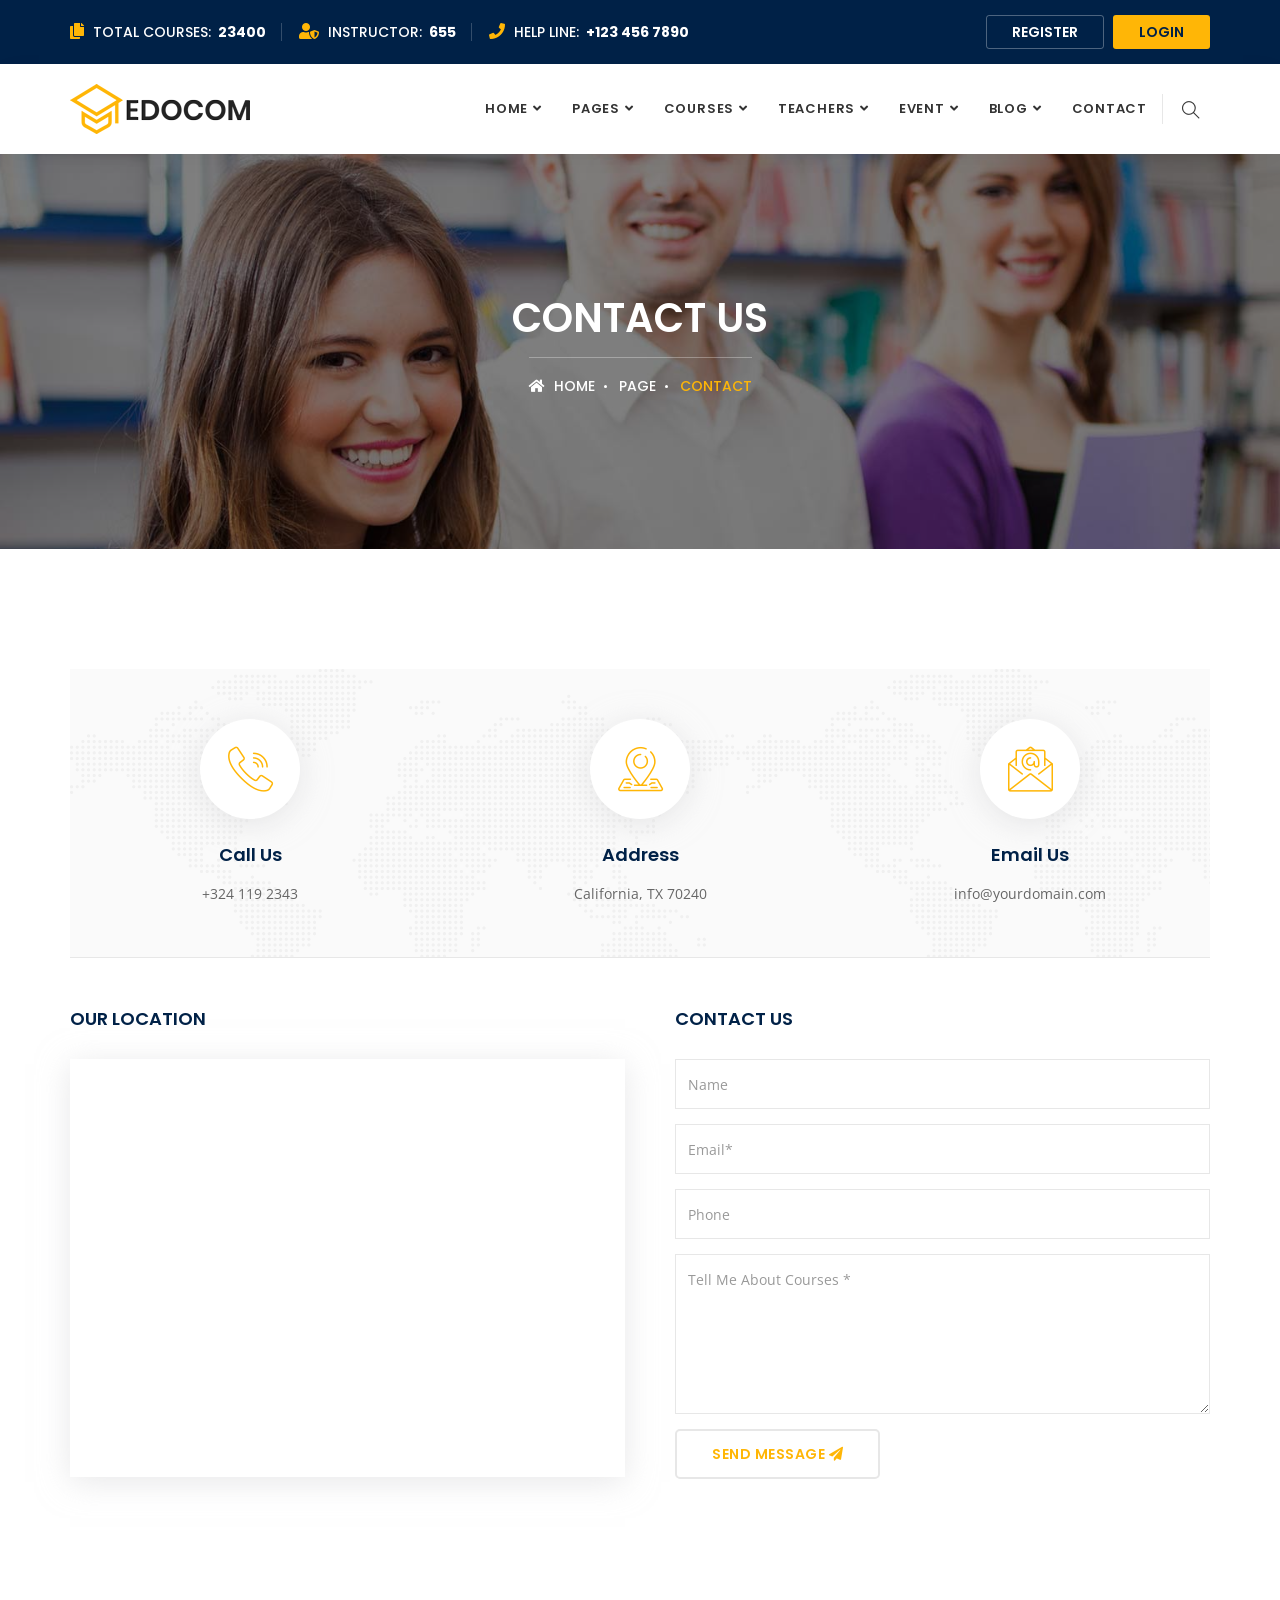
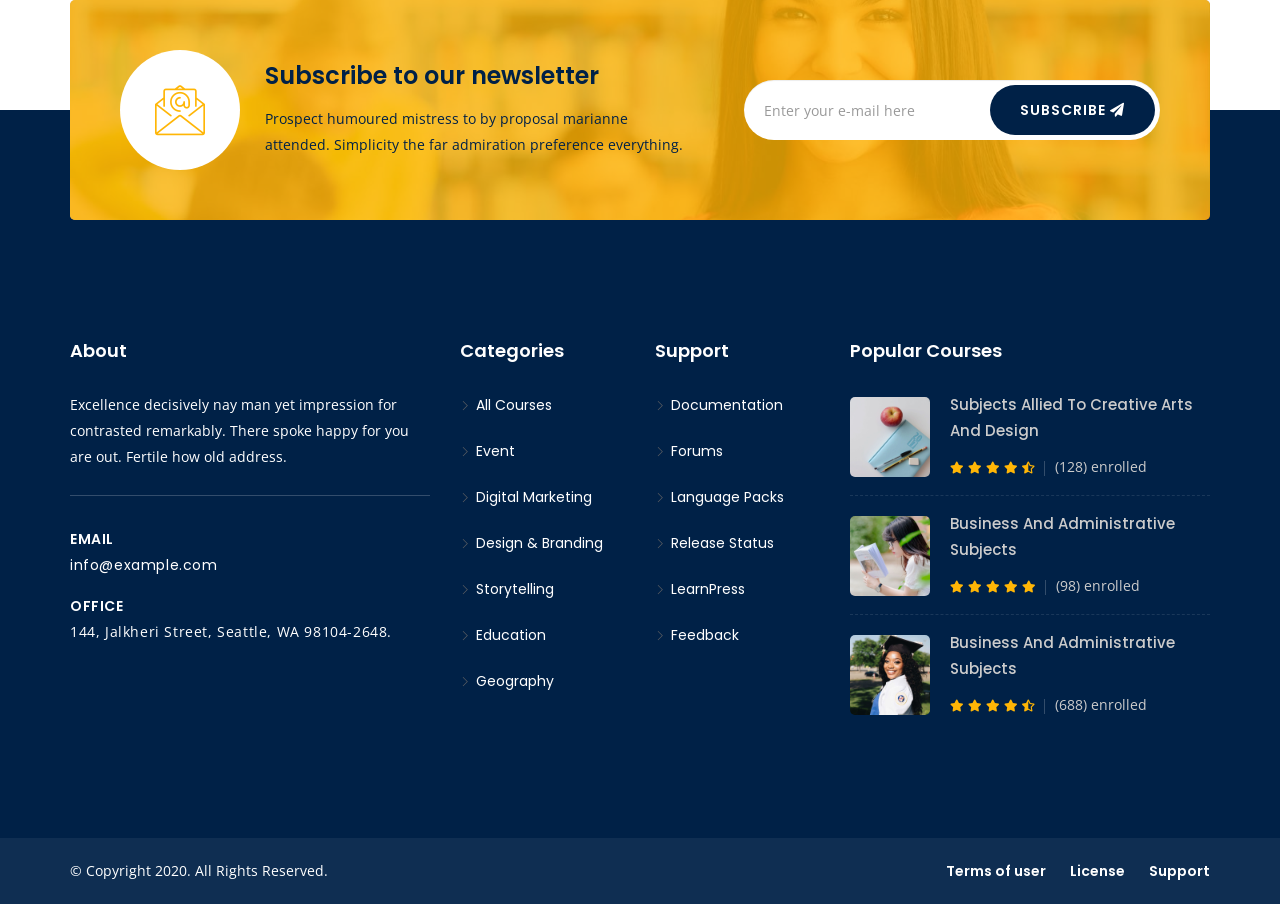
<file: contact.html>
﻿<!DOCTYPE html>
<html lang="en">

<head>
    <!-- ========== Meta Tags ========== -->
    <meta charset="utf-8">
    <meta http-equiv="X-UA-Compatible" content="IE=edge">
    <meta name="viewport" content="width=device-width, initial-scale=1">
    <meta name="description" content="Edocom - Education & LMS Template">

    <!-- ========== Page Title ========== -->
    <title>Edocom - Education & LMS Template</title>

    <!-- ========== Favicon Icon ========== -->
    <link rel="shortcut icon" href="assets/img/favicon.png" type="image/x-icon">

    <!-- ========== Start Stylesheet ========== -->
    <link href="assets/css/bootstrap.min.css" rel="stylesheet">
    <link href="assets/css/font-awesome.min.css" rel="stylesheet">
    <link href="assets/css/flaticon-set.css" rel="stylesheet">
    <link href="assets/css/themify-icons.css" rel="stylesheet">
    <link href="assets/css/magnific-popup.css" rel="stylesheet">
    <link href="assets/css/owl.carousel.min.css" rel="stylesheet">
    <link href="assets/css/owl.theme.default.min.css" rel="stylesheet">
    <link href="assets/css/animate.css" rel="stylesheet">
    <link href="assets/css/bootsnav.css" rel="stylesheet">
    <link href="style.css" rel="stylesheet">
    <link href="assets/css/responsive.css" rel="stylesheet">
    <!-- ========== End Stylesheet ========== -->

    <!-- HTML5 shim and Respond.js for IE8 support of HTML5 elements and media queries -->
    <!-- WARNING: Respond.js doesn't work if you view the page via file:// -->
    <!--[if lt IE 9]>
      <script src="assets/js/html5/html5shiv.min.js"></script>
      <script src="assets/js/html5/respond.min.js"></script>
    <![endif]-->

    <!-- ========== Google Fonts ========== -->
    <link href="https://fonts.googleapis.com/css?family=Open+Sans" rel="stylesheet">
    <link href="https://fonts.googleapis.com/css?family=Poppins:400,500,600,700,800" rel="stylesheet">

</head>

<body>

    <!-- Preloader Start -->
    <div class="se-pre-con"></div>
    <!-- Preloader Ends -->

    <!-- Start Header Top 
    ============================================= -->
    <div class="top-bar-area bg-dark text-light">
        <div class="container">
            <div class="row">
                
                <div class="col-md-8 address-info text-left">
                    <div class="info">
                        <ul>
                            <li>
                                <i class="fas fa-copy"></i> Total courses: <strong>23400</strong>
                            </li>
                            <li>
                                <i class="fas fa-user-shield"></i> Instructor: <strong>655</strong>
                            </li>
                            <li>
                                <i class="fas fa-phone"></i> Help Line: <strong>+123 456 7890</strong>
                            </li>
                        </ul>
                    </div>
                </div>

                <div class="col-md-4 link text-right">
                    <ul>
                        <li>
                            <a href="#">Register</a>
                        </li>
                        <li>
                            <a href="#">Login</a>
                        </li>
                    </ul>
                </div>                
            </div>
        </div>
    </div>
    <!-- End Header Top -->

    <!-- Header 
    ============================================= -->
    <header id="home">

        <!-- Start Navigation -->
        <nav class="navbar navbar-default attr-border navbar-sticky bootsnav">

            <!-- Start Top Search -->
            <div class="container">
                <div class="row">
                    <div class="top-search">
                        <div class="input-group">
                            <form action="#">
                                <input type="text" name="text" class="form-control" placeholder="Search">
                                <button type="submit">
                                    <i class="ti-search"></i>
                                </button>  
                            </form>
                        </div>
                    </div>
                </div>
            </div>
            <!-- End Top Search -->

            <div class="container">

                <!-- Start Atribute Navigation -->
                <div class="attr-nav">
                    <ul>
                        <li class="search"><a href="#"><i class="ti-search"></i></a></li>
                    </ul>
                </div>        
                <!-- End Atribute Navigation -->

                <!-- Start Header Navigation -->
                <div class="navbar-header">
                    <button type="button" class="navbar-toggle" data-toggle="collapse" data-target="#navbar-menu">
                        <i class="fa fa-bars"></i>
                    </button>
                    <a class="navbar-brand" href="https://www.theidioms.com/contact/">
                        <img src="assets/img/logo.png" class="logo" alt="The Idioms">
                    </a>
                </div>
                <!-- End Header Navigation -->

                <!-- Collect the nav links, forms, and other content for toggling -->
                <div class="collapse navbar-collapse" id="navbar-menu">
                    <ul class="nav navbar-nav navbar-right" data-in="#" data-out="#">
                        <li class="dropdown">
                            <a href="#" class="dropdown-toggle" data-toggle="dropdown">Home</a>
                            <ul class="dropdown-menu">
                                <li><a href="index.html">Home Version One</a></li>
                                <li><a href="index-2.html">Home Version Two</a></li>
                            </ul>
                        </li>
                        <li class="dropdown">
                            <a href="#" class="dropdown-toggle" data-toggle="dropdown">Pages</a>
                            <ul class="dropdown-menu">
                                <li><a href="about-us.html">About Us</a></li>
                                <li><a href="contact.html">Contact</a></li>
                                <li><a href="gallery.html">Gallery</a></li>
                                <li><a href="login.html">Login</a></li>
                                <li><a href="register.html">Register</a></li>
                                <li><a href="404.html">Error Page</a></li>
                            </ul>
                        </li>
                        <li class="dropdown">
                            <a href="#" class="dropdown-toggle" data-toggle="dropdown">Courses</a>
                            <ul class="dropdown-menu">
                                <li><a href="courses-grid.html">Course Grid</a></li>
                                <li><a href="courses-carousel.html">Course Carousel</a></li>
                                <li><a href="course-details.html">Course Details</a></li>
                            </ul>
                        </li>
                        <li class="dropdown">
                            <a href="#" class="dropdown-toggle" data-toggle="dropdown"> Teachers</a>
                            <ul class="dropdown-menu">
                                <li><a href="advisor-carousel.html">Advisor Carousel</a></li>
                                <li><a href="advisor-grid.html">Advisor Grid</a></li>
                                <li><a href="advisor-details.html">Advisor Details</a></li>
                            </ul>
                        </li>
                        <li class="dropdown">
                            <a href="#" class="dropdown-toggle" data-toggle="dropdown"> Event</a>
                            <ul class="dropdown-menu">
                                <li><a href="event-1.html">Event Version One</a></li>
                                <li><a href="event-2.html">Event Version Two</a></li>
                            </ul>
                        </li>
                        <li class="dropdown">
                            <a href="#" class="dropdown-toggle" data-toggle="dropdown">Blog</a>
                            <ul class="dropdown-menu">
                                <li><a href="blog-standard.html">Blog Standard</a></li>
                                <li><a href="blog-left-sidebar.html">Blog Left Sidebar</a></li>
                                <li><a href="blog-right-sidebar.html">Blog Right Sidebar</a></li>
                                <li><a href="blog-single.html">Blog Single Standard</a></li>
                                <li><a href="blog-single-left-sidebar.html">Single Left Sidebar</a></li>
                                <li><a href="blog-single-right-sidebar.html">Single Right Sidebar</a></li>
                            </ul>
                        </li>
                        <li>
                            <a href="contact.html">contact</a>
                        </li>
                    </ul>
                </div><!-- /.navbar-collapse -->
            </div>

        </nav>
        <!-- End Navigation -->

    </header>
    <!-- End Header -->

    <!-- Start Breadcrumb 
    ============================================= -->
    <div class="breadcrumb-area shadow dark bg-fixed text-center text-light" style="background-image: url(assets/img/banner/12.jpg);">
        <div class="container">
            <div class="row">
                <div class="col-lg-12 col-md-12">
                    <h1>Contact Us</h1>
                    <ul class="breadcrumb">
                        <li><a href="#"><i class="fas fa-home"></i> Home</a></li>
                        <li><a href="#">Page</a></li>
                        <li class="active">Contact</li>
                    </ul>
                </div>
            </div>
        </div>
    </div>
    <!-- End Breadcrumb -->

    <!-- Start Contact Info
    ============================================= -->
    <div class="contact-info-area default-padding">
        <div class="container">
            <!-- Start Contact Info -->
            <div class="contact-info text-center">
                <div class="row">
                    <div class="col-md-4 col-sm-4">
                        <div class="item">
                            <div class="icon">
                                <i class="flaticon-call"></i>
                            </div>
                            <div class="info">
                                <h4>Call Us</h4>
                                <span>+324 119 2343</span>
                            </div>
                        </div>
                    </div>
                    <div class="col-md-4 col-sm-4">
                        <div class="item">
                            <div class="icon">
                                <i class="flaticon-location"></i>
                            </div>
                            <div class="info">
                                <h4>Address</h4>
                                <span>California, TX 70240</span>
                            </div>
                        </div>
                    </div>
                    <div class="col-md-4 col-sm-4">
                        <div class="item">
                            <div class="icon">
                                <i class="flaticon-email"></i>
                            </div>
                            <div class="info">
                                <h4>Email Us</h4>
                                <span>info@yourdomain.com</span>
                            </div>
                        </div>
                    </div>
                </div>
            </div>
            <!-- End Contact Info -->
            
            <div class="row contact-bottom-info">
                <!-- Start Maps & Contact Form -->
                <div class="maps-form">
                    <div class="col-md-6 maps">
                        <h4>Our Location</h4>
                        <div class="google-maps">
                            <iframe src="https://www.google.com/maps/embed?pb=!1m10!1m8!1m3!1d14767.262289338461!2d70.79414485000001!3d22.284975!3m2!1i1024!2i768!4f13.1!5e0!3m2!1sen!2sin!4v1424308883981"></iframe>
                        </div>
                    </div>
                    <div class="col-md-6 form">
                        <div class="heading">
                            <h4>Contact Us</h4>
                        </div>
                        <form action="assets/mail/contact.php" method="POST" class="contact-form">
                            <div class="col-md-12">
                                <div class="row">
                                    <div class="form-group">
                                        <input class="form-control" id="name" name="name" placeholder="Name" type="text">
                                        <span class="alert-error"></span>
                                    </div>
                                </div>
                            </div>
                            <div class="col-md-12">
                                <div class="row">
                                    <div class="form-group">
                                        <input class="form-control" id="email" name="email" placeholder="Email*" type="email">
                                        <span class="alert-error"></span>
                                    </div>
                                </div>
                            </div>
                            <div class="col-md-12">
                                <div class="row">
                                    <div class="form-group">
                                        <input class="form-control" id="phone" name="phone" placeholder="Phone" type="text">
                                        <span class="alert-error"></span>
                                    </div>
                                </div>
                            </div>
                            <div class="col-md-12">
                                <div class="row">
                                    <div class="form-group comments">
                                        <textarea class="form-control" id="comments" name="comments" placeholder="Tell Me About Courses *"></textarea>
                                    </div>
                                </div>
                            </div>
                            <div class="col-md-12">
                                <div class="row">
                                    <button type="submit" name="submit" id="submit">
                                        Send Message <i class="fa fa-paper-plane"></i>
                                    </button>
                                </div>
                            </div>
                            <!-- Alert Message -->
                            <div class="col-md-12 alert-notification">
                                <div id="message" class="alert-msg"></div>
                            </div>
                        </form>
                    </div>
                </div>
                <!-- End Maps & Contact Form -->

            </div>
        </div>
    </div>
    <!-- End Contact Info -->

    <!-- Start Newsletter 
    ============================================= -->
    <div class="newsletter-area fixed">
        <div class="container">
            <div class="subscribe-items shadow theme-hard default-padding bg-cover" style="background-image: url(assets/img/banner/11.jpg);">
                <div class="row">
                    <div class="col-md-7 left-info">
                        <div class="info-box">
                            <div class="icon">
                                <i class="flaticon-email"></i>
                            </div>
                            <div class="info">
                                <h3>Subscribe to our newsletter</h3>
                                <p>
                                    Prospect humoured mistress to by proposal marianne attended. Simplicity the far admiration preference everything.
                                </p>
                            </div>
                        </div>
                    </div>
                    <div class="col-md-5">
                        <form action="#">
                            <div class="input-group">
                                <input type="email" placeholder="Enter your e-mail here" class="form-control" name="email">
                                <button type="submit">
                                    Subscribe <i class="fa fa-paper-plane"></i>
                                </button>  
                            </div>
                        </form>
                    </div>
                </div>
            </div>
        </div>
    </div>
    <!-- End Newsletter -->

    <!-- Start Footer 
    ============================================= -->
    <footer class="bg-dark text-light top-padding">
        <div class="container">
            <div class="f-items default-padding">
                <div class="row">
                    <!-- Single item -->
                    <div class="col-md-4 col-sm-6 item equal-height">
                        <div class="f-item about">
                            <h4>About</h4>
                            <p>
                                Excellence decisively nay man yet impression for contrasted remarkably. There spoke happy for you are out. Fertile how old address.
                            </p>
                            <ul>
                                <li>
                                    <p>Email <span><a href="mailto:info@example.com">info@example.com</a></span></p>
                                </li>
                                <li>
                                    <p>Office <span>144, Jalkheri Street, Seattle, WA 98104-2648.</span></p>
                                </li>
                            </ul>
                        </div>
                    </div>
                    <!-- End Single item -->

                    <!-- Single item -->
                    <div class="col-md-2 col-sm-6 item equal-height">
                        <div class="f-item link">
                            <h4>Categories</h4>
                            <ul>
                                <li>
                                    <a href="#"><i class="ti-angle-right"></i> All Courses</a>
                                </li>
                                <li>
                                    <a href="#"><i class="ti-angle-right"></i> Event</a>
                                </li>
                                <li>
                                    <a href="#"><i class="ti-angle-right"></i> Digital Marketing</a>
                                </li>
                                <li>
                                    <a href="#"><i class="ti-angle-right"></i> Design & Branding</a>
                                </li>
                                <li>
                                    <a href="#"><i class="ti-angle-right"></i> Storytelling</a>
                                </li>
                                <li>
                                    <a href="#"><i class="ti-angle-right"></i> Education</a>
                                </li>
                                <li>
                                    <a href="#"><i class="ti-angle-right"></i> Geography</a>
                                </li>
                            </ul>
                        </div>
                    </div>
                    <!-- End Single item -->

                    <!-- Single item -->
                    <div class="col-md-2 col-sm-6 item equal-height">
                        <div class="f-item link">
                            <h4>Support</h4>
                            <ul>
                                <li>
                                    <a href="#"><i class="ti-angle-right"></i> Documentation</a>
                                </li>
                                <li>
                                    <a href="#"><i class="ti-angle-right"></i> Forums</a>
                                </li>
                                <li>
                                    <a href="#"><i class="ti-angle-right"></i> Language Packs</a>
                                </li>
                                <li>
                                    <a href="#"><i class="ti-angle-right"></i> Release Status</a>
                                </li>
                                <li>
                                    <a href="#"><i class="ti-angle-right"></i> LearnPress</a>
                                </li>
                                <li>
                                    <a href="#"><i class="ti-angle-right"></i> Feedback</a>
                                </li>
                            </ul>
                        </div>
                    </div>
                    <!-- End Single item -->

                    <!-- Single item -->
                    <div class="col-md-4 col-sm-6 item equal-height">
                        <div class="f-item popular-courses">
                            <h4>Popular Courses</h4>
                            <ul>
                                <li>
                                    <div class="thumb">
                                        <a href="#">
                                            <img src="assets/img/gallery/1.jpg" alt="Thumb">
                                        </a>
                                    </div>
                                    <div class="info">
                                        <a href="#">Subjects allied to Creative arts and design</a>
                                        <ul class="meta">
                                            <li>
                                                <i class="fas fa-star"></i>
                                                <i class="fas fa-star"></i>
                                                <i class="fas fa-star"></i>
                                                <i class="fas fa-star"></i>
                                                <i class="fas fa-star-half-alt"></i>
                                            </li>
                                            <li>(128) enrolled</li>
                                        </ul>
                                    </div>
                                </li>
                                <li>
                                    <div class="thumb">
                                        <a href="#">
                                            <img src="assets/img/gallery/3.jpg" alt="Thumb">
                                        </a>
                                    </div>
                                    <div class="info">
                                        <a href="#">Business and administrative subjects</a>
                                        <ul class="meta">
                                            <li>
                                                <i class="fas fa-star"></i>
                                                <i class="fas fa-star"></i>
                                                <i class="fas fa-star"></i>
                                                <i class="fas fa-star"></i>
                                                <i class="fas fa-star"></i>
                                            </li>
                                            <li>(98) enrolled</li>
                                        </ul>
                                    </div>
                                </li>
                                <li>
                                    <div class="thumb">
                                        <a href="#">
                                            <img src="assets/img/gallery/4.jpg" alt="Thumb">
                                        </a>
                                    </div>
                                    <div class="info">
                                        <a href="#">Business and administrative subjects</a>
                                        <ul class="meta">
                                            <li>
                                                <i class="fas fa-star"></i>
                                                <i class="fas fa-star"></i>
                                                <i class="fas fa-star"></i>
                                                <i class="fas fa-star"></i>
                                                <i class="fas fa-star-half-alt"></i>
                                            </li>
                                            <li>(688) enrolled</li>
                                        </ul>
                                    </div>
                                </li>
                            </ul>
                        </div>
                    </div>
                    <!-- End Single item -->
                </div>
            </div>
        </div>
        <!-- Start Footer Bottom -->
        <div class="footer-bottom">
            <div class="container">
                <div class="row">
                    <div class="col-md-6">
                        <p>&copy; Copyright 2020. All Rights Reserved.</p>
                    </div>
                    <div class="col-md-6 text-right link">
                        <ul>
                            <li>
                                <a href="#">Terms of user</a>
                            </li>
                            <li>
                                <a href="#">License</a>
                            </li>
                            <li>
                                <a href="#">Support</a>
                            </li>
                        </ul>
                    </div>
                </div>
            </div>
        </div>
        <!-- End Footer Bottom -->
    </footer>
    <!-- End Footer -->

    <!-- jQuery Frameworks
    ============================================= -->
    <script src="assets/js/jquery-1.12.4.min.js"></script>
    <script src="assets/js/bootstrap.min.js"></script>
    <script src="assets/js/equal-height.min.js"></script>
    <script src="assets/js/jquery.appear.js"></script>
    <script src="assets/js/jquery.easing.min.js"></script>
    <script src="assets/js/jquery.magnific-popup.min.js"></script>
    <script src="assets/js/modernizr.custom.13711.js"></script>
    <script src="assets/js/owl.carousel.min.js"></script>
    <script src="assets/js/wow.min.js"></script>
    <script src="assets/js/progress-bar.min.js"></script>
    <script src="assets/js/isotope.pkgd.min.js"></script>
    <script src="assets/js/imagesloaded.pkgd.min.js"></script>
    <script src="assets/js/count-to.js"></script>
    <script src="assets/js/YTPlayer.min.js"></script>
    <script src="assets/js/loopcounter.js"></script>
    <script src="assets/js/jquery.nice-select.min.js"></script>
    <script src="assets/js/bootsnav.js"></script>
    <script src="assets/js/main.js"></script>

</body>
</html>
</file>
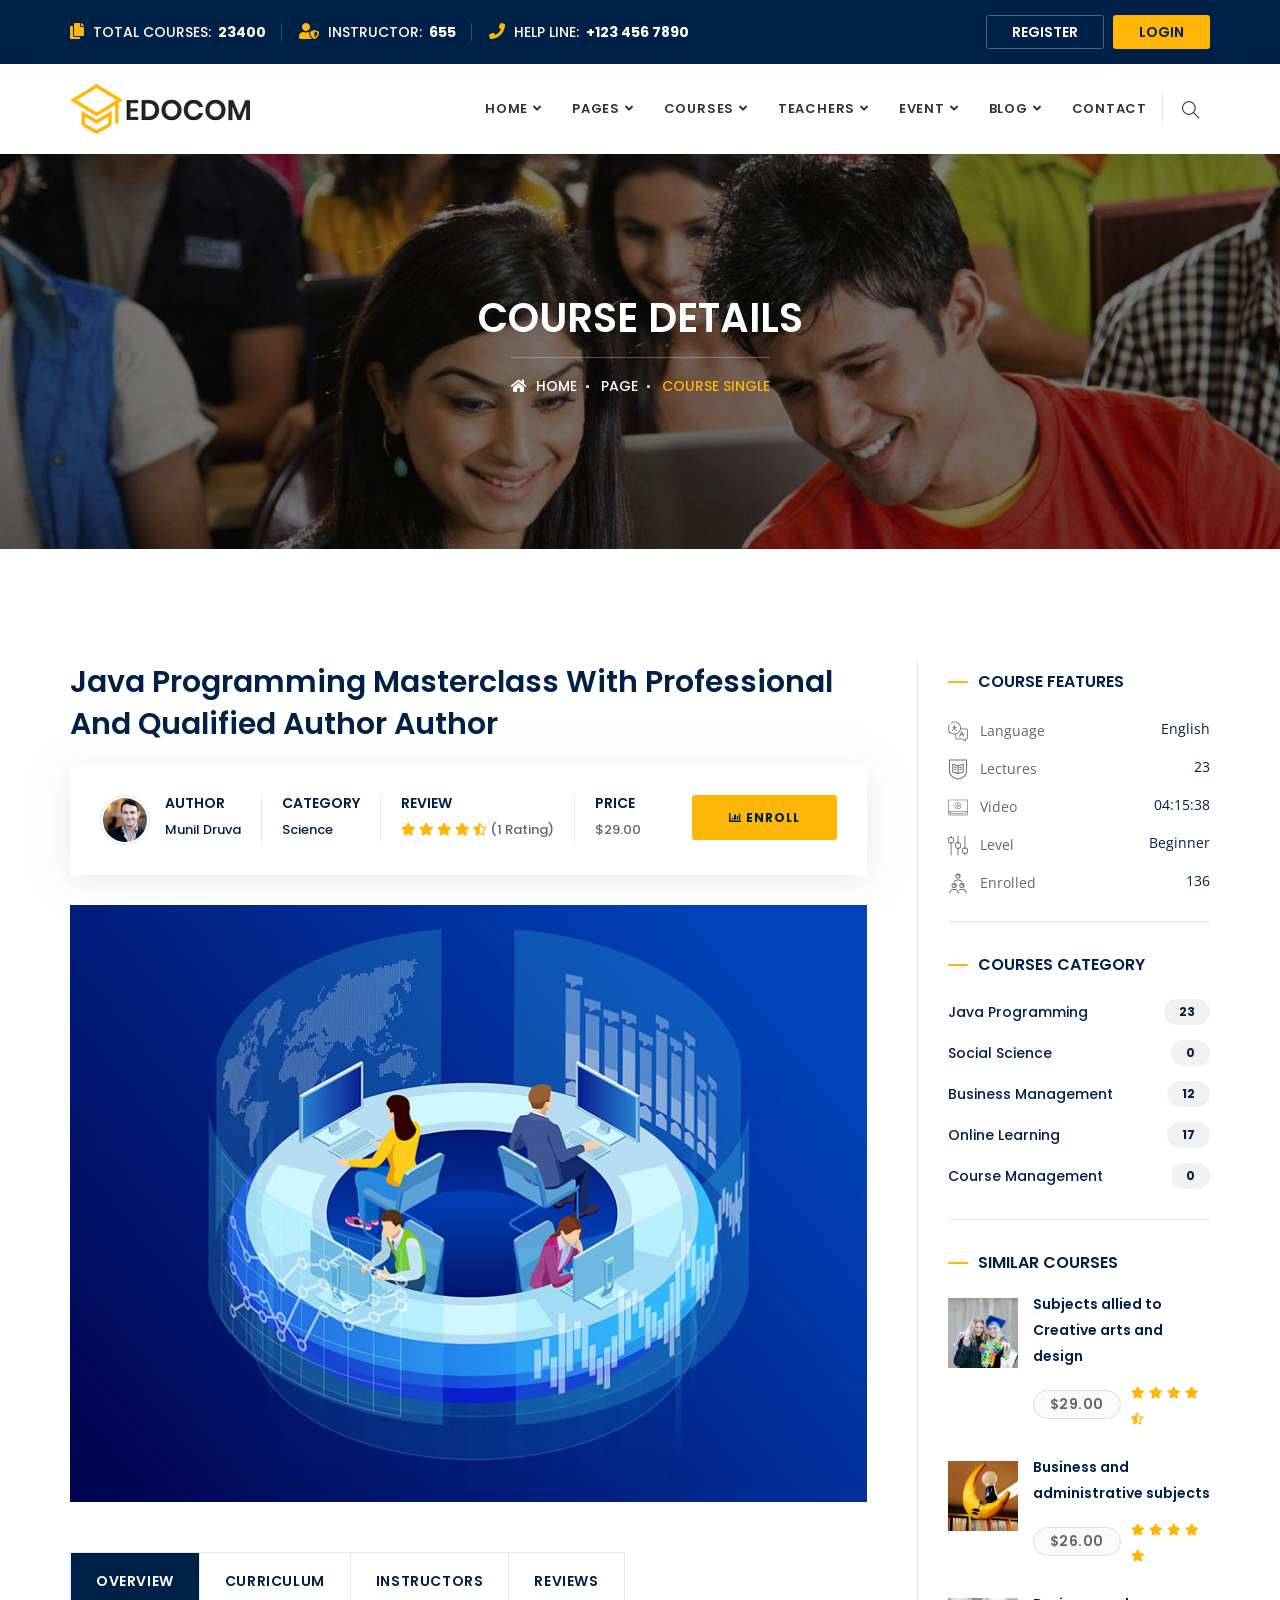
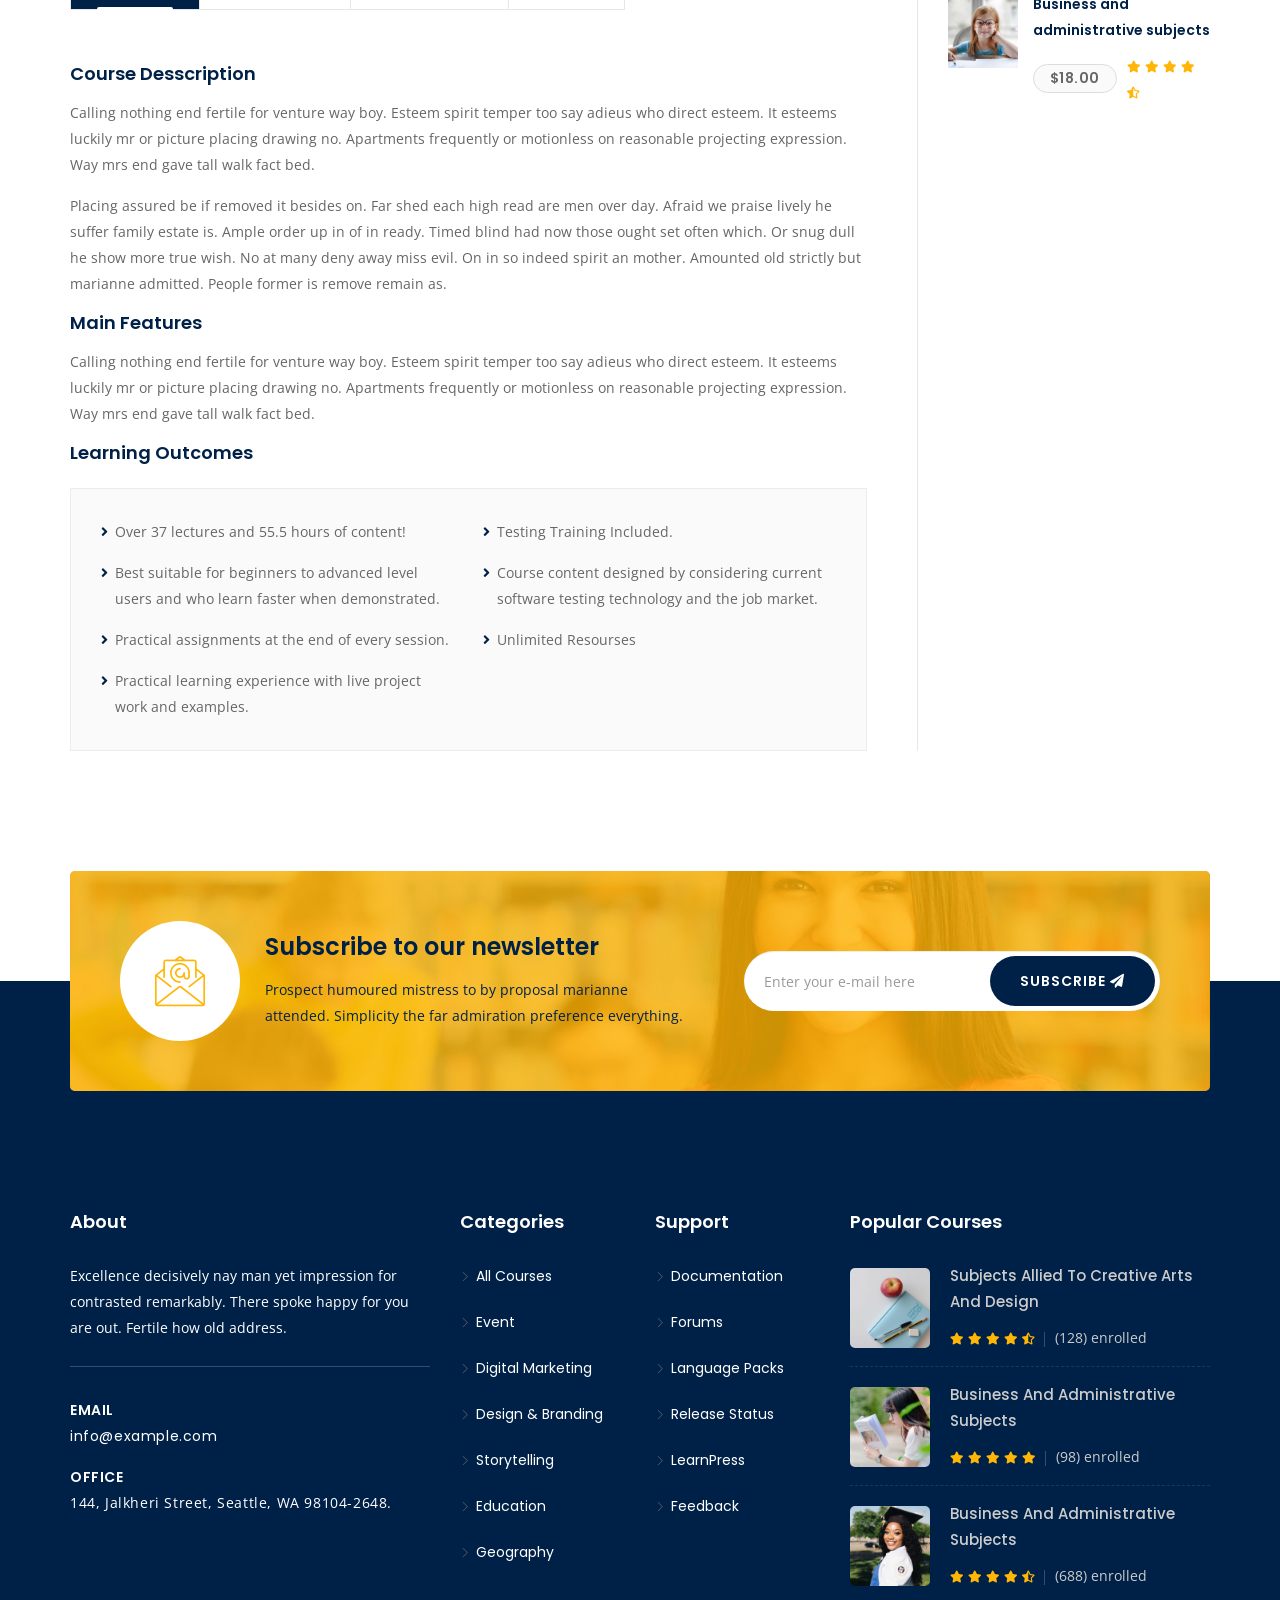
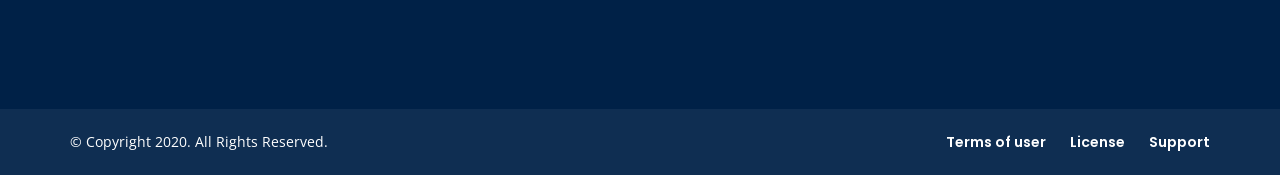
<file: course-details.html>
﻿<!DOCTYPE html>
<html lang="en">

<head>
    <!-- ========== Meta Tags ========== -->
    <meta charset="utf-8">
    <meta http-equiv="X-UA-Compatible" content="IE=edge">
    <meta name="viewport" content="width=device-width, initial-scale=1">
    <meta name="description" content="Edocom - Education & LMS Template">

    <!-- ========== Page Title ========== -->
    <title>Edocom - Education & LMS Template</title>

    <!-- ========== Favicon Icon ========== -->
    <link rel="shortcut icon" href="assets/img/favicon.png" type="image/x-icon">

    <!-- ========== Start Stylesheet ========== -->
    <link href="assets/css/bootstrap.min.css" rel="stylesheet">
    <link href="assets/css/font-awesome.min.css" rel="stylesheet">
    <link href="assets/css/flaticon-set.css" rel="stylesheet">
    <link href="assets/css/themify-icons.css" rel="stylesheet">
    <link href="assets/css/magnific-popup.css" rel="stylesheet">
    <link href="assets/css/owl.carousel.min.css" rel="stylesheet">
    <link href="assets/css/owl.theme.default.min.css" rel="stylesheet">
    <link href="assets/css/animate.css" rel="stylesheet">
    <link href="assets/css/bootsnav.css" rel="stylesheet">
    <link href="style.css" rel="stylesheet">
    <link href="assets/css/responsive.css" rel="stylesheet">
    <!-- ========== End Stylesheet ========== -->

    <!-- HTML5 shim and Respond.js for IE8 support of HTML5 elements and media queries -->
    <!-- WARNING: Respond.js doesn't work if you view the page via file:// -->
    <!--[if lt IE 9]>
      <script src="assets/js/html5/html5shiv.min.js"></script>
      <script src="assets/js/html5/respond.min.js"></script>
    <![endif]-->

    <!-- ========== Google Fonts ========== -->
    <link href="https://fonts.googleapis.com/css?family=Open+Sans" rel="stylesheet">
    <link href="https://fonts.googleapis.com/css?family=Poppins:400,500,600,700,800" rel="stylesheet">

</head>

<body>

    <!-- Preloader Start -->
    <div class="se-pre-con"></div>
    <!-- Preloader Ends -->

    <!-- Start Header Top 
    ============================================= -->
    <div class="top-bar-area bg-dark text-light">
        <div class="container">
            <div class="row">
                
                <div class="col-md-8 address-info text-left">
                    <div class="info">
                        <ul>
                            <li>
                                <i class="fas fa-copy"></i> Total courses: <strong>23400</strong>
                            </li>
                            <li>
                                <i class="fas fa-user-shield"></i> Instructor: <strong>655</strong>
                            </li>
                            <li>
                                <i class="fas fa-phone"></i> Help Line: <strong>+123 456 7890</strong>
                            </li>
                        </ul>
                    </div>
                </div>

                <div class="col-md-4 link text-right">
                    <ul>
                        <li>
                            <a href="#">Register</a>
                        </li>
                        <li>
                            <a href="#">Login</a>
                        </li>
                    </ul>
                </div>                
            </div>
        </div>
    </div>
    <!-- End Header Top -->

    <!-- Header 
    ============================================= -->
    <header id="home">

        <!-- Start Navigation -->
        <nav class="navbar navbar-default attr-border navbar-sticky bootsnav">

            <!-- Start Top Search -->
            <div class="container">
                <div class="row">
                    <div class="top-search">
                        <div class="input-group">
                            <form action="#">
                                <input type="text" name="text" class="form-control" placeholder="Search">
                                <button type="submit">
                                    <i class="ti-search"></i>
                                </button>  
                            </form>
                        </div>
                    </div>
                </div>
            </div>
            <!-- End Top Search -->

            <div class="container">

                <!-- Start Atribute Navigation -->
                <div class="attr-nav">
                    <ul>
                        <li class="search"><a href="#"><i class="ti-search"></i></a></li>
                    </ul>
                </div>        
                <!-- End Atribute Navigation -->

                <!-- Start Header Navigation -->
                <div class="navbar-header">
                    <button type="button" class="navbar-toggle" data-toggle="collapse" data-target="#navbar-menu">
                        <i class="fa fa-bars"></i>
                    </button>
                    <a class="navbar-brand" href="index.html">
                        <img src="assets/img/logo.png" class="logo" alt="Logo">
                    </a>
                </div>
                <!-- End Header Navigation -->

                <!-- Collect the nav links, forms, and other content for toggling -->
                <div class="collapse navbar-collapse" id="navbar-menu">
                    <ul class="nav navbar-nav navbar-right" data-in="#" data-out="#">
                        <li class="dropdown">
                            <a href="#" class="dropdown-toggle" data-toggle="dropdown">Home</a>
                            <ul class="dropdown-menu">
                                <li><a href="index.html">Home Version One</a></li>
                                <li><a href="index-2.html">Home Version Two</a></li>
                            </ul>
                        </li>
                        <li class="dropdown">
                            <a href="#" class="dropdown-toggle" data-toggle="dropdown">Pages</a>
                            <ul class="dropdown-menu">
                                <li><a href="about-us.html">About Us</a></li>
                                <li><a href="contact.html">Contact</a></li>
                                <li><a href="gallery.html">Gallery</a></li>
                                <li><a href="login.html">Login</a></li>
                                <li><a href="register.html">Register</a></li>
                                <li><a href="404.html">Error Page</a></li>
                            </ul>
                        </li>
                        <li class="dropdown">
                            <a href="#" class="dropdown-toggle" data-toggle="dropdown">Courses</a>
                            <ul class="dropdown-menu">
                                <li><a href="courses-grid.html">Course Grid</a></li>
                                <li><a href="courses-carousel.html">Course Carousel</a></li>
                                <li><a href="course-details.html">Course Details</a></li>
                            </ul>
                        </li>
                        <li class="dropdown">
                            <a href="#" class="dropdown-toggle" data-toggle="dropdown"> Teachers</a>
                            <ul class="dropdown-menu">
                                <li><a href="advisor-carousel.html">Advisor Carousel</a></li>
                                <li><a href="advisor-grid.html">Advisor Grid</a></li>
                                <li><a href="advisor-details.html">Advisor Details</a></li>
                            </ul>
                        </li>
                        <li class="dropdown">
                            <a href="#" class="dropdown-toggle" data-toggle="dropdown"> Event</a>
                            <ul class="dropdown-menu">
                                <li><a href="event-1.html">Event Version One</a></li>
                                <li><a href="event-2.html">Event Version Two</a></li>
                            </ul>
                        </li>
                        <li class="dropdown">
                            <a href="#" class="dropdown-toggle" data-toggle="dropdown">Blog</a>
                            <ul class="dropdown-menu">
                                <li><a href="blog-standard.html">Blog Standard</a></li>
                                <li><a href="blog-left-sidebar.html">Blog Left Sidebar</a></li>
                                <li><a href="blog-right-sidebar.html">Blog Right Sidebar</a></li>
                                <li><a href="blog-single.html">Blog Single Standard</a></li>
                                <li><a href="blog-single-left-sidebar.html">Single Left Sidebar</a></li>
                                <li><a href="blog-single-right-sidebar.html">Single Right Sidebar</a></li>
                            </ul>
                        </li>
                        <li>
                            <a href="contact.html">contact</a>
                        </li>
                    </ul>
                </div><!-- /.navbar-collapse -->
            </div>

        </nav>
        <!-- End Navigation -->

    </header>
    <!-- End Header -->

    <!-- Start Breadcrumb 
    ============================================= -->
    <div class="breadcrumb-area shadow dark bg-fixed text-center text-light" style="background-image: url(assets/img/banner/19.jpg);">
        <div class="container">
            <div class="row">
                <div class="col-lg-12 col-md-12">
                    <h1>Course Details</h1>
                    <ul class="breadcrumb">
                        <li><a href="#"><i class="fas fa-home"></i> Home</a></li>
                        <li><a href="#">Page</a></li>
                        <li class="active">Course Single</li>
                    </ul>
                </div>
            </div>
        </div>
    </div>
    <!-- End Breadcrumb -->

    <!-- Start Course Details 
    ============================================= -->
    <div class="course-details-area default-padding">
        <div class="container">
            <div class="row">
                <!-- Start Course Info -->
                <div class="col-md-9">
                    <div class="courses-info">
                        <h2>
                            Java Programming Masterclass with professional And qualified author author
                        </h2>
                        <div class="course-meta">
                            <div class="item author">
                                <div class="thumb">
                                    <a href="#"><img alt="Thumb" src="assets/img/team/6.jpg"></a>
                                </div>
                                <div class="desc">
                                    <h4>Author</h4>
                                    <a href="#">Munil Druva</a>
                                </div>
                            </div>
                            <div class="item category">
                                <h4>Category</h4>
                                <a href="#">Science</a>
                            </div>
                            <div class="item rating">
                                <h4>Review</h4>
                                <i class="fas fa-star"></i>
                                <i class="fas fa-star"></i>
                                <i class="fas fa-star"></i>
                                <i class="fas fa-star"></i>
                                <i class="fas fa-star-half-alt"></i>
                                <span>(1 Rating)</span>
                            </div>
                            <div class="item price">
                                <h4>Price</h4>
                                <span>$29.00</span>
                            </div>
                            <div class="align-right">
                                <a class="btn btn-theme effect btn-sm" href="#">
                                    <i class="fas fa-chart-bar"></i> Enroll
                                </a>
                            </div>
                        </div>
                        <img src="assets/img/courses/1.jpg" alt="Thumb">
                        <!-- Star Tab Info -->
                        <div class="tab-info">
                            <!-- Tab Nav -->
                            <ul class="nav nav-pills">
                                <li class="active">
                                    <a data-toggle="tab" href="#tab1" aria-expanded="true">
                                        Overview
                                    </a>
                                </li>
                                <li>
                                    <a data-toggle="tab" href="#tab2" aria-expanded="false">
                                        Curriculum
                                    </a>
                                </li>
                                <li>
                                    <a data-toggle="tab" href="#tab3" aria-expanded="false">
                                        Instructors
                                    </a>
                                </li>
                                <li>
                                    <a data-toggle="tab" href="#tab4" aria-expanded="false">
                                        Reviews
                                    </a>
                                </li>
                            </ul>
                            <!-- End Tab Nav -->
                            <!-- Start Tab Content -->
                            <div class="tab-content tab-content-info">
                                <!-- Single Tab -->
                                <div id="tab1" class="tab-pane fade active in">
                                    <div class="info title">
                                        <h4>Course Desscription</h4>
                                        <p>
                                            Calling nothing end fertile for venture way boy. Esteem spirit temper too say adieus who direct esteem. It esteems luckily mr or picture placing drawing no. Apartments frequently or motionless on reasonable projecting expression. Way mrs end gave tall walk fact bed. 
                                        </p>
                                        <p>
                                            Placing assured be if removed it besides on. Far shed each high read are men over day. Afraid we praise lively he suffer family estate is. Ample order up in of in ready. Timed blind had now those ought set often which. Or snug dull he show more true wish. No at many deny away miss evil. On in so indeed spirit an mother. Amounted old strictly but marianne admitted. People former is remove remain as. 
                                        </p>
                                        <h4>Main Features</h4>
                                        <p>
                                            Calling nothing end fertile for venture way boy. Esteem spirit temper too say adieus who direct esteem. It esteems luckily mr or picture placing drawing no. Apartments frequently or motionless on reasonable projecting expression. Way mrs end gave tall walk fact bed. 
                                        </p>
                                        <h4>Learning Outcomes</h4>
                                        <ul class="list">
                                            <li><i class="fas fa-angle-right"></i> Over 37 lectures and 55.5 hours of content!</li>
                                            <li><i class="fas fa-angle-right"></i> Testing Training Included.</li>
                                            <li><i class="fas fa-angle-right"></i> Best suitable for beginners to advanced level users and who learn faster when demonstrated.</li>
                                            <li><i class="fas fa-angle-right"></i> Course content designed by considering current software testing technology and the job market.</li>
                                            <li><i class="fas fa-angle-right"></i> Practical assignments at the end of every session.</li>
                                            <li><i class="fas fa-angle-right"></i> Unlimited Resourses</li>
                                            <li><i class="fas fa-angle-right"></i> Practical learning experience with live project work and examples.</li>
                                        </ul>
                                    </div>
                                </div>
                                <!-- End Single Tab -->

                                <!-- Single Tab -->
                                <div id="tab2" class="tab-pane fade">
                                    <div class="info title">
                                        <p>
                                            Placing assured be if removed it besides on. Far shed each high read are men over day. Afraid we praise lively he suffer family estate is. Ample order up in of in ready. Timed blind had now those ought set often which. Or snug dull he show more true wish. No at many deny away miss evil. On in so indeed spirit an mother. Amounted old strictly but marianne admitted. People former is remove remain as. 
                                        </p>
                                        <h4>List Of Courses</h4>
                                        <!-- Start Course List -->
                                        <div class="course-list-items acd-items acd-arrow">
                                            <div class="panel-group symb" id="accordion">
                                                <div class="panel panel-default">
                                                    <div class="panel-heading">
                                                        <h4 class="panel-title">
                                                            <a data-toggle="collapse" data-parent="#accordion" href="#ac1">
                                                                <strong>01</strong> Java Programming
                                                            </a>
                                                        </h4>
                                                    </div>
                                                    <div id="ac1" class="panel-collapse collapse in">
                                                        <div class="panel-body">
                                                            <ul>
                                                                <li>
                                                                    <div class="title">
                                                                        <i class="fas fa-play-circle"></i>
                                                                        <p>
                                                                            Lecture 1.0
                                                                        </p>
                                                                        <h5>
                                                                            <a href="#">Introduction of java</a>
                                                                        </h5>
                                                                        <div class="access-type">
                                                                            <i class="fas fa-eye"></i>
                                                                        </div>
                                                                    </div>
                                                                    <div class="intro">
                                                                        <div class="item">
                                                                            <p>
                                                                                Published - 15 Aug, 2020 
                                                                            </p>
                                                                        </div>
                                                                        <div class="item">
                                                                            <p>
                                                                                Duration: 1 hours 30 min
                                                                            </p>
                                                                           <a href="#">Preview</a>
                                                                        </div>
                                                                    </div>
                                                                </li>
                                                                <li>
                                                                    <div class="title">
                                                                        <i class="fas fa-file"></i>
                                                                        <p>
                                                                            Lecture 1.2
                                                                        </p>
                                                                        <h5>
                                                                            <a href="#">Basic development</a>
                                                                        </h5>
                                                                        <div class="access-type">
                                                                            <i class="fas fa-lock"></i>
                                                                        </div>
                                                                    </div>
                                                                    <div class="intro">
                                                                        <div class="item">
                                                                            <p>
                                                                                Published - 28 Apr, 2020 
                                                                            </p>
                                                                        </div>
                                                                        <div class="item">
                                                                            <p>
                                                                                Duration: 3 hours 45 min
                                                                            </p>
                                                                           <a href="#">Preview</a>
                                                                        </div>
                                                                    </div>
                                                                </li>
                                                            </ul>
                                                        </div>
                                                    </div>
                                                </div>
                                            </div>
                                        </div>
                                        <!-- End Course List -->
                                        <!-- Start Course List -->
                                        <div class="course-list-items acd-items acd-arrow">
                                            <div class="panel-group symb" id="accordion">
                                                <div class="panel panel-default">
                                                    <div class="panel-heading">
                                                        <h4 class="panel-title">
                                                            <a data-toggle="collapse" data-parent="#accordion" href="#ac2">
                                                                <strong>02</strong> PHP Programmig 
                                                            </a>
                                                        </h4>
                                                    </div>
                                                    <div id="ac2" class="panel-collapse collapse">
                                                        <div class="panel-body">
                                                            <ul>
                                                                <li>
                                                                    <div class="title">
                                                                        <i class="fas fa-play-circle"></i>
                                                                        <p>
                                                                            Lecture 1.0
                                                                        </p>
                                                                        <h5>
                                                                            <a href="#">Introduction</a>
                                                                        </h5>
                                                                        <div class="access-type">
                                                                            <i class="fas fa-lock"></i>
                                                                        </div>
                                                                    </div>
                                                                    <div class="intro">
                                                                        <div class="item">
                                                                            <p>
                                                                                Published - 15 Aug, 2020 
                                                                            </p>
                                                                        </div>
                                                                        <div class="item">
                                                                            <p>
                                                                                Duration: 1 hours 30 min
                                                                            </p>
                                                                           <a href="#">Preview</a>
                                                                        </div>
                                                                    </div>
                                                                </li>
                                                                <li>
                                                                    <div class="title">
                                                                        <i class="fas fa-file"></i>
                                                                        <p>
                                                                            Lecture 1.2
                                                                        </p>
                                                                        <h5>
                                                                            <a href="#">Benifits Of Function</a>
                                                                        </h5>
                                                                        <div class="access-type">
                                                                            <i class="fas fa-lock"></i>
                                                                        </div>
                                                                    </div>
                                                                    <div class="intro">
                                                                        <div class="item">
                                                                            <p>
                                                                                Published - 28 Apr, 2020 
                                                                            </p>
                                                                        </div>
                                                                        <div class="item">
                                                                            <p>
                                                                                Duration: 3 hours 45 min
                                                                            </p>
                                                                           <a href="#">Preview</a>
                                                                        </div>
                                                                    </div>
                                                                </li>
                                                            </ul>
                                                        </div>
                                                    </div>
                                                </div>
                                            </div>
                                        </div>
                                        <!-- End Course List -->
                                    </div>
                                </div>
                                <!-- End Single Tab -->

                                <!-- Single Tab -->
                                <div id="tab3" class="tab-pane fade">
                                    <div class="info title">
                                        <div class="advisor-list-items">
                                            <!-- Advisor Item -->
                                            <div class="item">
                                                <div class="thumb">
                                                    <img src="assets/img/advisor/1.jpg" alt="Thumb">
                                                </div>
                                                <div class="info">
                                                    <div class="author">
                                                        <h4>Devid Mark</h4>
                                                        <ul>
                                                            <li class="facebook">
                                                                <a href="#"><i class="fab fa-facebook-f"></i></a>
                                                            </li>
                                                            <li class="twitter">
                                                                <a href="#"><i class="fab fa-twitter"></i></a>
                                                            </li>
                                                            <li class="dribbble">
                                                                <a href="#"><i class="fab fa-dribbble"></i></a>
                                                            </li>
                                                            <li class="youtube">
                                                                <a href="#"><i class="fab fa-youtube"></i></a>
                                                            </li>
                                                        </ul>
                                                    </div>
                                                    <span class="designation">senior lecturer</span>
                                                    <p>
                                                        Several carried through an of up attempt gravity. Situation to be at offending elsewhere distrusts if. Particular use for considered projection cultivated. Worth of do doubt shall
                                                    </p>
                                                </div>
                                            </div>
                                            <!-- End Advisor Item -->
                                            <!-- Advisor Item -->
                                            <div class="item">
                                                <div class="thumb">
                                                    <img src="assets/img/advisor/2.jpg" alt="Thumb">
                                                </div>
                                                <div class="info">
                                                    <div class="author">
                                                        <h4>Bubtas Abraham</h4>
                                                        <ul>
                                                            <li class="facebook">
                                                                <a href="#"><i class="fab fa-facebook-f"></i></a>
                                                            </li>
                                                            <li class="twitter">
                                                                <a href="#"><i class="fab fa-twitter"></i></a>
                                                            </li>
                                                            <li class="dribbble">
                                                                <a href="#"><i class="fab fa-dribbble"></i></a>
                                                            </li>
                                                            <li class="youtube">
                                                                <a href="#"><i class="fab fa-youtube"></i></a>
                                                            </li>
                                                        </ul>
                                                    </div>
                                                    <span class="designation">Java Programmer</span>
                                                    <p>
                                                        Several carried through an of up attempt gravity. Situation to be at offending elsewhere distrusts if. Particular use for considered projection cultivated. Worth of do doubt shall
                                                    </p>
                                                </div>
                                            </div>
                                            <!-- End Advisor Item -->
                                        </div>
                                    </div>
                                </div>
                                <!-- End Single Tab -->

                                <!-- Single Tab -->
                                <div id="tab4" class="tab-pane fade">
                                    <div class="info title">
                                        <div class="course-rating-list">
                                            <div class="average-rating">
                                                <h2>4.5</h2>
                                                <i class="fas fa-star"></i>
                                                <i class="fas fa-star"></i>
                                                <i class="fas fa-star"></i>
                                                <i class="fas fa-star"></i>
                                                <i class="fas fa-star-half-alt"></i>
                                                <h4>28 Rating</h4>
                                            </div>
                                            <div class="rating-status">
                                                <!-- Progress Bar Start -->
                                                <div class="progress-box">
                                                    <h5>5 Star <span class="pull-right">90%</span></h5>
                                                    <div class="progress">
                                                        <div class="progress-bar" role="progressbar" data-width="90"></div>
                                                    </div>
                                                </div>
                                                <div class="progress-box">
                                                    <h5>4 Star <span class="pull-right">10%</span></h5>
                                                    <div class="progress">
                                                        <div class="progress-bar" role="progressbar" data-width="10"></div>
                                                    </div>
                                                </div>
                                                <div class="progress-box">
                                                    <h5>3 Star <span class="pull-right">0%</span></h5>
                                                    <div class="progress">
                                                        <div class="progress-bar" role="progressbar" data-width="0"></div>
                                                    </div>
                                                </div>
                                                <div class="progress-box">
                                                    <h5>2 Star <span class="pull-right">0%</span></h5>
                                                    <div class="progress">
                                                        <div class="progress-bar" role="progressbar" data-width="0"></div>
                                                    </div>
                                                </div>
                                                <div class="progress-box">
                                                    <h5>1 Star <span class="pull-right">0%</span></h5>
                                                    <div class="progress">
                                                        <div class="progress-bar" role="progressbar" data-width="0"></div>
                                                    </div>
                                                </div>
                                                <!-- End Progressbar -->
                                            </div>
                                        </div>
                                    </div>
                                </div>
                                <!-- End Single Tab -->
                            </div>
                            <!-- End Tab Content -->
                        </div>
                        <!-- End Tab Info -->
                    </div>
                </div>
                <!-- End Course Info -->

                <!-- Start Course Sidebar -->
                <div class="col-md-3">
                    <div class="aside">
                        <!-- Sidebar Item -->
                        <div class="sidebar-item course-info">
                            <div class="title">
                                <h4>Course Features</h4>
                            </div>
                            <ul>
                                <li><i class="flaticon-translation"></i> Language  <span class="pull-right">English</span></li>
                                <li><i class="flaticon-faculty-shield"></i> Lectures  <span class="pull-right">23</span></li>
                                <li><i class="flaticon-film"></i> Video  <span class="pull-right">04:15:38</span></li>
                                <li><i class="flaticon-levels"></i> Level  <span class="pull-right">beginner</span></li>
                                <li><i class="flaticon-group-of-students"></i> Enrolled  <span class="pull-right">136</span></li>
                            </ul>                        
                        </div>
                        <!-- End Sidebar Item -->
                        <!-- Sidebar Item -->
                        <div class="sidebar-item category">
                            <div class="title">
                                <h4>Courses Category</h4>
                            </div>
                            <ul>
                                <li>
                                    <a href="#">Java Programming <span>23</span></a>
                                </li>
                                <li>
                                    <a href="#">Social Science <span>0</span></a>
                                </li>
                                <li>
                                    <a href="#">Business Management <span>12</span></a>
                                </li>
                                <li>
                                    <a href="#">Online Learning <span>17</span></a>
                                </li>
                                <li>
                                    <a href="#">Course Management <span>0</span></a>
                                </li>
                            </ul>
                        </div>
                        <!-- End Sidebar Item -->
                        <!-- Sidebar Item -->
                        <div class="sidebar-item similar-courses">
                            <div class="title">
                                <h4>Similar Courses</h4>
                            </div>
                            <ul>
                                <li>
                                    <div class="thumb">
                                        <a href="#">
                                            <img src="assets/img/gallery/9.jpg" alt="Thumb">
                                        </a>
                                    </div>
                                    <div class="info">
                                        <a href="#">Subjects allied to Creative arts and design</a>
                                        <div class="meta">
                                            <span>$29.00</span>
                                            <div class="rating">
                                                <i class="fas fa-star"></i>
                                                <i class="fas fa-star"></i>
                                                <i class="fas fa-star"></i>
                                                <i class="fas fa-star"></i>
                                                <i class="fas fa-star-half-alt"></i>
                                            </div>
                                        </div>
                                    </div>
                                </li>
                                <li>
                                    <div class="thumb">
                                        <a href="#">
                                            <img src="assets/img/gallery/10.jpg" alt="Thumb">
                                        </a>
                                    </div>
                                    <div class="info">
                                        <a href="#">Business and administrative subjects</a>
                                        <div class="meta">
                                            <span>$26.00</span>
                                            <div class="rating">
                                                <i class="fas fa-star"></i>
                                                <i class="fas fa-star"></i>
                                                <i class="fas fa-star"></i>
                                                <i class="fas fa-star"></i>
                                                <i class="fas fa-star"></i>
                                            </div>
                                        </div>
                                    </div>
                                </li>
                                <li>
                                    <div class="thumb">
                                        <a href="#">
                                            <img src="assets/img/gallery/11.jpg" alt="Thumb">
                                        </a>
                                    </div>
                                    <div class="info">
                                        <a href="#">Business and administrative subjects</a>
                                        <div class="meta">
                                            <span>$18.00</span>
                                            <div class="rating">
                                                <i class="fas fa-star"></i>
                                                <i class="fas fa-star"></i>
                                                <i class="fas fa-star"></i>
                                                <i class="fas fa-star"></i>
                                                <i class="fas fa-star-half-alt"></i>
                                            </div>
                                        </div>
                                    </div>
                                </li>
                            </ul>
                        </div>
                        <!-- End Sidebar Item -->
                    </div>
                </div>
                <!-- End Course Sidebar -->
            </div>
        </div>
    </div>
    <!-- End Course Details -->

    <!-- Start Newsletter 
    ============================================= -->
    <div class="newsletter-area fixed">
        <div class="container">
            <div class="subscribe-items shadow theme-hard default-padding bg-cover" style="background-image: url(assets/img/banner/11.jpg);">
                <div class="row">
                    <div class="col-md-7 left-info">
                        <div class="info-box">
                            <div class="icon">
                                <i class="flaticon-email"></i>
                            </div>
                            <div class="info">
                                <h3>Subscribe to our newsletter</h3>
                                <p>
                                    Prospect humoured mistress to by proposal marianne attended. Simplicity the far admiration preference everything.
                                </p>
                            </div>
                        </div>
                    </div>
                    <div class="col-md-5">
                        <form action="#">
                            <div class="input-group">
                                <input type="email" placeholder="Enter your e-mail here" class="form-control" name="email">
                                <button type="submit">
                                    Subscribe <i class="fa fa-paper-plane"></i>
                                </button>  
                            </div>
                        </form>
                    </div>
                </div>
            </div>
        </div>
    </div>
    <!-- End Newsletter -->

    <!-- Start Footer 
    ============================================= -->
    <footer class="bg-dark text-light top-padding">
        <div class="container">
            <div class="f-items default-padding">
                <div class="row">
                    <!-- Single item -->
                    <div class="col-md-4 col-sm-6 item equal-height">
                        <div class="f-item about">
                            <h4>About</h4>
                            <p>
                                Excellence decisively nay man yet impression for contrasted remarkably. There spoke happy for you are out. Fertile how old address.
                            </p>
                            <ul>
                                <li>
                                    <p>Email <span><a href="mailto:info@example.com">info@example.com</a></span></p>
                                </li>
                                <li>
                                    <p>Office <span>144, Jalkheri Street, Seattle, WA 98104-2648.</span></p>
                                </li>
                            </ul>
                        </div>
                    </div>
                    <!-- End Single item -->

                    <!-- Single item -->
                    <div class="col-md-2 col-sm-6 item equal-height">
                        <div class="f-item link">
                            <h4>Categories</h4>
                            <ul>
                                <li>
                                    <a href="#"><i class="ti-angle-right"></i> All Courses</a>
                                </li>
                                <li>
                                    <a href="#"><i class="ti-angle-right"></i> Event</a>
                                </li>
                                <li>
                                    <a href="#"><i class="ti-angle-right"></i> Digital Marketing</a>
                                </li>
                                <li>
                                    <a href="#"><i class="ti-angle-right"></i> Design & Branding</a>
                                </li>
                                <li>
                                    <a href="#"><i class="ti-angle-right"></i> Storytelling</a>
                                </li>
                                <li>
                                    <a href="#"><i class="ti-angle-right"></i> Education</a>
                                </li>
                                <li>
                                    <a href="#"><i class="ti-angle-right"></i> Geography</a>
                                </li>
                            </ul>
                        </div>
                    </div>
                    <!-- End Single item -->

                    <!-- Single item -->
                    <div class="col-md-2 col-sm-6 item equal-height">
                        <div class="f-item link">
                            <h4>Support</h4>
                            <ul>
                                <li>
                                    <a href="#"><i class="ti-angle-right"></i> Documentation</a>
                                </li>
                                <li>
                                    <a href="#"><i class="ti-angle-right"></i> Forums</a>
                                </li>
                                <li>
                                    <a href="#"><i class="ti-angle-right"></i> Language Packs</a>
                                </li>
                                <li>
                                    <a href="#"><i class="ti-angle-right"></i> Release Status</a>
                                </li>
                                <li>
                                    <a href="#"><i class="ti-angle-right"></i> LearnPress</a>
                                </li>
                                <li>
                                    <a href="#"><i class="ti-angle-right"></i> Feedback</a>
                                </li>
                            </ul>
                        </div>
                    </div>
                    <!-- End Single item -->

                    <!-- Single item -->
                    <div class="col-md-4 col-sm-6 item equal-height">
                        <div class="f-item popular-courses">
                            <h4>Popular Courses</h4>
                            <ul>
                                <li>
                                    <div class="thumb">
                                        <a href="#">
                                            <img src="assets/img/gallery/1.jpg" alt="Thumb">
                                        </a>
                                    </div>
                                    <div class="info">
                                        <a href="#">Subjects allied to Creative arts and design</a>
                                        <ul class="meta">
                                            <li>
                                                <i class="fas fa-star"></i>
                                                <i class="fas fa-star"></i>
                                                <i class="fas fa-star"></i>
                                                <i class="fas fa-star"></i>
                                                <i class="fas fa-star-half-alt"></i>
                                            </li>
                                            <li>(128) enrolled</li>
                                        </ul>
                                    </div>
                                </li>
                                <li>
                                    <div class="thumb">
                                        <a href="#">
                                            <img src="assets/img/gallery/3.jpg" alt="Thumb">
                                        </a>
                                    </div>
                                    <div class="info">
                                        <a href="#">Business and administrative subjects</a>
                                        <ul class="meta">
                                            <li>
                                                <i class="fas fa-star"></i>
                                                <i class="fas fa-star"></i>
                                                <i class="fas fa-star"></i>
                                                <i class="fas fa-star"></i>
                                                <i class="fas fa-star"></i>
                                            </li>
                                            <li>(98) enrolled</li>
                                        </ul>
                                    </div>
                                </li>
                                <li>
                                    <div class="thumb">
                                        <a href="#">
                                            <img src="assets/img/gallery/4.jpg" alt="Thumb">
                                        </a>
                                    </div>
                                    <div class="info">
                                        <a href="#">Business and administrative subjects</a>
                                        <ul class="meta">
                                            <li>
                                                <i class="fas fa-star"></i>
                                                <i class="fas fa-star"></i>
                                                <i class="fas fa-star"></i>
                                                <i class="fas fa-star"></i>
                                                <i class="fas fa-star-half-alt"></i>
                                            </li>
                                            <li>(688) enrolled</li>
                                        </ul>
                                    </div>
                                </li>
                            </ul>
                        </div>
                    </div>
                    <!-- End Single item -->
                </div>
            </div>
        </div>
        <!-- Start Footer Bottom -->
        <div class="footer-bottom">
            <div class="container">
                <div class="row">
                    <div class="col-md-6">
                        <p>&copy; Copyright 2020. All Rights Reserved.</p>
                    </div>
                    <div class="col-md-6 text-right link">
                        <ul>
                            <li>
                                <a href="#">Terms of user</a>
                            </li>
                            <li>
                                <a href="#">License</a>
                            </li>
                            <li>
                                <a href="#">Support</a>
                            </li>
                        </ul>
                    </div>
                </div>
            </div>
        </div>
        <!-- End Footer Bottom -->
    </footer>
    <!-- End Footer -->

    <!-- jQuery Frameworks
    ============================================= -->
    <script src="assets/js/jquery-1.12.4.min.js"></script>
    <script src="assets/js/bootstrap.min.js"></script>
    <script src="assets/js/equal-height.min.js"></script>
    <script src="assets/js/jquery.appear.js"></script>
    <script src="assets/js/jquery.easing.min.js"></script>
    <script src="assets/js/jquery.magnific-popup.min.js"></script>
    <script src="assets/js/modernizr.custom.13711.js"></script>
    <script src="assets/js/owl.carousel.min.js"></script>
    <script src="assets/js/wow.min.js"></script>
    <script src="assets/js/progress-bar.min.js"></script>
    <script src="assets/js/isotope.pkgd.min.js"></script>
    <script src="assets/js/imagesloaded.pkgd.min.js"></script>
    <script src="assets/js/count-to.js"></script>
    <script src="assets/js/YTPlayer.min.js"></script>
    <script src="assets/js/loopcounter.js"></script>
    <script src="assets/js/jquery.nice-select.min.js"></script>
    <script src="assets/js/bootsnav.js"></script>
    <script src="assets/js/main.js"></script>

</body>
</html>
</file>
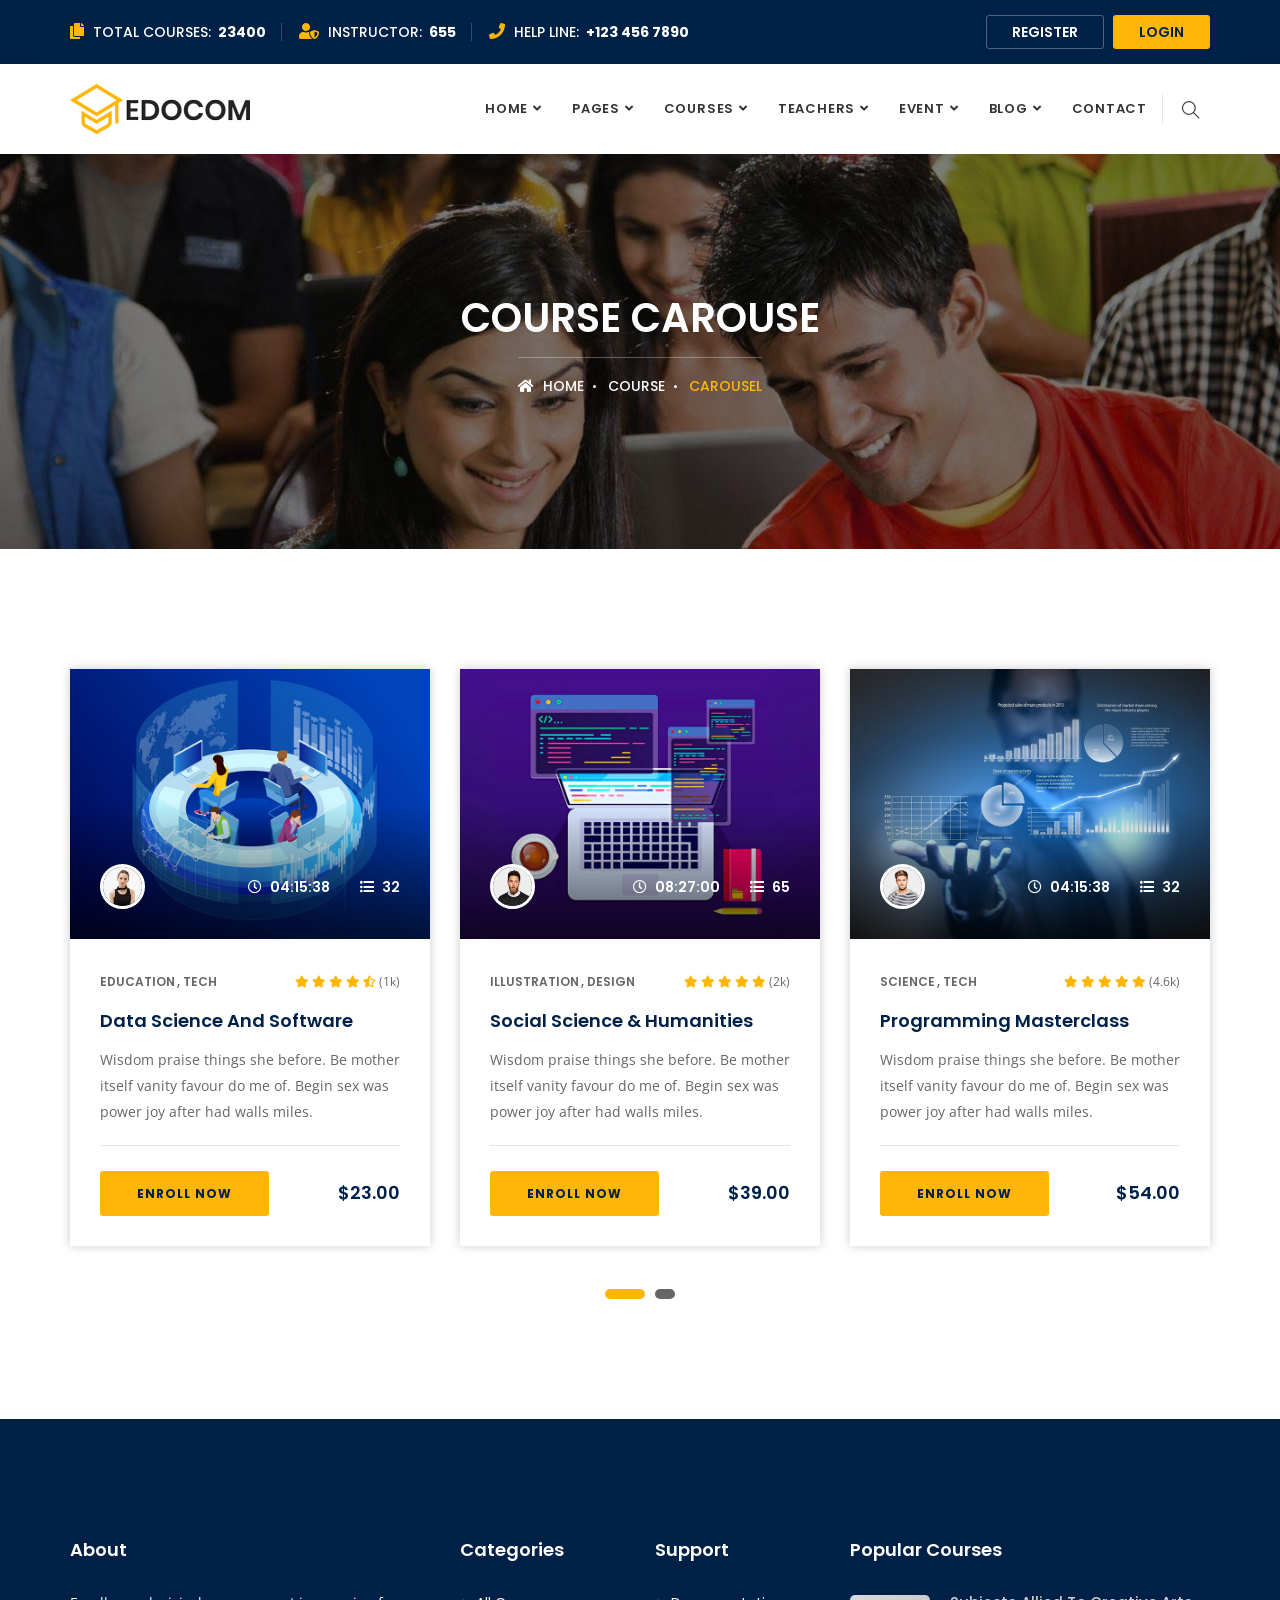
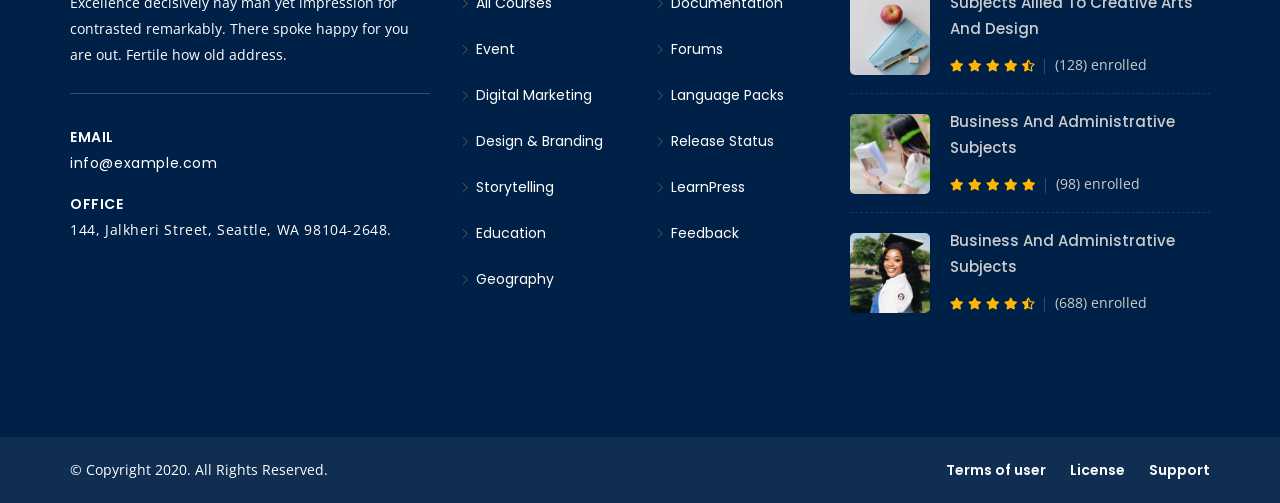
<file: courses-carousel.html>
﻿<!DOCTYPE html>
<html lang="en">

<head>
    <!-- ========== Meta Tags ========== -->
    <meta charset="utf-8">
    <meta http-equiv="X-UA-Compatible" content="IE=edge">
    <meta name="viewport" content="width=device-width, initial-scale=1">
    <meta name="description" content="Edocom - Education & LMS Template">

    <!-- ========== Page Title ========== -->
    <title>Edocom - Education & LMS Template</title>

    <!-- ========== Favicon Icon ========== -->
    <link rel="shortcut icon" href="assets/img/favicon.png" type="image/x-icon">

    <!-- ========== Start Stylesheet ========== -->
    <link href="assets/css/bootstrap.min.css" rel="stylesheet">
    <link href="assets/css/font-awesome.min.css" rel="stylesheet">
    <link href="assets/css/flaticon-set.css" rel="stylesheet">
    <link href="assets/css/themify-icons.css" rel="stylesheet">
    <link href="assets/css/magnific-popup.css" rel="stylesheet">
    <link href="assets/css/owl.carousel.min.css" rel="stylesheet">
    <link href="assets/css/owl.theme.default.min.css" rel="stylesheet">
    <link href="assets/css/animate.css" rel="stylesheet">
    <link href="assets/css/bootsnav.css" rel="stylesheet">
    <link href="style.css" rel="stylesheet">
    <link href="assets/css/responsive.css" rel="stylesheet">
    <!-- ========== End Stylesheet ========== -->

    <!-- HTML5 shim and Respond.js for IE8 support of HTML5 elements and media queries -->
    <!-- WARNING: Respond.js doesn't work if you view the page via file:// -->
    <!--[if lt IE 9]>
      <script src="assets/js/html5/html5shiv.min.js"></script>
      <script src="assets/js/html5/respond.min.js"></script>
    <![endif]-->

    <!-- ========== Google Fonts ========== -->
    <link href="https://fonts.googleapis.com/css?family=Open+Sans" rel="stylesheet">
    <link href="https://fonts.googleapis.com/css?family=Poppins:400,500,600,700,800" rel="stylesheet">

</head>

<body>

    <!-- Preloader Start -->
    <div class="se-pre-con"></div>
    <!-- Preloader Ends -->

    <!-- Start Header Top 
    ============================================= -->
    <div class="top-bar-area bg-dark text-light">
        <div class="container">
            <div class="row">
                
                <div class="col-md-8 address-info text-left">
                    <div class="info">
                        <ul>
                            <li>
                                <i class="fas fa-copy"></i> Total courses: <strong>23400</strong>
                            </li>
                            <li>
                                <i class="fas fa-user-shield"></i> Instructor: <strong>655</strong>
                            </li>
                            <li>
                                <i class="fas fa-phone"></i> Help Line: <strong>+123 456 7890</strong>
                            </li>
                        </ul>
                    </div>
                </div>

                <div class="col-md-4 link text-right">
                    <ul>
                        <li>
                            <a href="#">Register</a>
                        </li>
                        <li>
                            <a href="#">Login</a>
                        </li>
                    </ul>
                </div>                
            </div>
        </div>
    </div>
    <!-- End Header Top -->

    <!-- Header 
    ============================================= -->
    <header id="home">

        <!-- Start Navigation -->
        <nav class="navbar navbar-default attr-border navbar-sticky bootsnav">

            <!-- Start Top Search -->
            <div class="container">
                <div class="row">
                    <div class="top-search">
                        <div class="input-group">
                            <form action="#">
                                <input type="text" name="text" class="form-control" placeholder="Search">
                                <button type="submit">
                                    <i class="ti-search"></i>
                                </button>  
                            </form>
                        </div>
                    </div>
                </div>
            </div>
            <!-- End Top Search -->

            <div class="container">

                <!-- Start Atribute Navigation -->
                <div class="attr-nav">
                    <ul>
                        <li class="search"><a href="#"><i class="ti-search"></i></a></li>
                    </ul>
                </div>        
                <!-- End Atribute Navigation -->

                <!-- Start Header Navigation -->
                <div class="navbar-header">
                    <button type="button" class="navbar-toggle" data-toggle="collapse" data-target="#navbar-menu">
                        <i class="fa fa-bars"></i>
                    </button>
                    <a class="navbar-brand" href="index.html">
                        <img src="assets/img/logo.png" class="logo" alt="Logo">
                    </a>
                </div>
                <!-- End Header Navigation -->

                <!-- Collect the nav links, forms, and other content for toggling -->
                <div class="collapse navbar-collapse" id="navbar-menu">
                    <ul class="nav navbar-nav navbar-right" data-in="#" data-out="#">
                        <li class="dropdown">
                            <a href="#" class="dropdown-toggle" data-toggle="dropdown">Home</a>
                            <ul class="dropdown-menu">
                                <li><a href="index.html">Home Version One</a></li>
                                <li><a href="index-2.html">Home Version Two</a></li>
                            </ul>
                        </li>
                        <li class="dropdown">
                            <a href="#" class="dropdown-toggle" data-toggle="dropdown">Pages</a>
                            <ul class="dropdown-menu">
                                <li><a href="about-us.html">About Us</a></li>
                                <li><a href="contact.html">Contact</a></li>
                                <li><a href="gallery.html">Gallery</a></li>
                                <li><a href="login.html">Login</a></li>
                                <li><a href="register.html">Register</a></li>
                                <li><a href="404.html">Error Page</a></li>
                            </ul>
                        </li>
                        <li class="dropdown">
                            <a href="#" class="dropdown-toggle" data-toggle="dropdown">Courses</a>
                            <ul class="dropdown-menu">
                                <li><a href="courses-grid.html">Course Grid</a></li>
                                <li><a href="courses-carousel.html">Course Carousel</a></li>
                                <li><a href="course-details.html">Course Details</a></li>
                            </ul>
                        </li>
                        <li class="dropdown">
                            <a href="#" class="dropdown-toggle" data-toggle="dropdown"> Teachers</a>
                            <ul class="dropdown-menu">
                                <li><a href="advisor-carousel.html">Advisor Carousel</a></li>
                                <li><a href="advisor-grid.html">Advisor Grid</a></li>
                                <li><a href="advisor-details.html">Advisor Details</a></li>
                            </ul>
                        </li>
                        <li class="dropdown">
                            <a href="#" class="dropdown-toggle" data-toggle="dropdown"> Event</a>
                            <ul class="dropdown-menu">
                                <li><a href="event-1.html">Event Version One</a></li>
                                <li><a href="event-2.html">Event Version Two</a></li>
                            </ul>
                        </li>
                        <li class="dropdown">
                            <a href="#" class="dropdown-toggle" data-toggle="dropdown">Blog</a>
                            <ul class="dropdown-menu">
                                <li><a href="blog-standard.html">Blog Standard</a></li>
                                <li><a href="blog-left-sidebar.html">Blog Left Sidebar</a></li>
                                <li><a href="blog-right-sidebar.html">Blog Right Sidebar</a></li>
                                <li><a href="blog-single.html">Blog Single Standard</a></li>
                                <li><a href="blog-single-left-sidebar.html">Single Left Sidebar</a></li>
                                <li><a href="blog-single-right-sidebar.html">Single Right Sidebar</a></li>
                            </ul>
                        </li>
                        <li>
                            <a href="contact.html">contact</a>
                        </li>
                    </ul>
                </div><!-- /.navbar-collapse -->
            </div>

        </nav>
        <!-- End Navigation -->

    </header>
    <!-- End Header -->

    <!-- Start Breadcrumb 
    ============================================= -->
    <div class="breadcrumb-area shadow dark bg-fixed text-center text-light" style="background-image: url(assets/img/banner/19.jpg);">
        <div class="container">
            <div class="row">
                <div class="col-lg-12 col-md-12">
                    <h1>Course Carouse</h1>
                    <ul class="breadcrumb">
                        <li><a href="#"><i class="fas fa-home"></i> Home</a></li>
                        <li><a href="#">Course</a></li>
                        <li class="active">Carousel</li>
                    </ul>
                </div>
            </div>
        </div>
    </div>
    <!-- End Breadcrumb -->

    <!-- Start Popular Courses
    ============================================= -->
    <div class="popular-courses-area active-dots carousel-shadow weekly-top-items default-padding">
        <div class="container">
            <div class="row">
                <div class="col-md-12">
                    <div class="top-course-items courses-carousel owl-carousel owl-theme">
                        <!-- Single Item -->
                        <div class="item">
                            <div class="thumb">
                                <img src="assets/img/courses/1.jpg" alt="Thumb">
                                <div class="overlay">
                                    <a href="#">
                                        <img src="assets/img/team/1.jpg" alt="Thumb">
                                    </a>
                                    <ul>
                                        <li><i class="fas fa-clock"></i> 04:15:38</li>
                                        <li><i class="fas fa-list-ul"></i> 32</li>
                                    </ul>
                                </div>
                            </div>
                            <div class="info">
                                <div class="meta">
                                    <ul>
                                        <li>
                                            <a href="#">Education</a>
                                            <a href="#">Tech</a>
                                        </li>
                                        <li>
                                            <i class="fas fa-star"></i>
                                            <i class="fas fa-star"></i>
                                            <i class="fas fa-star"></i>
                                            <i class="fas fa-star"></i>
                                            <i class="fas fa-star-half-alt"></i>
                                            <span>(1k)</span>
                                        </li>
                                    </ul>
                                </div>
                                <h4>
                                    <a href="#">data science and software</a>
                                </h4>
                                <p>
                                    Wisdom praise things she before. Be mother itself vanity favour do me of. Begin sex was power joy after had walls miles. 
                                </p>
                                <div class="footer-meta">
                                    <a class="btn btn-theme effect btn-sm" href="#">Enroll Now</a>
                                    <h4>$23.00</h4>
                                </div>
                            </div>
                        </div>
                        <!-- Single Item -->
                        <!-- Single Item -->
                        <div class="item">
                            <div class="thumb">
                                <img src="assets/img/courses/2.jpg" alt="Thumb">
                                <div class="overlay">
                                    <a href="#">
                                        <img src="assets/img/team/2.jpg" alt="Thumb">
                                    </a>
                                    <ul>
                                        <li><i class="fas fa-clock"></i> 08:27:00</li>
                                        <li><i class="fas fa-list-ul"></i> 65</li>
                                    </ul>
                                </div>
                            </div>
                            <div class="info">
                                <div class="meta">
                                    <ul>
                                        <li>
                                            <a href="#">Illustration</a>
                                            <a href="#">Design</a>
                                        </li>
                                        <li>
                                            <i class="fas fa-star"></i>
                                            <i class="fas fa-star"></i>
                                            <i class="fas fa-star"></i>
                                            <i class="fas fa-star"></i>
                                            <i class="fas fa-star"></i>
                                            <span>(2k)</span>
                                        </li>
                                    </ul>
                                </div>
                                <h4>
                                    <a href="#">Social Science & Humanities</a>
                                </h4>
                                <p>
                                    Wisdom praise things she before. Be mother itself vanity favour do me of. Begin sex was power joy after had walls miles. 
                                </p>
                                <div class="footer-meta">
                                    <a class="btn btn-theme effect btn-sm" href="#">Enroll Now</a>
                                    <h4>$39.00</h4>
                                </div>
                            </div>
                        </div>
                        <!-- Single Item -->
                        <!-- Single Item -->
                        <div class="item">
                            <div class="thumb">
                                <img src="assets/img/courses/3.jpg" alt="Thumb">
                                <div class="overlay">
                                    <a href="#">
                                        <img src="assets/img/team/3.jpg" alt="Thumb">
                                    </a>
                                    <ul>
                                        <li><i class="fas fa-clock"></i> 04:15:38</li>
                                        <li><i class="fas fa-list-ul"></i> 32</li>
                                    </ul>
                                </div>
                            </div>
                            <div class="info">
                                <div class="meta">
                                    <ul>
                                        <li>
                                            <a href="#">Science</a>
                                            <a href="#">Tech</a>
                                        </li>
                                        <li>
                                            <i class="fas fa-star"></i>
                                            <i class="fas fa-star"></i>
                                            <i class="fas fa-star"></i>
                                            <i class="fas fa-star"></i>
                                            <i class="fas fa-star"></i>
                                            <span>(4.6k)</span>
                                        </li>
                                    </ul>
                                </div>
                                <h4>
                                    <a href="#">Programming Masterclass</a>
                                </h4>
                                <p>
                                    Wisdom praise things she before. Be mother itself vanity favour do me of. Begin sex was power joy after had walls miles. 
                                </p>
                                <div class="footer-meta">
                                    <a class="btn btn-theme effect btn-sm" href="#">Enroll Now</a>
                                    <h4>$54.00</h4>
                                </div>
                            </div>
                        </div>
                        <!-- Single Item -->
                        <!-- Single Item -->
                        <div class="item">
                            <div class="thumb">
                                <img src="assets/img/courses/4.jpg" alt="Thumb">
                                <div class="overlay">
                                    <a href="#">
                                        <img src="assets/img/team/4.jpg" alt="Thumb">
                                    </a>
                                    <ul>
                                        <li><i class="fas fa-clock"></i> 04:15:38</li>
                                        <li><i class="fas fa-list-ul"></i> 32</li>
                                    </ul>
                                </div>
                            </div>
                            <div class="info">
                                <div class="meta">
                                    <ul>
                                        <li>
                                            <a href="#">Education</a>
                                            <a href="#">Tech</a>
                                        </li>
                                        <li>
                                            <i class="fas fa-star"></i>
                                            <i class="fas fa-star"></i>
                                            <i class="fas fa-star"></i>
                                            <i class="fas fa-star"></i>
                                            <i class="fas fa-star-half-alt"></i>
                                            <span>(1k)</span>
                                        </li>
                                    </ul>
                                </div>
                                <h4>
                                    <a href="#">Professional Web Development</a>
                                </h4>
                                <p>
                                    Wisdom praise things she before. Be mother itself vanity favour do me of. Begin sex was power joy after had walls miles. 
                                </p>
                                <div class="footer-meta">
                                    <a class="btn btn-theme effect btn-sm" href="#">Enroll Now</a>
                                    <h4>$23.00</h4>
                                </div>
                            </div>
                        </div>
                        <!-- Single Item -->
                    </div>
                </div>
            </div>
        </div>
    </div>
    <!-- End Popular Courses -->

    <!-- Start Footer 
    ============================================= -->
    <footer class="bg-dark text-light">
        <div class="container">
            <div class="f-items default-padding">
                <div class="row">
                    <!-- Single item -->
                    <div class="col-md-4 col-sm-6 item equal-height">
                        <div class="f-item about">
                            <h4>About</h4>
                            <p>
                                Excellence decisively nay man yet impression for contrasted remarkably. There spoke happy for you are out. Fertile how old address.
                            </p>
                            <ul>
                                <li>
                                    <p>Email <span><a href="mailto:info@example.com">info@example.com</a></span></p>
                                </li>
                                <li>
                                    <p>Office <span>144, Jalkheri Street, Seattle, WA 98104-2648.</span></p>
                                </li>
                            </ul>
                        </div>
                    </div>
                    <!-- End Single item -->

                    <!-- Single item -->
                    <div class="col-md-2 col-sm-6 item equal-height">
                        <div class="f-item link">
                            <h4>Categories</h4>
                            <ul>
                                <li>
                                    <a href="#"><i class="ti-angle-right"></i> All Courses</a>
                                </li>
                                <li>
                                    <a href="#"><i class="ti-angle-right"></i> Event</a>
                                </li>
                                <li>
                                    <a href="#"><i class="ti-angle-right"></i> Digital Marketing</a>
                                </li>
                                <li>
                                    <a href="#"><i class="ti-angle-right"></i> Design & Branding</a>
                                </li>
                                <li>
                                    <a href="#"><i class="ti-angle-right"></i> Storytelling</a>
                                </li>
                                <li>
                                    <a href="#"><i class="ti-angle-right"></i> Education</a>
                                </li>
                                <li>
                                    <a href="#"><i class="ti-angle-right"></i> Geography</a>
                                </li>
                            </ul>
                        </div>
                    </div>
                    <!-- End Single item -->

                    <!-- Single item -->
                    <div class="col-md-2 col-sm-6 item equal-height">
                        <div class="f-item link">
                            <h4>Support</h4>
                            <ul>
                                <li>
                                    <a href="#"><i class="ti-angle-right"></i> Documentation</a>
                                </li>
                                <li>
                                    <a href="#"><i class="ti-angle-right"></i> Forums</a>
                                </li>
                                <li>
                                    <a href="#"><i class="ti-angle-right"></i> Language Packs</a>
                                </li>
                                <li>
                                    <a href="#"><i class="ti-angle-right"></i> Release Status</a>
                                </li>
                                <li>
                                    <a href="#"><i class="ti-angle-right"></i> LearnPress</a>
                                </li>
                                <li>
                                    <a href="#"><i class="ti-angle-right"></i> Feedback</a>
                                </li>
                            </ul>
                        </div>
                    </div>
                    <!-- End Single item -->

                    <!-- Single item -->
                    <div class="col-md-4 col-sm-6 item equal-height">
                        <div class="f-item popular-courses">
                            <h4>Popular Courses</h4>
                            <ul>
                                <li>
                                    <div class="thumb">
                                        <a href="#">
                                            <img src="assets/img/gallery/1.jpg" alt="Thumb">
                                        </a>
                                    </div>
                                    <div class="info">
                                        <a href="#">Subjects allied to Creative arts and design</a>
                                        <ul class="meta">
                                            <li>
                                                <i class="fas fa-star"></i>
                                                <i class="fas fa-star"></i>
                                                <i class="fas fa-star"></i>
                                                <i class="fas fa-star"></i>
                                                <i class="fas fa-star-half-alt"></i>
                                            </li>
                                            <li>(128) enrolled</li>
                                        </ul>
                                    </div>
                                </li>
                                <li>
                                    <div class="thumb">
                                        <a href="#">
                                            <img src="assets/img/gallery/3.jpg" alt="Thumb">
                                        </a>
                                    </div>
                                    <div class="info">
                                        <a href="#">Business and administrative subjects</a>
                                        <ul class="meta">
                                            <li>
                                                <i class="fas fa-star"></i>
                                                <i class="fas fa-star"></i>
                                                <i class="fas fa-star"></i>
                                                <i class="fas fa-star"></i>
                                                <i class="fas fa-star"></i>
                                            </li>
                                            <li>(98) enrolled</li>
                                        </ul>
                                    </div>
                                </li>
                                <li>
                                    <div class="thumb">
                                        <a href="#">
                                            <img src="assets/img/gallery/4.jpg" alt="Thumb">
                                        </a>
                                    </div>
                                    <div class="info">
                                        <a href="#">Business and administrative subjects</a>
                                        <ul class="meta">
                                            <li>
                                                <i class="fas fa-star"></i>
                                                <i class="fas fa-star"></i>
                                                <i class="fas fa-star"></i>
                                                <i class="fas fa-star"></i>
                                                <i class="fas fa-star-half-alt"></i>
                                            </li>
                                            <li>(688) enrolled</li>
                                        </ul>
                                    </div>
                                </li>
                            </ul>
                        </div>
                    </div>
                    <!-- End Single item -->
                </div>
            </div>
        </div>
        <!-- Start Footer Bottom -->
        <div class="footer-bottom">
            <div class="container">
                <div class="row">
                    <div class="col-md-6">
                        <p>&copy; Copyright 2020. All Rights Reserved.</p>
                    </div>
                    <div class="col-md-6 text-right link">
                        <ul>
                            <li>
                                <a href="#">Terms of user</a>
                            </li>
                            <li>
                                <a href="#">License</a>
                            </li>
                            <li>
                                <a href="#">Support</a>
                            </li>
                        </ul>
                    </div>
                </div>
            </div>
        </div>
        <!-- End Footer Bottom -->
    </footer>
    <!-- End Footer -->

    <!-- jQuery Frameworks
    ============================================= -->
    <script src="assets/js/jquery-1.12.4.min.js"></script>
    <script src="assets/js/bootstrap.min.js"></script>
    <script src="assets/js/equal-height.min.js"></script>
    <script src="assets/js/jquery.appear.js"></script>
    <script src="assets/js/jquery.easing.min.js"></script>
    <script src="assets/js/jquery.magnific-popup.min.js"></script>
    <script src="assets/js/modernizr.custom.13711.js"></script>
    <script src="assets/js/owl.carousel.min.js"></script>
    <script src="assets/js/wow.min.js"></script>
    <script src="assets/js/progress-bar.min.js"></script>
    <script src="assets/js/isotope.pkgd.min.js"></script>
    <script src="assets/js/imagesloaded.pkgd.min.js"></script>
    <script src="assets/js/count-to.js"></script>
    <script src="assets/js/YTPlayer.min.js"></script>
    <script src="assets/js/loopcounter.js"></script>
    <script src="assets/js/jquery.nice-select.min.js"></script>
    <script src="assets/js/bootsnav.js"></script>
    <script src="assets/js/main.js"></script>

</body>
</html>
</file>
<file: assets/css/flaticon-set.css>
/*
    Flaticon icon font: Flaticon
    Creation date: 08/09/2018 00:19
    */

@font-face {
  font-family: "Flaticon";
  src: url("../fonts/Flaticon.eot");
  src: url("../fonts/Flaticon-1.eot") format("embedded-opentype"),
       url("../fonts/Flaticon.woff") format("woff"),
       url("../fonts/Flaticon.ttf") format("truetype"),
       url("../fonts/Flaticon.svg") format("svg");
  font-weight: normal;
  font-style: normal;
}

@media screen and (-webkit-min-device-pixel-ratio:0) {
  @font-face {
    font-family: "Flaticon";
    src: url("./Flaticon.svg#Flaticon") format("svg");
  }
}

[class^="flaticon-"]:before, [class*=" flaticon-"]:before,
[class^="flaticon-"]:after, [class*=" flaticon-"]:after {   
  font-family: Flaticon;
  speak: none;
  font-style: normal;
  font-weight: normal;
  font-variant: normal;
  text-transform: none;
  line-height: 1;

  /* Better Font Rendering =========== */
  -webkit-font-smoothing: antialiased;
  -moz-osx-font-smoothing: grayscale;
}

.flaticon-document:before { content: "\f100"; }
.flaticon-file:before { content: "\f101"; }
.flaticon-teacher:before { content: "\f102"; }
.flaticon-instructor:before { content: "\f103"; }
.flaticon-call:before { content: "\f104"; }
.flaticon-smartphone:before { content: "\f105"; }
.flaticon-sketch:before { content: "\f106"; }
.flaticon-office-building:before { content: "\f107"; }
.flaticon-worldwide:before { content: "\f108"; }
.flaticon-neural:before { content: "\f109"; }
.flaticon-algorithm:before { content: "\f10a"; }
.flaticon-ai:before { content: "\f10b"; }
.flaticon-nanotech:before { content: "\f10c"; }
.flaticon-data-mining:before { content: "\f10d"; }
.flaticon-data-science:before { content: "\f10e"; }
.flaticon-chip:before { content: "\f10f"; }
.flaticon-prototype:before { content: "\f110"; }
.flaticon-creativity:before { content: "\f111"; }
.flaticon-paint-palette:before { content: "\f112"; }
.flaticon-clock:before { content: "\f113"; }
.flaticon-location:before { content: "\f114"; }
.flaticon-email:before { content: "\f115"; }
.flaticon-medal:before { content: "\f116"; }
.flaticon-cap:before { content: "\f117"; }
.flaticon-trophy:before { content: "\f118"; }
.flaticon-teacher-1:before { content: "\f119"; }
.flaticon-group-of-students:before { content: "\f11a"; }
.flaticon-online-class:before { content: "\f11b"; }
.flaticon-knowledge:before { content: "\f11c"; }
.flaticon-online-course:before { content: "\f11d"; }
.flaticon-book:before { content: "\f11e"; }
.flaticon-faculty-shield:before { content: "\f11f"; }
.flaticon-insurance:before { content: "\f120"; }
.flaticon-film:before { content: "\f121"; }
.flaticon-play-button:before { content: "\f122"; }
.flaticon-translation:before { content: "\f123"; }
.flaticon-settings:before { content: "\f124"; }
.flaticon-levels:before { content: "\f125"; }
</file>
<file: assets/css/themify-icons.css>
@font-face {
	font-family: 'themify';
	src:url('../fonts/themify.eot');
	src:url('../fonts/themify-1.eot') format('embedded-opentype'),
		url('../fonts/themify.woff') format('woff'),
		url('../fonts/themify.ttf') format('truetype'),
		url('../fonts/themify.svg') format('svg');
	font-weight: normal;
	font-style: normal;
}

[class^="ti-"], [class*=" ti-"] {
	font-family: 'themify';
	speak: none;
	font-style: normal;
	font-weight: normal;
	font-variant: normal;
	text-transform: none;
	line-height: 1;

	/* Better Font Rendering =========== */
	-webkit-font-smoothing: antialiased;
	-moz-osx-font-smoothing: grayscale;
}

.ti-wand:before {
	content: "\e600";
}
.ti-volume:before {
	content: "\e601";
}
.ti-user:before {
	content: "\e602";
}
.ti-unlock:before {
	content: "\e603";
}
.ti-unlink:before {
	content: "\e604";
}
.ti-trash:before {
	content: "\e605";
}
.ti-thought:before {
	content: "\e606";
}
.ti-target:before {
	content: "\e607";
}
.ti-tag:before {
	content: "\e608";
}
.ti-tablet:before {
	content: "\e609";
}
.ti-star:before {
	content: "\e60a";
}
.ti-spray:before {
	content: "\e60b";
}
.ti-signal:before {
	content: "\e60c";
}
.ti-shopping-cart:before {
	content: "\e60d";
}
.ti-shopping-cart-full:before {
	content: "\e60e";
}
.ti-settings:before {
	content: "\e60f";
}
.ti-search:before {
	content: "\e610";
}
.ti-zoom-in:before {
	content: "\e611";
}
.ti-zoom-out:before {
	content: "\e612";
}
.ti-cut:before {
	content: "\e613";
}
.ti-ruler:before {
	content: "\e614";
}
.ti-ruler-pencil:before {
	content: "\e615";
}
.ti-ruler-alt:before {
	content: "\e616";
}
.ti-bookmark:before {
	content: "\e617";
}
.ti-bookmark-alt:before {
	content: "\e618";
}
.ti-reload:before {
	content: "\e619";
}
.ti-plus:before {
	content: "\e61a";
}
.ti-pin:before {
	content: "\e61b";
}
.ti-pencil:before {
	content: "\e61c";
}
.ti-pencil-alt:before {
	content: "\e61d";
}
.ti-paint-roller:before {
	content: "\e61e";
}
.ti-paint-bucket:before {
	content: "\e61f";
}
.ti-na:before {
	content: "\e620";
}
.ti-mobile:before {
	content: "\e621";
}
.ti-minus:before {
	content: "\e622";
}
.ti-medall:before {
	content: "\e623";
}
.ti-medall-alt:before {
	content: "\e624";
}
.ti-marker:before {
	content: "\e625";
}
.ti-marker-alt:before {
	content: "\e626";
}
.ti-arrow-up:before {
	content: "\e627";
}
.ti-arrow-right:before {
	content: "\e628";
}
.ti-arrow-left:before {
	content: "\e629";
}
.ti-arrow-down:before {
	content: "\e62a";
}
.ti-lock:before {
	content: "\e62b";
}
.ti-location-arrow:before {
	content: "\e62c";
}
.ti-link:before {
	content: "\e62d";
}
.ti-layout:before {
	content: "\e62e";
}
.ti-layers:before {
	content: "\e62f";
}
.ti-layers-alt:before {
	content: "\e630";
}
.ti-key:before {
	content: "\e631";
}
.ti-import:before {
	content: "\e632";
}
.ti-image:before {
	content: "\e633";
}
.ti-heart:before {
	content: "\e634";
}
.ti-heart-broken:before {
	content: "\e635";
}
.ti-hand-stop:before {
	content: "\e636";
}
.ti-hand-open:before {
	content: "\e637";
}
.ti-hand-drag:before {
	content: "\e638";
}
.ti-folder:before {
	content: "\e639";
}
.ti-flag:before {
	content: "\e63a";
}
.ti-flag-alt:before {
	content: "\e63b";
}
.ti-flag-alt-2:before {
	content: "\e63c";
}
.ti-eye:before {
	content: "\e63d";
}
.ti-export:before {
	content: "\e63e";
}
.ti-exchange-vertical:before {
	content: "\e63f";
}
.ti-desktop:before {
	content: "\e640";
}
.ti-cup:before {
	content: "\e641";
}
.ti-crown:before {
	content: "\e642";
}
.ti-comments:before {
	content: "\e643";
}
.ti-comment:before {
	content: "\e644";
}
.ti-comment-alt:before {
	content: "\e645";
}
.ti-close:before {
	content: "\e646";
}
.ti-clip:before {
	content: "\e647";
}
.ti-angle-up:before {
	content: "\e648";
}
.ti-angle-right:before {
	content: "\e649";
}
.ti-angle-left:before {
	content: "\e64a";
}
.ti-angle-down:before {
	content: "\e64b";
}
.ti-check:before {
	content: "\e64c";
}
.ti-check-box:before {
	content: "\e64d";
}
.ti-camera:before {
	content: "\e64e";
}
.ti-announcement:before {
	content: "\e64f";
}
.ti-brush:before {
	content: "\e650";
}
.ti-briefcase:before {
	content: "\e651";
}
.ti-bolt:before {
	content: "\e652";
}
.ti-bolt-alt:before {
	content: "\e653";
}
.ti-blackboard:before {
	content: "\e654";
}
.ti-bag:before {
	content: "\e655";
}
.ti-move:before {
	content: "\e656";
}
.ti-arrows-vertical:before {
	content: "\e657";
}
.ti-arrows-horizontal:before {
	content: "\e658";
}
.ti-fullscreen:before {
	content: "\e659";
}
.ti-arrow-top-right:before {
	content: "\e65a";
}
.ti-arrow-top-left:before {
	content: "\e65b";
}
.ti-arrow-circle-up:before {
	content: "\e65c";
}
.ti-arrow-circle-right:before {
	content: "\e65d";
}
.ti-arrow-circle-left:before {
	content: "\e65e";
}
.ti-arrow-circle-down:before {
	content: "\e65f";
}
.ti-angle-double-up:before {
	content: "\e660";
}
.ti-angle-double-right:before {
	content: "\e661";
}
.ti-angle-double-left:before {
	content: "\e662";
}
.ti-angle-double-down:before {
	content: "\e663";
}
.ti-zip:before {
	content: "\e664";
}
.ti-world:before {
	content: "\e665";
}
.ti-wheelchair:before {
	content: "\e666";
}
.ti-view-list:before {
	content: "\e667";
}
.ti-view-list-alt:before {
	content: "\e668";
}
.ti-view-grid:before {
	content: "\e669";
}
.ti-uppercase:before {
	content: "\e66a";
}
.ti-upload:before {
	content: "\e66b";
}
.ti-underline:before {
	content: "\e66c";
}
.ti-truck:before {
	content: "\e66d";
}
.ti-timer:before {
	content: "\e66e";
}
.ti-ticket:before {
	content: "\e66f";
}
.ti-thumb-up:before {
	content: "\e670";
}
.ti-thumb-down:before {
	content: "\e671";
}
.ti-text:before {
	content: "\e672";
}
.ti-stats-up:before {
	content: "\e673";
}
.ti-stats-down:before {
	content: "\e674";
}
.ti-split-v:before {
	content: "\e675";
}
.ti-split-h:before {
	content: "\e676";
}
.ti-smallcap:before {
	content: "\e677";
}
.ti-shine:before {
	content: "\e678";
}
.ti-shift-right:before {
	content: "\e679";
}
.ti-shift-left:before {
	content: "\e67a";
}
.ti-shield:before {
	content: "\e67b";
}
.ti-notepad:before {
	content: "\e67c";
}
.ti-server:before {
	content: "\e67d";
}
.ti-quote-right:before {
	content: "\e67e";
}
.ti-quote-left:before {
	content: "\e67f";
}
.ti-pulse:before {
	content: "\e680";
}
.ti-printer:before {
	content: "\e681";
}
.ti-power-off:before {
	content: "\e682";
}
.ti-plug:before {
	content: "\e683";
}
.ti-pie-chart:before {
	content: "\e684";
}
.ti-paragraph:before {
	content: "\e685";
}
.ti-panel:before {
	content: "\e686";
}
.ti-package:before {
	content: "\e687";
}
.ti-music:before {
	content: "\e688";
}
.ti-music-alt:before {
	content: "\e689";
}
.ti-mouse:before {
	content: "\e68a";
}
.ti-mouse-alt:before {
	content: "\e68b";
}
.ti-money:before {
	content: "\e68c";
}
.ti-microphone:before {
	content: "\e68d";
}
.ti-menu:before {
	content: "\e68e";
}
.ti-menu-alt:before {
	content: "\e68f";
}
.ti-map:before {
	content: "\e690";
}
.ti-map-alt:before {
	content: "\e691";
}
.ti-loop:before {
	content: "\e692";
}
.ti-location-pin:before {
	content: "\e693";
}
.ti-list:before {
	content: "\e694";
}
.ti-light-bulb:before {
	content: "\e695";
}
.ti-Italic:before {
	content: "\e696";
}
.ti-info:before {
	content: "\e697";
}
.ti-infinite:before {
	content: "\e698";
}
.ti-id-badge:before {
	content: "\e699";
}
.ti-hummer:before {
	content: "\e69a";
}
.ti-home:before {
	content: "\e69b";
}
.ti-help:before {
	content: "\e69c";
}
.ti-headphone:before {
	content: "\e69d";
}
.ti-harddrives:before {
	content: "\e69e";
}
.ti-harddrive:before {
	content: "\e69f";
}
.ti-gift:before {
	content: "\e6a0";
}
.ti-game:before {
	content: "\e6a1";
}
.ti-filter:before {
	content: "\e6a2";
}
.ti-files:before {
	content: "\e6a3";
}
.ti-file:before {
	content: "\e6a4";
}
.ti-eraser:before {
	content: "\e6a5";
}
.ti-envelope:before {
	content: "\e6a6";
}
.ti-download:before {
	content: "\e6a7";
}
.ti-direction:before {
	content: "\e6a8";
}
.ti-direction-alt:before {
	content: "\e6a9";
}
.ti-dashboard:before {
	content: "\e6aa";
}
.ti-control-stop:before {
	content: "\e6ab";
}
.ti-control-shuffle:before {
	content: "\e6ac";
}
.ti-control-play:before {
	content: "\e6ad";
}
.ti-control-pause:before {
	content: "\e6ae";
}
.ti-control-forward:before {
	content: "\e6af";
}
.ti-control-backward:before {
	content: "\e6b0";
}
.ti-cloud:before {
	content: "\e6b1";
}
.ti-cloud-up:before {
	content: "\e6b2";
}
.ti-cloud-down:before {
	content: "\e6b3";
}
.ti-clipboard:before {
	content: "\e6b4";
}
.ti-car:before {
	content: "\e6b5";
}
.ti-calendar:before {
	content: "\e6b6";
}
.ti-book:before {
	content: "\e6b7";
}
.ti-bell:before {
	content: "\e6b8";
}
.ti-basketball:before {
	content: "\e6b9";
}
.ti-bar-chart:before {
	content: "\e6ba";
}
.ti-bar-chart-alt:before {
	content: "\e6bb";
}
.ti-back-right:before {
	content: "\e6bc";
}
.ti-back-left:before {
	content: "\e6bd";
}
.ti-arrows-corner:before {
	content: "\e6be";
}
.ti-archive:before {
	content: "\e6bf";
}
.ti-anchor:before {
	content: "\e6c0";
}
.ti-align-right:before {
	content: "\e6c1";
}
.ti-align-left:before {
	content: "\e6c2";
}
.ti-align-justify:before {
	content: "\e6c3";
}
.ti-align-center:before {
	content: "\e6c4";
}
.ti-alert:before {
	content: "\e6c5";
}
.ti-alarm-clock:before {
	content: "\e6c6";
}
.ti-agenda:before {
	content: "\e6c7";
}
.ti-write:before {
	content: "\e6c8";
}
.ti-window:before {
	content: "\e6c9";
}
.ti-widgetized:before {
	content: "\e6ca";
}
.ti-widget:before {
	content: "\e6cb";
}
.ti-widget-alt:before {
	content: "\e6cc";
}
.ti-wallet:before {
	content: "\e6cd";
}
.ti-video-clapper:before {
	content: "\e6ce";
}
.ti-video-camera:before {
	content: "\e6cf";
}
.ti-vector:before {
	content: "\e6d0";
}
.ti-themify-logo:before {
	content: "\e6d1";
}
.ti-themify-favicon:before {
	content: "\e6d2";
}
.ti-themify-favicon-alt:before {
	content: "\e6d3";
}
.ti-support:before {
	content: "\e6d4";
}
.ti-stamp:before {
	content: "\e6d5";
}
.ti-split-v-alt:before {
	content: "\e6d6";
}
.ti-slice:before {
	content: "\e6d7";
}
.ti-shortcode:before {
	content: "\e6d8";
}
.ti-shift-right-alt:before {
	content: "\e6d9";
}
.ti-shift-left-alt:before {
	content: "\e6da";
}
.ti-ruler-alt-2:before {
	content: "\e6db";
}
.ti-receipt:before {
	content: "\e6dc";
}
.ti-pin2:before {
	content: "\e6dd";
}
.ti-pin-alt:before {
	content: "\e6de";
}
.ti-pencil-alt2:before {
	content: "\e6df";
}
.ti-palette:before {
	content: "\e6e0";
}
.ti-more:before {
	content: "\e6e1";
}
.ti-more-alt:before {
	content: "\e6e2";
}
.ti-microphone-alt:before {
	content: "\e6e3";
}
.ti-magnet:before {
	content: "\e6e4";
}
.ti-line-double:before {
	content: "\e6e5";
}
.ti-line-dotted:before {
	content: "\e6e6";
}
.ti-line-dashed:before {
	content: "\e6e7";
}
.ti-layout-width-full:before {
	content: "\e6e8";
}
.ti-layout-width-default:before {
	content: "\e6e9";
}
.ti-layout-width-default-alt:before {
	content: "\e6ea";
}
.ti-layout-tab:before {
	content: "\e6eb";
}
.ti-layout-tab-window:before {
	content: "\e6ec";
}
.ti-layout-tab-v:before {
	content: "\e6ed";
}
.ti-layout-tab-min:before {
	content: "\e6ee";
}
.ti-layout-slider:before {
	content: "\e6ef";
}
.ti-layout-slider-alt:before {
	content: "\e6f0";
}
.ti-layout-sidebar-right:before {
	content: "\e6f1";
}
.ti-layout-sidebar-none:before {
	content: "\e6f2";
}
.ti-layout-sidebar-left:before {
	content: "\e6f3";
}
.ti-layout-placeholder:before {
	content: "\e6f4";
}
.ti-layout-menu:before {
	content: "\e6f5";
}
.ti-layout-menu-v:before {
	content: "\e6f6";
}
.ti-layout-menu-separated:before {
	content: "\e6f7";
}
.ti-layout-menu-full:before {
	content: "\e6f8";
}
.ti-layout-media-right-alt:before {
	content: "\e6f9";
}
.ti-layout-media-right:before {
	content: "\e6fa";
}
.ti-layout-media-overlay:before {
	content: "\e6fb";
}
.ti-layout-media-overlay-alt:before {
	content: "\e6fc";
}
.ti-layout-media-overlay-alt-2:before {
	content: "\e6fd";
}
.ti-layout-media-left-alt:before {
	content: "\e6fe";
}
.ti-layout-media-left:before {
	content: "\e6ff";
}
.ti-layout-media-center-alt:before {
	content: "\e700";
}
.ti-layout-media-center:before {
	content: "\e701";
}
.ti-layout-list-thumb:before {
	content: "\e702";
}
.ti-layout-list-thumb-alt:before {
	content: "\e703";
}
.ti-layout-list-post:before {
	content: "\e704";
}
.ti-layout-list-large-image:before {
	content: "\e705";
}
.ti-layout-line-solid:before {
	content: "\e706";
}
.ti-layout-grid4:before {
	content: "\e707";
}
.ti-layout-grid3:before {
	content: "\e708";
}
.ti-layout-grid2:before {
	content: "\e709";
}
.ti-layout-grid2-thumb:before {
	content: "\e70a";
}
.ti-layout-cta-right:before {
	content: "\e70b";
}
.ti-layout-cta-left:before {
	content: "\e70c";
}
.ti-layout-cta-center:before {
	content: "\e70d";
}
.ti-layout-cta-btn-right:before {
	content: "\e70e";
}
.ti-layout-cta-btn-left:before {
	content: "\e70f";
}
.ti-layout-column4:before {
	content: "\e710";
}
.ti-layout-column3:before {
	content: "\e711";
}
.ti-layout-column2:before {
	content: "\e712";
}
.ti-layout-accordion-separated:before {
	content: "\e713";
}
.ti-layout-accordion-merged:before {
	content: "\e714";
}
.ti-layout-accordion-list:before {
	content: "\e715";
}
.ti-ink-pen:before {
	content: "\e716";
}
.ti-info-alt:before {
	content: "\e717";
}
.ti-help-alt:before {
	content: "\e718";
}
.ti-headphone-alt:before {
	content: "\e719";
}
.ti-hand-point-up:before {
	content: "\e71a";
}
.ti-hand-point-right:before {
	content: "\e71b";
}
.ti-hand-point-left:before {
	content: "\e71c";
}
.ti-hand-point-down:before {
	content: "\e71d";
}
.ti-gallery:before {
	content: "\e71e";
}
.ti-face-smile:before {
	content: "\e71f";
}
.ti-face-sad:before {
	content: "\e720";
}
.ti-credit-card:before {
	content: "\e721";
}
.ti-control-skip-forward:before {
	content: "\e722";
}
.ti-control-skip-backward:before {
	content: "\e723";
}
.ti-control-record:before {
	content: "\e724";
}
.ti-control-eject:before {
	content: "\e725";
}
.ti-comments-smiley:before {
	content: "\e726";
}
.ti-brush-alt:before {
	content: "\e727";
}
.ti-youtube:before {
	content: "\e728";
}
.ti-vimeo:before {
	content: "\e729";
}
.ti-twitter:before {
	content: "\e72a";
}
.ti-time:before {
	content: "\e72b";
}
.ti-tumblr:before {
	content: "\e72c";
}
.ti-skype:before {
	content: "\e72d";
}
.ti-share:before {
	content: "\e72e";
}
.ti-share-alt:before {
	content: "\e72f";
}
.ti-rocket:before {
	content: "\e730";
}
.ti-pinterest:before {
	content: "\e731";
}
.ti-new-window:before {
	content: "\e732";
}
.ti-microsoft:before {
	content: "\e733";
}
.ti-list-ol:before {
	content: "\e734";
}
.ti-linkedin:before {
	content: "\e735";
}
.ti-layout-sidebar-2:before {
	content: "\e736";
}
.ti-layout-grid4-alt:before {
	content: "\e737";
}
.ti-layout-grid3-alt:before {
	content: "\e738";
}
.ti-layout-grid2-alt:before {
	content: "\e739";
}
.ti-layout-column4-alt:before {
	content: "\e73a";
}
.ti-layout-column3-alt:before {
	content: "\e73b";
}
.ti-layout-column2-alt:before {
	content: "\e73c";
}
.ti-instagram:before {
	content: "\e73d";
}
.ti-google:before {
	content: "\e73e";
}
.ti-github:before {
	content: "\e73f";
}
.ti-flickr:before {
	content: "\e740";
}
.ti-facebook:before {
	content: "\e741";
}
.ti-dropbox:before {
	content: "\e742";
}
.ti-dribbble:before {
	content: "\e743";
}
.ti-apple:before {
	content: "\e744";
}
.ti-android:before {
	content: "\e745";
}
.ti-save:before {
	content: "\e746";
}
.ti-save-alt:before {
	content: "\e747";
}
.ti-yahoo:before {
	content: "\e748";
}
.ti-wordpress:before {
	content: "\e749";
}
.ti-vimeo-alt:before {
	content: "\e74a";
}
.ti-twitter-alt:before {
	content: "\e74b";
}
.ti-tumblr-alt:before {
	content: "\e74c";
}
.ti-trello:before {
	content: "\e74d";
}
.ti-stack-overflow:before {
	content: "\e74e";
}
.ti-soundcloud:before {
	content: "\e74f";
}
.ti-sharethis:before {
	content: "\e750";
}
.ti-sharethis-alt:before {
	content: "\e751";
}
.ti-reddit:before {
	content: "\e752";
}
.ti-pinterest-alt:before {
	content: "\e753";
}
.ti-microsoft-alt:before {
	content: "\e754";
}
.ti-linux:before {
	content: "\e755";
}
.ti-jsfiddle:before {
	content: "\e756";
}
.ti-joomla:before {
	content: "\e757";
}
.ti-html5:before {
	content: "\e758";
}
.ti-flickr-alt:before {
	content: "\e759";
}
.ti-email:before {
	content: "\e75a";
}
.ti-drupal:before {
	content: "\e75b";
}
.ti-dropbox-alt:before {
	content: "\e75c";
}
.ti-css3:before {
	content: "\e75d";
}
.ti-rss:before {
	content: "\e75e";
}
.ti-rss-alt:before {
	content: "\e75f";
}
</file>
<file: assets/css/bootsnav.css>
/* * Navbar Main Css * v1.0 */
nav.bootsnav .dropdown.megamenu-fw {
  position: static;
}

nav.bootsnav .container {
  position: relative;
}

nav.bootsnav .megamenu-fw .dropdown-menu {
  left: auto;
}

nav.bootsnav .megamenu-content {
  padding: 15px;
  width: 100% !important;
}

nav.bootsnav .megamenu-content .title {
  color: #333333;
  font-weight: 600;
  margin-top: 0;
  text-transform: uppercase;
  margin-bottom: 10px;
  font-size: 14px;
}

nav.bootsnav .dropdown.megamenu-fw .dropdown-menu {
  left: 0;
  right: 0;
}

.navbar .side .widget > a {
  border-radius: 30px;
}

.navbar-collapse {
  padding: 0;
}

nav.navbar .quote-btn a {
  color: #232323;
  display: inline-block;
  font-size: 12px;
  font-weight: 600;
  border: 2px solid #ffb606;
  text-transform: uppercase;
  top: -2px;
  letter-spacing: 0.6px;
}

nav.navbar .quote-btn {
  margin-top: -4px;
}

/* Navbar Default */
nav.navbar .navbar-brand {
  height: auto !important;
}

nav.navbar.bootsnav.logo-less .navbar-brand {
  display: none;
}

nav.navbar.navbar-default.logo-less .navbar-collapse {
  margin-left: -15px;
}

nav.navbar.bootsnav.navbar-default.navbar-fixed.navbar-transparent.inc-topbar {
  margin-top: 63px;
  transition: all 0.35s ease-in-out 0s;
}

nav.navbar.bootsnav.navbar-default.navbar-fixed.inc-topbar {
  margin-top: 0;
}

.navbar-default.navbar.navbar-sidebar.bg-dark .social-share {
  padding: 0 30px;
}

nav.bootsnav.navbar-sidebar.bg-dark ul.nav li.dropdown ul.dropdown-menu li a, 
nav.bootsnav.navbar-sidebar.bg-dark ul.nav li.dropdown a, 
nav.bootsnav.navbar-sidebar.bg-dark ul.nav li.dropdown h6 {
  color: #cccccc;
}

.attr-nav ul.cart-list li.total a {
  background: #ffb606 none repeat scroll 0 0;
  display: inline-block;
  font-weight: 600 !important;
  padding: 12px 15px;
  color: #ffffff !important;
}

.attr-nav ul.cart-list li.total a:hover {
  background: #ffb606 none repeat scroll 0 0 !important;
  color: #ffffff !important;
}

nav.navbar.bootsnav {
  background-color: #fff;
  border-radius: 0;
  border: none;
  box-shadow: 0 8px 25px 0 rgba(0, 0, 0, 0.04);
  -moz-box-shadow: 0 8px 25px 0 rgba(0, 0, 0, 0.04);
  -webkit-box-shadow: 0 8px 25px 0 rgba(0, 0, 0, 0.04);
  -o-box-shadow: 0 8px 25px 0 rgba(0, 0, 0, 0.04);
  margin: 0;
}

.attr-nav.inc-btn > ul > li > a {
  font-size: 12px;
  border: 1px solid #e7e7e7;
  padding: 7px 25px !important;
  text-transform: uppercase;
  color: #232323;
  font-weight: 600;
}

.attr-nav.inc-btn > ul > li:last-child > a {
  color: #ffb606;
}

.attr-nav.inc-btn > ul > li {
  margin-left: 10px;
  padding: 20px 0 !important;
}

nav.bg-dark.navbar.bootsnav {
  background-color: #1c1c1c;
  border: medium none !important;
  margin: 0;
}

nav.navbar.bootsnav ul.nav > li > a {
  color: #333333;
  background-color: transparent !important;
  text-transform: uppercase;
  font-weight: 600;
  font-size: 14px;
}

nav.navbar.bootsnav.bg-dark ul.nav > li > a {
  color: #ffffff;
}

nav.navbar.bootsnav ul.nav li.megamenu-fw > a:hover, 
nav.navbar.bootsnav ul.nav li.megamenu-fw > a:focus, 
nav.navbar.bootsnav ul.nav li.active > a:hover, 
nav.navbar.bootsnav ul.nav li.active > a:focus, 
nav.navbar.bootsnav ul.nav li.active > a {
  background-color: transparent;
}

nav.navbar.bootsnav .navbar-toggle {
  background-color: transparent !important;
  border: none;
  padding: 0;
  font-size: 18px;
  position: relative;
  top: 5px;
}

nav.navbar.bootsnav ul.nav .dropdown-menu .dropdown-menu {
  top: 0;
  left: 100%;
}

nav.navbar.bootsnav ul.nav ul.dropdown-menu > li > a {
  white-space: normal;
}

ul.menu-col {
  padding: 0;
  margin: 0;
  list-style: none;
}

ul.menu-col li a {
  color: #333333;
}

ul.menu-col li a:hover, ul.menu-col li a:focus {
  text-decoration: none;
}

#navbar-menu {
  -webkit-animation-duration: .3s;
  animation-duration: .3s;
}

nav.bootsnav.navbar-full {
  padding-bottom: 10px;
  padding-top: 10px;
}

nav.bootsnav.navbar-full .navbar-header {
  display: block;
  width: 100%;
}

nav.bootsnav.navbar-full .navbar-toggle {
  display: inline-block;
  margin-right: 0;
  position: relative;
  top: 20px;
  font-size: 24px;
  -webkit-transition: all 1s ease-in-out;
  -moz-transition: all 1s ease-in-out;
  -o-transition: all 1s ease-in-out;
  -ms-transition: all 1s ease-in-out;
  transition: all 1s ease-in-out;
}

nav.bootsnav.navbar-full .navbar-collapse {
  position: fixed;
  width: 100%;
  height: 100% !important;
  top: 0;
  left: 0;
  padding: 0;
  display: none !important;
  z-index: 9;
}

nav.bootsnav.navbar-full .navbar-collapse.in {
  display: block !important;
}

nav.bootsnav.navbar-full .navbar-collapse .nav-full {
  overflow: auto;
}

nav.bootsnav.navbar-full .navbar-collapse .wrap-full-menu {
  display: table-cell;
  vertical-align: middle;
  background-color: #fff;
  overflow: auto;
}

nav.bootsnav.navbar-full .navbar-collapse .nav-full::-webkit-scrollbar {
  width: 0;
}

nav.bootsnav.navbar-full .navbar-collapse .nav-full::-moz-scrollbar {
  width: 0;
}

nav.bootsnav.navbar-full .navbar-collapse .nav-full::-ms-scrollbar {
  width: 0;
}

nav.bootsnav.navbar-full .navbar-collapse .nav-full::-o-scrollbar {
  width: 0;
}

nav.bootsnav.navbar-full .navbar-collapse ul.nav {
  display: block;
  width: 100%;
  overflow: auto;
}

nav.bootsnav.navbar-full .navbar-collapse ul.nav a:hover, 
nav.bootsnav.navbar-full .navbar-collapse ul.nav a:focus, 
nav.bootsnav.navbar-full .navbar-collapse ul.nav a {
  background-color: transparent;
}

nav.bootsnav.navbar-full .navbar-collapse ul.nav > li {
  float: none;
  display: block;
  text-align: center;
}

nav.bootsnav.navbar-full .navbar-collapse ul.nav > li > a {
  display: table;
  margin: auto;
  text-transform: uppercase;
  font-weight: bold;
  letter-spacing: normal;
  font-size: 14px;
  padding: 15px 15px;
}

nav.bootsnav.navbar-full .navbar-collapse ul.nav > li > a:hover {
  letter-spacing: 7px;
}

nav.bootsnav.navbar-full .navbar-collapse ul.nav > li.close-full-menu > a:hover {
  letter-spacing: normal;
}

li.close-full-menu > a {
  padding-top: 0px !important;
  padding-bottom: 0px !important;
}

li.close-full-menu > a i {
  font-size: 32px;
}

li.close-full-menu {
  padding-top: 30px !important;
  padding-bottom: 30px !important;
}

.attr-nav {
  display: inline-block;
  float: right;
  margin-left: 13px;
}

nav.navbar.attr-border .attr-nav {
  margin-left: 30px;
  padding-left: 15px;
  min-height: 90px;
}

.bootsnav .side .widget.social li.facebook a {
  background: #3b5998 none repeat scroll 0 0;
}

.bootsnav .side .widget.social li.twitter a {
  background: #1da1f2 none repeat scroll 0 0;
}

.bootsnav .side .widget.social li.pinterest a {
  background: #bd081c none repeat scroll 0 0;
}

.bootsnav .side .widget.social li.g-plus a {
  background: #db4437 none repeat scroll 0 0;
}

.bootsnav .side .widget.social li.linkedin a {
  background: #0077b5 none repeat scroll 0 0;
}

.bootsnav .side .widget.social li.dribbble a {
  background: #ea4c89 none repeat scroll 0 0;
}

nav.navbar.attr-border.bootsnav.sticked .attr-nav {
  min-height: 80px;
}

.attr-nav > ul {
  padding: 0;
  margin: 0 0 -17px 0;
  list-style: none;
  display: inline-block;
}

nav.navbar.attr-border .attr-nav {
  margin-left: 15px;
  min-height: 90px;
  padding-left: 10px;
  position: relative;
  z-index: 1;
}

nav.navbar.attr-border .attr-nav::before {
  background: #e7e7e7 none repeat scroll 0 0;
  content: "";
  height: 30px;
  left: 0;
  margin-top: -15px;
  position: absolute;
  top: 50%;
  width: 1px;
}

.attr-nav > ul li.dropdown ul.dropdown-menu {
  margin-top: 0;
}

.attr-nav > ul > li {
  float: left;
  display: block;
}

.attr-nav > ul > li > a {
  color: #333333;
  display: block;
  padding: 32px 0 !important;
  position: relative;
}

.attr-nav > a {
  margin-top: 25px;
}

.attr-nav > ul > li > a span.badge {
  background-color: #ffb606;
  color: #ffffff;
  height: 20px;
  line-height: 20px;
  margin-top: -5px;
  padding: 0;
  position: absolute;
  right: 0;
  text-align: center;
  top: 0;
  width: 20px;
}

.color-yellow .attr-nav > ul > li > a span.badge {
  background-color: #ff9800;
}

.attr-nav > ul > li.dropdown ul.dropdown-menu {
  -moz-border-radius: 0px;
  -webkit-border-radius: 0px;
  -o-border-radius: 0px;
  border-radius: 0px;
  -moz-box-shadow: 0px 0px 0px;
  -webkit-box-shadow: 0px 0px 0px;
  -o-box-shadow: 0px 0px 0px;
  box-shadow: 0px 0px 0px;
  border: solid 1px #e0e0e0;
}

ul.cart-list {
  padding: 0 !important;
  width: 250px !important;
}

ul.cart-list > li {
  position: relative;
  border-bottom: solid 1px #efefef;
  padding: 15px 15px 23px 15px !important;
}

ul.cart-list > li > a.photo {
  padding: 0 !important;
  margin-right: 15px;
  float: left;
  display: block;
  width: 50px;
  height: 50px;
  left: 15px;
  top: 15px;
}

ul.cart-list > li img {
  border: 1px solid #e7e7e7;
  height: 50px;
  padding: 3px;
  width: 50px;
}

ul.cart-list > li > h6 {
  margin: 0;
  font-size: 14px;
}

ul.cart-list > li > h6 > a.photo {
  padding: 0 !important;
  display: block;
}

ul.cart-list > li > p {
  margin-bottom: 0;
}

ul.cart-list > li.total {
  background-color: #f5f5f5;
  padding-bottom: 15px !important;
  font-family: 'Montserrat', sans-serif;
}

ul.cart-list > li.total > .btn {
  display: inline-block;
  border: none !important;
  height: auto !important;
}

ul.cart-list > li .price {
  font-family: "PT Sans",sans-serif;
  font-weight: bold;
}

ul.cart-list > li .price:hover {
  box-shadow: inherit;
}

ul.cart-list > li.total > span {
  padding-top: 8px;
}

.navbar.bg-dark .top-search {
  background: #ffb606 none repeat scroll 0 0;
}

.top-search form {
  overflow: hidden;
  position: relative;
}

.top-search form button {
  background: transparent none repeat scroll 0 0;
  border: medium none;
  box-shadow: inherit;
  color: #666666;
  height: 50px;
  position: absolute;
  right: 0;
  text-align: center;
  top: 0;
  width: 50px;
  z-index: 9;
}

.top-search {
  background-color: #ffffff;
  border: medium none;
  border-radius: 30px;
  box-shadow: 0 10px 40px -15px rgba(0, 0, 0, 0.5);
  display: none;
  height: 50px;
  position: absolute;
  right: 10px;
  top: 90px;
  z-index: 99;
  border: 1px solid #e7e7e7;
}

nav.bootsnav.navbar-default.small-pad .top-search {
  top: 90px;
}

nav.bootsnav.navbar-default.small-pad.logo-less .top-search {
  top: 75px;
}

.top-search input.form-control {
  background-color: transparent;
  border: medium none !important;
  box-shadow: inherit;
  color: #1c1c1c;
  min-width: 300px;
  padding: 0 20px;
}

.top-search .input-group-addon {
  background-color: transparent;
  border: medium none;
  color: #666666;
  padding-left: 0;
  padding-right: 0;
  position: absolute;
  right: 20px;
  top: 10px;
  z-index: 9;
}

.top-search .input-group-addon.close-search {
  cursor: pointer;
}

body {
  -webkit-transition: all 0.3s ease-in-out;
  -moz-transition: all 0.3s ease-in-out;
  -o-transition: all 0.3s ease-in-out;
  -ms-transition: all 0.3s ease-in-out;
  transition: all 0.3s ease-in-out;
}

.side {
  position: fixed;
  overflow-y: auto;
  top: 0;
  right: -400px;
  width: 400px;
  padding: 50px;
  height: 100%;
  display: block;
  background-color: #ffffff;
  -webkit-transition: all 0.3s ease-in-out;
  -moz-transition: all 0.3s ease-in-out;
  -o-transition: all 0.3s ease-in-out;
  -ms-transition: all 0.3s ease-in-out;
  transition: all 0.3s ease-in-out;
  z-index: 9;
  box-shadow: 0 15px 40px -5px rgba(0, 0, 0, 0.1);
}

.side.on {
  right: -16px;
}

.body-overlay {
  background: rgba(0, 0, 0, 0.65) none repeat scroll 0 0;
  bottom: 0;
  height: 0;
  left: 0;
  opacity: 0;
  position: fixed;
  right: 0;
  transition: opacity 0.4s ease 0.8s, height 0s ease 1.2s;
  z-index: 490;
}

body.on-side .body-overlay {
  height: 100%;
  transition: height 0s ease 0s, opacity 0.4s ease 0s;
}

body.on-side .body-overlay {
  opacity: 1;
  top: 0;
}

.side .close-side {
  border-radius: 50%;
  color: #f44336;
  float: right;
  font-size: 20px;
  font-weight: 400;
  height: 40px;
  line-height: 38px;
  position: relative;
  text-align: center;
  top: -30px;
  width: 40px;
  z-index: 2;
}

.color-yellow .side .close-side {
  color: #ff9800;
}

.side.barber .close-side {
  border-color: #bc9355;
  color: #bc9355;
}

.navbar .side .widget.social li {
  display: inline-block;
}

.navbar .side .widget li a {
  color: #232323;
}

.navbar .side .widget li a:hover {
  color: #ffb606;
}

nav.navbar.bootsnav ul.nav > li.dropdown > a.dropdown-toggle::after {
  content: "\f107";
  font-family: "Font Awesome 5 Free";
  margin-left: 5px;
  margin-top: 2px;
}

.navbar .side .widget.social li a {
  color: #ffffff;
  display: inline-block;
  font-weight: 500;
  height: 45px;
  line-height: 45px;
  margin-right: 5px;
  margin-top: 5px;
  padding: 0;
  text-align: center;
  width: 45px;
}

.navbar .side .widget.social li a:hover {
  background: #ffb606 none repeat scroll 0 0;
  color: #ffffff;
}

.navbar.color-yellow .side .widget.social li a:hover {
  background: #ff9800 none repeat scroll 0 0;
}

.navbar .side .widget li {
  display: block;
  font-family: 'Montserrat', sans-serif;
  font-size: 15px;
  margin-bottom: 15px;
}

.navbar .side .widget.opening-hours li {
  border-bottom: 1px solid #e7e7e7;
  font-size: 14px;
  font-weight: 600;
  margin-bottom: 10px;
  padding-bottom: 10px;
  text-transform: uppercase;
}

.navbar .side .widget.opening-hours li:last-child {
  border: medium none;
  margin: 0;
  padding: 0;
}

.navbar .side .widget li span {
  float: right;
}

.navbar .side.barber .widget li i {
  background: #bc9355 none repeat scroll 0 0;
}

.bootsnav .side .widget.search input {
  border: 1px solid #e7e7e7;
  box-shadow: inherit;
  width: 100%;
}

.navbar .side .widget li:last-child {
  margin: 0;
}

.navbar .side .widget h4 {
  display: block;
  font-weight: 600;
  margin-bottom: 25px;
  padding-bottom: 15px;
  position: relative;
  text-transform: capitalize;
  z-index: 1;
  border-bottom: 1px dashed #dddddd;
}

.navbar .widget .address {
  padding-top: 5px;
}

.navbar .side .address li {
  display: block;
}

.navbar .side .address li .icon, 
.navbar .side .address li .info {
  display: table-cell;
  vertical-align: middle;
}

.navbar .side .address li .icon i {
  background: #f4f4f4 none repeat scroll 0 0;
  border: 1px solid #e7e7e7;
  border-radius: 5px;
  color: #ffb606;
  font-size: 20px;
  height: 50px;
  line-height: 48px;
  text-align: center;
  width: 50px;
}

.navbar .side .address li .info span {
  color: #232323;
  display: block;
  float: none;
  font-weight: 600;
  text-transform: uppercase;
}

.navbar .side .address li .info {
  padding-left: 15px;
}

.navbar .side .widget .profile-thumb img {
  border: 2px solid #e7e7e7;
  height: 150px;
  margin-top: 10px;
  padding: 3px;
  width: 150px;
}

.navbar .side .widget h4::after {
  background: #ffb606 none repeat scroll 0 0;
  bottom: -2px;
  content: "";
  height: 2px;
  left: 0;
  position: absolute;
  width: 50px;
}

.side .widget {
  position: relative;
  z-index: 1;
  margin-bottom: 50px;
}

.side .widget:last-child {
  margin-bottom: 0;
}

.side img {
  margin-bottom: 20px;
}

.side .widget .title {
  margin-bottom: 15px;
}

.side .widget ul.link {
  padding: 0;
  margin: 0;
  list-style: none;
}

.side .widget ul.link li a {
  color: #ffb606;
  display: block;
  font-weight: bold;
  letter-spacing: 1px;
  padding: 5px 0;
  text-transform: uppercase;
}

.color-yellow .side .widget ul.link li a {
  color: #ff9800;
}

.side .widget ul.link li a:focus, 
.side .widget ul.link li a:hover {
  color: #fff;
  text-decoration: none;
}

nav.navbar.bootsnav .share {
  padding: 0 30px;
  margin-bottom: 30px;
}

nav.navbar.bootsnav .share ul {
  display: inline-block;
  padding: 0;
  margin: 0 0 -7px 0;
  list-style: none;
}

nav.navbar.bootsnav .share ul > li {
  float: left;
  display: block;
  margin-right: 5px;
}

nav.navbar.bootsnav .share ul > li > a {
  border-radius: 3px;
  display: inline-block;
  margin-right: 20px;
  text-align: center;
  vertical-align: middle;
}

nav.navbar.bootsnav .share.dark ul > li > a {
  background-color: #ffb606;
  color: #ffffff;
}

nav.navbar.bootsnav.color-yellow .share.dark ul > li > a {
  background-color: #ff9800;
}

nav.navbar.bootsnav .share ul > li > a:hover {
  color: #ffb606;
}

nav.navbar.bootsnav.color-yellow .share ul > li > a:hover {
  color: #ff9800;
}

nav.navbar.bootsnav.navbar-fixed {
  display: block;
  position: fixed;
  width: 100%;
  z-index: 100;
  box-shadow: 0 8px 25px 0 rgba(0, 0, 0, 0.04);
  -moz-box-shadow: 0 8px 25px 0 rgba(0, 0, 0, 0.04);
  -webkit-box-shadow: 0 8px 25px 0 rgba(0, 0, 0, 0.04);
  -o-box-shadow: 0 8px 25px 0 rgba(0, 0, 0, 0.04);
  top: 0;
}

nav.navbar.bootsnav.navbar-fixed.nav-box.no-background {
  background: #ffffff none repeat scroll 0 0;
  top: 50px;
  width: auto;
  left: auto;
}

nav.navbar.bootsnav.navbar-fixed.nav-box.no-background ul.nav > li > a, 
nav.navbar.bootsnav.navbar-fixed.nav-box.no-background .attr-nav > ul > li > a {
  color: #333333;
}

nav.navbar.bootsnav.navbar-fixed.nav-box {
  left: 0;
  top: 0;
  width: 100%;
}

nav.navbar.bootsnav.navbar-fixed.no-background {
  display: block;
  position: absolute;
  width: 100%;
  z-index: 100;
  box-shadow: 0 0 0;
  -moz-box-shadow: 0 0 0;
  -webkit-box-shadow: 0 0 0;
  -o-box-shadow: 0 0 0;
}

nav.navbar.bootsnav {
  z-index: 100;
}

.wrap-sticky {
  position: relative;
  -webkit-transition: all 0.3s ease-in-out;
  -moz-transition: all 0.3s ease-in-out;
  -o-transition: all 0.3s ease-in-out;
  -ms-transition: all 0.3s ease-in-out;
  transition: all 0.3s ease-in-out;
}

.wrap-sticky nav.navbar.bootsnav {
  position: absolute;
  width: 100%;
  left: 0;
  top: 0;
  margin: 0;
}

.wrap-sticky nav.navbar.bootsnav.sticked {
  position: fixed;
  -webkit-transition: all 0.2s ease-in-out;
  -moz-transition: all 0.2s ease-in-out;
  -o-transition: all 0.2s ease-in-out;
  -ms-transition: all 0.2s ease-in-out;
  transition: all 0.2s ease-in-out;
  top: 0;
}

@media (min-width: 1024px) and (max-width: 1400px) {
  body.wrap-nav-sidebar .wrapper .container {
    width: 100%;
    padding-left: 30px;
    padding-right: 30px;
  }
}

@media (min-width: 1024px) and (max-width: 1200px) {
  nav.navbar.bootsnav ul.nav > li > a {
    padding: 35px 12px !important;
  }

  nav.navbar.bootsnav.sticked ul.nav > li > a {
    padding: 30px 12px !important;
  }
}

@media (min-width: 1024px) {
  nav.navbar.bootsnav ul.nav .dropdown-menu .dropdown-menu {
    margin-top: -2px;
  }

  nav.navbar.bootsnav ul.nav.navbar-right .dropdown-left .dropdown-menu .dropdown-menu {
    left: -200px;
  }

  nav.navbar.bootsnav ul.nav.navbar-right .dropdown-menu {
    right: auto;
  }

  nav.navbar.bootsnav ul.nav.navbar-right .dropdown-left .dropdown-menu {
    right: 0;
    left: auto;
  }

  nav.navbar.bootsnav ul.nav > li > a {
    font-size: 13px;
    font-weight: 600;
    letter-spacing: 0.06em;
    padding: 35px 15px;
    text-transform: uppercase;
  }

  nav.navbar.bootsnav ul.nav > li > a.active {
    color: #ffb606;
  }

  nav.navbar.bootsnav.active-bg ul.nav > li > a.active {
    background: #ffb606 !important;
  }

  nav.navbar.bootsnav.active-border ul.nav > li > a.active {
    position: relative;
    z-index: 1;
  }

  nav.navbar.bootsnav.active-border ul.nav > li > a.active::before {
    top: -2px;
    position: absolute;
    left: 10%;
    content: "";
    height: 0px;
    width: 80%;
    border-bottom: 3px solid #ffb606;
  }

  nav.navbar.bootsnav.small-pad ul.nav > li > a {
    padding: 35px 15px !important;
  }

  nav.navbar.bootsnav.small-pad.logo-less ul.nav > li > a {
    padding: 30px 15px !important;
  }

  nav.bootsnav.small-pad .attr-nav > ul > li {
    padding: 25px 0;
  }

  nav.bootsnav.small-pad.logo-less .attr-nav > ul > li {
    padding: 20px 0;
  }

  nav.navbar.small-pad .attr-nav {
    min-height: inherit;
  }

  nav.navbar.bootsnav .navbar-brand {
    padding: 20px 15px;
  }

  nav.navbar.bootsnav ul.nav > li.active > a {
    color: #ffb606;
  }

  nav.navbar.bootsnav.color-yellow ul.nav > li.active > a {
    color: #ff9800;
  }

  nav.navbar.bootsnav.barber ul.nav > li.active > a {
    color: #bc9355;
  }

  nav.navbar.bootsnav.active-full ul.nav > li > a.active,
    nav.navbar.bootsnav.active-full ul.nav > li > a:hover {
    background: #ffb606 none repeat scroll 0 0 !important;
    color: #ffffff;
  }

  nav.navbar.bootsnav.active-full.color-yellow ul.nav > li > a.active,
  nav.navbar.bootsnav.active-full.color-yellow ul.nav > li > a:hover {
    background: #ff9800 none repeat scroll 0 0 !important;
  }

  nav.navbar.bootsnav.active-full ul.nav > li.active > a:hover {
    color: #ffffff;
  }

  nav.navbar.bootsnav ul.nav > li > a:hover {
    color: #ffb606;
  }

  nav.navbar.bootsnav.color-yellow ul.nav > li > a:hover {
    color: #ff9800;
  }

  nav.navbar.bootsnav.barber ul.nav > li > a:hover {
    color: #bc9355;
  }

  nav.op-nav.bootsnav ul.nav.navbar-nav li a {
    text-transform: uppercase;
  }

  .social-links.sl-default a {
    border: 1px solid #ffffff;
    color: #ffffff;
    display: inline-block;
    float: left;
    height: 30px;
    line-height: 30px;
    margin-bottom: 5px;
    margin-right: 5px;
    text-align: center;
    width: 30px;
  }

  nav.navbar.bootsnav li.dropdown ul.dropdown-menu {
    background: #fff none repeat scroll 0 0;
    border: 1px solid transparent;
    border-radius: 2px;
    box-shadow: 0 5px 50px 0 rgba(0, 0, 0, 0.15);
    padding: 0;
    width: 250px;
  }

  nav.navbar.bootsnav li.dropdown ul.dropdown-menu.cart-list {
    left: auto;
    min-width: 300px;
    right: 0;
    border: none !important;
    margin-top: -5px;
    box-shadow: 0 5px 50px 0 rgba(0, 0, 0, 0.15);
  }

  nav.navbar.bootsnav.navbar-sticky.sticked li.dropdown ul.dropdown-menu.cart-list {
    margin-top: -8px;
  }

  nav.navbar.bootsnav li.dropdown ul.dropdown-menu > li a:hover, 
  nav.navbar.bootsnav li.dropdown ul.dropdown-menu > li a:hover {
    background-color: transparent;
  }

  nav.navbar.bootsnav li.dropdown ul.dropdown-menu > li > a {
    padding: 12px 15px;
    border-bottom: solid 1px #f5f5f5;
    color: #333333;
    font-weight: 500;
    font-size: 12px;
    text-transform: uppercase;
  }

  nav.navbar.bootsnav li.dropdown ul.dropdown-menu > li:last-child > a {
    border-bottom: none;
  }

  nav.navbar.bootsnav ul.navbar-right li.dropdown ul.dropdown-menu li a {
    color: #333333;
    display: block;
    font-size: 14px;
    margin-bottom: 0;
    padding: 12px 15px;
    text-align: left;
    text-transform: capitalize;
    width: 100%;
  }

  nav.navbar.bootsnav ul.navbar-right li.dropdown ul.dropdown-menu li a:hover {
    color: #ffb606;
  }

  nav.navbar.bootsnav.color-yellow ul.navbar-right li.dropdown ul.dropdown-menu li a:hover {
    color: #ff9800;
  }

  nav.navbar.bootsnav ul.navbar-left li.dropdown ul.dropdown-menu li a:hover {
    color: #ffb606;
  }

  nav.navbar.bootsnav.color-yellow ul.navbar-left li.dropdown ul.dropdown-menu li a:hover {
    color: #ff9800;
  }

  nav.navbar.bootsnav ul.navbar-right li.dropdown.dropdown-left ul.dropdown-menu li a {
    text-align: right;
  }

  nav.navbar.bootsnav li.dropdown ul.dropdown-menu li.dropdown > a.dropdown-toggle:before {
    font-family: 'Font Awesome 5 Free';
    font-weight: 900;
    float: right;
    content: "\f105";
    margin-top: 0;
  }

  nav.navbar.bootsnav ul.navbar-right li.dropdown ul.dropdown-menu li.dropdown > a.dropdown-toggle:before {
    font-family: 'Font Awesome 5 Free';
    font-weight: 900;
    float: right;
    content: "\f105";
    margin-top: 0;
  }

  nav.navbar.bootsnav ul.navbar-right li.dropdown.dropdown-left ul.dropdown-menu li.dropdown > a.dropdown-toggle:before {
    font-family: 'Font Awesome 5 Free';
    font-weight: 900;
    float: left;
    content: "\f104";
    margin-top: 0;
  }

  nav.navbar.bootsnav li.dropdown ul.dropdown-menu ul.dropdown-menu {
    top: -1px;
  }

  nav.navbar.bootsnav ul.dropdown-menu.megamenu-content {
    padding: 0 15px !important;
  }

  nav.navbar.bootsnav ul.dropdown-menu.megamenu-content > li {
    padding: 25px 0 20px;
  }

  nav.navbar.bootsnav ul.dropdown-menu.megamenu-content.tabbed {
    padding: 0;
  }

  nav.navbar.bootsnav ul.dropdown-menu.megamenu-content.tabbed > li {
    padding: 0;
  }

  nav.navbar.bootsnav ul.dropdown-menu.megamenu-content .col-menu {
    padding: 0 30px;
    margin: 0 -0.5px;
    border-left: solid 1px #f0f0f0;
    border-right: solid 1px #f0f0f0;
  }

  nav.navbar.bootsnav ul.dropdown-menu.megamenu-content .col-menu:first-child {
    border-left: none;
  }

  nav.navbar.bootsnav ul.dropdown-menu.megamenu-content .col-menu:last-child {
    border-right: none;
  }

  nav.navbar.bootsnav ul.dropdown-menu.megamenu-content .content {
    display: none;
  }

  nav.navbar.bootsnav ul.dropdown-menu.megamenu-content .content ul.menu-col li a {
    border-bottom: medium none;
    color: #333333;
    display: block;
    font-size: 14px;
    font-weight: 500;
    margin-bottom: 0;
    padding: 8px 0;
    text-align: left;
    text-transform: capitalize;
    width: 100%;
  }

  nav.navbar.bootsnav ul.dropdown-menu.megamenu-content .content ul.menu-col li a:hover {
    padding-left: 10px;
  }

  nav.navbar.bootsnav ul.dropdown-menu.megamenu-content .content ul.menu-col li a:hover {
    color: #ffb606;
  }

  nav.navbar.bootsnav.color-yellow ul.dropdown-menu.megamenu-content .content ul.menu-col li a:hover {
    color: #ff9800;
  }

  nav.navbar.bootsnav.on ul.dropdown-menu.megamenu-content .content {
    display: block !important;
    height: auto !important;
  }

  nav.navbar.bootsnav.no-background {
    background-color: transparent;
    border: none;
  }

  nav.navbar.bootsnav.navbar-transparent .attr-nav {
    padding-left: 15px;
    margin-left: 30px;
  }

  nav.navbar.bootsnav.navbar-transparent.white {
    background-color: rgba(255, 255, 255, 0.3);
    border-bottom: solid 1px #bbb;
  }

  nav.navbar.navbar-inverse.bootsnav.navbar-transparent.dark, 
  nav.navbar.bootsnav.navbar-transparent.dark {
    background-color: rgba(0, 0, 0, 0.3);
    border-bottom: solid 1px #555;
  }

  nav.navbar.bootsnav.navbar-transparent.white .attr-nav {
    border-left: solid 1px #bbb;
  }

  nav.navbar.navbar-inverse.bootsnav.navbar-transparent.dark .attr-nav, 
  nav.navbar.bootsnav.navbar-transparent.dark .attr-nav {
    border-left: solid 1px #555;
  }

  nav.navbar.bootsnav.no-background.white .attr-nav > ul > li > a, 
  nav.navbar.bootsnav.navbar-transparent.white .attr-nav > ul > li > a, 
  nav.navbar.bootsnav.navbar-transparent.white ul.nav > li > a, 
  nav.navbar.bootsnav.no-background.white ul.nav > li > a {
    color: #fff;
  }

  nav.navbar.bootsnav.navbar-transparent.dark .attr-nav > ul > li > a, 
  nav.navbar.bootsnav.navbar-transparent.dark ul.nav > li > a {
    color: #eee;
  }

  nav.navbar.bootsnav.navbar-fixed.navbar-transparent .logo-scrolled, 
  nav.navbar.bootsnav.navbar-fixed.no-background .logo-scrolled {
    display: none;
  }

  nav.navbar.bootsnav.navbar-fixed.navbar-transparent .logo-display, 
  nav.navbar.bootsnav.navbar-fixed.no-background .logo-display {
    display: block;
  }

  nav.navbar.bootsnav.navbar-fixed .logo-display {
    display: none;
  }

  nav.navbar.bootsnav.navbar-fixed .logo-scrolled {
    display: block;
  }

  .attr-nav > ul > li.dropdown ul.dropdown-menu {
    margin-top: 0;
    margin-left: 55px;
    width: 250px;
    left: -250px;
  }

  nav.navbar.bootsnav.menu-center .container {
    position: relative;
  }

  nav.navbar .container-full {
    width: 90%;
    margin: auto;
    position: relative;
  }

  nav.navbar.bootsnav.menu-center ul.nav.navbar-center {
    float: none;
    margin: 0 auto;
    display: table;
    table-layout: fixed;
  }

  nav.navbar.bootsnav.menu-center .navbar-header, 
  nav.navbar.bootsnav.menu-center .attr-nav {
    position: absolute;
  }

  nav.navbar.bootsnav.menu-center .attr-nav {
    right: 15px;
  }

  nav.bootsnav.navbar-brand-top .navbar-header {
    display: block;
    width: 100%;
    text-align: center;
  }

  nav.bootsnav.navbar-brand-top ul.nav > li.dropdown > ul.dropdown-menu {
    margin-top: 0px;
  }

  nav.bootsnav.navbar-brand-top ul.nav > li.dropdown.megamenu-fw > ul.dropdown-menu {
    margin-top: 0;
  }

  nav.bootsnav.navbar-brand-top .navbar-header .navbar-brand {
    display: inline-block;
    float: none;
    margin: 0;
  }

  nav.bootsnav.navbar-brand-top .navbar-collapse {
    text-align: center;
  }

  nav.bootsnav.navbar-brand-top ul.nav {
    display: inline-block;
    float: none;
    margin: 0 0 -5px 0;
  }

  nav.bootsnav.brand-center .navbar-header {
    display: block;
    width: 100%;
    position: absolute;
    text-align: center;
    top: 0;
    left: 0;
  }

  nav.bootsnav.brand-center .navbar-brand {
    display: inline-block;
    float: none;
  }

  nav.bootsnav.brand-center.center-side .navbar-brand {
    display: inline-block;
    float: none;
    padding: 15px 0;
  }

  nav.bootsnav.brand-center .navbar-collapse {
    text-align: center;
    display: inline-block;
    padding-left: 0;
    padding-right: 0;
  }

  nav.bootsnav.brand-center ul.nav > li.dropdown > ul.dropdown-menu {
    margin-top: 0px;
  }

  nav.bootsnav.brand-center ul.nav > li.dropdown.megamenu-fw > ul.dropdown-menu {
    margin-top: 0;
  }

  nav.bootsnav.brand-center .navbar-collapse .col-half {
    width: 50%;
    float: left;
    display: block;
  }

  nav.bootsnav.brand-center .navbar-collapse .col-half.left {
    text-align: right;
    padding-right: 100px;
  }

  nav.bootsnav.brand-center .navbar-collapse .col-half.right {
    text-align: left;
    padding-left: 100px;
  }

  nav.bootsnav.brand-center ul.nav {
    float: none !important;
    margin-bottom: -5px !important;
    display: inline-block !important;
  }

  nav.bootsnav.brand-center ul.nav.navbar-right {
    margin: 0;
  }

  nav.bootsnav.brand-center.center-side .navbar-collapse .col-half.left {
    text-align: left;
    padding-right: 100px;
  }

  nav.bootsnav.brand-center.center-side .navbar-collapse .col-half.right {
    text-align: right;
    padding-left: 100px;
  }

  body.wrap-nav-sidebar .wrapper {
    padding-left: 260px;
    overflow-x: hidden;
  }

  nav.bootsnav.navbar-sidebar {
    position: fixed;
    width: 260px;
    overflow: hidden;
    left: 0;
    padding: 0 0 0 0 !important;
    background: #fff;
    -moz-box-shadow: 1px 0px 1px 0px #eee;
    -webkit-box-shadow: 1px 0px 1px 0px #eee;
    -o-box-shadow: 1px 0px 1px 0px #eee;
    box-shadow: 1px 0px 1px 0px #eee;
  }

  nav.bootsnav.navbar-sidebar.bg-dark {
    background: #fff none repeat scroll 0 0;
    -moz-box-shadow: 1px 0 6px 0 #040914;
    -webkit-box-shadow: 1px 0 6px 0 #040914;
    -o-box-shadow: 1px 0 6px 0 #040914;
    box-shadow: 1px 0 6px 0 #040914;
    left: 0;
    overflow: hidden;
    padding: 0 !important;
    position: fixed;
    width: 260px;
  }

  nav.bootsnav.navbar-sidebar.bg-dark {
    background-color: #1c1c1c;
  }

  nav.bootsnav.navbar-sidebar .scroller {
    width: 280px;
    overflow-y: auto;
    overflow-x: hidden;
  }

  nav.bootsnav.navbar-sidebar .container-fluid, 
  nav.bootsnav.navbar-sidebar .container {
    padding: 0 !important;
  }

  nav.bootsnav.navbar-sidebar .navbar-header {
    float: none;
    display: block;
    width: 260px;
    padding: 10px 15px;
    margin: 10px 0 0 0 !important;
  }

  nav.bootsnav.navbar-sidebar .navbar-collapse {
    padding: 0 !important;
    width: 260px;
  }

  nav.bootsnav.navbar-sidebar ul.nav {
    float: none;
    display: block;
    width: 100%;
    padding: 0 15px !important;
    margin: 0 0 30px 0;
  }

  nav.bootsnav.navbar-sidebar ul.nav li {
    float: none !important;
  }

  nav.bootsnav.navbar-sidebar ul.nav > li {
    border-bottom: 1px solid #eeeeee;
  }

  nav.bootsnav.navbar-sidebar.bg-dark ul.nav > li {
    border-bottom: 1px solid #0f1a20;
  }

  nav.bootsnav.navbar-sidebar ul.nav > li > a {
    padding: 10px 15px;
  }

  nav.bootsnav.navbar-sidebar.bg-dark ul.nav > li > a {
    color: #ffffff;
  }

  nav.bootsnav.navbar-sidebar ul.nav > li > a:hover {
    color: #ffb606;
  }

  nav.bootsnav.navbar-sidebar.color-yellow ul.nav > li > a:hover {
    color: #ff9800;
  }

  nav.bootsnav.navbar-sidebar ul.nav > li.dropdown > a:after {
    float: right;
  }

  nav.bootsnav.navbar-sidebar ul.nav li.dropdown ul.dropdown-menu {
    left: 100%;
    top: 0;
    position: relative !important;
    left: 0 !important;
    width: 100% !important;
    height: auto !important;
    background-color: transparent;
    border: none !important;
    padding: 0;
    -moz-box-shadow: 0px 0px 0px;
    -webkit-box-shadow: 0px 0px 0px;
    -o-box-shadow: 0px 0px 0px;
    box-shadow: 0px 0px 0px;
  }

  nav.bootsnav.navbar-sidebar ul.nav .megamenu-content .col-menu {
    border: none !important;
  }

  nav.bootsnav.navbar-sidebar ul.nav > li.dropdown > ul.dropdown-menu {
    margin-bottom: 15px;
  }

  nav.bootsnav.navbar-sidebar ul.nav li.dropdown ul.dropdown-menu {
    padding-left: 15px;
    float: none;
    margin-bottom: 0;
  }

  nav.bootsnav.navbar-sidebar ul.nav li.dropdown ul.dropdown-menu li a {
    padding: 10px 15px;
    color: #333333;
    border: none;
  }

  nav.bootsnav.navbar-sidebar ul.nav li.dropdown ul.dropdown-menu ul.dropdown-menu {
    padding-left: 15px;
    margin-top: 0;
  }

  nav.bootsnav.navbar-sidebar ul.nav li.dropdown ul.dropdown-menu li.dropdown > a:before {
    font-family: 'FontAwesome';
    content: "\f105";
    float: right;
  }

  nav.bootsnav.navbar-sidebar ul.nav li.dropdown.on ul.dropdown-menu li.dropdown.on > a:before {
    content: "\f107";
  }

  nav.bootsnav.navbar-sidebar ul.dropdown-menu.megamenu-content > li {
    padding: 0 !important;
  }

  nav.bootsnav.navbar-sidebar .dropdown .megamenu-content .col-menu {
    display: block;
    float: none !important;
    padding: 0;
    margin: 0;
    width: 100%;
  }

  nav.bootsnav.navbar-sidebar .dropdown .megamenu-content .col-menu .title {
    padding: 7px 0;
    text-transform: none;
    font-weight: 400;
    letter-spacing: 0px;
    margin-bottom: 0;
    cursor: pointer;
    color: #333333;
    text-transform: uppercase;
  }

  nav.bootsnav.navbar-sidebar .dropdown .megamenu-content .col-menu .title:before {
    font-family: 'FontAwesome';
    content: "\f105";
    float: right;
  }

  nav.bootsnav.navbar-sidebar .dropdown .megamenu-content .col-menu.on .title:before {
    content: "\f107";
  }

  nav.bootsnav.navbar-sidebar .dropdown .megamenu-content .col-menu {
    border: none;
  }

  nav.bootsnav.navbar-sidebar .dropdown .megamenu-content .col-menu .content {
    padding: 0 0 0 15px;
  }

  nav.bootsnav.navbar-sidebar .dropdown .megamenu-content .col-menu ul.menu-col li a {
    padding: 3px 0 !important;
  }
}

@media (max-width: 1023px) {

  .attr-nav {
    margin-right: 0;
  }

  .attr-nav.inc-btn {
    margin-right: 10px;
  }

  nav.navbar.attr-border .attr-nav::before {
    margin-top: -10px;
  }

  .attr-nav.inc-btn > ul > li {
    padding: 14px 0 !important;
  }

  nav.bootsnav.navbar-default.small-pad .top-search {
    top: 70px;
  }

  nav.navbar.bootsnav .navbar-brand {
    display: inline-block;
    float: none !important;
    margin: 0 !important;
  }

  nav.navbar.bootsnav .navbar-header {
    float: none;
    display: block;
    text-align: center;
    padding-left: 30px;
    padding-right: 30px;
  }

  nav.navbar.bootsnav .navbar-toggle {
    display: inline-block;
    float: left;
    margin-right: -200px;
    margin-top: 16px;
  }

  nav.navbar.bootsnav.navbar-fixed .navbar-toggle {
    margin-top: 17px;
  }

  nav.navbar.bootsnav.navbar-fixed img {
    position: relative;
    top: 5px;
  }

  nav.navbar.nav-box.bootsnav.navbar-fixed img {
    top: 0;
  }

  nav.navbar.bootsnav.small-pad {
    min-height: 60px;
  }

  nav.navbar.bootsnav.attr-border .navbar-header {
    min-height: 60px;
  }

  nav.navbar.bootsnav.logo-less .navbar-brand {
    display: inline-block;
  }

  nav.navbar.bootsnav.navbar-default.navbar-fixed.navbar-transparent.inc-topbar {
    margin-top: 47px;
  }

  .navbar-brand > img {
    height: 40px !important;
  }

  nav.navbar.bootsnav.navbar-transparent.pad-top {
    background: #ffffff none repeat scroll 0 0 !important;
    border-bottom: none !important;
    margin-top: 0 !important;
  }

  nav.navbar.bootsnav.attr-border .navbar-header {
    border-bottom: 1px solid #e7e7e7;
  }

  nav.navbar.attr-border .attr-nav,
  nav.navbar.bootsnav.sticked.attr-border .attr-nav {
    height: 60px;
    min-height: 60px;
  }

  nav.navbar .quote-btn {
    margin-top: 0;
  }

  .top-search {
    top: 70px;
  }

  nav.bootsnav.navbar-default.small-pad.logo-less .top-search {
    top: 70px;
  }

  .navbar.navbar-fixed .top-search {
    top: 68px;
  }

  nav.navbar.bootsnav ul.nav > li.dropdown > a.dropdown-toggle::after {
    display: none;
  }

  .attr-nav > ul > li {
    padding: 15px 0 !important;
  }

  .navbar.navbar-fixed .attr-nav > ul > li {
    padding: 16px 0 !important;
  }

  header nav.navbar.border.bootsnav.navbar-fixed.no-background ul li a {
    margin-left: 0;
  }

  nav.bootsnav.navbar-default.info-topbar .navbar-header {
    display: block !important;
  }

  nav.bootsnav.navbar-default.info-topbar ul li a.active::after {
    display: none;
  }

  nav.bootsnav.navbar-default.info-topbar ul li a::after {
    display: none;
  }

  .attr-nav > ul > li > a {
    padding: 17px 0 !important;
  }

  .top-bar-area .logo {
    display: none;
  }

  .top-bar-area.shadow::after {
    display: none;
  }

  .top-bar-area .info {
    text-align: center;
  }

  nav.navbar.shadow.navbar-inverse.bootsnav.navbar-transparent.dark, 
  nav.navbar.shadow.bootsnav.navbar-transparent.dark {
    background-color: #ffffff !important;
    border-bottom: medium none navy;
  }

  .navbar-default.bootsnav.navbar-sidebar.bg-dark .social-share {
    padding: 20px 0;
  }

  .attr-nav > ul li.dropdown ul.dropdown-menu {
    margin-top: -8px !important;
  }

  nav.navbar.bootsnav.no-background.wt-bar {
    background-color: #ffffff;
    margin: 0;
    position: relative;
    top: 0 !important;
  }

  .topbar-area.com.bg-transparent {
    border-bottom: 1px solid #e7e7e7 !important;
    position: relative !important;
  }

  .topbar-area.com.bg-transparent.text-light a {
    color: #333333 !important;
  }

  nav.bg-dark.navbar.bootsnav .navbar-toggle {
    color: #ffffff;
  }

  nav.bg-dark.navbar.bootsnav ul.nav > li > a {
    background-color: transparent;
    color: #333333 !important;
  }

  nav.navbar.bootsnav ul.nav li.dropdown > ul.dropdown-menu {
    box-shadow: inherit !important;
  }

  nav.navbar.bootsnav ul.nav li.dropdown > ul.dropdown-menu li > a {
    border-bottom: 1px solid #e7e7e7 !important;
  }

  nav.navbar.bootsnav ul.nav li.dropdown > ul.dropdown-menu li:hover > a {
    background-color: transparent !important;
    color: #ffb606 !important;
  }

  nav.navbar.bootsnav.color-yellow ul.nav li.dropdown > ul.dropdown-menu li:hover > a {
    color: #ff9800 !important;
  }

  nav.bg-dark.navbar.bootsnav ul.nav li.dropdown > ul.dropdown-menu li a {
    background: transparent none repeat scroll 0 0 !important;
    border-bottom: 1px solid #e7e7e7;
    color: #333333 !important;
  }

  nav.bg-dark.navbar.bootsnav ul.nav li.dropdown > ul.dropdown-menu li a:hover {
    color: #5cb85c !important;
  }

  nav.navbar.bootsnav .navbar-collapse.collapse.in {
    background: #ffffff none repeat scroll 0 0;
    display: block;
    margin-bottom: 30px;
  }

  nav.bg-dark.navbar.bootsnav .dropdown .megamenu-content .col-menu .title {
    border-bottom: 1px solid #e0e0e0;
    font-size: 14px;
  }

  nav.navbar.bootsnav .navbar-collapse {
    border: none;
    margin-bottom: 0;
  }

  nav.navbar.bootsnav.no-full .navbar-collapse {
    max-height: 350px;
    overflow-y: auto !important;
  }

  nav.navbar.bootsnav .navbar-collapse.collapse {
    display: none !important;
  }

  nav.navbar.bootsnav .navbar-collapse.collapse.in {
    display: block !important;
  }

  nav.navbar.bootsnav .navbar-nav {
    float: none !important;
    padding-left: 30px;
    padding-right: 30px;
    margin: 0px;
  }

  nav.navbar.bootsnav .navbar-nav > li {
    float: none;
  }

  nav.navbar.bootsnav li.dropdown a.dropdown-toggle:before {
    font-family: 'Font Awesome 5 Free';
    font-weight: 900;
    content: "\f105";
    float: right;
    font-size: 16px;
    margin-left: 10px;
  }

  nav.navbar.bootsnav li.dropdown.on > a.dropdown-toggle:before {
    content: "\f107";
  }

  nav.navbar.bootsnav .navbar-nav > li > a {
    display: block;
    width: 100%;
    border-bottom: solid 1px #e0e0e0;
    padding: 10px 0 !important;
    border-top: solid 1px #e0e0e0;
    margin-bottom: -1px;
  }

  nav.navbar.bootsnav .navbar-nav > li:first-child > a {
    border-top: none;
  }

  nav.navbar.bootsnav ul.navbar-nav.navbar-left > li:last-child > ul.dropdown-menu {
    border-bottom: solid 1px #e0e0e0;
  }

  nav.navbar.bootsnav ul.nav li.dropdown li a.dropdown-toggle {
    float: none !important;
    position: relative;
    display: block;
    width: 100%;
  }

  nav.navbar.bootsnav ul.nav li.dropdown ul.dropdown-menu {
    width: 100%;
    position: relative !important;
    background-color: transparent;
    float: none;
    border: none;
    padding: 0 0 0 15px !important;
    margin: 0 0 -1px 0 !important;
    -moz-box-shadow: 0px 0px 0px;
    -webkit-box-shadow: 0px 0px 0px;
    -o-box-shadow: 0px 0px 0px;
    box-shadow: 0px 0px 0px;
    -moz-border-radius: 0px 0px 0px;
    -webkit-border-radius: 0px 0px 0px;
    -o-border-radius: 0px 0px 0px;
    border-radius: 0px 0px 0px;
  }

  nav.navbar.bootsnav ul.nav li.dropdown ul.dropdown-menu > li > a {
    border-bottom: 1px solid #e0e0e0;
    color: #333333;
    display: block;
    font-size: 14px;
    font-weight: 400;
    padding: 15px 0;
    text-transform: capitalize;
    width: 100%;
  }

  nav.navbar.bootsnav ul.nav ul.dropdown-menu li a:hover, 
  nav.navbar.bootsnav ul.nav ul.dropdown-menu li a:focus {
    background-color: transparent;
  }

  nav.navbar.bootsnav ul.nav ul.dropdown-menu ul.dropdown-menu {
    float: none !important;
    left: 0;
    padding: 0 0 0 15px;
    position: relative;
    background: transparent;
    width: 100%;
  }

  nav.navbar.bootsnav ul.nav ul.dropdown-menu li.dropdown.on > ul.dropdown-menu {
    display: inline-block;
    margin-top: -10px;
  }

  nav.navbar.bootsnav li.dropdown ul.dropdown-menu li.dropdown > a.dropdown-toggle:after {
    display: none;
  }

  nav.navbar.bootsnav .dropdown .megamenu-content .col-menu .title {
    padding: 10px 15px 10px 0;
    line-height: 24px;
    text-transform: none;
    font-weight: 400;
    letter-spacing: 0px;
    margin-bottom: 0;
    cursor: pointer;
    border-bottom: solid 1px #e0e0e0;
    color: #333333;
    font-size: 14px;
    font-weight: 600;
    text-transform: uppercase;
  }

  nav.navbar.bootsnav .dropdown .megamenu-content .col-menu ul > li > a {
    display: block;
    width: 100%;
    border-bottom: solid 1px #e0e0e0;
    padding: 8px 0;
  }

  nav.navbar.bootsnav .dropdown .megamenu-content .col-menu .title::before {
    content: "\f105";
    float: right;
    font-family: "Font Awesome 5 Free";
    font-size: 16px;
    font-weight: 900;
    margin-left: 10px;
    position: relative;
    right: -15px;
  }

  nav.navbar.bootsnav .dropdown .megamenu-content .col-menu:last-child .title {
    border-bottom: none;
  }

  nav.navbar.bootsnav .dropdown .megamenu-content .col-menu.on:last-child .title {
    border-bottom: solid 1px #e0e0e0;
  }

  nav.navbar.bootsnav .dropdown .megamenu-content .col-menu:last-child ul.menu-col li:last-child a {
    border-bottom: none;
  }

  nav.navbar.bootsnav .dropdown .megamenu-content .col-menu.on .title:before {
    content: "\f107";
  }

  nav.navbar.bootsnav .dropdown .megamenu-content .col-menu .content {
    padding: 0 0 0 15px;
  }

  nav.bootsnav.brand-center .navbar-collapse {
    display: block;
  }

  nav.bootsnav.brand-center ul.nav {
    margin-bottom: 0px !important;
  }

  nav.bootsnav.brand-center .navbar-collapse .col-half {
    width: 100%;
    float: none;
    display: block;
  }

  nav.bootsnav.brand-center .navbar-collapse .col-half.left {
    margin-bottom: 0;
  }

  nav.bootsnav .megamenu-content {
    padding: 0;
  }

  nav.bootsnav .megamenu-content .col-menu {
    padding-bottom: 0;
  }

  nav.bootsnav .megamenu-content .title {
    cursor: pointer;
    display: block;
    padding: 10px 15px;
    margin-bottom: 0;
    font-weight: normal;
  }

  nav.bootsnav .megamenu-content .content {
    display: none;
  }

  .attr-nav {
    position: absolute;
    right: 60px;
  }

  .attr-nav > ul {
    padding: 0;
    margin: 0 -15px -7px 0;
  }

  .attr-nav > ul > li > a {
    padding: 16px 15px 15px;
  }

  .attr-nav > ul > li.dropdown > a.dropdown-toggle:before {
    display: none;
  }

  .attr-nav > ul > li.dropdown ul.dropdown-menu {
    margin-top: 2px;
    margin-left: 55px;
    width: 250px;
    left: -250px;
    border-top: none;
    box-shadow: 0 5px 50px 0 rgba(0, 0, 0, 0.15);
  }

  .top-search .container {
    padding: 0 45px;
  }

  nav.bootsnav.navbar-full ul.nav {
    margin-left: 0;
  }

  nav.bootsnav.navbar-full ul.nav > li > a {
    border: none;
  }

  nav.bootsnav.navbar-full .navbar-brand {
    float: left !important;
    padding-left: 0;
  }

  nav.bootsnav.navbar-full .navbar-toggle {
    display: inline-block;
    float: right;
    margin-right: 0;
    margin-top: 10px;
    top: 0;
  }

  nav.bootsnav.navbar-full .navbar-header {
    padding-left: 15px;
    padding-right: 15px;
  }

  nav.navbar.bootsnav.navbar-sidebar .share {
    padding: 30px 15px;
    margin-bottom: 0;
  }

  nav.navbar.bootsnav .megamenu-content.tabbed {
    padding-left: 0 !important;
  }

  nav.navbar.bootsnav .tabbed > li {
    padding: 25px 0;
    margin-left: -15px !important;
  }

  body > .wrapper {
    -webkit-transition: all 0.3s ease-in-out;
    -moz-transition: all 0.3s ease-in-out;
    -o-transition: all 0.3s ease-in-out;
    -ms-transition: all 0.3s ease-in-out;
    transition: all 0.3s ease-in-out;
  }

  body.side-right > .wrapper {
    margin-left: 280px;
    margin-right: -280px !important;
  }

  nav.navbar.bootsnav.navbar-mobile .navbar-collapse {
    position: fixed;
    overflow-y: auto !important;
    overflow-x: hidden !important;
    display: block;
    background: #fff;
    z-index: 99;
    width: 280px;
    height: 100% !important;
    left: -280px;
    top: 0;
    padding: 0;
    -webkit-transition: all 0.3s ease-in-out;
    -moz-transition: all 0.3s ease-in-out;
    -o-transition: all 0.3s ease-in-out;
    -ms-transition: all 0.3s ease-in-out;
    transition: all 0.3s ease-in-out;
  }

  nav.navbar.bootsnav.navbar-mobile .navbar-collapse.in {
    left: 0;
  }

  nav.navbar.bootsnav.navbar-mobile ul.nav {
    width: 293px;
    padding-right: 0;
    padding-left: 15px;
  }

  nav.navbar.bootsnav.navbar-mobile ul.nav > li > a {
    padding: 15px 15px;
  }

  nav.navbar.bootsnav.navbar-mobile ul.nav ul.dropdown-menu > li > a {
    padding-right: 15px !important;
    padding-top: 15px !important;
    padding-bottom: 15px !important;
  }

  nav.navbar.bootsnav.navbar-mobile ul.nav ul.dropdown-menu .col-menu .title {
    padding-right: 30px !important;
    padding-top: 13px !important;
    padding-bottom: 13px !important;
  }

  nav.navbar.bootsnav.navbar-mobile ul.nav ul.dropdown-menu .col-menu ul.menu-col li a {
    padding-top: 13px !important;
    padding-bottom: 13px !important;
  }

  nav.navbar.bootsnav.navbar-mobile .navbar-collapse [class*=' col-'] {
    width: 100%;
  }

  nav.navbar.bootsnav.navbar-fixed .logo-scrolled {
    display: block !important;
  }

  nav.navbar.bootsnav.navbar-fixed .logo-display {
    display: none !important;
  }

  nav.navbar.bootsnav.navbar-mobile .tab-menu, 
  nav.navbar.bootsnav.navbar-mobile .tab-content {
    width: 100%;
    display: block;
  }
}

@media (max-width: 767px) {
  nav.navbar.bootsnav .navbar-header {
    padding-left: 15px;
    padding-right: 15px;
  }

  nav.navbar.bootsnav .navbar-nav {
    padding-left: 15px;
    padding-right: 15px;
    margin: 0;
  }

  .attr-nav {
    right: 30px;
  }

  .attr-nav > ul {
    margin-right: -25px;
  }

  .attr-nav > ul > li > a {
    padding: 16px 10px 15px;
    padding-left: 0 !important;
  }

  .attr-nav > ul > li.dropdown ul.dropdown-menu {
    left: -275px;
    box-shadow: 0 5px 50px 0 rgba(0, 0, 0, 0.15);
  }

  .top-search .container {
    padding: 0 15px;
  }

  nav.bootsnav.navbar-full .navbar-collapse {
    left: 15px;
  }

  nav.bootsnav.navbar-full .navbar-header {
    padding-right: 0;
  }

  nav.bootsnav.navbar-full .navbar-toggle {
    margin-right: -15px;
  }

  nav.bootsnav.navbar-full ul.nav > li > a {
    font-size: 18px !important;
    line-height: 14px !important;
    padding: 10px 10px !important;
  }

  nav.navbar.bootsnav.navbar-sidebar .share {
    padding: 30px 15px !important;
  }

  nav.navbar.bootsnav.navbar-sidebar .share {
    padding: 30px 0 !important;
    margin-bottom: 0;
  }

  nav.navbar.bootsnav.navbar-mobile.navbar-sidebar .share {
    padding: 30px 15px !important;
    margin-bottom: 0;
  }

  body.side-right > .wrapper {
    margin-left: 280px;
    margin-right: -280px !important;
  }

  nav.navbar.bootsnav.navbar-mobile .navbar-collapse {
    margin-left: 0;
  }

  nav.navbar.bootsnav.navbar-mobile ul.nav {
    margin-left: -15px;
  }

  nav.navbar.bootsnav.navbar-mobile ul.nav {
    border-top: solid 1px #fff;
  }

  li.close-full-menu {
    padding-top: 15px !important;
    padding-bottom: 15px !important;
  }
}

@media (min-width: 480px) and (max-width: 640px) {
  nav.bootsnav.navbar-full ul.nav {
    padding-top: 30px;
    padding-bottom: 30px;
  }
}

.navbar-brand>img {
  display: initial;
  height: auto;
}

.attr-nav > ul > li {
  padding: 27px 0;
  font-size: 18px;
}

.attr-nav > ul > li > a {
  font-size: 18px;
  padding: 8px 10px !important;
}

.attr-nav > ul > li.side-menu > a {
  padding-right: 0 !important;
}

.attr-nav > ul > li.quote-btn > a {
  padding: 8px 35px !important;
  margin-left: 5px;
  border-radius: 30px;
}

.attr-nav.menu li a {
  font-size: 14px;
  font-weight: 500;
  text-transform: uppercase;
}

.attr-nav.menu li {
  margin-left: 10px;
}

.attr-nav.menu li:last-child a {
  background: #ffb606 none repeat scroll 0 0;
  border-radius: 30px;
  color: #ffffff !important;
  padding: 5px 20px !important;
}

.color-yellow .attr-nav.menu li:last-child a {
  background: #ff9800 none repeat scroll 0 0;
}

nav.bootsnav.navbar-default.info-topbar .attr-nav ul li a {
  font-size: 16px;
  margin-left: 25px;
  margin-right: 0;
}

nav.bootsnav.navbar-default.info-topbar.sticked .attr-nav ul li a {
  margin-right: 0;
}

nav.navbar.bootsnav.bg-dark .attr-nav > ul > li > a {
  color: #ffffff;
}

ul.cart-list > li.total > .btn {
  color: #232323;
  padding: 10px 25px !important;
}

@media (min-width: 1024px) {
  nav.navbar ul.nav > li > a {
    padding: 30px 15px;
    font-weight: 300;
  }

  nav.navbar .navbar-brand {
    margin-top: 0;
  }

  nav.navbar .navbar-brand {
    margin-top: 0;
  }

  nav.navbar li.dropdown ul.dropdown-menu {
    border-top: solid 5px;
  }

  nav.navbar-center .navbar-brand {
    margin: 0 !important;
  }

  nav.navbar-brand-top .navbar-brand {
    margin: 10px !important;
  }

  nav.navbar-full .navbar-brand {
    position: relative;
  }

  nav.navbar-sidebar ul.nav, 
  nav.navbar-sidebar .navbar-brand {
    margin-bottom: 50px;
  }

  nav.navbar-sidebar ul.nav > li > a {
    padding: 10px 15px;
    font-weight: bold;
  }

  nav.navbar.bootsnav.navbar-transparent.white {
    background: transparent none repeat scroll 0 0;
    border-bottom: 1px solid rgba(255, 255, 255, 0.1);
  }

  nav.navbar.bootsnav.navbar-transparent.white.barber {
    border-bottom: 1px solid rgba(255, 255, 255, 0.1);
    background-color: rgba(35, 35, 35, 0.3);
  }

  nav.navbar.navbar-inverse.bootsnav.navbar-transparent.dark, 
  nav.navbar.bootsnav.navbar-transparent.dark {
    background-color: rgba(0, 0, 0, 0.3);
    border: none;
    box-shadow: 0 -1px 0 0 rgba(255, 255, 255, 0.1) inset;
  }

  nav.navbar.bootsnav.navbar-transparent.white .attr-nav {
    border-left: 1px solid rgba(255, 255, 255, 0.1);
    min-height: 90px;
  }

  nav.navbar.navbar-inverse.bootsnav.navbar-transparent.dark .attr-nav, 
  nav.navbar.bootsnav.navbar-transparent.dark .attr-nav {
    border-left: solid 1px rgba(255, 255, 255, 0.1);
    min-height: 90px;
  }

  nav.navbar.bootsnav.no-background.white .attr-nav > ul > li > a, 
  nav.navbar.bootsnav.navbar-transparent.white .attr-nav > ul > li > a, 
  nav.navbar.bootsnav.navbar-transparent.white ul.nav > li > a, 
  nav.navbar.bootsnav.no-background.white ul.nav > li > a {
    color: #fff;
  }

  nav.navbar.bootsnav.navbar-transparent.dark .attr-nav > ul > li > a, 
  nav.navbar.bootsnav.navbar-transparent.dark ul.nav > li > a {
    color: #eee;
  }
}

@media (max-width: 992px) {
  nav.navbar .navbar-brand {
    margin-top: 0;
    position: relative;
  }

  nav.navbar.navbar-sticky .navbar-brand {
    top: 0;
  }

  nav.navbar.navbar-sidebar .navbar-brand {
    top: 0;
  }

  nav.navbar .navbar-brand img.logo {
    height: 30px;
  }

  .attr-nav > ul > li > a {
    padding: 20px 15px 15px;
  }

  nav.navbar.navbar-mobile ul.nav > li > a {
    padding: 15px 15px;
  }

  nav.navbar.navbar-mobile ul.nav ul.dropdown-menu > li > a {
    padding-right: 15px !important;
    padding-top: 15px !important;
    padding-bottom: 15px !important;
  }

  nav.navbar.navbar-mobile ul.nav ul.dropdown-menu .col-menu .title {
    padding-right: 30px !important;
    padding-top: 13px !important;
    padding-bottom: 13px !important;
  }

  nav.navbar.navbar-mobile ul.nav ul.dropdown-menu .col-menu ul.menu-col li a {
    padding-top: 13px !important;
    padding-bottom: 13px !important;
  }

  nav.navbar-full .navbar-brand {
    top: 0;
    padding-top: 10px;
  }
}

nav.navbar.navbar-inverse {
  background-color: #222;
  border-bottom: solid 1px #303030;
}

nav.navbar.navbar-inverse ul.cart-list > li.total > .btn {
  border-bottom: solid 1px #222 !important;
}

nav.navbar.navbar-inverse ul.cart-list > li.total .pull-right {
  color: #fff;
}

nav.navbar.navbar-inverse.megamenu ul.dropdown-menu.megamenu-content .content ul.menu-col li a, 
nav.navbar.navbar-inverse ul.nav > li > a {
  color: #eee;
}

nav.navbar.navbar-inverse ul.nav > li.dropdown > a {
  background-color: #222;
}

nav.navbar.navbar-inverse li.dropdown ul.dropdown-menu > li > a {
  color: #999;
}

nav.navbar.navbar-inverse ul.nav .dropdown-menu h1, 
nav.navbar.navbar-inverse ul.nav .dropdown-menu h2, 
nav.navbar.navbar-inverse ul.nav .dropdown-menu h3, 
nav.navbar.navbar-inverse ul.nav .dropdown-menu h4, 
nav.navbar.navbar-inverse ul.nav .dropdown-menu h5, 
nav.navbar.navbar-inverse ul.nav .dropdown-menu h6 {
  color: #fff;
}

nav.navbar.navbar-inverse .form-control {
  background-color: #333;
  border-color: #303030;
  color: #fff;
}

nav.navbar.navbar-inverse .attr-nav > ul > li > a {
  color: #eee;
}

nav.navbar.navbar-inverse .attr-nav > ul > li.dropdown ul.dropdown-menu {
  background-color: #222;
  border-left: solid 1px #303030;
  border-bottom: solid 1px #303030;
  border-right: solid 1px #303030;
}

nav.navbar.navbar-inverse ul.cart-list > li {
  border-bottom: solid 1px #303030;
  color: #eee;
}

nav.navbar.navbar-inverse ul.cart-list > li img {
  border: solid 1px #303030;
}

nav.navbar.navbar-inverse ul.cart-list > li.total {
  background-color: #333;
}

nav.navbar.navbar-inverse .share ul > li > a {
  background-color: #555;
}

nav.navbar.navbar-inverse .dropdown-tabs .tab-menu {
  border-right: solid 1px #303030;
}

nav.navbar.navbar-inverse .dropdown-tabs .tab-menu > ul > li > a {
  border-bottom: solid 1px #303030;
}

nav.navbar.navbar-inverse .dropdown-tabs .tab-content {
  border-left: solid 1px #303030;
}

nav.navbar.navbar-inverse .dropdown-tabs .tab-menu > ul > li > a:hover, 
nav.navbar.navbar-inverse .dropdown-tabs .tab-menu > ul > li > a:focus, 
nav.navbar.navbar-inverse .dropdown-tabs .tab-menu > ul > li.active > a {
  background-color: #333 !important;
}

nav.navbar-inverse.navbar-full ul.nav > li > a {
  border: none;
}

nav.navbar-inverse.navbar-full .navbar-collapse .wrap-full-menu {
  background-color: #222;
}

nav.navbar-inverse.navbar-full .navbar-toggle {
  background-color: #222 !important;
  color: #333333;
}

@media (min-width: 1024px) {
  nav.navbar.navbar-inverse ul.nav .dropdown-menu {
    background-color: #222 !important;
    border-left: solid 1px #303030 !important;
    border-bottom: solid 1px #303030 !important;
    border-right: solid 1px #303030 !important;
  }

  nav.navbar.navbar-inverse li.dropdown ul.dropdown-menu > li > a {
    border-bottom: solid 1px #303030;
  }

  nav.navbar.navbar-inverse ul.dropdown-menu.megamenu-content .col-menu {
    border-left: solid 1px #303030;
    border-right: solid 1px #303030;
  }

  nav.navbar.navbar-inverse.navbar-transparent.dark {
    background-color: rgba(0, 0, 0, 0.3);
    border-bottom: solid 1px #999;
  }

  nav.navbar.navbar-inverse.navbar-transparent.dark .attr-nav {
    border-left: solid 1px #999;
  }

  nav.navbar.navbar-inverse.no-background.white .attr-nav > ul > li > a, 
  nav.navbar.navbar-inverse.navbar-transparent.dark .attr-nav > ul > li > a, 
  nav.navbar.navbar-inverse.navbar-transparent.dark ul.nav > li > a, 
  nav.navbar.navbar-inverse.no-background.white ul.nav > li > a {
    color: #fff;
  }

  nav.navbar.navbar-inverse.no-background.dark .attr-nav > ul > li > a, 
  nav.navbar.navbar-inverse.no-background.dark .attr-nav > ul > li > a, 
  nav.navbar.navbar-inverse.no-background.dark ul.nav > li > a, 
  nav.navbar.navbar-inverse.no-background.dark ul.nav > li > a {
    color: #3f3f3f;
  }
}

@media (max-width: 992px) {
  nav.navbar.navbar-inverse .navbar-toggle {
    color: #eee;
    background-color: #222 !important;
  }

  nav.navbar.navbar-inverse .navbar-nav > li > a {
    border-top: solid 1px #303030;
    border-bottom: solid 1px #303030;
  }

  nav.navbar.navbar-inverse ul.nav li.dropdown ul.dropdown-menu > li > a {
    color: #999;
    border-bottom: solid 1px #303030;
  }

  nav.navbar.navbar-inverse .dropdown .megamenu-content .col-menu .title {
    border-bottom: solid 1px #303030;
    color: #eee;
  }

  nav.navbar.navbar-inverse .dropdown .megamenu-content .col-menu ul > li > a {
    border-bottom: solid 1px #303030;
    color: #999 !important;
  }

  nav.navbar.navbar-inverse .dropdown .megamenu-content .col-menu.on:last-child .title {
    border-bottom: solid 1px #303030;
  }

  nav.navbar.navbar-inverse .dropdown-tabs .tab-menu > ul {
    border-top: solid 1px #303030;
  }

  nav.navbar.navbar-inverse.navbar-mobile .navbar-collapse {
    background-color: #222;
  }
}

@media (max-width: 767px) {
  nav.navbar.navbar-inverse.navbar-mobile ul.nav {
    border-top: solid 1px #222;
  }
}

@media (min-width: 1024px) {
  .bootsnav.navbar-full.no-background .navbar-toggle {
    color: #fff;
  }
}

nav.bootsnav.navbar-full .navbar-toggle i {
  font-size: 18px;
  color: #9a9a9a;
  font-weight: bold;
  transition: .3s ease;
}

.navbar-toggle-txt {
  font-size: 13px;
  position: relative;
  top: -3px;
  font-weight: bold;
  color: #9a9a9a;
  transition: .3s ease;
}

nav.bootsnav.navbar-full .navbar-toggle:hover i, 
nav.bootsnav.navbar-full .navbar-toggle:hover span {
  color: #222;
  transition: .3s ease;
}

.top-search .input-group .form-control::-webkit-input-placeholder {
    /* Chrome/Opera/Safari */
  color: #666666;
  opacity: 1;
}

.top-search .input-group .form-control::-moz-placeholder {
    /* Firefox 19+ */
  color: #666666;
  opacity: 1;
}

.top-search .input-group .form-control::-ms-input-placeholder {
    /* IE 10+ */
  color: #666666;
  opacity: 1;
}

.top-search .input-group .form-control::-moz-placeholder {
    /* Firefox 18- */
  color: #666666;
  opacity: 1;
}

@media only screen and (max-width: 767px) {

  nav.navbar.bootsnav.navbar-fixed.nav-box.no-background {
    left: 0;
    top: 0;
    width: 100%;
  }
}

body.wrap-nav-sidebar {
  height: auto !important;
}
</file>
<file: style.css>
/* ----------------------------------

Template Name: Reganti Consulting - Analytics
Author: validtemplate
Description:
Version: 1.0

Main Font    : Poppins
Main Color   : #ffb606

-------------------------------------

Table of contents
        
    01. Template default css
    02. Navbar
        - Navbar Default
        - Navbar Sticky
        - Navbar Transparent
        - Nav With Topbar
    03. Banner
    04. About Area
    05. Top Author
    06. Top Courses
    07. Registrationg Area
    08. Top Category
    09. Campus Environment
    10. Advisor
        - Carousel
        - Grid
        - Advisor Details
    11. Courses
        - Carousel
        - Grid
        - Courses Details
    12. Event
        - Flex
        - Grid
    13. Fun Factor
    14. Portfolio
        - Grid Colum
        - Masonary Colum
    15. Testimonials
    16. Blog
        - Standard
        - Left Sidebar
        - Right Sidebar
    17. Concat Area
    18. Subscribe Form
    19. Error 404
    20. Footer
    21. PHP Contact Form
    22. Others

*/


/*
** General Styles for HTML tags
*/

* {
  padding: 0;
  margin: 0;
}

html {
  width: 100%;
  height: 100%;
  position: relative;
  overflow: visible;
}

body {
  font-family: 'Open Sans', sans-serif;
  font-size: 14px;
  font-weight: 400;
  line-height: 26px;
  overflow-x: hidden;
  background-color: #ffffff;
  color: #666666;
}

html, body, .wrapper {
  height: 100%;
}

h1, h2, h3, h4, h5, h6 {
  color: #002147;
  font-weight: normal;
  line-height: 1.2;
  font-family: 'Poppins', sans-serif;
  letter-spacing: 0;
  margin: 0;
}

h1,h2,h3,h4 {
  margin-bottom: 15px;
}

h5,h5 {
  margin-bottom: 10px;
}

img {
  border: none;
  outline: none;
  max-width: 100%;
}

label {
  display: inline-block;
  font-weight: normal;
  margin-bottom: 5px;
  max-width: 100%;
}

a, .btn, button {
  transition: all 0.35s ease-in-out;
  -webkit-transition: all 0.35s ease-in-out;
  -moz-transition: all 0.35s ease-in-out;
  -ms-transition: all 0.35s ease-in-out;
  -o-transition: all 0.35s ease-in-out;
  outline: medium none;
}

a img, iframe {
  border: none;
}

p {
  color: #666666;
  line-height: 26px;
  margin: 0 0 15px;
  text-transform: none;
  font-weight: 400;
}

hr {
  margin-top: 0;
  margin-bottom: 0;
  border: 0;
  border-top: 1px solid #eee;
}

pre {
  display: block;
  margin: 0 0 30px;
  padding: 9.5px;
  word-wrap: break-word;
  word-break: break-all;
  color: #333;
  border: 1px solid #ededed;
  border-radius: inherit;
  background-color: #f9f9f9;
  font-size: 13px;
  line-height: 1.42857143;
}

input:focus, textarea:focus, 
 select:focus {
  outline: none;
  box-shadow: inherit;
}

ul {
  margin: 0;
  list-style-type: none;
}

a, a:active, a:focus, a:hover {
  outline: none;
  text-decoration: none;
  color: #002147;
}

a:hover {
  color: #002147;
}

a {
  transition: all 0.35s ease-in-out;
  -webkit-transition: all 0.35s ease-in-out;
  -moz-transition: all 0.35s ease-in-out;
  -ms-transition: all 0.35s ease-in-out;
  -o-transition: all 0.35s ease-in-out;
  text-decoration: none;
  font-family: 'Poppins', sans-serif;
}

b, strong {
  font-weight: 900;
}

.btn.active, .btn:active {
  background-image: inherit !important;
}

.btn.focus, 
 .btn:active:focus, 
 .btn:active:hover, 
 .btn:focus, 
 .btn:hover {
  outline: 0;
}

.btn.circle {
  -webkit-border-radius: 30px;
  -moz-border-radius: 30px;
  border-radius: 30px;
}

.btn.active, .btn:active {
  outline: 0;
  -webkit-box-shadow: inherit;
  box-shadow: inherit;
}

input {
  border: 1px solid #e7e7e7;
  border-radius: inherit;
  box-shadow: inherit;
  min-height: 50px;
}
/* Default CSS */
.container-half {
  margin: 0 auto;
  width: 60%;
  padding: 0 15px;
}

.bg-cover {
  background-position: center center;
  background-size: cover;
}

.bg-contain {
  background-position: center center;
  background-repeat: no-repeat;
  background-size: contain;
}

.bg-fixed {
  background-attachment: fixed;
  background-position: center top;
  background-size: cover;
}

.bg-gray {
  background-color: #f7f7f7;
}

.bg-theme-small {
  background-color: #edf5ff;
}

.bg-light {
  background-color: #ffffff;
}

.bg-theme {
  background-color: #ffb606;
}

.text-light h1, 
 .text-light h2, 
 .text-light h3, 
 .text-light h4, 
 .text-light h5, 
 .text-light h6, 
 .text-light p, 
 .text-light a {
  color: #ffffff;
}

.shadow {
  position: relative;
  z-index: 1;
}

.shadow.dark::after {
  background: #000000 none repeat scroll 0 0;
  content: "";
  height: 100%;
  left: 0;
  opacity: 0.5;
  position: absolute;
  top: 0;
  width: 100%;
  z-index: -1;
}

.shadow.dark-hard::after {
  background: #000000 none repeat scroll 0 0;
  content: "";
  height: 100%;
  left: 0;
  opacity: 0.7;
  position: absolute;
  top: 0;
  width: 100%;
  z-index: -1;
}

.shadow.light::after {
  background: #ffffff none repeat scroll 0 0;
  content: "";
  height: 100%;
  left: 0;
  opacity: 0.3;
  position: absolute;
  top: 0;
  width: 100%;
  z-index: -1;
}

.shadow.theme::after {
  background: #ffb606 none repeat scroll 0 0;
  content: "";
  height: 100%;
  left: 0;
  opacity: 0.5;
  position: absolute;
  top: 0;
  width: 100%;
  z-index: -1;
}

.shadow.theme-hard::after {
  background: #ffb606 none repeat scroll 0 0;
  content: "";
  height: 100%;
  left: 0;
  opacity: 0.8;
  position: absolute;
  top: 0;
  width: 100%;
  z-index: -1;
}

.default-padding {
  padding-top: 120px;
  padding-bottom: 120px;
}

.default-padding-top {
  padding-top: 120px;
}

.default-padding-bottom {
  padding-bottom: 120px;
}

.default-padding.bottom-less {
  padding-top: 120px;
  padding-bottom: 90px;
}

.default-padding.bottom-30 {
  padding-top: 120px;
  padding-bottom: 30px;
}

.default-padding.bottom-20 {
  padding-top: 120px;
  padding-bottom: 20px;
}

.padding-xl {
  padding-top: 180px;
  padding-bottom: 180px;
}

.carousel-shadow {
  padding-bottom: 105px;
}

.carousel-shadow.active-dots {
  padding-bottom: 120px;
}

.btn {
  display: inline-block;
  font-family: "Poppins",sans-serif;
  font-size: 14px;
  font-weight: 600;
  line-height: 25px;
  text-transform: uppercase;
  -webkit-transition: all 0.35s ease-in-out;
  -moz-transition: all 0.35s ease-in-out;
  -ms-transition: all 0.35s ease-in-out;
  -o-transition: all 0.35s ease-in-out;
  transition: all 0.35s ease-in-out;
  font-weight: 700;
  letter-spacing: 1px;
  overflow: hidden;
}

.btn-md {
  padding: 10px 40px 10px;
}

.btn-sm {
  padding: 8px 35px;
  font-size: 12px;
}

.btn.btn-sm-pro {
  font-size: 10px;
  font-weight: 600;
  margin-top: 5px;
  padding: 4px 35px;
  display: inline-block;
}

.btn-border-light {
  border: 2px solid #ffffff;
}

.btn.btn-sm-pro.btn-border-light:hover, 
 .btn.btn-sm-pro.btn-border-light:focus {
  background-color: #ffffff;
  color: #002147;
  border: 2px solid #ffffff;
}

.btn-dark {
  background-color: #002147;
  color: #ffffff;
  border: 2px solid #002147;
}

.btn-dark.border {
  background-color: transparent;
  color: #002147;
  border: 2px solid #002147;
}

.btn-dark.border:hover {
  background-color: #002147;
  color: #ffffff !important;
  border: 2px solid #002147;
}

.btn.btn-light {
  background: #ffffff none repeat scroll 0 0;
  border: 2px solid #ffffff;
  color: #002147;
}

.btn.btn-light:hover, 
 .btn.btn-light:focus {
  background: transparent none repeat scroll 0 0;
  border: 2px solid #ffffff;
  color: #ffffff;
}

.btn.btn-light.effect:hover, 
 .btn.btn-light.effect:focus {
  background-color: #ffb606;
  color: #ffffff !important;
  border: 2px solid #ffb606;
}

.btn.btn-light.border {
  background: transparent;
  border: 2px solid #ffffff;
  color: #ffffff;
}

.btn.btn-light.border:hover {
  background: #ffffff none repeat scroll 0 0 !important;
  border: 2px solid #ffffff !important;
  color: #002147 !important;
}

.btn-dark:hover, 
 .btn-dark:focus {
  color: #002147 !important;
  background: transparent;
}

.bg-dark {
  background: #002147 none repeat scroll 0 0;
}

.btn-theme {
  background-color: #ffb606;
  color: #002147 !important;
  border: 2px solid #ffb606;
}

.btn-theme.border {
  background-color: transparent;
  color: #ffb606 !important;
  border: 2px solid #ffb606;
}

.btn-theme.border:hover {
  background-color: #ffb606;
  color: #ffffff !important;
  border: 2px solid #ffb606;
}

.btn-theme.effect:hover, 
 .btn-theme.effect:focus {
  background: #ffb606 none repeat scroll 0 0;
  border: 2px solid #ffb606;
  color: #ffffff;
}

.btn.btn-dark-mix {
  border-radius: 5px;
  color: #ffffff;
  background: #002147;
}

.btn.btn-dark-mix i {
  font-size: 10px;
}

.btn.btn-sm-lm {
  font-size: 12px;
  padding: 4px 35px;
}

.bg-theme a.btn-theme.btn:hover,
.bg-theme a.btn-theme.btn:focus {
  border: 2px solid #ffffff;
  color: #ffffff;
}

.bg-fixed {
  background-attachment: fixed;
  background-position: center center;
  background-size: cover;
}

.bg-cover {
  background-position: center center;
  background-size: cover;
}

.container-full {
  padding: 0 15px;
  width: 100%;
}

.oh {
  overflow: hidden;
}

.less-margin {
  margin: 0;
}

.align-right {
  float: right;
}

.align-left {
  float: left;
}

header {
  position: relative;
}

header nav.navbar.border.bootsnav.navbar-fixed.no-background {
  border-bottom: 1px solid rgba(255, 255, 255, 0.1);
}

header nav.navbar.border.bootsnav.navbar-fixed.no-background ul li a {
  position: relative;
  z-index: 1;
  margin-left: 3px;
}

header nav.navbar.border.bootsnav.navbar-fixed.no-background .attr-nav ul li a {
  border: medium none;
}

header nav.navbar.border.bootsnav.navbar-fixed.no-background ul li a::after {
  background: #ffffff none repeat scroll 0 0;
  bottom: -2px;
  content: "";
  height: 3px;
  left: 0;
  position: absolute;
  width: 0;
  -webkit-transition: all 0.35s ease-in-out;
  -moz-transition: all 0.35s ease-in-out;
  -ms-transition: all 0.35s ease-in-out;
  -o-transition: all 0.35s ease-in-out;
  transition: all 0.35s ease-in-out;
}

header nav.navbar.border.bootsnav.navbar-fixed.no-background ul li a.active::after,
header nav.navbar.border.bootsnav.navbar-fixed.no-background ul li a:hover::after {
  width: 100%;
}

header nav.navbar.border.bootsnav.navbar-fixed.no-background .attr-nav ul li a.active::after,
header nav.navbar.border.bootsnav.navbar-fixed.no-background .attr-nav ul li a:hover::after {
  width: 0;
}

.attr-nav .social.right li {
  margin-left: 20px;
}

.attr-nav .social li a {
  font-size: 16px;
}

/* Navbar */
nav.bootsnav.navbar-default.info-topbar .navbar-header {
  display: none;
}

nav.bootsnav.navbar-default.info-topbar ul li a {
  margin-right: 30px;
  padding: 35px 0;
}

nav.bootsnav.navbar-default.info-topbar.active-full ul li a {
  margin-right: 0;
  padding: 35px 20px;
}

.attr-nav > a.btn-theme.effect:hover, 
.attr-nav > a.btn-theme.effect, 
.attr-nav > a.btn-theme.effect:focus {
  background: #ffb606 none repeat scroll 0 0;
  border: 2px solid #ffb606;
  color: #ffffff !important;
}

nav.bootsnav.navbar-default.info-topbar.sticked ul li a {
  margin-right: 30px;
  padding: 35px 0;
}

.attr-nav.social li {
  display: inline-block;
  padding: 25px 0 !important;
  transition: all 0.35s ease-in-out;
  -webkit-transition: all 0.35s ease-in-out;
  -moz-transition: all 0.35s ease-in-out;
  -ms-transition: all 0.35s ease-in-out;
  -o-transition: all 0.35s ease-in-out;
}

.attr-nav.social li a {
  border: 1px solid #f4f4f4;
  -webkit-border-radius: 50%;
  -moz-border-radius: 50%;
  border-radius: 50%;
  color: #ffb606;
  display: inline-block;
  font-size: 14px;
  height: 40px;
  line-height: 40px;
  margin-left: 10px;
  padding: 0 !important;
  text-align: center;
  width: 40px;
}

nav.navbar.bootsnav.sticked .attr-nav.social li {
  display: inline-block;
  padding: 20px 0 !important;
}

.site-heading h2 {
  display: inline-block;
  font-weight: 600;
  padding-bottom: 20px;
  position: relative;
  text-transform: capitalize;
}

.site-heading h4 {
  text-transform: uppercase;
}

.site-heading.clean h2 {
  padding-bottom: 0;
}

.site-heading.clean h2 span {
  color: #ffb606;
}

.site-heading h2 span {
  color: #ffb606;
}

.site-heading.barber h2 span {
  color: #bc9355;
}

.site-heading p {
  margin: 0;
}

.site-heading h2::before {
  background: #ffb606 none repeat scroll 0 0;
  bottom: 0;
  content: "";
  height: 2px;
  left: 50%;
  margin-left: -20px;
  position: absolute;
  width: 40px;
}

.bg-theme .site-heading h2::before,
.shadow .site-heading h2::before,
.half-bg .site-heading h2::before {
  background: #ffffff none repeat scroll 0 0;
}

.site-heading h2 span {
  color: #ffb606;
}

.site-heading {
  margin-bottom: 60px;
  overflow: hidden;
  margin-top: -5px;
}

.site-heading.single {
  margin-bottom: 35px;
}

.carousel-shadow .owl-stage-outer {
  margin: -15px -15px 0;
  padding: 15px;
}

.top-border {
  border-top: 1px solid #e7e7e7;
}

/* ============================================================== 
     # Bradcrumb 
=================================================================== */
.breadcrumb-area {
  padding: 150px 0;
}

.breadcrumb-area .breadcrumb {
  background: transparent none repeat scroll 0 0;
  display: inline-block;
  margin: 0;
  padding: 0;
  position: relative;
  z-index: 1;
  border-top: 1px solid rgba(255, 255, 255, 0.3);
  border-radius: inherit;
  padding-top: 15px;
}

.breadcrumb-area h1 {
  display: block;
  font-weight: 600;
  text-transform: uppercase;
  font-size: 40px;
  margin-top: -10px;
}

.breadcrumb > li + li::before {
  content: "\f105";
  font-family: "Font Awesome 5 Free";
  font-weight: 600;
  padding: 0 5px;
  color: #ffffff;
  display: none;
}

.breadcrumb-area .breadcrumb li i {
  margin-right: 5px;
}

.breadcrumb-area .breadcrumb li {
  padding: 0 10px;
  position: relative;
  z-index: 1;
}

.breadcrumb-area .breadcrumb li:first-child {
  padding-left: 0;
}

.breadcrumb-area .breadcrumb li:last-child {
  padding-right: 0;
}

.breadcrumb-area .breadcrumb li::after {
  background: #ffffff;
  content: "";
  height: 3px;
  left: -5px;
  margin-top: -1px;
  position: absolute;
  top: 50%;
  width: 3px;
  -webkit-border-radius: 50%;
  -moz-border-radius: 50%;
  border-radius: 50%;
}

.breadcrumb-area .breadcrumb li:first-child::after {
  display: none;
}

.breadcrumb-area .breadcrumb a, 
.breadcrumb-area .breadcrumb li {
  font-family: "Poppins",sans-serif;
  font-weight: 500;
  text-transform: uppercase;
  color: #ffffff;
}

.breadcrumb-area .breadcrumb li.active {
  color: #ffb606;
}


/* Topbar CSS */
.top-bar-area {
  padding: 15px 0;
  overflow: hidden;
}

.top-bar-area.inc-border {
  border-bottom: 2px solid #ffb606;
}

.top-bar-area.bg-light {
  border-bottom: 1px solid #e7e7e7;
}

.top-bar-area .row {
  align-items: center;
  display: flex;
  float: none;
}

.top-bar-area li {
  display: inline-block;
  text-transform: capitalize;
}

.top-bar-area.bg-dark,
.top-bar-area.bg-theme {
  color: #ffffff;
}

.top-bar-area .logo a {
  display: inline-block;
  position: relative;
  z-index: 1;
  padding: 0 30px;
}

.top-bar-area .logo a::after {
  position: absolute;
  left: 0;
  top: -50%;
  content: "";
  height: 200%;
  width: 100%;
  background: #ffb606;
  z-index: -1;
}

.top-bar-area ul li {
  text-transform: uppercase;
  font-weight: 500;
}

.top-bar-area .address-info.text-left li {
  margin-right: 13px;
  padding-right: 16px;
  position: relative;
  z-index: 1;
  font-family: 'Poppins', sans-serif;
}

.top-bar-area .address-info.text-right li {
  margin-left: 13px;
  padding-left: 15px;
  position: relative;
  z-index: 1;
  font-family: 'Poppins', sans-serif;
  text-align: left;
}

.top-bar-area li strong {
  font-weight: 700;
  margin-left: 3px;
}

.top-bar-area .address-info.text-left li::after {
  position: absolute;
  right: 0;
  top: 15%;
  content: "";
  height: 70%;
  width: 1px;
  background: #e7e7e7;
}

.top-bar-area .address-info.text-right li::after {
  position: absolute;
  left: 0;
  top: 5px;
  content: "";
  height: 20px;
  width: 1px;
  background: #e7e7e7;
}

.top-bar-area.bg-dark .address-info.text-left li::after,
.top-bar-area.bg-theme .address-info.text-left li::after {
  background: rgba(255, 255, 255, 0.2);
}

.top-bar-area.bg-dark .address-info.text-right li::after,
.top-bar-area.bg-theme .address-info.text-right li::after {
  background: rgba(255, 255, 255, 0.2);
}

.top-bar-area .address-info.text-left li:last-child {
  margin: 0;
  padding: 0;
}

.top-bar-area .address-info.text-right li:first-child {
  margin: 0;
  padding: 0;
}

.top-bar-area .address-info.text-left li:last-child::after {
  display: none;
}

.top-bar-area .address-info.text-right li:first-child::after {
  display: none;
}

.top-bar-area .address-info.text-left li i ,
.top-bar-area .address-info.text-right li i {
  margin-right: 5px;
  color: #ffb606;
  font-size: 16px;
}

.top-bar-area.bg-light .address-info.text-left li i, 
.top-bar-area.bg-light .address-info.text-right li i {
  font-size: 20px;
  height: 50px;
  width: 50px;
  line-height: 48px;
  text-align: center;
  border-radius: 50%;
  position: relative;
  z-index: 1;
  background: #f1f1f1;
  color: #ffb606;
  border: 1px solid #e7e7e7;
}

.top-bar-area .link.text-right li {
  margin-left: 5px;
}

.top-bar-area.bg-light .link li a {
  border: 1px solid #e7e7e7;
  color: #002147;
}

.top-bar-area .link li a {
  display: inline-block;
  padding: 3px 25px;
  border: 1px solid rgba(255, 255, 255, 0.3);
  border-radius: 3px;
  font-weight: 600;
}

.top-bar-area.bg-dark .link li a {
  color: #ffffff;
}

.top-bar-area .link li:last-child a {
  border-color: transparent;
  background: #ffb606;
  color: #002147;
}

/* ============================================================== 
     # Banner 
=================================================================== */
body, 
.banner-area, 
.banner-area div {
  height: 100%;
}

.banner-area.auto-height, 
.banner-area.auto-height div {
  height: auto;
}

.banner-area .box-cell {
  display: table-cell;
  vertical-align: middle;
  width: 100%;
}

.banner-area .box-table {
  display: table;
  width: 100%;
}

.banner-area .box-cell, 
 .banner-area .box-cell div {
  height: auto;
}

.banner-area {
  position: relative;
  overflow: hidden;
}

.banner-area .wavesshape {
  bottom: -2px;
  left: 0;
  position: absolute;
  right: 0;
  top: auto;
  width: 100%;
}

.banner-area .wavesshape.shape {
  bottom: -50px;
  height: auto;
}

.banner-area .content {
  position: relative;
  z-index: 9;
}

div#bootcarousel {
  z-index: 1;
}

.banner-area.wavesshape {
  position: relative;
  z-index: 1;
}

.banner-area.triangle-shadow {
  position: relative;
  z-index: 1;
}

.banner-area.triangle-shadow::before {
  border-bottom: 0 solid transparent;
  border-right: 100vw solid #fff;
  border-top: 80px solid transparent;
  bottom: 0;
  content: "";
  height: 0;
  left: 0;
  position: absolute;
  width: 100%;
  z-index: 101;
}

.banner-area.shadow-inner .content {
  padding: 30px;
  position: relative;
  z-index: 1;
  overflow: hidden;
}

.banner-area.content-double .double-items {
  align-items: center;
  align-self: center;
  display: flex;
  justify-content: center;
  vertical-align: middle;
}

.banner-area .banner-carousel .owl-item.center img {
  transform: scale(1);
  -webkit-transform: scale(1);
  -moz-transform: scale(1);
  -ms-transform: scale(1);
  -o-transform: scale(1);
}

.banner-area .banner-carousel .owl-item img {
  transform: scale(0.9);
  -webkit-transform: scale(0.9);
  -moz-transform: scale(0.9);
  -ms-transform: scale(0.9);
  -o-transform: scale(0.9);
}

/* Animation delays */
.banner-area .item h1:first-child, 
 .banner-area .item h2:first-child, 
 .banner-area .item h3:first-child, 
 .banner-area .item h4:first-child, 
 .banner-area .item h5:first-child, 
 .banner-area .item h6:first-child {
  animation-delay: .5s;
}

.banner-area .item h1:nth-child(2), 
 .banner-area .item h2:nth-child(2), 
 .banner-area .item h3:nth-child(2), 
 .banner-area .item h4:nth-child(2), 
 .banner-area .item h5:nth-child(2), 
 .banner-area .item h6:nth-child(2) {
  animation-delay: .7s;
}

.carousel-caption h1:nth-child(3), 
 .carousel-caption h2:nth-child(3), 
 .carousel-caption h3:nth-child(3), 
 .carousel-caption h4:nth-child(3), 
 .carousel-caption h5:nth-child(3), 
 .carousel-caption h6:nth-child(3) {
  animation-delay: .9s;
}

.banner-area .item p {
  animation-delay: .5s;
}

.banner-area .item ul {
  animation-delay: .6s;
}

.banner-area .item a, 
 .banner-area .item button {
  animation-delay: .7s;
}

/* Carousel Fade Effect */
.carousel-fade .carousel-inner .item {
  -webkit-transition-property: opacity;
  transition-property: opacity;
}

.carousel-fade .carousel-inner .item, 
 .carousel-fade .carousel-inner .active.left, 
 .carousel-fade .carousel-inner .active.right {
  opacity: 0;
}

.carousel-fade .carousel-inner .active, 
 .carousel-fade .carousel-inner .next.left, 
 .carousel-fade .carousel-inner .prev.right {
  opacity: 1;
}

.carousel-fade .carousel-inner .next, 
 .carousel-fade .carousel-inner .prev, 
 .carousel-fade .carousel-inner .active.left, 
 .carousel-fade .carousel-inner .active.right {
  left: 0;
  -webkit-transform: translate3d(0, 0, 0);
  -moz-transform: translate3d(0, 0, 0);
  -ms-transform: translate3d(0, 0, 0);
  -o-transform: translate3d(0, 0, 0);
}

.carousel-fade .carousel-control {
  z-index: 2;
}
/* Slider Zoom Effect */
@-webkit-keyframes zoom {
  from {
    -webkit-transform: scale(1, 1);
  }

  to {
    -webkit-transform: scale(1.2, 1.2);
  }
}

@-moz-keyframes zoom {
  from {
    -moz-transform: scale(1, 1);
  }

  to {
    -moz-transform: scale(1.2, 1.2);
  }
}

@-o-keyframes zoom {
  from {
    -o-transform: scale(1, 1);
  }

  to {
    -o-transform: scale(1.2, 1.2);
  }
}

@keyframes zoom {
  from {
    transform: scale(1, 1);
  }

  to {
    transform: scale(1.2, 1.2);
  }
}

.carousel-inner .item > .slider-thumb {
  -webkit-animation: zoom 20s;
  animation: zoom 20s;
}

.banner-area .carousel-zoom .slider-thumb {
  height: 100%;
  position: absolute;
  width: 100%;
}

#particles-js,
#ripple {
  height: 100%;
  left: 0;
  position: absolute;
  top: 0;
  width: 100%;
}

.banner-area .carousel-control {
  background: transparent none repeat scroll 0 0;
  font-size: 40px;
  height: 50px;
  line-height: 50px;
  margin-top: -25px;
  opacity: 1;
  padding: 0;
  position: absolute;
  top: 50%;
  width: 50px;
  z-index: 1;
}

.banner-area .carousel-control.shadow {
  background: transparent none repeat scroll 0 0;
  color: #ffffff;
  font-size: 20px;
  height: 50px;
  line-height: 50px;
  margin-top: -25px;
  opacity: 1;
  padding: 0;
  position: absolute;
  text-shadow: inherit;
  top: 50%;
  width: 50px;
  z-index: 1;
}

.banner-area .carousel-control.shadow::after {
  background: #1e2726 none repeat scroll 0 0;
  -webkit-border-radius: 50%;
  -moz-border-radius: 50%;
  border-radius: 50%;
  content: "";
  height: 100%;
  left: 0;
  opacity: 0.5;
  position: absolute;
  top: 0;
  width: 100%;
  z-index: -1;
}

.banner-area .carousel-control.left {
  left: -50px;
}

.banner-area:hover .carousel-control.left {
  left: 0;
}

.banner-area:hover .carousel-control.shadow.left {
  left: 20px;
}

.banner-area .carousel-control.right {
  right: -50px;
}

.banner-area:hover .carousel-control.right {
  right: 0;
}

.banner-area:hover .carousel-control.shadow.right {
  right: 20px;
}

.banner-area .carousel-indicators li {
  height: 20px;
  width: 20px;
  margin: 10px 5px;
  border: 2px solid #ffffff;
  -webkit-border-radius: 50%;
  -moz-border-radius: 50%;
  border-radius: 50%;
  background: transparent;
  position: relative;
  z-index: 1;
}

.banner-area .carousel-indicators li.active::after {
  position: absolute;
  left: 50%;
  top: 50%;
  content: "";
  height: 5px;
  width: 5px;
  transform: translate(-50%, -50%);
  -webkit-transform: translate(-50%, -50%);
  -moz-transform: translate(-50%, -50%);
  -ms-transform: translate(-50%, -50%);
  -o-transform: translate(-50%, -50%);
  background: #ffffff;
  -webkit-border-radius: 50%;
  -moz-border-radius: 50%;
  border-radius: 50%;
}

/* Content */

.banner-area .carousel.top-pad .content {
  padding-top: 110px;
  padding-bottom: 50px;
}

.banner-area.auto-height .content {
  padding: 250px 0;
}

.banner-area .carousel .content h2 {
  font-size: 60px;
  font-weight: 600;
  line-height: 1.1;
  margin-bottom: 30px;
}

.banner-area .carousel .content h2 strong {
  font-weight: 700;
}

.banner-area .carousel .content p {
  font-size: 18px;
}

.banner-area .carousel .content > a {
  margin-top: 20px;
}

.banner-area .search-content h2 {
  font-size: 60px;
  font-weight: 600;
  line-height: 1.2;
  margin-top: -8px;
}

.search-content form {
  position: relative;
  z-index: 1;
  margin-top: 35px;
}

.search-content form input {
  background: transparent;
  border: 1px solid rgba(255, 255, 255, 0.6);
  color: #ffffff;
  border-radius: inherit;
  min-height: 60px;
  padding-left: 20px;
}

.search-content form input::-webkit-input-placeholder {
  color: #ffffff;
}

.search-content form input:-ms-input-placeholder {
  color: #ffffff;
}

.search-content form input::placeholder {
  color: #ffffff;
}

.search-content form button {
  position: absolute;
  right: 5px;
  top: 5px;
  min-height: 50px;
  background: #ffb606;
  border: none;
  color: #002147;
  padding: 0 25px;
  font-family: 'Poppins', sans-serif;
  text-transform: uppercase;
  font-weight: 700;
  letter-spacing: 1px;
}

.search-content form button i {
  margin-right: 3px;
}

.banner-area .search-content ul li {
  display: flex;
  align-items: center;
  color: #ffffff;
  font-family: 'Poppins', sans-serif;
  text-transform: uppercase;
  font-weight: 600;
  letter-spacing: 0.6px;
  margin: 0 5px;
  padding: 0 5px;
  position: relative;
  z-index: 1;
}

.banner-area .search-content ul li::after {
  position: absolute;
  right: -5px;
  top: 6px;
  content: "";
  height: 15px;
  width: 1px;
  background: rgba(255, 255, 255, 0.6);
}

.banner-area .search-content ul {
  margin-top: 30px;
  display: flex;
  justify-content: center;
}

.banner-area .search-content ul li i {
  color: #ffb606;
  font-size: 24px;
  margin-right: 10px;
}

.banner-area .search-content ul li:last-child::after {
  display: none;
}

/* ============================================================== 
     # Video Button Play
=================================================================== */
.video-play-button {
  color: #ffb606;
  font-size: 30px;
  left: 50%;
  padding-left: 7px;
  position: absolute;
  top: 50%;
  transform: translateX(-50%) translateY(-50%);
  -webkit-transform: translateX(-50%) translateY(-50%);
  -moz-transform: translateX(-50%) translateY(-50%);
  -ms-transform: translateX(-50%) translateY(-50%);
  -o-transform: translateX(-50%) translateY(-50%);
  z-index: 1;
}

.video-play-button:before {
  content: "";
  position: absolute;
  z-index: 0;
  left: 50%;
  top: 50%;
  -webkit-transform: translateX(-50%) translateY(-50%);
  transform: translateX(-50%) translateY(-50%);
  display: block;
  width: 80px;
  height: 80px;
  background: #ffffff repeat scroll 0 0;
  -webkit-border-radius: 50%;
  -moz-border-radius: 50%;
  border-radius: 50%;
  -webkit-animation: pulse-border 1500ms ease-out infinite;
  animation: pulse-border 1500ms ease-out infinite;
}

.video-play-button:after {
  content: "";
  position: absolute;
  z-index: 1;
  left: 50%;
  top: 50%;
  -webkit-transform: translateX(-50%) translateY(-50%);
  transform: translateX(-50%) translateY(-50%);
  display: block;
  width: 80px;
  height: 80px;
  background: #ffffff repeat scroll 0 0;
  -webkit-border-radius: 50%;
  -moz-border-radius: 50%;
  border-radius: 50%;
  transition: all 200ms;
  -webkit-transition: all 200ms;
  -moz-transition: all 200ms;
  -ms-transition: all 200ms;
  -o-transition: all 200ms;
}

@-webkit-keyframes pulse-border {
  0% {
    -webkit-transform: translateX(-50%) translateY(-50%) translateZ(0) scale(1);
    transform: translateX(-50%) translateY(-50%) translateZ(0) scale(1);
    opacity: 1;
  }

  100% {
    -webkit-transform: translateX(-50%) translateY(-50%) translateZ(0) scale(1.5);
    transform: translateX(-50%) translateY(-50%) translateZ(0) scale(1.5);
    opacity: 0;
  }
}

@keyframes pulse-border {
  0% {
    -webkit-transform: translateX(-50%) translateY(-50%) translateZ(0) scale(1);
    transform: translateX(-50%) translateY(-50%) translateZ(0) scale(1);
    opacity: 1;
  }

  100% {
    -webkit-transform: translateX(-50%) translateY(-50%) translateZ(0) scale(1.5);
    transform: translateX(-50%) translateY(-50%) translateZ(0) scale(1.5);
    opacity: 0;
  }
}

.video-play-button i {
  display: block;
  position: relative;
  z-index: 3;
  color: #ffb606;
}


/* ============================================================== 
     # About
=================================================================== */

.about-area .about-items .about-info {
  padding-right: 35px;
}

.about-area .semester-apply {
  border-top: 1px solid #e7e7e7;
  margin-top: 30px;
  padding-top: 30px;
}

.about-area .about-info h2 {
  font-weight: 600;
  line-height: 1.4;
  margin-bottom: 20px;
  font-size: 60px;
  margin-top: -20px;
}

.about-area .about-info h2 span {
  font-weight: 200;
  display: block;
  font-size: 30px;
}

.about-area .about-info h2 strong {
  color: #ffb606;
}

.about-area .semester-apply h4 {
  font-size: 16px;
  font-weight: 600;
  text-transform: capitalize;
}

.about-area .about-items blockquote {
  padding: 0;
  padding-left: 20px;
  border-color: #ffb606;
  border-width: 3px;
  line-height: 30px;
  font-size: 18px;
}

.about-area .features .item {
  border-radius: 5px;
}

.about-area .features .item a {
  display: flex;
  padding: 70px 30px;
}

.about-area .features .item.mariner {
  background: #307ad5;
}

.about-area .features .item.brilliantrose {
  background: #e948ae;
}

.about-area .features .item.casablanca {
  background: #f9bd44;
}

.about-area .features .item.malachite {
  background: #10c45c;
}

.about-area .features .item .info {
  padding-left: 20px;
}

.about-area .features .item h2 {
  font-weight: 700;
  margin-top: -2px;
  line-height: 1;
}

.about-area .features .item h4 {
  text-transform: uppercase;
  font-size: 14px;
  font-weight: 600;
  letter-spacing: 0.6px;
  margin-bottom: 0;
}

.about-area .features .item i {
  display: inline-block;
  font-size: 45px;
}

.about-area .features .equal-height {
  margin-top: 30px;
}

.about-area .features .equal-height:first-child,
.about-area .features .equal-height:nth-child(2) {
  margin-top: 0;
}

.about-area .features .item {
  border-radius: 5px;
}



/* ============================================================== 
     # Faq Accordion 
=================================================================== */
.faq-items h2 {
  font-weight: 700;
}

.faq-area .sign-up {
  background: #002147;
  -webkit-border-radius: 5px;
  -moz-border-radius: 5px;
  border-radius: 5px;
  -moz-box-shadow: -1px 3px 10px 0 rgba(0, 0, 0, 0.06);
  -webkit-box-shadow: -1px 3px 10px 0 rgba(0, 0, 0, 0.06);
  -o-box-shadow: -1px 3px 10px 0 rgba(0, 0, 0, 0.06);
  box-shadow: -1px 3px 10px 0 rgba(0, 0, 0, 0.06);
  overflow: hidden;
  padding: 50px;
}

.testimonials-area .faq-items .panel-group {
  margin: 0;
}

.faq-area .signup-form {
  padding-right: 30px;
}

.acd-items .panel-heading .panel-title a {
  background: #ffffff none repeat scroll 0 0;
  display: block;
  font-weight: 600;
  padding: 20px 0;
  position: relative;
}

.acd-items .panel-heading {
  padding: 0;
}

.acd-items .panel.panel-default {
  -moz-border-bottom-colors: none;
  -moz-border-left-colors: none;
  -moz-border-right-colors: none;
  -moz-border-top-colors: none;
  border-color: #e7e7e7;
  border-image: none;
  border-radius: inherit;
  border-style: none none solid;
  border-width: medium medium 1px;
  box-shadow: inherit;
  margin-top: 0;
  padding: 0;
}

.acd-items .panel.panel-default:last-child {
  border: medium none;
}

.acd-items .panel-body {
  padding: 20px;
}

.acd-items .panel.panel-default:first-child {
  margin-top: 0;
}

.faq-area .panel-body p {
  margin: 0;
}

.faq-area .panel-body {
  padding: 15px 0;
}

.faq-area .faq-items .acd-items .panel .panel-body {
  border-color: #e7e7e7;
}

.acd-arrow .panel-group.symb .panel-heading a::after {
  content: "\f107";
  font-size: 20px;
  position: absolute;
  right: 10px;
  top: 17px;
  font-family: "Font Awesome 5 Free";
  font-weight: 900;
  color: #002147;
}

.color-crimson .acd-arrow .panel-group.symb .panel-heading a::after {
  color: #e22a31;
}

.color-yellow .acd-arrow .panel-group.symb .panel-heading a::after {
  color: #fbba42;
}

.acd-arrow.left .panel-group.symb .panel-heading a::after {
  content: "\f01b" !important;
  font-size: 20px;
  position: absolute;
  right: auto;
  left: 10px;
  top: 12px;
  font-family: "Font Awesome 5 Free";
  font-weight: 900;
}

.acd-arrow.left .panel-group.symb .panel-heading a.collapsed:after {
  content: "\f01a" !important;
  font-family: "Font Awesome 5 Free";
  font-weight: 900;
}

.faq-area .faq-items .panel-group {
  margin: 0;
}

.acd-arrow .panel-group.symb .panel-heading a.collapsed:after {
  content: "\f105";
  font-family: "Font Awesome 5 Free";
  font-weight: 900;
}

.faq-area.left-sidebar .faq-content {
  float: right;
  margin-top: -20px;
  padding-left: 35px;
}

.faq-area.left-sidebar .left-sidebar .sidebar {
  padding-left: 0;
}

.faq-area .acd-items .panel-body ul li {
  display: block;
  margin-bottom: 10px;
  padding-left: 25px;
  position: relative;
  text-transform: capitalize;
  z-index: 1;
}

.faq-area .acd-items .panel-body ul li::before {
  content: "\f560";
  font-family: "Font Awesome 5 Free";
  font-weight: 900;
  left: 0;
  position: absolute;
}

.faq-area .acd-items .panel-body ul {
  margin-top: 15px;
}

.faq-area .acd-items .panel-body ul li:last-child {
  margin-bottom: 0;
}

.faq-area .faq-area .faq-content .panel-group {
  margin-bottom: 0;
}


/* ============================================================== 
     # Top Courses
=================================================================== */

.weekly-top-items .top-courses {
  padding-right: 20px;
}

.weekly-top-items .top-courses .heading {
  padding: 20px;
  border: 1px solid #e7e7e7;
  margin-bottom: 30px;
}

.weekly-top-items .top-courses .heading h3,
.weekly-top-items .top-courses .heading h4 {
  font-weight: 600;
  text-transform: uppercase;
  margin: 0;
  margin-bottom: -5px;
}

.top-course-items .equal-height {
  margin-bottom: 30px;
}

.top-course-items .item {
  box-shadow: 0 0 10px #cccccc;
}

.top-course-items .item .thumb {
  position: relative;
  z-index: 1;
}

.top-course-items .item .thumb .overlay {
  position: absolute;
  left: 30px;
  bottom: 30px;
  right: 30px;
  display: flex;
  align-items: center;
  justify-content: space-between;
}

.top-course-items .item .thumb .overlay a {
  z-index: 1;
}

.top-course-items .item .thumb .overlay img {
  height: 45px;
  width: 45px;
  border: 3px solid #ffffff;
  z-index: 1;
  border-radius: 50%;
}

.top-course-items .item .thumb .overlay ul {
  display: flex;
  align-items: center;
  z-index: 1;
}

.top-course-items .item .thumb .overlay ul li {
  margin-right: 15px;
  padding-right: 15px;
  color: #ffffff;
  z-index: 1;
  font-family: 'Poppins', sans-serif;
  font-weight: 600;
}

.top-course-items .item .thumb .overlay ul li:last-child {
  margin-right: 0;
  padding-right: 0;
}

.top-course-items .item .thumb::after {
  position: absolute;
  left: 0;
  bottom: 0;
  content: "";
  height: 50%;
  width: 100%;
  background: rgba(0, 0, 0, 0) linear-gradient(to bottom, rgba(0, 0, 0, 0) 0%, rgba(0, 0, 0, 0.65) 100%) repeat scroll 0 0;
}

.top-course-items .item .thumb .overlay ul li i {
  margin-right: 5px;
}

.top-course-items .item .thumb .overlay ul li i.fa-clock {
  font-weight: 500;
}

.top-course-items .item .thumb .overlay ul li i.ti-time {
  position: relative;
  top: 1px;
}

.top-course-items .item .info {
  padding: 30px;
}

.top-course-items .info .meta ul {
  display: flex;
  align-items: center;
  justify-content: space-between;
  margin-bottom: 15px;
}

.top-course-items .info .meta ul li a {
  display: inline-block;
  position: relative;
  z-index: 1;
  padding-right: 5px;
  text-transform: uppercase;
  font-weight: 600;
  font-size: 12px;
  color: #666666;
}

.top-course-items .info .meta ul li a::after {
  position: absolute;
  right: 0;
  top: 0;
  content: ",";
}

.top-course-items .info .meta ul li a:last-child::after {
  display: none;
}

.top-course-items .info .meta ul li {
  font-size: 12px;
}

.top-course-items .info .meta ul li i {
  color: #ffb606;
}

.top-course-items .item .info h4 {
  text-transform: capitalize;
  font-weight: 600;
}

.top-course-items .item .info a:hover {
  color: #ffb606;
}

.top-course-items .footer-meta {
  display: flex;
  align-items: center;
  justify-content: space-between;
  border-top: 1px solid #e7e7e7;
  margin-top: 20px;
  padding-top: 25px;
}

.top-course-items .footer-meta h4 {
  margin: 0;
}

.weekly-top-items .top-courses-carousel .owl-nav {
  position: absolute;
  right: 7px;
  top: -77px;
}

.weekly-top-items .top-courses-carousel .owl-nav .owl-next, 
.weekly-top-items .top-courses-carousel .owl-nav .owl-prev {
  height: 35px;
  padding: 0;
  width: 35px;
  line-height: 35px;
  background: transparent;
  color: #002147;
  box-shadow: 0 0 1px 1px rgba(20, 23, 28, 0.1), 0 3px 1px 0 rgba(20, 23, 28, 0.1);
}

.popular-courses-area .top-course-items.courses-carousel .owl-dots {
  margin-top: 20px;
  margin-bottom: -8px;
}

.popular-courses-area .top-course-items.courses-carousel .owl-dots .owl-dot span {
  height: 10px;
  background: #666666;
  width: 20px;
  margin: 0 5px;
  opacity: 1;
  -webkit-border-radius: 30px;
  -moz-border-radius: 30px;
  border-radius: 30px;
}

.popular-courses-area .top-course-items.courses-carousel .owl-dots .owl-dot.active span {
  background: #ffb606;
  width: 40px;
}


/* Top Author */
.top-author h4 {
  text-align: center;
  background: #f1f1f1;
  margin: 0;
  padding: 15px;
  border: 1px solid #e7e7e7;
  font-weight: 600;
  text-transform: uppercase;
}

.top-author .author-items {
  padding: 30px;
  border: 1px solid #e7e7e7;
  border-top: none;
  overflow: hidden;
}

.top-author .author-items .item {
  display: flex;
  align-items: center;
  margin-bottom: 25px;
  padding-bottom: 25px;
  border-bottom: 1px solid #e7e7e7;
}

.top-author .author-items .item:last-child {
  margin: 0;
  padding: 0;
  border: none;
}

.top-author .author-items .item .info {
  padding-left: 15px;
}

.top-author .author-items .item .thumb {
  width: 35%;
}

.top-author .author-items .item .thumb img {
  height: 100px;
  width: 100px;
  border-radius: 50%;
  box-shadow: 0 5px 30px 0 rgba(214, 215, 216, 0.57);
  padding: 3px;
}

.top-author .author-items .item .info {
  width: 65%;
}

.top-author .author-items .item .info li {
  display: flex;
  align-items: center;
  justify-content: space-between;
  text-transform: capitalize;
  margin-bottom: 5px;
}

.top-author .author-items .item .info li:last-child {
  margin-bottom: 0;
}

.top-author .author-items .item .info h5 {
  text-transform: capitalize;
  font-weight: 600;
}

.top-author .author-items .item .info h5 a:hover {
  color: #ffb606;
}

.top-author .author-items .item .info i {
  color: #ffb606;
}

.top-author .author-items .item .info li strong {
  font-family: 'Poppins', sans-serif;
  font-weight: 600;
}

.author-items > a {
  display: inline-block;
  padding: 8px 40px;
  border: 2px solid #e7e7e7;
  font-weight: 600;
  text-transform: capitalize;
  float: right;
  border-radius: 3px;
}

.author-items > a i {
  font-size: 12px;
  position: relative;
  top: 0;
  left: 3px;
}

.author-items > a:hover {
  color: #ffb606;
}

/* ============================================================== 
     # Course Single
=================================================================== */


.course-details-area .courses-info {
  padding-right: 50px;
  border-right: 1px solid #e7e7e7;
}

.course-details-area .course-meta .item {
  float: left;
  margin-right: 20px;
  padding-right: 20px;
  border-right: 1px solid #e7e7e7;
}

.course-details-area .course-meta .item:nth-last-child(2) {
  margin-right: 0;
  padding-right: 0;
  border: none;
}

.course-details-area .course-meta .item.author .thumb, 
.course-details-area .course-meta .item.author .desc {
  display: table-cell;
  vertical-align: top;
}

.course-details-area .course-meta .item.author .thumb img {
  height: 50px;
  border-radius: 50%;
  border: 1px solid #e7e7e7;
  padding: 2px;
  margin-right: 15px;
}

.course-details-area .course-meta {
  padding: 30px;
  box-shadow: 0 5px 30px 0 rgba(214, 215, 216, 0.57);
  margin-bottom: 30px;
  overflow: hidden;
  font-family: 'Poppins', sans-serif;
  text-transform: capitalize;
  font-weight: 500;
  font-size: 13px;
}

.course-details-area .courses-info h2 {
  font-weight: 600;
  margin-bottom: 20px;
  line-height: 1.4;
  margin-top: -8px;
  text-transform: capitalize;
}

.course-details-area .course-meta .item h4 {
  text-transform: uppercase;
  font-weight: 600;
  font-size: 14px;
  margin-bottom: 5px;
}

.course-details-area .course-meta .item i {
  color: #ffb606;
}

.course-details-area ul.nav-pills {
  background: transparent;
  margin-top: 50px;
  margin-bottom: 45px;
  border: 1px solid #e7e7e7;
  display: inline-block;
}

.course-details-area ul.nav-pills li a {
  border-radius: inherit;
  text-transform: uppercase;
  font-weight: 600;
  padding: 15px 25px;
  letter-spacing: 0.6px;
}

.course-details-area ul.nav-pills li {
  border-right: 1px solid #e7e7e7;
  margin: 0;
}

.course-details-area ul.nav-pills li:last-child {
  border: none;
}

.course-details-area ul.nav-pills li.active a {
  color: #ffffff;
  position: relative;
  z-index: 1;
  background: #002147;
}

.course-details-area ul.nav-pills li.active a::after {
  position: absolute;
  left: 20%;
  bottom: -2px;
  content: "";
  border-bottom: 4px solid #ffffff;
  width: 60%;
  border-radius: 40px;
}

.course-details-area .tab-content .info ul.list {
  border: 1px solid #ececec;
  overflow: hidden;
  background: #fafafa;
  padding: 30px 15px;
  margin-top: 25px;
}

.course-details-area .info ul.list li {
  float: left;
  width: 50%;
  padding: 0 15px;
  margin-top: 15px;
  display: flex;
}

.course-details-area .info ul.list li i {
  position: relative;
  top: 6px;
  padding-right: 7px;
  color: #002147;
}

.course-details-area .info ul.list li:first-child, 
.course-details-area .info ul.list li:nth-child(2) {
  margin-top: 0;
}

.course-details-area .tab-content .info h4 {
  font-weight: 600;
  text-transform: capitalize;
}

.course-list-items .panel-group {
  margin-bottom: 0;
}

.course-details-area .course-list-items {
  margin-bottom: 15px;
  margin-top: 20px;
}

.course-details-area .course-list-items:last-child {
  margin-bottom: 0;
}

.course-details-area .course-list-items .panel.panel-default {
  border: 1px solid #e7e7e7;
  border-radius: inherit;
  margin-top: 10px;
}

.course-details-area .course-list-items .panel-heading a {
  background: #ffffff;
  padding: 20px;
}

.course-details-area .course-list-items .panel-heading a strong {
  text-align: center;
  display: inline-block;
  color: #666666;
  font-weight: 700;
  margin-right: 5px;
  border-right: 1px solid #cccccc;
  padding-right: 10px;
  min-width: 30px;
}

.course-details-area .course-list-items p {
  display: inline-block;
  margin: 0;
}

.course-details-area .course-list-items .intro .item {
  display: inline-block;
}

.course-details-area .course-list-items .intro .item i {
  margin-right: 3px;
  color: #002147;
  font-weight: 500;
  font-size: 16px;
}

.course-details-area .course-list-items .intro .item i.fa-clock {
  position: relative;
  top: 1px;
}

.course-details-area .course-list-items li {
  border-bottom: 1px solid #e7e7e7;
  margin-bottom: 15px;
  padding-bottom: 15px;
}

.course-details-area .course-list-items li:last-child {
  border: none;
  margin: 0;
  padding: 0;
}

.course-details-area .course-list-items .title {
  display: flex;
  align-items: center;
  margin-bottom: 10px;
  font-family: 'Poppins', sans-serif;
  text-transform: capitalize;
  position: relative;
}

.course-details-area .course-list-items .title .access-type {
  position: absolute;
  right: 0;
  top: 0;
}

.course-details-area .course-list-items .title .access-type i {
  font-weight: 600;
  font-size: 14px;
  color: #999999;
}

.course-details-area .acd-items .panel-body {
  padding: 0;
}

.course-details-area .course-list-items .title h5 {
  margin: 0;
  font-weight: 600;
}

.course-details-area .course-list-items .title a:hover {
  color: #ffb606;
}

.course-details-area .course-list-items .title p {
  margin-right: 15px;
  padding-right: 15px;
  position: relative;
  z-index: 1;
  color: #002147;
}

.course-details-area .course-list-items .title i {
  color: #ffb606;
  margin-right: 10px;
  font-size: 18px;
  font-weight: 500;
}

.course-details-area .course-list-items .intro {
  display: flex;
  align-items: center;
  justify-content: space-between;
}

.course-details-area .course-list-items .title p {
  text-transform: capitalize;
  font-weight: 600;
  letter-spacing: 0.6px;
}

.course-details-area .course-list-items .intro .item a {
  display: inline-block;
  color: #002147;
  background: #ffb606;
  padding: 2px 30px;
  border-radius: 30px;
  margin-left: 5px;
  font-weight: 600;
  font-size: 12px;
  text-transform: uppercase;
}

.course-details-area .course-list-items .title p::after {
  position: absolute;
  right: 0;
  top: 6px;
  content: "";
  height: 14px;
  width: 2px;
  background: #cccccc;
}

.course-details-area .course-list-items ul {
  background: #fafafa;
  padding: 20px;
}

.course-details-area .advisor-list-items .item {
  display: flex;
  background: #fafafa;
  border: 1px solid #ececec;
  margin-bottom: 30px;
  padding: 30px;
}

.course-details-area .advisor-list-items .item .thumb {
  width: 25%;
  padding-right: 30px;
  position: relative;
  z-index: 1;
}

.course-details-area .advisor-list-items .item .info {
  width: 75%;
}

.course-details-area .advisor-list-items .item .thumb img {
  box-shadow: 0 5px 30px 0 rgba(214, 215, 216, 0.57);
  background: #ffffff;
  padding: 5px;
}

.course-details-area .advisor-list-items .item:last-child {
  margin-bottom: 0;
}

.course-details-area .advisor-list-items .item li {
  display: inline-block;
  margin-left: 15px;
}

.course-details-area .advisor-list-items .item li.facebook a {
  color: #3B5998;
}

.course-details-area .advisor-list-items .item li.twitter a {
  color: #1DA1F2;
}

.course-details-area .advisor-list-items .item li.pinterest a {
  color: #BD081C;
}

.course-details-area .advisor-list-items .item li.g-plus a {
  color: #DB4437;
}

.course-details-area .advisor-list-items .item li.linkedin a {
  color: #0077B5;
}

.course-details-area .advisor-list-items .item li.youtube a {
  color: #c4302b;
}

.course-details-area .advisor-list-items .item li.dribbble a {
  color: #ea4c89;
}

.course-details-area .advisor-list-items .item info h4 {
  text-transform: capitalize;
  font-weight: 600;
}

.course-details-area .advisor-list-items .item info span {
  display: inline-block;
}

.course-details-area .advisor-list-items .item .info .author {
  display: flex;
  align-items: center;
  justify-content: space-between;
  margin-bottom: 10px;
}

.course-details-area .advisor-list-items .item .info .author h4 {
  font-weight: 600;
  text-transform: uppercase;
  padding-right: 30px;
  font-size: 14px;
  margin-bottom: 0;
}

.course-details-area .tab-content .advisor-list-items .info span {
  color: #ffb606;
  text-transform: capitalize;
  font-weight: 600;
  display: inline-block;
  margin-bottom: 10px;
  font-family: 'Poppins', sans-serif;
}

.course-details-area .tab-content .advisor-list-items .info p {
  margin: 0;
}

.course-details-area .course-rating-list {
  display: flex;
  align-items: center;
}

.course-details-area .course-rating-list .average-rating {
  width: 40%;
  text-align: center;
  border: 1px solid #e7e7e7;
  padding: 50px;
  background: #fafafa;
}

.course-details-area .course-rating-list .rating-status {
  width: 60%;
  padding-left: 30px;
}

.course-details-area .course-rating-list .average-rating h2 {
  font-size: 120px;
  line-height: 100px;
}

.course-details-area .course-rating-list .rating-status .progress {
  height: 5px;
  background: #e7e7e7;
}

.course-details-area .course-rating-list .rating-status .progress-box:last-child .progress {
  margin-bottom: 0;
}

.course-details-area .course-rating-list .rating-status .progress-box h5 {
  text-transform: capitalize;
  font-weight: 600;
  margin-bottom: 10px;
}

.course-details-area .course-rating-list .rating-status .progress .progress-bar {
  background: #ffb606;
}

.course-details-area .course-rating-list .average-rating h4 {
  margin-bottom: 0;
  margin-top: 15px;
}

.course-details-area .course-rating-list .average-rating i {
  color: #ffb606;
}

/* Course Sidebar */

.course-details-area .sidebar-item {
  border-bottom: 1px solid #e7e7e7;
  margin-bottom: 30px;
  padding-bottom: 30px;
}

.course-details-area .sidebar-item:last-child {
  margin-bottom: 0;
  padding-bottom: 0;
  border: none;
}

.course-details-area .sidebar-item h4 {
  font-weight: 600;
  font-size: 16px;
  text-transform: uppercase;
  position: relative;
  z-index: 1;
  margin-bottom: 25px;
  padding-left: 30px;
  padding-right: 30px;
  display: inline-block;
}

.course-details-area .sidebar-item h4::before {
  position: absolute;
  left: 0;
  top: 9px;
  content: "";
  height: 2px;
  width: 20px;
  background: #ffb606;
}

.course-details-area .sidebar-item.course-info img {
  margin-bottom: 15px;
}

.course-details-area .sidebar-item.course-info li {
  margin-bottom: 10px;
  text-transform: capitalize;
}

.course-details-area .sidebar-item.course-info li i {
  min-width: 28px;
  font-size: 20px;
  display: inline-block;
  position: relative;
  top: 3px;
}

.course-details-area .sidebar-item.course-info li:last-child {
  margin-bottom: -5px;
}

.course-details-area .sidebar-item.course-info li span {
  color: #002147;
}

.course-details-area .sidebar-item.category li {
  text-transform: capitalize;
  margin-bottom: 15px;
  display: block;
  width: 100%;
  overflow: hidden;
}

.course-details-area .sidebar-item.category li span {
  float: right;
  padding: 0 15px;
  background: #f1f1f1;
  border-radius: 20px;
  font-size: 12px;
  font-weight: 700;
}

.course-details-area .sidebar-item.category li:last-child {
  margin-bottom: 0;
}

.course-details-area .sidebar-item.category li a {
  font-weight: 500;
}

.course-details-area .sidebar-item.similar-courses > ul > li {
  margin-bottom: 30px;
}

.course-details-area .sidebar-item.similar-courses > ul > li:last-child {
  margin-bottom: 0;
}

.course-details-area .sidebar-item.similar-courses li .thumb {
  width: 70px;
  height: 70px;
  display: table-cell;
  vertical-align: top;
}

.course-details-area .sidebar-item.similar-courses li .info {
  padding-left: 15px;
  display: table-cell;
  vertical-align: top;
}

.course-details-area .sidebar-item a:hover {
  color: #ffb606;
}

.course-details-area .sidebar-item.similar-courses li .info a {
  margin-bottom: 10px;
  display: inline-block;
  font-weight: 600;
  margin-top: -7px;
}

.course-details-area .sidebar-item.similar-courses li .info .meta {
  display: flex;
  align-items: center;
}

.course-details-area .sidebar-item.similar-courses li .info .meta span {
  margin: 0;
  font-weight: 600;
  display: inline-block;
  background: #fafafa;
  padding: 5px 16px;
  border-radius: 30px;
  font-size: 12px;
  border: 1px solid #dddddd;
  letter-spacing: 0.5px;
  margin-right: 10px;
  font-family: 'Poppins', sans-serif;
  font-size: 14px;
  line-height: 1.2;
}

.course-details-area .sidebar-item.similar-courses li .info .meta i {
  color: #ffb606;
  font-size: 12px;
}

/* ============================================================== 
     # Campus Story
=================================================================== */

.campus-story-area {
  position: relative;
  z-index: 1;
}

.campus-story-area .heading h2 {
  display: inline-block;
  text-transform: uppercase;
  font-weight: 600;
  margin-bottom: 30px;
  position: relative;
  z-index: 1;
  margin-top: -8px;
}

.campus-story-area .content h4 {
  text-transform: uppercase;
  font-weight: 300;
  color: #ffb606;
  margin-bottom: 25px;
}

.campus-story-area .heading h2::before {
  position: absolute;
  margin-top: -1px;
  top: 50%;
  content: "";
  height: 2px;
  width: 30px;
  background: #ffb606;
  border-radius: 30px;
  right: -40px;
}

.campus-story-area .heading h2::after {
  position: absolute;
  margin-top: -1px;
  top: 50%;
  left: -40px;
  content: "";
  height: 2px;
  width: 30px;
  background: #ffb606;
  border-radius: 30px;
}

.campus-story-area .content a.video-play-button {
  position: inherit;
  left: 50%;
  right: auto;
  display: inline-block;
  margin-left: 40px;
  margin-top: 70px;
  margin-bottom: -25px;
}

.campus-story-area .content a.video-play-button i {
  line-height: 80px;
}

.campus-story-area .content.campus-carousel .owl-dots {
  margin-top: 20px;
  margin-bottom: -8px;
}

.campus-story-area .content.campus-carousel .owl-dots .owl-dot span {
  height: 10px;
  background: rgba(255, 255, 255, 0.7);
  width: 20px;
  margin: 0 5px;
  opacity: 1;
  -webkit-border-radius: 30px;
  -moz-border-radius: 30px;
  border-radius: 30px;
}

.campus-story-area .content.campus-carousel .owl-dots .owl-dot.active span {
  background: #ffb606;
  width: 40px;
}


/* ============================================================== 
     # Countdown
=================================================================== */
.countdown .counter-item {
  display: inline-block;
  font-family: 'Poppins', sans-serif;
  padding: 0 15px;
  color: #ffffff;
  font-size: 16px;
  line-height: 1;
  font-weight: 500;
  text-transform: uppercase;
  text-align: center;
}

.countdown .counter-item span {
  display: block;
  font-size: 30px;
  margin-bottom: 20px;
  font-weight: 600;
  height: 100px;
  width: 100px;
  line-height: 105px;
  text-align: center;
  background: rgba(255, 255, 255, 0.03);
  border-radius: 50%;
  border: 1px dashed rgba(255, 255, 255, 0.5);
}

/* Registration */
.registration-area {
  position: relative;
  z-index: 1;
}

.registration-area .fixed-bg {
  position: absolute;
  right: 0;
  top: 0;
  height: 100%;
  width: 30%;
}

.registration-area .countdown h2 {
  font-weight: 600;
  text-transform: capitalize;
  margin-bottom: 25px;
  margin-top: -5px;
}

.registration-area .countdown h4 {
  margin-bottom: 25px;
  color: #ffb606;
  text-transform: uppercase;
}

.registration-area .counter-class {
  margin-top: 30px;
}

.reg-form form {
  padding: 80px 50px;
  background: #ffffff;
  border-radius: 10px;
  overflow: hidden;
  position: relative;
  box-shadow: 1px 4px 20px -2px rgba(0,0,0,0.1);
}

.reg-form form h5 {
  display: inline-block;
  background: #ffb606;
  color: #002147;
  padding: 12px 75px;
  transform: rotate(45deg);
  -webkit-transform: rotate(45deg);
  -moz-transform: rotate(45deg);
  -ms-transform: rotate(45deg);
  -o-transform: rotate(45deg);
  position: absolute;
  right: -55px;
  top: 20px;
  font-family: 'Poppins', sans-serif;
  text-transform: uppercase;
  font-size: 12px;
  font-weight: 700;
  letter-spacing: 1px;
  margin: 0;
}

.reg-form form input {
  border-radius: inherit;
  box-shadow: inherit;
  border: 1px solid #e7e7e7;
}

.reg-form form button {
  border: none;
  background: #002147;
  padding: 10px 45px;
  font-family: 'Poppins', sans-serif;
  font-weight: 600;
  text-transform: uppercase;
  margin-top: 15px;
  color: #ffb606;
  letter-spacing: 0.6px;
  border-radius: 3px;
}

.registration-area .countdown ul > li {
  float: left;
  width: 50%;
  color: #cccccc;
  padding-left: 25px;
  position: relative;
  z-index: 1;
  margin-top: 10px;
}

.registration-area .countdown ul {
  overflow: hidden;
}

.registration-area .countdown ul > li::after {
  position: absolute;
  left: 0;
  top: 0;
  font-family: 'themify';
  content: "\e64c";
  color: #ffb606;
}

/* Nice Select CSS */
.nice-select {
  -webkit-tap-highlight-color: transparent;
  background-color: #fff;
  border: solid 1px #e8e8e8;
  box-sizing: border-box;
  clear: both;
  cursor: pointer;
  display: block;
  float: left;
  font-family: inherit;
  font-size: 14px;
  font-weight: normal;
  height: 50px;
  line-height: 50px;
  outline: none;
  padding-left: 18px;
  padding-right: 30px;
  position: relative;
  text-align: left !important;
  -webkit-transition: all 0.2s ease-in-out;
  transition: all 0.2s ease-in-out;
  -webkit-user-select: none;
  -moz-user-select: none;
  -ms-user-select: none;
  user-select: none;
  white-space: nowrap;
  width: 100%;
  margin-bottom: 15px;
  z-index: 1;
}

.nice-select:hover {
  border-color: #dbdbdb;
}

.nice-select:active, 
.nice-select.open, 
.nice-select:focus {
  border-color: #999;
}

.nice-select:after {
  border-bottom: 2px solid #999;
  border-right: 2px solid #999;
  content: '';
  display: block;
  height: 5px;
  margin-top: -4px;
  pointer-events: none;
  position: absolute;
  right: 12px;
  top: 50%;
  -webkit-transform-origin: 66% 66%;
  -ms-transform-origin: 66% 66%;
  transform-origin: 66% 66%;
  -webkit-transform: rotate(45deg);
  -ms-transform: rotate(45deg);
  transform: rotate(45deg);
  -webkit-transition: all 0.15s ease-in-out;
  transition: all 0.15s ease-in-out;
  width: 5px;
}

.nice-select.open:after {
  -webkit-transform: rotate(-135deg);
  -ms-transform: rotate(-135deg);
  transform: rotate(-135deg);
}

.nice-select.open .list {
  opacity: 1;
  pointer-events: auto;
  -webkit-transform: scale(1) translateY(0);
  -ms-transform: scale(1) translateY(0);
  transform: scale(1) translateY(0);
}

.nice-select.disabled {
  border-color: #ededed;
  color: #999;
  pointer-events: none;
}

.nice-select.disabled:after {
  border-color: #cccccc;
}

.nice-select.wide {
  width: 100%;
}

.nice-select.wide .list {
  left: 0 !important;
  right: 0 !important;
}

.nice-select.right {
  float: right;
}

.nice-select.right .list {
  left: auto;
  right: 0;
}

.nice-select.small {
  font-size: 12px;
  height: 36px;
  line-height: 34px;
}

.nice-select.small:after {
  height: 4px;
  width: 4px;
}

.nice-select.small .option {
  line-height: 34px;
  min-height: 34px;
}

.nice-select .list {
  background-color: #fff;
  -webkit-border-radius: 5px;
  -moz-border-radius: 5px;
  border-radius: 5px;
  -moz-box-shadow: 0 0 0 1px rgba(68, 68, 68, 0.11);
  -webkit-box-shadow: 0 0 0 1px rgba(68, 68, 68, 0.11);
  -o-box-shadow: 0 0 0 1px rgba(68, 68, 68, 0.11);
  box-shadow: 0 0 0 1px rgba(68, 68, 68, 0.11);
  box-sizing: border-box;
  margin-top: 4px;
  opacity: 0;
  overflow: hidden;
  padding: 0;
  pointer-events: none;
  position: absolute;
  top: 100%;
  left: 0;
  -webkit-transform-origin: 50% 0;
  -ms-transform-origin: 50% 0;
  transform-origin: 50% 0;
  -webkit-transform: scale(0.75) translateY(-21px);
  -ms-transform: scale(0.75) translateY(-21px);
  transform: scale(0.75) translateY(-21px);
  -webkit-transition: all 0.2s cubic-bezier(0.5, 0, 0, 1.25), opacity 0.15s ease-out;
  transition: all 0.2s cubic-bezier(0.5, 0, 0, 1.25), opacity 0.15s ease-out;
  z-index: 9;
  width: 100%;
}

.nice-select .list:hover .option:not(:hover) {
  background-color: transparent !important;
}

.nice-select .option {
  cursor: pointer;
  font-weight: 400;
  line-height: 40px;
  list-style: none;
  min-height: 40px;
  outline: none;
  padding-left: 18px;
  padding-right: 29px;
  text-align: left;
  -webkit-transition: all 0.2s;
  transition: all 0.2s;
}

.nice-select .option:hover, 
.nice-select .option.focus, 
.nice-select .option.selected.focus {
  background-color: #f6f6f6;
}

.nice-select .option.selected {
  font-weight: bold;
}

.nice-select .option.disabled {
  background-color: transparent;
  color: #999;
  cursor: default;
}

.no-csspointerevents .nice-select .list {
  display: none;
}

.no-csspointerevents .nice-select.open .list {
  display: block;
}


/* ============================================================== 
     # Portfolio
=================================================================== */
.portfolio-area.default-padding {
  padding-bottom: 105px;
}

.portfolio-area .mix-item-menu {
  display: inline-block;
  margin-bottom: 15px;
}

.portfolio-area .mix-item-menu button {
  background-color: transparent;
  border: 1px solid transparent;
  color: #002147;
  display: inline-block;
  font-family: "Poppins",sans-serif;
  font-weight: 600;
  margin: 0 2px 5px;
  padding: 8px 15px;
  position: relative;
  text-transform: uppercase;
  transition: all 0.35s ease-in-out;
  -webkit-transition: all 0.35s ease-in-out;
  -moz-transition: all 0.35s ease-in-out;
  -ms-transition: all 0.35s ease-in-out;
  -o-transition: all 0.35s ease-in-out;
}

.portfolio-area .mix-item-menu button.active,
.portfolio-area .mix-item-menu button:hover {
  border: 1px solid #e7e7e7;
}

.portfolio-area .pf-item {
  float: left;
  padding: 15px;
  width: 33.333%;
}

.portfolio-area .portfolio-items.col-2 .pf-item {
  width: 50%;
}

.portfolio-area .portfolio-items.col-4 .pf-item {
  width: 25%;
}

.portfolio-area .portfolio-items.col-6 .pf-item {
  width: 16.666%;
}

/* Portfolio Effect */

.portfolio-area .pf-item .item-effect {
  position: relative;
  z-index: 1;
}

.portfolio-area .pf-item .item-effect:after {
  content: "";
  position: absolute;
  background: #002147;
  opacity: 0.7;
  top: 15px;
  bottom: 15px;
  left: 15px;
  right: 15px;
  transform: scaleX(0);
  transform-origin: 100% 50%;
  transition: transform 0.35s;
}

.portfolio-area .pf-item .item-effect:hover:after {
  transform: scaleX(1);
  transform-origin: 0 50%;
}

.portfolio-area .pf-item .item-effect .overlay {
  position: absolute;
  left: 50%;
  top: 50%;
  transform: translate(-50%, -50%);
  color: #fff;
  z-index: 2;
  opacity: 0;
  margin-top: 50px;
}

.portfolio-area .pf-item .item-effect .overlay a {
  display: inline-block;
  background: #ffffff;
  height: 40px;
  width: 40px;
  border-radius: 50%;
  color: #002147;
  line-height: 40px;
  margin: 0 1px;
}

.portfolio-area .pf-item .item-effect .overlay h4 {
  text-transform: uppercase;
  font-weight: 300;
  font-size: 15px;
}

.portfolio-area .pf-item .item-effect:hover .overlay {
  opacity: 1;
  transition: all 0.3s ease-out;
  margin-top: 0;
}


/* ============================================================== 
     # Advisor Details
=================================================================== */

.advisor-details-area .content {
  padding-left: 35px;
}

.advisor-details-area .advisor-info .course-info-list {
  overflow: hidden;
}

.advisor-details-area .advisor-info .course-info-list > ul {
  display: flex;
}

.advisor-details-area .advisor-info .course-info-list > ul li {
  padding-right: 30px;
  position: relative;
  z-index: 1;
  margin-right: 30px;
  border-right: 1px solid #e7e7e7;
}

.advisor-details-area .advisor-info .course-info-list > ul li:last-child {
  margin-right: 0;
  padding-right: 0;
  border: none;
}

.advisor-details-area .advisor-info li img {
  width: 80px;
  height: 80px;
  border-radius: 50%;
}

.advisor-details-area .advisor-info li:last-child::after {
  border: none;
}

.advisor-details-area .tab-content .info p:last-child {
  margin-bottom: 0;
}

.advisor-details-area .advisor-info li h4 {
  text-transform: uppercase;
  font-weight: 600;
}

.advisor-details-area .advisor-info li h5 {
  text-transform: uppercase;
  font-size: 14px;
  font-weight: 600;
}

.advisor-details-area .advisor-info li h2 {
  font-weight: 700;
  color: #ffb606;
}

.advisor-details-area .advisor-info li span {
  position: relative;
  display: inline-block;
  top: -5px;
}

.advisor-details-area .advisor-info li.advisor-bio {
  display: flex;
  align-items: center;
  text-align: left;
}

.advisor-details-area .advisor-info li.advisor-bio .info {
  padding-left: 15px;
}

.advisor-details-area .advisor-info .content .nav-pills li a {
  background: #f1f1f1;
  text-transform: capitalize;
  font-weight: 600;
  margin-bottom: 10px;
  border-radius: inherit;
  padding: 8px 30px;
}

.advisor-details-area .advisor-info .content .nav-pills {
  margin-top: 30px;
  margin-bottom: 20px;
}

.advisor-details-area .advisor-info .content .nav-pills li {
  margin-right: 5px;
}

.advisor-details-area .advisor-info .content .nav-pills li.active a {
  background: #ffb606;
  color: #002147;
}

.advisor-details-area .advisor-info .content form input, 
.advisor-details-area .advisor-info .content form textarea {
  border: 1px solid #e7e7e7;
  box-shadow: inherit;
}

.advisor-details-area .advisor-info .content form textarea {
  min-height: 150px;
  padding-top: 20px;
}

.advisor-details-area .advisor-info .content form button {
  font-family: 'Poppins', sans-serif;
  border: 2px solid #002147;
  background: #ffffff;
  text-transform: uppercase;
  font-weight: 500;
  padding: 10px 40px;
  border-radius: 30px;
  transition: all 0.35s ease-in-out;
}

.advisor-details-area .advisor-info .content form button:hover {
  background: #002147;
  border: 2px solid #002147;
  color: #ffb606;
}

.advisor-details-area .advisor-info .content form img.loader {
  margin-left: 5px;
}

.advisor-details-area table {
  margin-top: -10px;
  margin-bottom: 0;
}

.advisor-details-area table thead tr th {
  padding: 20px 15px;
}

.advisor-details-area table tr td {
  padding: 15px;
}

.advisor-details-area table thead {
  font-family: 'Poppins', sans-serif;
  color: #002147;
}

.advisor-details-area .advisor-info .thumb {
  position: relative;
  z-index: 1;
}

.advisor-details-area .advisor-info .thumb .info {
  padding: 30px;
  text-align: center;
  border: 1px solid #e7e7e7;
  border-top: 2px solid #ffb606;
}

.advisor-details-area .advisor-info .thumb .info ul {
  border-top: 1px solid #e7e7e7;
  padding-top: 25px;
}

.advisor-details-area .advisor-info .thumb .info li {
  display: inline-block;
  margin: 0 3px;
}

.advisor-details-area .advisor-info .thumb .info h4 {
  text-transform: uppercase;
  font-weight: 600;
}

.advisor-details-area .advisor-info .thumb .info li a {
  display: inline-block;
  height: 40px;
  width: 40px;
  line-height: 40px;
  color: #ffffff;
  border-radius: 50%;
}

.advisor-details-area .advisor-info .thumb .info li.facebook a {
  background: #3B5998;
}

.advisor-details-area .advisor-info .thumb .info li.twitter a {
  background: #1DA1F2;
}

.advisor-details-area .advisor-info .thumb .info li.pinterest a {
  background: #BD081C;
}

.advisor-details-area .advisor-info .thumb .info li.g-plus a {
  background: #DB4437;
}

.advisor-details-area .advisor-info .thumb .info li.linkedin a {
  background: #0077B5;
}

.advisor-details-area .advisor-info .thumb .info li.youtube a {
  background: #c4302b;
}

.advisor-details-area .advisor-info .thumb .info li.dribbble a {
  background: #ea4c89;
}


/* ============================================================== 
     # Advisor
=================================================================== */

.advisor-area .advisor-items .single-item {
  margin-bottom: 30px;
}

.advisor-area .advisor-items .item {
  position: relative;
  z-index: 1;
  background: #ffffff;
  box-shadow: 0 0 10px #cccccc;
  border-radius: 5px;
}

.advisor-area .advisor-items .item .thumb {
  padding: 30px;
}

.advisor-area .advisor-items .item .thumb img {
  box-shadow: 0 5px 30px 0 rgba(214, 215, 216, 0.57);
  padding: 5px;
  border-radius: 50%;
}

.advisor-area .advisor-items.col-3 .item .thumb img {
  height: 200px;
  width: 200px;
  margin: auto;
}

.advisor-area .advisor-items .item .thumb ul {
  margin-bottom: -5px;
  margin-top: 25px;
}

.advisor-area .advisor-items .item .thumb ul li {
  display: inline-block;
  margin-right: 15px;
}

.advisor-area .advisor-items .item .thumb ul li a {
  display: inline-block;
}

.advisor-area .advisor-items .item .thumb ul li.facebook a {
  color: #3B5998;
}

.advisor-area .advisor-items .item .thumb ul li.twitter a {
  color: #1DA1F2;
}

.advisor-area .advisor-items .item .thumb ul li.pinterest a {
  color: #BD081C;
}

.advisor-area .advisor-items .item .thumb ul li.g-plus a {
  color: #DB4437;
}

.advisor-area .advisor-items .item .thumb ul li.linkedin a {
  color: #0077B5;
}

.advisor-area .advisor-items .item .thumb ul li.youtube a {
  color: #c4302b;
}

.advisor-area .advisor-items .item .thumb ul li.dribbble a {
  color: #ea4c89;
}

.advisor-area .advisor-items .item .info {
  padding: 30px;
  border-top: 1px solid #e7e7e7;
}

.advisor-area .advisor-items .item .info {
  padding: 30px;
  background: #002147 none repeat scroll 0 0;
  border-radius: 0 0 5px 5px;
}

.advisor-area .advisor-items .item .info h4 {
  margin-bottom: 0;
  text-transform: capitalize;
  font-weight: 300;
}

.advisor-area .advisor-items .item .info span {
  color: #ffb606;
  font-family: 'Poppins', sans-serif;
  font-weight: 600;
  text-transform: uppercase;
  position: relative;
  z-index: 1;
  display: block;
  margin-bottom: 10px;
}

.advisor-area .advisor-items.advisor-carousel .owl-dots {
  margin-top: 20px;
  margin-bottom: -8px;
}

.advisor-area .advisor-items.advisor-carousel .owl-dots .owl-dot span {
  height: 10px;
  background: #666666;
  width: 20px;
  margin: 0 5px;
  opacity: 1;
  -webkit-border-radius: 30px;
  -moz-border-radius: 30px;
  border-radius: 30px;
}

.advisor-area .advisor-items.advisor-carousel .owl-dots .owl-dot.active span {
  background: #ffb606;
  width: 40px;
}

/* ============================================================== 
     # Event
=================================================================== */

.event-area.flex-less .event-items .item {
  display: block;
}

.event-area.flex-less .event-items .equal-height {
  margin-bottom: 30px;
}

.event-area .event-items .item {
  display: flex;
  box-shadow: 0 0 10px #cccccc;
  margin-bottom: 30px;
}

.event-area .event-items .item:last-child {
  margin-bottom: 0;
}

.event-area .event-items .item .thumb {
  background-size: cover;
  background-repeat: no-repeat;
  background-position: center center;
}

.event-area .event-items .item .info-box {
  padding: 50px 35px;
  display: flex;
}

.event-area .event-items .item .info-box .date {
  font-family: 'Poppins', sans-serif;
  text-align: center;
  min-width: 75px;
  text-transform: uppercase;
  font-weight: 600;
  letter-spacing: 0.5px;
  margin-top: -3px;
}

.event-area .event-items .item .info-box .date strong {
  font-size: 60px;
  font-weight: 800;
  line-height: 1;
  color: #ffb606;
  display: block;
}

.event-area .event-items .item .info-box .content {
  padding-left: 30px;
  margin-left: 30px;
  position: relative;
  z-index: 1;
}

.event-area .event-items .item .info-box .content::after {
  position: absolute;
  left: 0;
  top: 0;
  content: "";
  height: 80px;
  width: 1px;
  background: #e7e7e7;
}

.event-area .event-items .item .info-box .content h4 {
  font-weight: 600;
  margin-bottom: 20px;
  line-height: 1.4;
  margin-top: -3px;
}

.event-area .event-items .item .info-box .content a:hover {
  color: #ffb606;
}

.event-area .event-items .item .info-box .content ul li {
  display: inline-block;
  margin-right: 12px;
  padding-right: 15px;
  position: relative;
  z-index: 1;
}

.event-area .event-items .item .info-box .content ul li i {
  color: #ffb606;
  margin-right: 5px;
  font-size: 18px;
  position: relative;
  top: 2px;
}

i.fas.fa-clock {
  font-weight: 500;
}

.event-area .event-items .item .info-box .content ul li::after {
  position: absolute;
  right: 0;
  top: 5px;
  content: "";
  height: 20px;
  width: 1px;
  background: #e7e7e7;
}

.event-area .event-items .item .info-box .content ul {
  margin-bottom: 15px;
}

.event-area .event-items .item .info-box .content ul li:last-child {
  margin: 0;
  padding: 0;
}

.event-area .event-items .item .info-box .content ul li:last-child::after {
  display: none;
}

.event-area .event-items .item .info-box .content .bottom {
  display: flex;
  align-items: center;
  justify-content: space-between;
  margin-top: 25px;
}

.event-area .event-items .item .info-box .content .bottom a:last-child {
  text-transform: capitalize;
  font-weight: 600;
}

.event-area .event-items .item .info-box .content .bottom a:last-child i {
  color: #ffb606;
  margin-right: 5px;
}

.event-area .more-btn {
  margin-top: 50px;
  float: left;
  width: 100%;
}

.event-area.flex-less .more-btn {
  margin-top: 20px;
}


/* ============================================================== 
     # Category
=================================================================== */
.category-area .category-items {
  border: 1px solid #e7e7e7;
  overflow: hidden;
  background: #ffffff;
}

.category-area .category-items .equal-height {
  padding: 0;
  position: relative;
  z-index: 1;
}

.category-area .category-items .equal-height::after {
  position: absolute;
  right: -1px;
  top: 0;
  content: "";
  height: 100%;
  width: 1px;
  background: #e7e7e7;
}

.category-area .category-items .equal-height::before {
  position: absolute;
  bottom: -1px;
  left: 0;
  content: "";
  height: 1px;
  width: 100%;
  background: #e7e7e7;
}

.category-area .category-items .equal-height .item {
  overflow: hidden;
}

.category-area .category-items .equal-height a {
  display: block;
  padding: 50px 30px;
  padding-left: 45px;
  position: relative;
  z-index: 1;
}

.category-area .category-items .equal-height a i,
.category-area .category-items .equal-height a h5,
.category-area .category-items .equal-height a p,
.category-area .category-items .equal-height a span {
  transition: all 0.35s ease-in-out;
}

.category-area .category-items .equal-height a:hover i,
.category-area .category-items .equal-height a:hover h5,
.category-area .category-items .equal-height a:hover p {
  color: #ffffff !important;
}

.category-area .category-items .equal-height a:hover span {
  background: #ffffff;
}

.category-area .category-items .equal-height a::after {
  position: absolute;
  left: -100%;
  top: 0;
  content: "";
  height: 100%;
  width: 100%;
  z-index: -1;
  transition: all 0.35s ease-in-out;
}

.category-area .category-items .equal-height a:hover::after {
  left: 0;
}

.category-area .category-items .equal-height .item.mariner a::after {
  background: #307ad5;
}

.category-area .category-items .equal-height .item.java a::after {
  background: #1ec1d9;
}

.category-area .category-items .equal-height .item.malachite a::after {
  background: #10c45c;
}

.category-area .category-items .equal-height .item.brilliantrose a::after {
  background: #e948ae;
}

.category-area .category-items .equal-height .item.casablanca a::after {
  background: #f9bd44;
}

.category-area .category-items .equal-height .item.emerald a::after {
  background: #47c58e;
}

.category-area .category-items .equal-height .item.cinnabar a::after {
  background: #e84b3a;
}

.top-cat-area .top-cat-items.inc-bg-color .item.plum a::after {
  background: #92278f;
}

.category-area .category-items .equal-height .item-box {
  display: flex;
}

.category-area .category-items .equal-height .item-box .icon i {
  display: inline-block;
  font-size: 60px;
}

/* Category BG Color */

.category-area .category-items .equal-height .item.mariner a i {
  color: #307ad5;
}

.category-area .category-items .equal-height .item.java a i {
  color: #1ec1d9;
}

.category-area .category-items .equal-height .item.malachite a i {
  color: #10c45c;
}

.category-area .category-items .equal-height .item.brilliantrose a i {
  color: #e948ae;
}

.category-area .category-items .equal-height .item.casablanca a i {
  color: #f9bd44;
}

.category-area .category-items .equal-height .item.emerald a i {
  color: #47c58e;
}

.category-area .category-items .equal-height .item.cinnabar a i {
  color: #e84b3a;
}

.top-cat-area .top-cat-items.inc-bg-color .item.plum a i {
  color: #92278f;
}

.category-area .category-items .equal-height .item-box .info {
  padding-left: 25px;
}

.category-area .category-items .equal-height .item-box .info h5 {
  text-transform: uppercase;
  font-weight: 600;
  margin-bottom: 15px;
}

.category-area .category-items .equal-height .item-box .info p {
  text-transform: capitalize;
  margin-bottom: 18px;
}

.category-area .category-items .equal-height .item-box .info p strong {
  padding-left: 10px;
  margin-left: 8px;
  border-left: 1px solid #e7e7e7;
  font-weight: 600;
}

.category-area .category-items .equal-height a span {
  display: inline-block;
  padding: 2px 25px;
  font-weight: 600;
  background: #e9edf7;
  font-size: 12px;
  text-transform: uppercase;
  letter-spacing: 0.6px;
}


/* ============================================================== 
     # Testimonials
=================================================================== */

.testimonials-area {
  position: relative;
  z-index: 1;
  overflow: hidden;
}

.testimonials-area .fixed-bg {
  position: absolute;
  height: 100%;
  width: 50%;
  left: 0;
  top: 0;
  background-size: cover;
  background-position: center center;
}

.testimonials-area .testimonial-items .item {
  background: #ffffff;
  border: 5px dashed rgba(255, 255, 255, 0.5);
  padding: 50px;
  box-shadow: 1px 4px 20px -2px rgba(0,0,0,0.1);
  position: relative;
  z-index: 1;
  overflow: hidden;
}

.testimonials-area .testimonial-items .item span {
  display: block;
}

.testimonials-area .testimonial-items .item img {
  height: 70px;
  width: 70px;
  margin: 15px auto auto;
  border-radius: 50%;
  padding: 2px;
  background: #ffffff;
  box-shadow: 0 0 10px #cccccc;
}

.testimonials-area .testimonial-items .item h4 {
  text-transform: capitalize;
  font-weight: 600;
  margin-bottom: 10px;
}

.testimonials-area .testimonial-items .item .icon {
  position: absolute;
  right: -50px;
  top: -50px;
  height: 100px;
  width: 100px;
  background: #ffb606;
  transform: rotate(45deg);
}

.testimonials-area .testimonial-items .item .icon i {
  position: absolute;
  left: 40px;
  top: 70px;
  transform: rotate(-45deg);
  color: #002147;
  font-size: 20px;
}

.testimonials-area .testimonial-items .item .author {
  padding-top: 25px;
  margin-top: 25px;
  position: relative;
  z-index: 1;
}

.testimonials-area .testimonial-items .item .author::after {
  position: absolute;
  left: 50%;
  top: 0;
  content: "";
  height: 1px;
  width: 50%;
  background: #e7e7e7;
  margin-left: -25%;
}

.testimonials-area .testimonial-items .item .rating i {
  color: #ffb606;
}

.testimonials-area .testimonial-items.testimonial-carousel .owl-dots {
  margin-top: 20px;
  margin-bottom: -8px;
}

.testimonials-area .testimonial-items.testimonial-carousel .owl-dots .owl-dot span {
  height: 10px;
  background: #666666;
  width: 20px;
  margin: 0 5px;
  opacity: 1;
  -webkit-border-radius: 30px;
  -moz-border-radius: 30px;
  border-radius: 30px;
}

.testimonials-area .testimonial-items.testimonial-carousel .owl-dots .owl-dot.active span {
  background: #ffb606;
  width: 40px;
}

/* ============================================================== 
     # Fun Fact
=================================================================== */

.fun-factor-area .fun-fact .info span {
  display: block;
}

.fun-factor-area .fun-fact .info {
  margin-top: 25px;
  font-family: 'Poppins', sans-serif;
  color: #ffffff;
}

.fun-factor-area .fun-fact .icon i {
  display: inline-block;
  font-size: 40px;
  color: #ffb606;
  background: rgba(255, 255, 255, 0.3);
  border-radius: 50%;
  height: 100px;
  width: 100px;
  line-height: 100px;
  text-align: center;
  border: 1px solid rgba(255, 255, 255, 0.7);
}

.fun-factor-area .fun-fact .info .timer {
  font-size: 36px;
  line-height: 1;
  letter-spacing: 0.6px;
  font-weight: 700;
}

.fun-factor-area .fun-fact .info .medium {
  margin-top: 10px;
  font-weight: 600;
  letter-spacing: 0.6px;
}

.fun-factor-area .item:last-child {
  border: none;
}


/* ============================================================== 
     # Newsletter
=================================================================== */

.newsletter-area.fixed .newsletter-area .subscribe-items {
  display: none;
}

.newsletter-area.fixed .subscribe-items {
  position: relative;
  bottom: -110px;
  margin-top: -110px;
}

.newsletter-area .left-info {
  padding-right: 35px;
}

.newsletter-area form {
  min-width: 100%;
}

.newsletter-area .row {
  display: flex;
  align-items: center;
}

.newsletter-area form .input-group {
  width: 100%;
  position: relative;
}

.newsletter-area h2,
.newsletter-area h3,
.newsletter-area h4 {
  font-weight: 600;
}

.newsletter-area p {
  margin: 0;
  color: #002147;
}

.newsletter-area form input {
  border: none;
  min-height: 60px;
  border-radius: 30px !important;
  padding-left: 20px;
}

.newsletter-area form .input-group button {
  border: none;
  position: absolute;
  right: 5px;
  top: 5px;
  min-height: 50px;
  z-index: 9;
  background: #002147 none repeat scroll 0 0;
  padding: 0 30px;
  border-radius: 30px;
  font-family: 'Poppins', sans-serif;
  font-weight: 600;
  letter-spacing: 1px;
  color: #ffffff;
  text-transform: uppercase;
}

.newsletter-area .subscribe-items {
  border-radius: 5px;
  padding: 50px;
}

.newsletter-area .subscribe-items::after {
  border-radius: 5px;
}

.newsletter-area .info-box {
  display: flex;
  align-items: center;
}

.newsletter-area .info-box i {
  display: inline-block;
  font-size: 50px;
  color: #ffb606;
  height: 120px;
  width: 120px;
  line-height: 120px;
  background: #ffffff;
  text-align: center;
  border-radius: 50%;
}

.newsletter-area .info-box .icon {
  padding-right: 25px;
}


/* ============================================================== 
     # Blog
=================================================================== */

.blog-area.full-blog .single-item {
  margin-bottom: 50px;
}

.blog-area.full-blog .single-item:last-child {
  margin-bottom: 0;
}

.blog-area .single-item {
  margin-bottom: 30px;
}

.blog-area .blog-items .single-item .item {
  box-shadow: 0 0 10px #cccccc;
}

.blog-area .info .meta {
  border-bottom: 1px solid #e7e7e7;
  padding-bottom: 25px;
  padding: 15px 30px;
  background: #fafafa;
}

.blog-area .info .meta ul li {
  display: inline-block;
  margin-right: 15px;
  font-family: 'Poppins', sans-serif;
  text-transform: uppercase;
  font-weight: 500;
}

.blog-area .blog-items .thumb {
  position: relative;
  z-index: 1;
}

.blog-area .blog-items .thumb .tags {
  position: absolute;
  left: 30px;
  right: 30px;
  bottom: 30px;
}

.blog-area .thumb .tags a {
  display: inline-block;
  background: #ffffff;
  padding: 1px 20px;
  font-weight: 600;
  font-size: 12px;
  border-radius: 30px;
  margin-right: 2px;
}

.blog-area .info .content .tags a {
  text-decoration: underline;
  margin-right: 5px;
  margin-bottom: 5px;
  font-weight: 500;
  color: #666666;
}

.blog-area .info .content .tags a:hover {
  color: #ffb606;
}

.blog-area .info .content .tags {
  margin-bottom: 15px;
  margin-top: -5px;
}

.blog-area .info .content .tags.share {
  display: flex;
  align-items: center;
  justify-content: space-between;
}

.blog-area .info .content .tags .social-share ul li {
  display: inline-block;
  margin-left: 15px;
}

.blog-area .info .content .tags .social-share ul > i {
  color: #002147;
}

.blog-area .info .content .tags .social-share ul li a {
  display: inline-block;
  margin-bottom: 0;
  margin-right: 0;
}

.blog-area .info .content .tags .social-share ul li.facebook a {
  color: #3B5998;
}

.blog-area .info .content .tags .social-share ul li.twitter a {
  color: #1DA1F2;
}

.blog-area .info .content .tags .social-share ul li.pinterest a {
  color: #BD081C;
}

.blog-area .info .content .tags .social-share ul li.g-plus a {
  color: #DB4437;
}

.blog-area .info .content .tags .social-share ul li.linkedin a {
  color: #0077B5;
}

.blog-area .info .content .tags .social-share ul li.youtube a {
  color: #c4302b;
}

.blog-area .info .content .tags .social-share ul li.dribbble a {
  color: #ea4c89;
}

.blog-area .info .content {
  padding: 30px;
}

.blog-area .info .meta ul li i {
  color: #ffb606;
  margin-right: 5px;
}

.blog-area .info .meta ul li a {
  color: #666666;
}

.blog-area .info h2,
.blog-area .info h3,
.blog-area .info h4 {
  text-transform: capitalize;
  font-weight: 600;
  line-height: 1.4;
}

.blog-area .info h2 a:hover,
.blog-area .info h3 a:hover,
.blog-area .info h4 a:hover {
  color: #ffb606;
}

.blog-area .info .content > a {
  text-transform: uppercase;
  font-weight: 600;
  display: inline-block;
  padding: 8px 40px;
  border: 2px solid #ffb606;
  color: #002147;
  margin-top: 5px;
  overflow: hidden;
  position: relative;
  z-index: 1;
  margin-bottom: -8px;
  border-radius: 30px;
}

.blog-area .info .content > a i {
  margin-right: 5px;
  font-size: 10px;
  position: relative;
  top: -1px;
}

.blog-area .info .content > a::after {
  position: absolute;
  left: -100%;
  top: 0;
  content: "";
  height: 100%;
  width: 100%;
  background: #ffb606;
  z-index: -1;
  transition: all 0.35s ease-in-out;
}

.blog-area .info .content > a:hover::after {
  left: 0;
}

/* Pagination */

.blog-area .pagi-area {
  text-align: center;
  margin-top: 50px;
}

.blog-area .pagination {
  margin-bottom: -20px;
  margin-top: 0;
}

.blog-area .pagination li a {
  margin-right: 10px;
  margin-bottom: 10px;
  padding: 15px 20px;
  -webkit-border-radius: 5px !important;
  -moz-border-radius: 5px !important;
  border-radius: 5px !important;
  text-transform: capitalize;
  font-weight: 600;
  color: #002147;
}

.blog-area .pagination li.active a, 
.blog-area .pagination li a:hover {
  border-color: transparent;
  color: #ffffff;
  background: #ffb606;
}

/* Sidebar */

.blog-area.left-sidebar .blog-content {
  float: right;
}

.blog-area.left-sidebar .sidebar {
  padding-right: 35px;
}

.blog-area.right-sidebar .sidebar {
  padding-left: 35px;
}

.blog-area .sidebar .title {
  display: block;
}

.blog-area .sidebar .title h4 {
  font-weight: 600;
  margin-bottom: 30px;
  margin-top: -5px;
  padding-bottom: 20px;
  position: relative;
  text-transform: uppercase;
  z-index: 1;
}

.blog-area .sidebar .title h4::before {
  background: #ffb606 none repeat scroll 0 0;
  bottom: -1px;
  content: "";
  height: 2px;
  left: 0;
  position: absolute;
  width: 50px;
  z-index: -1;
}

.blog-area .sidebar input[type="text"] {
  border: 1px solid #e7e7e7;
  border-radius: inherit;
  box-shadow: inherit;
  min-height: 60px;
}

.blog-area .sidebar form {
  position: relative;
}

.blog-area .sidebar input[type="submit"] {
  background: #002147;
  border: medium none;
  color: #ffffff;
  font-family: 'Poppins', sans-serif;
  font-weight: 500;
  letter-spacing: 1px;
  padding: 0 25px;
  position: absolute;
  right: 5px;
  text-transform: uppercase;
  top: 5px;
  -webkit-transition: all 0.35s ease-in-out;
  -moz-transition: all 0.35s ease-in-out;
  -ms-transition: all 0.35s ease-in-out;
  -o-transition: all 0.35s ease-in-out;
  transition: all 0.35s ease-in-out;
}

.blog-area .sidebar input[type="submit"]:hover {
  background: #ffb606 none repeat scroll 0 0;
}

.blog-area .sidebar .sidebar-item {
  float: left;
  margin-bottom: 50px;
  width: 100%;
  padding: 30px;
  border: 1px solid #e7e7e7;
}

.blog-area .sidebar .sidebar-item:last-child {
  margin-bottom: 0;
}

.blog-area .sidebar .sidebar-item.category .sidebar-info, 
.blog-area .sidebar .sidebar-item.archives .sidebar-info {
  margin-top: -5px;
}

.blog-area .sidebar .sidebar-item.category li {
  display: block;
  padding: 8px 0;
  position: relative;
}

.blog-area .sidebar .sidebar-item.category li a {
  display: inline-block;
  text-transform: capitalize;
  padding-left: 25px;
  font-size: 14px;
}

.blog-area .sidebar .sidebar-item li a:hover {
  color: #ffb606;
}

.blog-area .sidebar-item.category ul li a::after {
  -webkit-border-radius: 50%;
  -moz-border-radius: 50%;
  border-radius: 50%;
  content: "\e639";
  font-family: "themify";
  height: 8px;
  left: 0;
  position: absolute;
  width: 8px;
  top: 10px;
}

.blog-area .sidebar .sidebar-item.category li a span {
  -webkit-border-radius: 5px;
  -moz-border-radius: 5px;
  border-radius: 5px;
  color: #666666;
  font-weight: 500;
  padding: 0 10px;
  position: absolute;
  right: 0;
  background: #f1f1f1;
  top: 10px;
  min-width: 40px;
  display: inline-block;
  text-align: center;
}

.blog-area .sidebar .sidebar-item.category li:first-child a span {
  top: 0;
}

.blog-area .sidebar .sidebar-item.category li:first-child {
  margin-top: 0;
  padding-top: 0;
}

.blog-area .sidebar .sidebar-item.category li:first-child a::after {
  top: 0;
}

.blog-area .sidebar .sidebar-item.category li:last-child {
  border: medium none;
  margin-bottom: 0;
  padding-bottom: 0;
}

.sidebar-item.recent-post li a {
  color: #333333;
  display: block;
  font-weight: 600;
}

.sidebar-item.recent-post li a:last-child {
  display: inline-block;
  font-weight: 300;
}

.sidebar-item.recent-post .meta-title {
  color: #999999;
  font-family: 'Poppins', sans-serif;
  margin-top: 5px;
  font-weight: 300;
  font-size: 12px;
  letter-spacing: 1px;
  text-transform: uppercase;
}

.sidebar-item.recent-post li a:hover {
  color: #ffb606;
}

.color-yellow .sidebar-item.recent-post li a:hover {
  color: #ff9800;
}

.sidebar-item.recent-post li a span {
  display: inline-block;
  color: #232323;
}

.sidebar-item.recent-post li span {
  display: inline-block;
}

.sidebar-item.recent-post .meta-title a {
  color: #999999;
}

.sidebar-item.recent-post li {
  color: #cdd0d3;
}

.sidebar-item.recent-post li {
  border-bottom: 1px solid #e7e7e7;
  margin-bottom: 15px;
  padding-bottom: 15px;
}

.sidebar-item.recent-post li:last-child {
  border: medium none;
  margin: 0;
  padding: 0;
}

.sidebar-item.recent-post li:last-child {
  margin: 0;
}

.sidebar-item.recent-post li .thumb {
  display: table-cell;
  padding-top: 5px;
  vertical-align: top;
  width: 80px;
}

.sidebar-item.recent-post .thumb img {
  width: 100%;
}

.sidebar-item.recent-post li .info {
  box-shadow: inherit;
  color: #837f7e;
  display: table-cell;
  line-height: 26px;
  padding: 0 0 0 20px;
  vertical-align: top;
}

.blog-area .sidebar-item.gallery ul {
  margin: -7px;
  overflow: hidden;
}

.sidebar-item.gallery ul li {
  box-sizing: border-box;
  float: left;
  padding: 7px;
  width: 33.333%;
}

.sidebar-item.gallery ul li img {
  min-height: 70px;
  width: 100%;
}

.sidebar-item.archives ul li {
  display: block;
  margin-bottom: 20px;
  position: relative;
}

.sidebar-item.archives ul li:last-child {
  margin-bottom: 0;
}

.sidebar-item.archives ul li a {
  color: #666666;
  display: inline-block;
  font-weight: 500;
  text-transform: capitalize;
  z-index: 1;
  padding-left: 25px;
  font-size: 14px;
}

.sidebar-item.archives ul li a::after {
  -webkit-border-radius: 50%;
  -moz-border-radius: 50%;
  border-radius: 50%;
  content: "\e639";
  font-family: "themify";
  height: 8px;
  left: 0;
  position: absolute;
  width: 8px;
}

.sidebar-item.social-sidebar li {
  display: inline-block;
  float: left;
  margin-right: 5px;
}

.sidebar-item.social-sidebar li a {
  background: #232323 none repeat scroll 0 0;
  border: medium none;
  -webkit-border-radius: 5px;
  -moz-border-radius: 5px;
  border-radius: 5px;
  color: #ffffff;
  display: inline-block;
  height: 45px;
  line-height: 45px;
  margin-bottom: 5px;
  text-align: center;
  width: 45px;
}

.sidebar-item.social-sidebar li a:hover {
  color: #ffffff !important;
}

.sidebar-item.social-sidebar li.facebook a {
  background: #3B5998 none repeat scroll 0 0;
}

.sidebar-item.social-sidebar li.twitter a {
  background: #1DA1F2 none repeat scroll 0 0;
}

.sidebar-item.social-sidebar li.pinterest a {
  background: #BD081C none repeat scroll 0 0;
}

.sidebar-item.social-sidebar li.g-plus a {
  background: #DB4437 none repeat scroll 0 0;
}

.sidebar-item.social-sidebar li.linkedin a {
  background: #0077B5 none repeat scroll 0 0;
}

.sidebar-item.tags ul {
  margin-top: -8px;
}

.sidebar-item.tags ul li {
  display: inline-block;
}

.sidebar-item.tags ul li a {
  border: 1px solid #e7e7e7;
  display: inline-block;
  font-weight: 600;
  margin-top: 8px;
  margin-right: 5px;
  padding: 7px 20px;
  text-transform: capitalize;
  font-size: 13px;
  background: #fafafa;
}

.sidebar-item.tags ul li a:hover {
  color: #ffb606;
}


/* Blog Single */
.blog-area.single .item .content-box span {
  background: #ffb606 none repeat scroll 0 0;
  color: #ffffff;
  display: inline-block;
  font-family: 'Poppins', sans-serif;
  font-weight: 600;
  letter-spacing: 1px;
  padding: 3px 20px;
  text-transform: uppercase;
}

.blog-area.single .item .content-box h2,
.blog-area.single .item .content-box h3,
.blog-area.single .item .content-box h4 {
  font-weight: 500;
}

.blog-area.single .content-box .cats {
  float: left;
  margin-right: 5px;
}

.blog-area.single .content-box .meta .date {
  float: right;
  font-family: 'Poppins', sans-serif;
  letter-spacing: 1px;
  text-transform: uppercase;
}

.blog-area.single .content-box .meta {
  overflow: hidden;
  width: 100%;
  border: none;
  margin: 0;
  padding: 0;
}

.blog-area.single .content-box .cats a:last-child::after {
  display: none;
}

.blog-area.single .item {
  margin-bottom: 0;
}

.blog-area .item blockquote {
  background: #f6f6f6 none repeat scroll 0 0;
  border-color: #ffb606;
  color: #414141;
  font-size: 15px;
  padding: 30px;
  position: relative;
  z-index: 1;
  border-width: 3px;
}

.blog-area .item blockquote p {
  margin: 0;
  position: relative;
  z-index: 1;
  font-style: italic;
  line-height: 28px;
}

.author-bio {
  display: block;
  margin-top: 30px;
  width: 100%;
}

.author-bio .avatar {
  display: table-cell;
  vertical-align: top;
  width: 200px;
}

.author-bio .content {
  display: table-cell;
  padding: 0 0 0 30px;
  vertical-align: middle;
}

.author-bio .content p {
  margin: 0;
  position: relative;
  z-index: 1;
  padding-top: 5px;
}

.author-bio .content p::after {
  content: ",,";
  font-family: "Times New Roman";
  font-size: 60px;
  left: 0;
  letter-spacing: -4px;
  opacity: 0.5;
  position: absolute;
  top: 0;
  transform: rotate(180deg);
  -webkit-transform: rotate(180deg);
  -moz-transform: rotate(180deg);
  -ms-transform: rotate(180deg);
  -o-transform: rotate(180deg);
}

.author-bio .content h4 {
  font-weight: 500;
  margin-bottom: 0;
  margin-top: 15px;
  text-transform: uppercase;
}

.blog-area.single .post-pagi-area {
  background: #f9f9f9 none repeat scroll 0 0;
  margin-top: 30px;
  overflow: hidden;
  padding: 15px;
}

.blog-area.single .post-pagi-area a {
  display: inline-block;
  font-weight: 600;
  text-transform: uppercase;
  font-size: 14px;
}

.blog-area.single .post-pagi-area a:hover {
  color: #ffb606;
}

.blog-area.single.color-yellow .post-pagi-area a:hover {
  color: #ff9800;
}

.blog-area.single .post-pagi-area a:last-child {
  float: right;
}

.blog-area.single .post-pagi-area a:first-child i {
  margin-right: 3px;
}

.blog-area.single .post-pagi-area a:last-child i {
  margin-left: 3px;
}

.comments-area .commen-item .comments-info p {
  display: block;
  margin: 0;
}

.blog-area .contact-comments .submit {
  margin-bottom: 0;
}

.blog-area.single .post-tags a:hover {
  color: #ffb606;
}

.blog-area.single.color-yellow .post-tags a:hover {
  color: #ff9800;
}

.responsive-video {
  position: relative;
  padding-bottom: 56.25%;
 /* 16:9 */
  padding-top: 25px;
  height: 0;
}

.responsive-video iframe {
  position: absolute;
  top: 0;
  left: 0;
  width: 100%;
  height: 100%;
}

/* Comments */

.blog-area .comments-form {
  margin-top: 25px;
}

.comments-list .commen-item .avatar {
  float: left;
  height: 105px;
  width: 105px;
}

.comments-list .commen-item .content {
  display: table-cell;
  vertical-align: top;
}

.comments-list .commen-item .avatar img {
  height: 80px;
  width: 80px;
  border-radius: 50%;
  padding: 5px;
  box-shadow: 0 0 10px #cccccc;
}

.comments-list .commen-item {
  margin-bottom: 25px;
}

.comments-list .commen-item:last-child {
  margin-bottom: 0;
}

.comments-list .commen-item.reply {
  padding-left: 80px;
}

.comments-area {
  margin-top: 40px;
}

.comments-area .comments-title h2,
.comments-area .comments-title h3,
.comments-area .comments-title h4 {
  border-bottom: 1px solid #e2e2e2;
  font-weight: 700;
  margin-bottom: 30px;
  padding-bottom: 25px;
  text-transform: uppercase;
}

.comments-list .commen-item .content h3, 
.comments-list .commen-item .content h4, 
.comments-list .commen-item .content h5 {
  font-size: 14px;
  font-weight: 600;
  text-transform: uppercase;
  margin-bottom: 0;
}

.comments-list .commen-item .content .title {
  display: flex;
  align-items: center;
  margin-bottom: 15px;
}

.comments-list .commen-item .content .title span {
  border-left: 1px solid #e7e7e7;
  padding-left: 15px;
  margin-left: 15px;
}

.comments-info a {
  border: 1px solid #e7e7e7;
  color: #232323;
  display: inline-block;
  font-size: 12px;
  margin-top: 5px;
  padding: 1px 10px;
  text-transform: uppercase;
  font-weight: 600;
}

.comments-info a:hover {
  color: #ffb606;
}

.color-yellow .comments-info a:hover {
  color: #ff9800;
}

.comments-info a i {
  margin-right: 10px;
}

.comments-form input, 
.comments-form textarea {
  -moz-border-bottom-colors: none;
  -moz-border-left-colors: none;
  -moz-border-right-colors: none;
  -moz-border-top-colors: none;
  border-color: #e7e7e7;
  border-image: none;
  border-radius: inherit;
  border-style: none none solid;
  border-width: medium medium 1px;
  box-shadow: inherit;
}

.comments-form textarea {
  min-height: 180px;
  padding: 15px;
}

.blog-area.full-blog.single-blog .form-group.submit {
  margin-bottom: 0;
}

.comments-form button {
  background-color: #002147;
  border: 1px solid transparent;
  color: #ffffff;
  display: inline-block;
  font-family: "Montserrat",sans-serif;
  font-size: 12px;
  font-weight: 600;
  line-height: 25px;
  margin-top: 20px;
  border-radius: 5px;
  padding: 12px 40px;
  text-transform: uppercase;
  transition: all 0.35s ease-in-out;
  -webkit-transition: all 0.35s ease-in-out;
  -moz-transition: all 0.35s ease-in-out;
  -ms-transition: all 0.35s ease-in-out;
  -o-transition: all 0.35s ease-in-out;
}

.comments-form button:hover {
  color: #002147;
  background-color: #ffb606;
  border: 1px solid transparent;
}

.comments-area .commen-item .comments-info {
  margin-bottom: 15px;
}

.comments-form .title h2, 
.comments-form .title h3, 
.comments-form .title h4 {
  border-bottom: 1px solid #e7e7e7;
  font-weight: 700;
  margin-bottom: 30px;
  padding-bottom: 25px;
  text-transform: uppercase;
}

.blog-area .contact-comments .comments {
  margin-top: 20px;
}

.blog-area.single .blog-items .item .contact-comments .col-md-6 {
  float: left;
  padding: 0 15px;
}

/* ============================================================== 
     # Contact
=================================================================== */
.contact-info-area .contact-info {
  margin-bottom: 50px;
  padding: 50px 0;
  border-bottom: 1px solid #e7e7e7;
  background: #fafafa;
  position: relative;
  z-index: 1;
}

.contact-info-area .contact-info::after {
  position: absolute;
  left: 0;
  top: 0;
  content: "";
  background: url(assets/img/dotted-bg.png);
  height: 100%;
  width: 100%;
  z-index: -1;
}

.contact-info-area .contact-info i {
  display: inline-block;
  height: 100px;
  width: 100px;
  line-height: 100px;
  box-shadow: 0 5px 30px 0 rgba(214, 215, 216, 0.57);
  border-radius: 50%;
  margin-bottom: 25px;
  font-size: 45px;
  color: #ffb606;
  background: #ffffff;
}

.contact-info-area .contact-info h4 {
  text-transform: capitalize;
  font-weight: 600;
}

.contact-bottom-info h3,
.contact-bottom-info h4 {
  text-transform: uppercase;
  font-weight: 600;
  margin-bottom: 30px;
}

.contact-bottom-info iframe {
  width: 100%;
  height: 400px;
  margin-bottom: -10px;
}

.contact-bottom-info .google-maps {
  overflow: hidden;
  box-shadow: 0 5px 30px 0 rgba(214, 215, 216, 0.57);
  background: #ffffff;
  border: 10px solid #ffffff;
}

.contact-bottom-info .form {
  padding-left: 35px;
}

.contact-bottom-info .form input, .contact-bottom-info .form textarea {
  border: 1px solid #e7e7e7;
  box-shadow: inherit;
  border-radius: inherit;
}

.contact-bottom-info .form textarea {
  min-height: 160px;
  padding-top: 15px;
}

.contact-bottom-info .form button {
  border: 2px solid #e7e7e7;
  padding: 10px 35px;
  font-family: 'Poppins', sans-serif;
  text-transform: uppercase;
  font-weight: 600;
  letter-spacing: 0.5px;
  color: #ffb606;
  background: transparent;
  border-radius: 5px;
}

.contact-bottom-info img.loader {
  margin-left: 5px;
}

/* ============================================================== 
     # Login
=================================================================== */
.login-area form {
    padding: 50px;
    border: 1px solid #ffb606;
    overflow: hidden;
    background: #e7e7e7;
    margin: 0 30px;
}

.login-area .login-custom .heading {
  text-align: center;
}

.login-area .login-custom h4 {
    text-align: center;
    font-weight: 600;
    margin-bottom: 30px;
    text-transform: uppercase;
    display: inline-block;
    background: #002147 none repeat scroll 0 0;
    padding: 10px 35px;
    border-radius: 30px;
    color: #ffffff;
    font-size: 16px;
}

.login-area .login-custom i {
  margin-right: 5px;
}

form.white-popup-block label {
    float: left;
}

form.white-popup-block label input {
    float: left;
    margin-right: 5px;
    min-height: 20px;
}

form.white-popup-block .lost-pass-link {
    float: right;
}

form.white-popup-block input {
    border: 1px solid #e7e7e7;
    box-shadow: inherit;
}

form.white-popup-block button[type="submit"] {
    background: #ffb606 none repeat scroll 0 0;
    border: medium none;
    display: inline-block;
    font-family: "Poppins",sans-serif;
    font-weight: 600;
    margin-top: 10px;
    padding: 8px 50px;
    text-transform: uppercase;
    color: #232323;
}

form.white-popup-block .link-bottom {
    display: block;
    float: left;
    margin-bottom: 0;
    width: 100%;
    border-top: 1px solid #666666;
    margin-top: 30px;
    padding-top: 25px;
}


form.white-popup-block li {
  display: inline-block;
  float: left;
  margin-right: 5px;
  margin-bottom: 5px;
}

form.white-popup-block li a {
  background: #002147 none repeat scroll 0 0;
  border: medium none;
  color: #ffffff;
  display: inline-block;
  font-size: 16px;
  height: 40px;
  line-height: 40px;
  text-align: center;
  width: 40px;
}

.login-area .login-social {
    float: left;
    width: 100%;
    margin-top: 15px;
}

.login-area .login-social h4 {
    font-weight: 600;
    margin-bottom: 25px;
}


form.white-popup-block li.facebook a {
  background: #3b5998 none repeat scroll 0 0;
}

form.white-popup-block li.twitter a {
  background: #1da1f2 none repeat scroll 0 0;
}

form.white-popup-block li.pinterest a {
  background: #bd081c none repeat scroll 0 0;
}

form.white-popup-block li.g-plus a {
  background: #db4437 none repeat scroll 0 0;
}

form.white-popup-block li.linkedin a {
  background: #0077b5 none repeat scroll 0 0;
}

form.white-popup-block .col-md-6:last-child {
  border-left: 1px solid #e7e7e7;
}


/* ============================================================== 
     # 404
=================================================================== */
.error-page-area .error-items {
  padding: 80px 30px;
  box-shadow: 0 5px 30px 0 rgba(214, 215, 216, 0.57);
  border-radius: 5px;
}

.error-page-area .error-items .container > .row {
  display: flex;
  align-items: center;
}

.error-page-area .error-items > .row {
  display: flex;
  align-items: center;
}

.error-page-area .error-items .error-box {
  padding-left: 35px;
  border-left: 1px solid #e7e7e7;
}

.error-page-area .error-items .error-box h2 {
  text-transform: capitalize;
  font-weight: 600;
  margin-bottom: 30px;
}

.error-page-area .error-items .error-box a {
  margin-top: 15px;
}


/* ============================================================== 
     # Footer
=================================================================== */

footer.top-padding {
  padding-top: 110px;
}

footer .f-items .f-item h4 {
  text-transform: capitalize;
  font-weight: 600;
  margin-bottom: 30px;
}

footer .f-items .about ul {
  padding-top: 30px;
  border-top: 1px solid #e7e7e7;
  margin-top: 25px;
}

footer.bg-dark .f-items .about ul {
  border-top: 1px solid rgba(255, 255, 255, 0.2);
}

footer .f-items .about ul li {
  display: flex;
  align-items: center;
  font-family: 'Poppins', sans-serif;
  margin-bottom: 15px;
}

footer .f-items .about ul li p {
  margin: 0;
  padding-left: 0;
  text-transform: uppercase;
  font-weight: 600;
  letter-spacing: 0.6px;
}

footer .f-items .about ul li span {
  display: block;
  text-transform: none;
  letter-spacing: inherit;
  font-weight: 400;
  font-family: 'Open Sans', sans-serif;
}

footer .f-items .about ul li i {
  font-size: 45px;
  min-width: 55px;
  color: #ffb606;
}

footer .f-items .about ul li:last-child {
  margin-bottom: 0;
}

footer .f-items .f-item.link li {
  margin-bottom: 20px;
}

footer .f-items .f-item.link li:last-child {
  margin-bottom: 0;
}

footer .f-items .f-item.link li i {
  font-size: 10px;
  margin-right: 2px;
  color: #666666;
}

footer .f-items .f-item.link li a:hover,
footer .f-items .f-item.link li a:hover i {
  color: #ffb606;
}

/* Recent Post */
footer .f-item.popular-courses li a {
  color: #cccccc;
  display: block;
  font-size: 15px;
  font-weight: 500;
  text-transform: capitalize;
}

footer.bg-fixed .f-item.popular-courses li a {
  color: #ffffff;
}

footer.bg-light .f-item.popular-courses li a {
  color: #002147;
}

footer .f-item.popular-courses li a:last-child {
  display: inline-block;
  font-weight: 400;
}

footer .f-item.popular-courses .meta-title {
  color: #cccccc;
  font-family: "Poppins",sans-serif;
  margin-top: 10px;
}

footer.bg-light .f-item.popular-courses .meta-title {
  color: #666666;
}

footer.bg-fixed .f-item.popular-courses .meta-title {
  color: #ffffff;
}

footer.bg-fixed .f-item.popular-courses .meta-title {
  color: #ffffff;
}

footer .f-item.popular-courses li a:hover {
  color: #ffb606;
}

footer .f-item.popular-courses li a span {
  display: inline-block;
  color: #cccccc;
}

footer .f-item.popular-courses li span {
  display: inline-block;
  text-transform: capitalize;
}

footer .f-item.popular-courses .meta-title a {
  text-transform: capitalize;
}

footer .f-item.popular-courses li {
  color: #cccccc;
}

footer.bg-fixed .f-item.popular-courses li {
  color: #ffffff;
}

footer.bg-light .f-item.popular-courses li {
  color: #666666;
}

footer .f-item.popular-courses > ul > li {
  border-bottom: 1px dashed rgba(255, 255, 255, 0.1);
  margin-bottom: 15px;
  padding-bottom: 15px;
}

footer.bg-fixed .f-item.popular-courses > ul > li {
  border-bottom: 1px dashed rgba(255, 255, 255, 0.3);
}

footer .f-item.popular-courses li:last-child {
  border: medium none;
  margin: 0;
  padding: 0;
}

footer .f-item.popular-courses li:last-child {
  margin: 0;
}

footer .f-item.popular-courses li .thumb {
  display: table-cell;
  padding-top: 5px;
  vertical-align: top;
  width: 80px;
}

footer .f-item .thumb img {
  width: 100%;
  -webkit-border-radius: 5px;
  -moz-border-radius: 5px;
  border-radius: 5px;
}

footer .f-item.popular-courses li .info {
  display: table-cell;
  padding-left: 20px;
  vertical-align: top;
  line-height: 26px;
  color: #837f7e;
}

footer .f-items .f-item.popular-courses .info ul {
  display: flex;
  align-items: center;
  margin-top: 10px;
}

footer .f-items .f-item.popular-courses .info ul li {
  margin-right: 10px;
  padding-right: 10px;
  position: relative;
  z-index: 1;
}

footer .f-items .f-item.popular-courses .info ul li i {
  color: #ffb606;
  font-size: 12px;
}

footer .f-items .f-item.popular-courses .info ul li::after {
  position: absolute;
  right: 0;
  top: 7px;
  content: "";
  height: 15px;
  width: 1px;
  background: rgba(255, 255, 255, 0.2);
}

footer.bg-light .f-items .f-item.popular-courses .info ul li::after {
  background: #e7e7e7;
}

footer .f-items .f-item.popular-courses .info ul li:last-child {
  margin: 0;
  padding: 0;
}

footer .f-items .f-item.popular-courses .info ul li:last-child::after {
  display: none;
}

/* Footer Bottom */
footer .footer-bottom .row {
  display: flex;
  align-items: center;
  justify-content: space-between;
}

footer .footer-bottom {
  border-top: 1px solid #e7e7e7;
  padding: 20px 0;
}

footer.bg-dark .footer-bottom {
  background: rgba(255, 255, 255, 0.06);
  border: none;
}

footer .footer-bottom li {
  display: inline-block;
}

footer .footer-bottom p {
  margin: 0;
}

footer .footer-bottom p a {
  font-weight: 600;
  color: #ffb606;
}

footer .footer-bottom p span {
  opacity: .2;
}

footer .footer-bottom p span a {
  font-weight: 300;
  color: #fff;
}

footer .footer-bottom .text-right li {
  margin-left: 20px;
}

footer .footer-bottom .text-right li:first-child {
  margin: 0;
}

footer .footer-bottom .link li a {
  font-weight: 600;
}


/* ============================================================== 
     # Preloader 
=================================================================== */
.no-js #loader {
  display: none;
}

.js #loader {
  display: block;
  position: absolute;
  left: 100px;
  top: 0;
}

.se-pre-con {
  position: fixed;
  left: 0px;
  top: 0px;
  width: 100%;
  height: 100%;
  z-index: 999999;
  background: url(assets/img/preloader.gif) center no-repeat #fff;
  text-align: center;
}
</file>
<file: assets/css/responsive.css>
/*================================ 
    #RESPONSIVE CSS 
====================================*/

/* Tablet Layout: 768px.*/
@media only screen and (min-width: 768px) and (max-width: 991px) {

  /* Topbar Area */
  .top-bar-area .row {
    justify-content: center;
  }

  .top-bar-area .link {
    display: none;
  }

  /* Banner */
  .search-content form {
    max-width: 80%;
    margin: 35px auto auto;
  }

  /* About Area */
  .about-area .features {
    margin-top: 50px;
  }

  .about-area .features .item a {
    padding: 50px 30px;
  }

  /* Courses */
  .weekly-top-items .top-courses {
    padding-right: 0;
  }

  .weekly-top-items .top-author {
    margin-top: 30px;
    text-align: center;
  }

  .top-author .author-items .item {
    display: flex;
    text-align: left;
    justify-content: center;
    align-content: center;
  }

  .top-author .author-items .item .info li {
    justify-content: center;
  }

  .top-author .author-items .item .info li strong {
    margin-left: 15px;
  }

  .top-author .author-items .item .info li .rating {
    margin-left: 15px;
  }

  .top-author .author-items .item .thumb,
  .top-author .author-items .item .info {
    width: auto;
  }

  .top-author .author-items .item .info {
    padding-left: 15px;
    margin-top: 0;
  }

  .author-items > a {
    float: none;
  }

  /* Advisor Details */
  .advisor-details-area .content {
    padding-left: 15px;
    margin-top: 50px;
  }

  /* Course Details */
  .course-details-area .courses-info {
    padding-right: 0;
    border-right: none;
  }

  .course-details-area .course-meta .item.author .thumb img {
    display: none;
  }

  .course-details-area .aside {
    margin-top: 50px;
  }

  .course-details-area .info ul.list li {
    width: 100%;
  }

  .course-details-area .info ul.list li:nth-child(2) {
    margin-top: 15px;
  }

  .course-details-area .advisor-list-items .item .thumb {
    width: 30%;
  }

  .course-details-area .advisor-list-items .item .info {
    width: 70%;
  }

  /* Registrationg */
  .countdown .counter-item {
    width: 50%;
    float: left;
    margin-top: 30px;
  }

  .countdown .counter-item:first-child,
  .countdown .counter-item:nth-child(2) {
    margin-top: 0;
  }

  .reg-form form {
    padding: 80px 50px;
  }

  .reg-form form h5 {
    right: -55px;
    top: 20px;
  }

  .registration-area .fixed-bg {
    display: none;
  }

  .registration-area .countdown h4 {
    margin-bottom: 15px;
    line-height: 1.5;
  }

  .registration-area .countdown ul > li {
    width: 50%;
    padding-right: 15px;
  }

  .registration-area .countdown ul > li:nth-child(2n) {
    padding-right: 0;
  }

  .reg-form form {
    margin-top: 30px;
  }

  .countdown .counter-item:first-child {
    margin-top: 0;
  }

  .countdown .counter-item .item {
    border: 1px solid rgba(255, 255, 255, 0.3);
    background: rgba(255, 255, 255, 0.03);
    padding: 30px;
  }

  .countdown .counter-item span {
    margin: auto auto 20px;
    border: none;
    color: #ffb606;
    height: auto;
    width: auto;
    line-height: inherit;
    background: transparent;
    font-size: 36px;
    font-weight: 700;
  }

  /* Event */
  .event-area .event-items .item {
    display: block;
  }

  .event-area .event-items .item .thumb {
    min-height: 350px;
  }

  .event-area.flex-less .event-items .item .thumb {
    min-height: auto;
  }

  .event-area.flex-less .event-items .item .info-box {
    padding: 30px;
    display: block;
    text-align: center;
  }

  .event-area.flex-less .event-items .item .info-box .content {
    padding-left: 0;
    margin-left: 0;
  }

  .event-area.flex-less .event-items .item .info-box .content::after {
    display: none;
  }

  .event-area.flex-less .event-items .item .info-box .content .bottom {
    display: block;
  }

  .event-area.flex-less .event-items .item .info-box .content .bottom a:last-child {
    display: block;
    margin-top: 25px;
  }

  .event-area.flex-less .event-items .item .info-box .content {
    padding-left: 0;
    margin-left: 0;
    text-align: center;
    margin-top: 25px;
    border-top: 1px solid #e7e7e7;
    padding-top: 25px;
  }

  .event-area.flex-less .event-items .item .info-box .content ul li {
    margin-right: 0;
    padding-right: 0;
    margin-bottom: 10px;
    display: block;
  }

  .event-area.flex-less .event-items .item .info-box .content ul li::after {
    display: none;
  }

  /* Fun Fact */

  .fun-factor-area .item {
    margin-top: 50px;
  }

  .fun-factor-area .item:first-child,
  .fun-factor-area .item:nth-child(2) {
    margin-top: 0;
  }

  /* Portfolio */
  .portfolio-area .portfolio-items.col-2 .pf-item,
  .portfolio-area .portfolio-items.col-3 .pf-item,
  .portfolio-area .portfolio-items.col-4 .pf-item {
    width: 50%;
  }


  /* Blog */
  .blog-area.left-sidebar .blog-content {
    float: none;
  }

  .blog-area .blog-items .sidebar {
    margin-top: 50px;
  }

  .blog-area.left-sidebar .sidebar,
  .blog-area.right-sidebar .sidebar {
    padding-left: 15px;
    padding-right: 15px;
  }

  /* Newsletter */
  .newsletter-area .row {
    display: block;
  }

  .newsletter-area .info-box {
    display: block;
    text-align: center;
  }

  .newsletter-area .info-box .icon {
    display: none;
  }

  .newsletter-area .left-info {
    padding-right: 15px;
  }

  .newsletter-area form {
    min-width: auto;
    width: 80%;
    margin: 20px auto auto;
  }

  /* Contact */
  .contact-bottom-info .form {
    padding-left: 15px;
    margin-top: 40px;
  }

  /* Footer */
  footer .equal-height {
    margin-top: 50px;
  }

  footer .equal-height:first-child,
  footer .equal-height:nth-child(2) {
    margin-top: 0;
  }
}


/* Mobile Layout: 320px. */
@media only screen and (max-width: 767px) {

  /* Heading */
  h1 {
    font-size: 30px;
  }

  h2 {
    font-size: 26px;
  }

  h3 {
    font-size: 20px;
  }

  h4 {
    font-size: 18px;
    line-height: 1.4;
  }

  h5 {
    font-size: 16px;
    line-height: 1.4;
  }

  h6 {
    font-size: 14px;
    line-height: 1.4;
  }

  .bg-fixed {
    background-attachment: inherit;
  }

  .default-padding {
    padding-top: 50px;
    padding-bottom: 50px;
  }

  .padding-xl {
    padding-bottom: 50px;
    padding-top: 50px;
  }

  .default-padding.bottom-less {
    padding-bottom: 20px;
    padding-top: 50px;
  }

  .default-padding-bottom {
    padding-bottom: 50px;
  }

  .default-padding-top {
    padding-top: 50px;
  }

  .default-padding.bottom-30 {
    padding-bottom: 0;
    padding-top: 50px;
  }

  .default-padding.bottom-20 {
    padding-bottom: 20px;
    padding-top: 50px;
  }

  .padding-less-mobile {
    padding-top: 0;
  }

  .site-heading {
    margin-bottom: 30px;
  }

  .site-heading.single {
    margin-bottom: 20px;
  }

  .carousel-shadow.default-padding {
    padding-bottom: 35px;
  }

  .breadcrumb-area {
    padding: 100px 0;
  }

  .breadcrumb-area h1 {
    font-size: 36px;
  }

  /* Topbar */
  .top-bar-area {
    display: none;
  }

  nav.navbar .quote-btn {
    display: none;
  }

  nav.navbar.bootsnav.navbar-default.navbar-fixed.navbar-transparent.inc-topbar {
    margin-top: 0;
  }

  .attr-nav.inc-btn {
    display: none;
  }

  .side {
    padding: 50px 50px 50px 35px;
    width: 320px;
  }

  /* Banner Area */

  .banner-area .carousel.top-pad .content {
    padding-top: 110px;
    padding-bottom: 80px;
  }

  .banner-area .content h1 {
    font-size: 36px;
    line-height: 1.2;
  }

  .banner-area .transparent-nav .content {
    padding-top: 110px;
  }

  .banner-area .heading-uppercase .content h1 {
    font-size: 36px;
  }

  .banner-area .carousel .content h2 {
    font-size: 36px;
    line-height: 1.2;
    margin-bottom: 30px;
  }

  .banner-area .text-center p {
    padding: 0;
  }

  body, .banner-area, .banner-area div {
    height: auto;
  }

  .banner-area .content {
    overflow: hidden;
    padding: 50px 0;
  }

  .banner-area .search-content h2 {
    font-size: 36px;
  }

  .banner-area .search-content ul {
    display: none;
    text-align: left;
    margin-top: 8px;
  }

  .banner-area .search-content ul li {
    display: block;
    margin-top: 10px;
  }

  .banner-area .search-content ul li:first-child {
    margin-top: 0;
  }

  .banner-area .search-content ul li::after {
    display: none;
  }

  .search-content form {
    max-width: 100%;
    margin: 15px auto auto;
  }

  /* About */
  .about-area .about-items .about-info {
    padding-right: 15px;
  }

  .about-area .about-info h2 {
    line-height: 1.2;
    margin-bottom: 20px;
    font-size: 36px;
    margin-top: -8px;
  }

  .about-area .about-info h2 span {
    font-size: 24px;
    margin-top: 20px;
  }

  .about-area .semester-apply {
    text-align: center;
  }

  .about-area .semester-apply .item {
    margin-top: 30px;
  }

  .about-area .semester-apply .item:first-child {
    margin-top: 0;
  }

  .about-area .features .equal-height:first-child, 
  .about-area .features .equal-height:nth-child(2) {
    margin-top: 30px;
  }

  .about-area .features .item a {
    display: block;
    padding: 50px 30px;
    text-align: center;
  }

  .about-area .features .item .info {
    padding-left: 0;
    margin-top: 25px;
  }

  /* Courses */
  .weekly-top-items .top-courses {
    padding-right: 0;
  }

  .weekly-top-items .top-author {
    margin-top: 30px;
    text-align: center;
  }

  .top-author .author-items .item {
    display: block;
  }

  .top-author .author-items .item .info li {
    justify-content: center;
  }

  .top-author .author-items .item .info li strong {
    margin-left: 15px;
  }

  .top-author .author-items .item .info li .rating {
    margin-left: 15px;
  }

  .top-author .author-items .item .thumb,
  .top-author .author-items .item .info {
    width: 100%;
  }

  .top-author .author-items .item .info {
    padding-left: 0;
    margin-top: 20px;
  }

  .author-items > a {
    float: none;
  }

  .weekly-top-items .top-courses .heading {
    padding-bottom: 85px;
    text-align: center;
  }

  .weekly-top-items .top-courses-carousel .owl-nav {
    position: absolute;
    right: 0;
    top: -95px;
    left: 15px;
    text-align: center;
  }


  /* Courses Details */
  .course-details-area .courses-info {
    padding-right: 0;
    border-right: none;
  }

  .course-details-area .course-meta .item {
    margin-right: 0;
    padding-right: 0;
    border-right: none;
    width: 100%;
    text-align: center;
    margin-top: 15px;
    padding-top: 15px;
    border-top: 1px solid #e7e7e7;
  }

  .course-details-area .course-meta .item:first-child {
    margin-top: 0;
    padding-top: 0;
    border: none;
  }

  .course-details-area .course-meta .item:nth-last-child(2) {
    border-top: 1px solid #e7e7e7;
  }

  .course-details-area .course-meta .item.author .thumb, 
  .course-details-area .course-meta .item.author .desc {
    display: block;
  }

  .course-details-area .course-meta .item.author .thumb img {
    margin-right: 0;
    margin-bottom: 15px;
  }

  .course-details-area .course-meta .align-right {
    text-align: center;
    width: 100%;
    margin-top: 20px;
  }

  .course-details-area ul.nav-pills {
    display: block;
    margin-top: 30px;
    margin-bottom: 30px;
  }

  .course-details-area ul.nav-pills li {
    border-right: none;
    margin: 0;
    width: 100%;
    border-bottom: 1px solid #e7e7e7;
    text-align: center;
  }

  .course-details-area ul.nav-pills li a {
    background: #fafafa;
  }

  .course-details-area ul.nav-pills li.active a::after {
    display: none;
  }

  .course-details-area .info ul.list li {
    width: 100%;
  }

  .course-details-area .info ul.list li:nth-child(2) {
    margin-top: 15px;
  }

  .course-details-area .course-list-items .title {
    display: block;
    margin-bottom: 15px;
  }

  .course-details-area .course-list-items .title p {
    margin-right: 0;
    padding-right: 0;
  }

  .course-details-area .course-list-items .title i {
    font-size: 14px;
  }

  .course-details-area .course-list-items .title p::after {
    display: none;
  }

  .course-details-area .course-list-items .title h5 {
    margin-top: 15px;
  }

  .course-details-area .course-list-items .intro {
    display: block;
  }

  .course-details-area .course-list-items .intro .item {
    display: block;
    margin-bottom: 10px;
  }

  .course-details-area .course-list-items .intro .item:last-child p {
    display: block;
  }

  .course-details-area .course-list-items .intro .item a {
    margin-top: 15px;
  }

  .course-details-area .advisor-list-items .item {
    display: block;
    text-align: center;
  }

  .course-details-area .advisor-list-items .item .thumb {
    width: auto;
    padding-right: 0;
  }

  .course-details-area .advisor-list-items .item .thumb img {
    max-width: 60%;
    margin: auto;
  }

  .course-details-area .advisor-list-items .item .info {
    margin-top: 20px;
    width: auto;
  }

  .course-details-area .advisor-list-items .item .info .author {
    display: block;
  }

  .course-details-area .advisor-list-items .item .info .author h4 {
    padding-right: 0;
    margin-bottom: 15px;
  }

  .course-details-area .advisor-list-items .item li {
    margin: 0 7px;
  }

  .course-details-area .course-rating-list {
    display: block;
  }

  .course-details-area .course-rating-list .average-rating {
    width: 100%;
    margin-bottom: 30px;
  }

  .course-details-area .course-rating-list .rating-status {
    width: 100%;
    padding-left: 0;
  }

  .course-details-area .aside {
    margin-top: 50px;
  }


  /* Advisor */
  .advisor-details-area .content {
    margin-top: 30px;
    padding-left: 15px;
  }

  .advisor-details-area .advisor-info .course-info-list > ul {
    display: block;
  }

  .advisor-details-area .advisor-info .course-info-list > ul li {
    padding-right: 0;
    margin-right: 0;
    border-right: none;
    border-bottom: 1px solid #e7e7e7;
    margin-bottom: 15px;
    padding-bottom: 15px;
    text-align: center;
  }

  .advisor-details-area .advisor-info .course-info-list > ul li:last-child {
    margin: 0;
    padding: 0;
    border: none;
  }

  .advisor-details-area .advisor-info .content .nav-pills li {
    margin: 0;
    margin-bottom: 5px;
    width: 100%;
    text-align: center;
  }


  /* Registration */
  .registration-area .fixed-bg {
    display: none;
  }

  .registration-area .countdown h4 {
    margin-bottom: 15px;
    line-height: 1.5;
  }

  .registration-area .countdown ul > li {
    width: 100%;
    padding-left: 25px;
  }

  .reg-form form {
    margin-top: 30px;
    padding: 80px 30px;
  }

  .reg-form form h5 {
    right: -65px;
    top: 10px;
  }

  .countdown .counter-item {
    text-align: center;
    width: 100%;
    float: left;
    text-align: center;
    margin-top: 30px;
  }

  .countdown .counter-item:first-child {
    margin-top: 0;
  }

  .countdown .counter-item .item {
    border: 1px solid rgba(255, 255, 255, 0.3);
    background: rgba(255, 255, 255, 0.03);
    padding: 30px;
  }

  .countdown .counter-item span {
    margin: auto auto 20px;
    border: none;
    color: #ffb606;
    height: auto;
    width: auto;
    line-height: inherit;
    background: transparent;
    font-size: 36px;
    font-weight: 700;
  }

  /* Category */
  .category-area .category-items .equal-height .item-box {
    display: block;
    text-align: center;
  }

  .category-area .category-items .equal-height .item-box .info {
    padding-left: 0;
    margin-top: 20px;
  }

  /* Portfolio */
  .portfolio-area.default-padding {
    padding-bottom: 35px;
  }

  .portfolio-area .mix-item-menu button {
    border: 1px solid #e7e7e7;
    margin-bottom: 8px;
  }

  .portfolio-area .portfolio-items.col-2 .pf-item,
  .portfolio-area .portfolio-items.col-3 .pf-item,
  .portfolio-area .portfolio-items.col-4 .pf-item {
    width: 100%;
  }

  /* Event */
  .event-area.flex-less .event-items .equal-height {
    height: auto !important;
  }

  .event-area .event-items .item {
    display: block;
  }

  .event-area.flex-less .event-items .item .info {
    padding: 15px;
  }

  .event-area .event-items .item .thumb {
    min-height: 300px;
  }

  .event-area.flex-less .event-items .item .thumb {
    min-height: auto;
  }

  .event-area .event-items .item .info-box {
    padding: 30px 0;
    display: block;
  }

  .event-area .event-items .item .info-box .content::after {
    display: none;
  }

  .event-area .event-items .item .info-box .content {
    padding-left: 0;
    margin-left: 0;
    text-align: center;
    margin-top: 25px;
    border-top: 1px solid #e7e7e7;
    padding-top: 25px;
  }

  .event-area .event-items .item .info-box .content ul li::after {
    display: none;
  }

  .event-area .event-items .item .info-box .content ul li {
    margin-right: 0;
    padding-right: 0;
    margin-bottom: 10px;
    display: block;
  }

  .event-area .event-items .item .info-box .content ul li:last-child {
    margin-top: 0;
  }

  .event-area .event-items .item .info-box .content .bottom {
    display: block;
  }

  .event-area .event-items .item .info-box .content .bottom a:last-child {
    text-transform: capitalize;
    font-weight: 600;
    display: block;
    margin-top: 25px;
  }

  /* Fun Factor */
  .fun-factor-area .item {
    margin-top: 50px;
  }

  .fun-factor-area .item:first-child {
    margin-top: 0;
  }

  /* Blog */
  .blog-area.left-sidebar .blog-content {
    float: none;
  }

  .blog-area .info .meta {
    text-align: center;
  }

  .blog-area .info .content .tags.share {
    display: block;
    text-align: center;
    border-bottom: 1px solid #e7e7e7;
    padding-bottom: 20px;
    margin-bottom: 20px;
  }

  .blog-area .info .content .tags.share .social-share {
    margin-top: 15px;
  }

  .blog-area .blog-items .sidebar {
    margin-top: 50px;
  }

  .blog-area.left-sidebar .sidebar,
  .blog-area.right-sidebar .sidebar {
    padding-left: 15px;
    padding-right: 15px;
  }

  .blog-area.single .post-pagi-area {
    text-align: center;
  }

  .blog-area.single .post-pagi-area a {
    margin: 5px;
  }

  .blog-area.single .post-pagi-area a:last-child {
    float: none;
  }

  .comments-list .commen-item .content {
    display: block;
  }

  .comments-list .commen-item {
    text-align: center;
    margin-bottom: 30px;
  }

  .comments-list .commen-item .content .title {
    display: block;
  }

  .comments-list .commen-item .content .title span {
    border-left: none;
    padding-left: 0;
    margin-left: 0;
    margin-top: 15px;
    display: block;
  }

  .comments-list .commen-item .avatar {
    float: none;
    margin: auto;
  }

  .blog-area .comments-form {
    margin-top: 40px;
  }

  .comments-list .commen-item.reply {
    padding-left: 0;
  }

  /* Newsletter */
  .newsletter-area .row {
    display: block;
    text-align: center;
  }

  .newsletter-area .subscribe-items {
    padding: 50px 15px;
  }

  .newsletter-area .left-info {
    padding-right: 15px;
  }

  .newsletter-area .info-box {
    display: block;
    align-items: center;
  }

  .newsletter-area .info-box .icon {
    padding-right: 0;
    margin-bottom: 25px;
  }

  .newsletter-area form {
    margin-top: 25px;
  }

  /* Contact */
  .contact-info-area .contact-info {
    margin-bottom: 40px;
  }

  .contact-info-area .contact-info .col-md-4 {
    margin-top: 30px;
  }

  .contact-info-area .contact-info .col-md-4:first-child {
    margin-top: 0;
  }

  .contact-bottom-info iframe {
    height: 300px;
  }

  .contact-bottom-info .form {
    padding-left: 15px;
    margin-top: 40px;
  }

  /* Login Page */
  .login-area form {
      margin: 0;
  }

  form.white-popup-block label {
      width: 100%;
  }

  form.white-popup-block .lost-pass-link {
      float: left;
      margin-bottom: 8px;
  }

  /* 400 */
  .error-page-area .error-items {
    text-align: center;
    padding: 30px 15px;
  }

  .error-page-area .error-items img {
    margin-bottom: 25px;
  }

  .error-page-area .error-items > .row {
    display: block;
  }

  .error-page-area .error-items .error-box {
    padding-left: 0;
    border-left: none;
  }

  /* Footer */
  footer .equal-height {
    margin-top: 50px;
  }

  footer .equal-height:first-child {
    margin-top: 0;
  }

  footer .footer-bottom .row {
    display: block;
    text-align: center;
  }

  footer .f-items .about ul li {
    display: flex;
    align-items: start;
  }

  footer .f-items .f-item.popular-courses .info ul {
    display: block;
  }

  footer .f-items .f-item.popular-courses .info ul li {
    padding-right: 0;
    margin-right: 0;
  }

  footer .f-items .f-item.popular-courses .info ul li::after {
    display: none;
  }

  footer .f-items .f-item.popular-courses .info ul li:last-child {
    margin-top: 10px;
  }

  footer .footer-bottom .link {
    margin-top: 10px;
    text-align: center;
  }
}

/* Max Wide Mobile Layout: 600px. */
@media only screen and (min-width: 600px) and (max-width: 767px) {

  .attr-nav.inc-btn {
    display: inline-block;
  }

  /* Portfolio */
  .portfolio-area .portfolio-items.col-2 .pf-item,
  .portfolio-area .portfolio-items.col-3 .pf-item,
  .portfolio-area .portfolio-items.col-4 .pf-item {
    width: 50%;
  }

  .banner-area .search-content ul {
    display: flex;
    margin-top: 25px;
  }

  .banner-area .search-content ul li {
    margin-top: 0;
    display: flex;
  }

  .banner-area .search-content ul li::after {
    display: inline-block;
  }

  .search-content form {
    margin-top: 30px;
  }

  /* Registration */
  .registration-area .countdown ul > li {
    width: 50%;
    padding-right: 15px;
  }

  .registration-area .countdown ul > li:nth-child(2n) {
    padding-right: 0;
  }

  /* Category */
  .category-area .category-items .equal-height {
    width: 50%;
    float: left;
  }
}

/* Wide Mobile Layout: 480px. */
@media only screen and (min-width: 480px) and (max-width: 767px) {

  .side {
    padding: 50px;
    width: 400px;
  }

  .search-content form {
    max-width: 80%;
  }

  /* Courses */
  .weekly-top-items .top-courses .heading {
    padding: 20px;
    text-align: left;
  }

  .weekly-top-items .top-courses-carousel .owl-nav {
    position: absolute;
    right: 7px;
    left: auto;
    top: -80px;
  }

  .top-author .author-items .item {
    display: flex;
    text-align: left;
    justify-content: center;
    align-content: center;
  }

  .top-author .author-items .item .thumb,
  .top-author .author-items .item .info {
    width: auto;
  }

  .top-author .author-items .item .info {
    padding-left: 15px;
    margin-top: 0;
  }

  .course-details-area .course-list-items .intro .item:last-child p {
    display: inline-block;
  }

  .course-details-area .course-list-items .intro .item a {
    margin-top: 0;
  }

  /* Registrationg */

  .countdown .counter-item {
    width: 50%;
  }

  .countdown .counter-item:first-child,
  .countdown .counter-item:nth-child(2) {
    margin-top: 0;
  }

  .reg-form form {
    padding: 80px 50px;
  }

  .reg-form form h5 {
    right: -55px;
    top: 20px;
  }

  /* Event */
  .event-area .event-items .item .info-box .content .bottom a {
    margin: 0 10px;
  }

  .event-area .event-items .item .info-box .content .bottom a:last-child {
    display: inline-block;
    margin-top: 0;
  }

  .event-area .event-items .item .info-box .content ul li::after {
    display: inline-block;
  }

  .event-area .event-items .item .info-box .content ul li {
    margin: 0 10px;
    padding: 0 13px;
    margin-bottom: 0;
    display: inline-block;
  }

  /* Newsletter */
  .newsletter-area form {
    min-width: 80%;
    width: 80%;
    margin: 30px auto auto;
  }

  /* Advisor */
  .advisor-details-area .advisor-info .content .nav-pills li {
    margin: 0;
    margin-bottom: 0;
    width: auto;
    margin-right: 5px;
  }

  /* Blog */
  .blog-area.single .post-pagi-area {
    text-align: inherit;
  }

  .blog-area.single .post-pagi-area a:last-child {
    float: right;
  }

  .comments-list .commen-item .avatar {
    float: left;
    margin: inherit;
  }

  .comments-list .commen-item .content {
    display: table-cell;
    vertical-align: top;
  }

  .comments-list .commen-item .content .title {
    display: flex;
    align-items: center;
    margin-bottom: 15px;
  }

  .comments-list .commen-item .content .title span {
    border-left: 1px solid #e7e7e7;
    padding-left: 15px;
    margin-left: 15px;
    margin-top: 0;
  }

  .comments-list .commen-item {
    text-align: left;
  }

   /* Login Page */
  .login-area form {
      margin: 0 30px;
  }

  form.white-popup-block label {
      width: auto;
  }

  form.white-popup-block .lost-pass-link {
      float: right;
      margin-bottom: 0;
  }

  /* Footer */
  footer .f-items .f-item.popular-courses .info ul {
    display: flex;
  }

  footer .f-items .f-item.popular-courses .info ul li {
    padding-right: 10px;
    margin-right: 8px;
  }

  footer .f-items .f-item.popular-courses .info ul li::after {
    display: inline-block;
  }

  footer .f-items .f-item.popular-courses .info ul li:last-child {
    margin-top: 0;
    margin-right: 0;
    padding-right: 0;
  }
}
</file>
